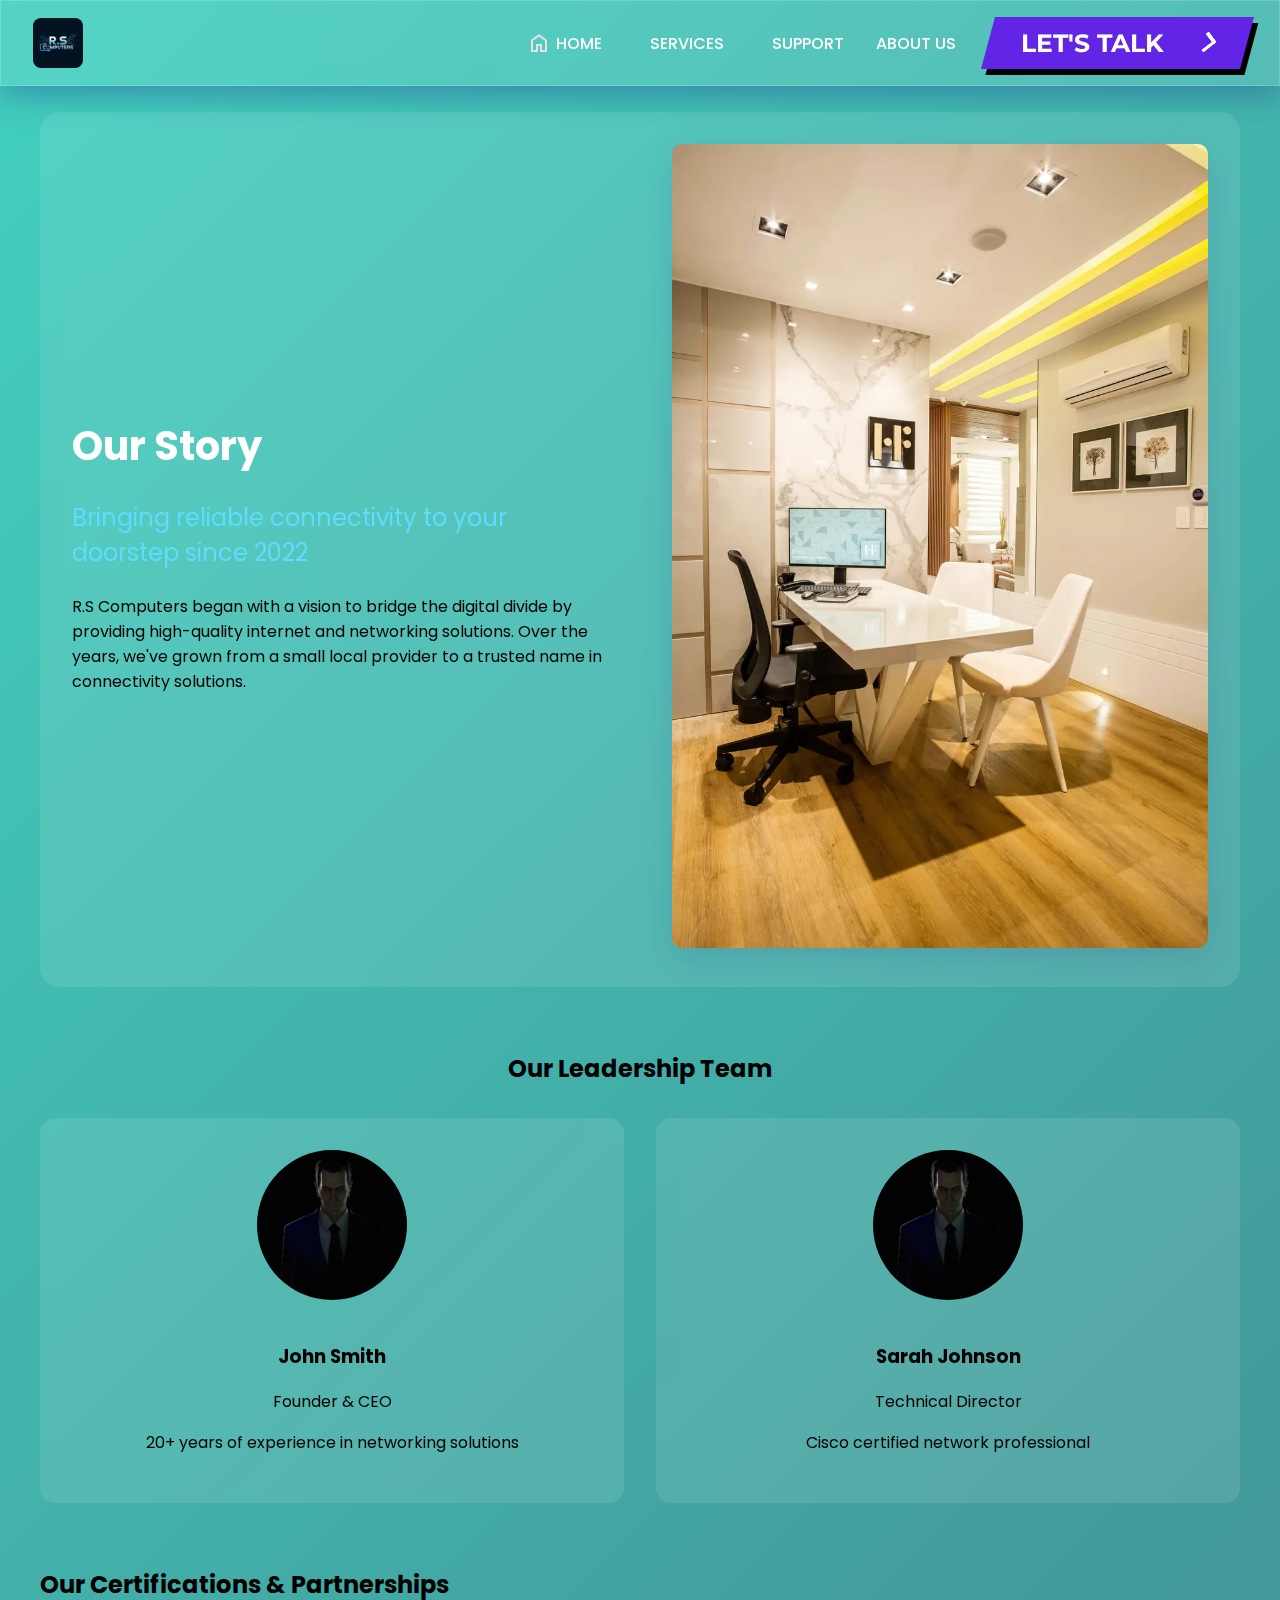
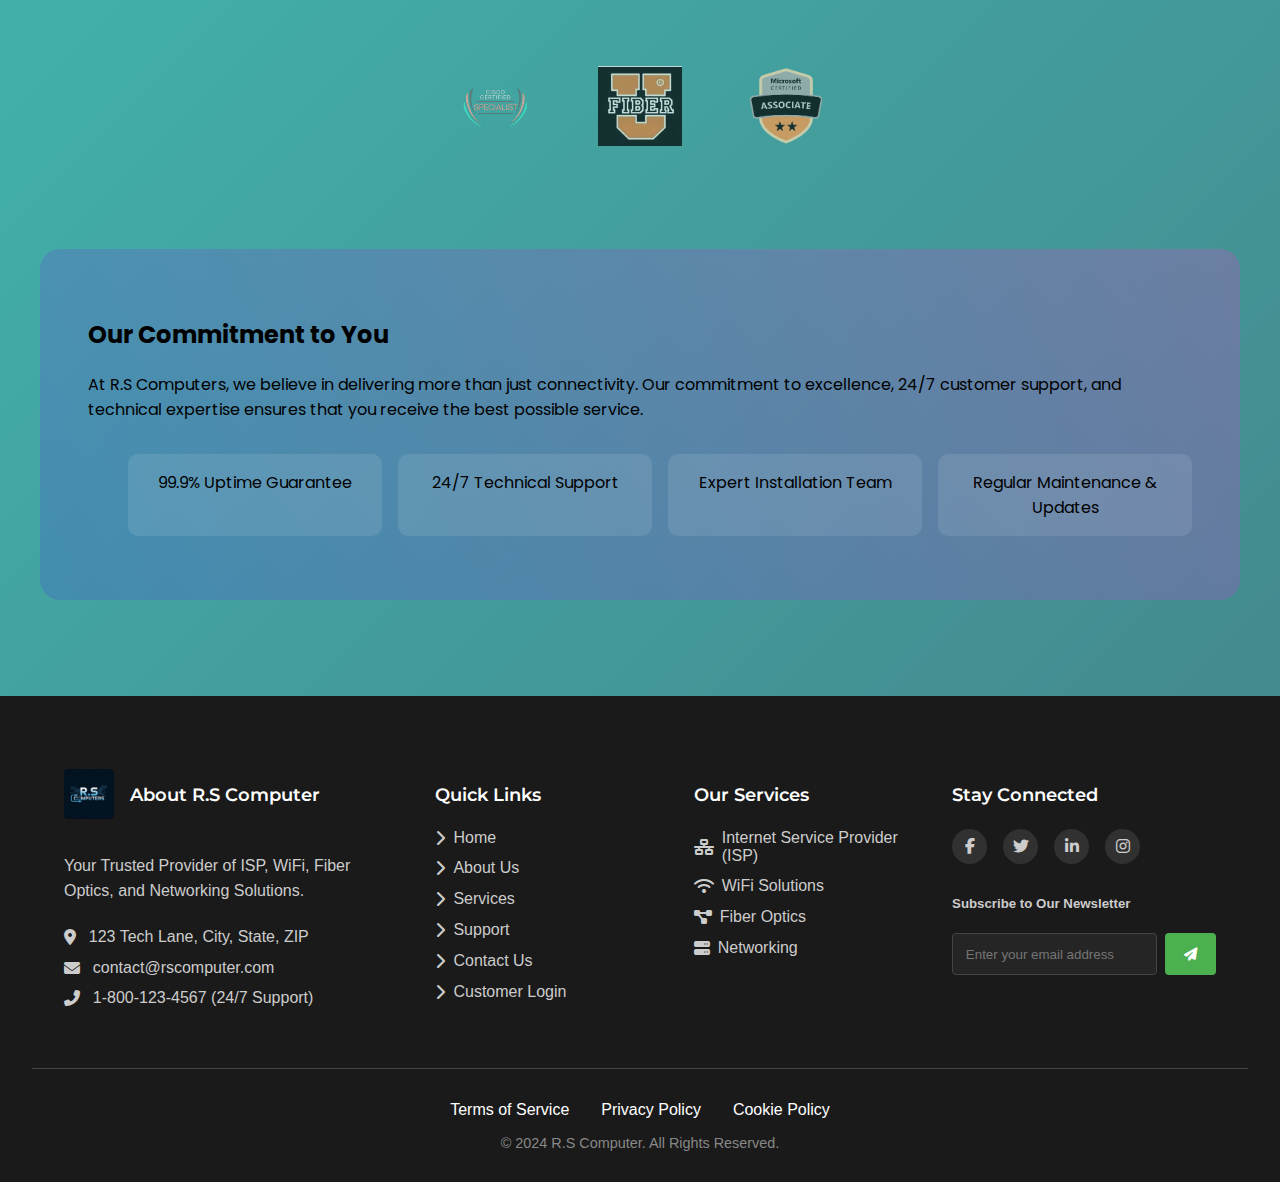
<file: R.S. Computers/about.html>
<!DOCTYPE html>
<html lang="en">
  <head>
    <meta charset="UTF-8" />
    <meta name="viewport" content="width=device-width, initial-scale=1.0" />
    <title>About Us - R.S Computers</title>
    <link
      href="https://fonts.googleapis.com/css2?family=Montserrat:wght@500;700&family=Poppins:wght@300;400;500;600&display=swap"
      rel="stylesheet"
    />
    <link
      rel="stylesheet"
      href="https://cdnjs.cloudflare.com/ajax/libs/font-awesome/6.5.1/css/all.min.css"
    />
    <link rel="stylesheet" href="style.css" />
  </head>
  <body>
    <header>
      <div class="nav">
        <div class="logo">
          <img src="images/logo.jpeg" alt="R.S Computers Logo" />
        </div>
        <div class="nav-items">
          <a href="index.html" id="home">
            <svg
              xmlns="http://www.w3.org/2000/svg"
              height="24px"
              viewBox="0 -960 960 960"
              width="24px"
              fill="#e3e3e3"
            >
              <path
                d="M240-200h120v-240h240v240h120v-360L480-740 240-560v360Zm-80 80v-480l320-240 320 240v480H520v-240h-80v240H160Zm320-350Z"
              />
            </svg>
            Home
          </a>
          <div class="highlight">
            Services
            <div class="dropdown">
              <ul>
                <li>Internet Services (ISP)</li>
                <li>Network management</li>
                <li>Fiber Optic Solutions</li>
                <li>Wi-Fi Instalation</li>
              </ul>
            </div>
          </div>
          <a href="support.html">Support</a>
          <a href="about.html">About Us</a>
          <a href="letstalk.html" class="cta">
            <span class="span">Let's Talk</span>
            <span class="second">
              <svg
                width="50px"
                height="20px"
                viewBox="0 0 66 43"
                version="1.1"
                xmlns="http://www.w3.org/2000/svg"
                xmlns:xlink="http://www.w3.org/1999/xlink"
              >
                <g
                  id="arrow"
                  stroke="none"
                  stroke-width="1"
                  fill="none"
                  fill-rule="evenodd"
                >
                  <path
                    class="one"
                    d="M40.1543933,3.89485454 L43.9763149,0.139296592 C44.1708311,-0.0518420739 44.4826329,-0.0518571125 44.6771675,0.139262789 L65.6916134,20.7848311 C66.0855801,21.1718824 66.0911863,21.8050225 65.704135,22.1989893 C65.7000188,22.2031791 65.6958657,22.2073326 65.6916762,22.2114492 L44.677098,42.8607841 C44.4825957,43.0519059 44.1708242,43.0519358 43.9762853,42.8608513 L40.1545186,39.1069479 C39.9575152,38.9134427 39.9546793,38.5968729 40.1481845,38.3998695 C40.1502893,38.3977268 40.1524132,38.395603 40.1545562,38.3934985 L56.9937789,21.8567812 C57.1908028,21.6632968 57.193672,21.3467273 57.0001876,21.1497035 C56.9980647,21.1475418 56.9959223,21.1453995 56.9937605,21.1432767 L40.1545208,4.60825197 C39.9574869,4.41477773 39.9546013,4.09820839 40.1480756,3.90117456 C40.1501626,3.89904911 40.1522686,3.89694235 40.1543933,3.89485454 Z"
                    fill="#FFFFFF"
                  ></path>
                  <path
                    class="two"
                    d="M20.1543933,3.89485454 L23.9763149,0.139296592 C24.1708311,-0.0518420739 24.4826329,-0.0518571125 24.6771675,0.139262789 L45.6916134,20.7848311 C46.0855801,21.1718824 46.0911863,21.8050225 45.704135,22.1989893 C45.7000188,22.2031791 45.6958657,22.2073326 45.6916762,22.2114492 L24.677098,42.8607841 C24.4825957,43.0519059 24.1708242,43.0519358 23.9762853,42.8608513 L20.1545186,39.1069479 C19.9575152,38.9134427 19.9546793,38.5968729 20.1481845,38.3998695 C20.1502893,38.3977268 20.1524132,38.395603 20.1545562,38.3934985 L36.9937789,21.8567812 C37.1908028,21.6632968 37.193672,21.3467273 37.0001876,21.1497035 C36.9980647,21.1475418 36.9959223,21.1453995 36.9937605,21.1432767 L20.1545208,4.60825197 C19.9574869,4.41477773 19.9546013,4.09820839 20.1480756,3.90117456 C20.1501626,3.89904911 20.1522686,3.89694235 20.1543933,3.89485454 Z"
                    fill="#FFFFFF"
                  ></path>
                  <path
                    class="three"
                    d="M0.154393339,3.89485454 L3.97631488,0.139296592 C4.17083111,-0.0518420739 4.48263286,-0.0518571125 4.67716753,0.139262789 L25.6916134,20.7848311 C26.0855801,21.1718824 26.0911863,21.8050225 25.704135,22.1989893 C25.7000188,22.2031791 25.6958657,22.2073326 25.6916762,22.2114492 L4.67709797,42.8607841 C4.48259567,43.0519059 4.17082418,43.0519358 3.97628526,42.8608513 L0.154518591,39.1069479 C-0.0424848215,38.9134427 -0.0453206733,38.5968729 0.148184538,38.3998695 C0.150289256,38.3977268 0.152413239,38.395603 0.154556228,38.3934985 L16.9937789,21.8567812 C17.1908028,21.6632968 17.193672,21.3467273 17.0001876,21.1497035 C16.9980647,21.1475418 16.9959223,21.1453995 16.9937605,21.1432767 L0.15452076,4.60825197 C-0.0425130651,4.41477773 -0.0453986756,4.09820839 0.148075568,3.90117456 C0.150162624,3.89904911 0.152268631,3.89694235 0.154393339,3.89485454 Z"
                    fill="#FFFFFF"
                  ></path>
                </g>
              </svg>
            </span>
          </a>
        </div>
      </div>
    </header>
    <main class="about-container">
      <section class="company-story">
        <div class="story-content">
          <h1>Our Story</h1>
          <p class="highlight-text">
            Bringing reliable connectivity to your doorstep since 2022
          </p>
          <p>
            R.S Computers began with a vision to bridge the digital divide by
            providing high-quality internet and networking solutions. Over the
            years, we've grown from a small local provider to a trusted name in
            connectivity solutions.
          </p>
        </div>
        <div class="story-image">
          <img src="images/office.webp" alt="R.S Computers Office" />
        </div>
      </section>

      <section class="team-section">
        <h2>Our Leadership Team</h2>
        <div class="team-grid">
          <div class="team-member">
            <img src="images/sampleworker.webp" alt="Team Member" />
            <h3>John Smith</h3>
            <p class="position">Founder & CEO</p>
            <p>20+ years of experience in networking solutions</p>
          </div>
          <div class="team-member">
            <img src="images/sampleworker.webp" alt="Team Member" />
            <h3>Sarah Johnson</h3>
            <p class="position">Technical Director</p>
            <p>Cisco certified network professional</p>
          </div>
        </div>
      </section>

      <section class="certifications">
        <h2>Our Certifications & Partnerships</h2>
        <div class="cert-grid">
          <div class="cert-item">
            <img src="images/cisco.webp" alt="Cisco Partner" />
          </div>
          <div class="cert-item">
            <img src="images/fiber-certificate.png" alt="Fiber Certified" />
          </div>
          <div class="cert-item">
            <img src="images/security.webp" alt="Security Certified" />
          </div>
        </div>
      </section>

      <section class="commitment">
        <div class="commitment-content">
          <h2>Our Commitment to You</h2>
          <p>
            At R.S Computers, we believe in delivering more than just
            connectivity. Our commitment to excellence, 24/7 customer support,
            and technical expertise ensures that you receive the best possible
            service.
          </p>
          <ul class="commitment-points">
            <li>99.9% Uptime Guarantee</li>
            <li>24/7 Technical Support</li>
            <li>Expert Installation Team</li>
            <li>Regular Maintenance & Updates</li>
          </ul>
        </div>
      </section>
    </main>

    <footer class="footer">
      <div class="footer-content">
        <!-- Company Information -->
        <div class="footer-section about">
          <div class="company-header">
            <img
              src="images/logo.jpeg"
              alt="R.S Computer Logo"
              class="footer-logo"
            />
            <h4>About R.S Computer</h4>
          </div>
          <p class="tagline">
            Your Trusted Provider of ISP, WiFi, Fiber Optics, and Networking
            Solutions.
          </p>
          <div class="contact-details">
            <div>
              <i class="fas fa-map-marker-alt"></i>123 Tech Lane, City, State,
              ZIP
            </div>
            <div><i class="fas fa-envelope"></i>contact@rscomputer.com</div>
            <div>
              <i class="fas fa-phone-alt"></i>1-800-123-4567 (24/7 Support)
            </div>
          </div>
        </div>

        <!-- Quick Links -->
        <div class="footer-section links">
          <h4>Quick Links</h4>
          <ul>
            <li>
              <i class="fas fa-chevron-right"></i><a href="index.html">Home</a>
            </li>
            <li>
              <i class="fas fa-chevron-right"></i
              ><a href="about.html">About Us</a>
            </li>
            <li>
              <i class="fas fa-chevron-right"></i
              ><a href="services.html">Services</a>
            </li>
            <li>
              <i class="fas fa-chevron-right"></i
              ><a href="support.html">Support</a>
            </li>
            <li>
              <i class="fas fa-chevron-right"></i
              ><a href="contact.html">Contact Us</a>
            </li>
            <li>
              <i class="fas fa-chevron-right"></i
              ><a href="portal.html">Customer Login</a>
            </li>
          </ul>
        </div>

        <!-- Services -->
        <div class="footer-section services">
          <h4>Our Services</h4>
          <ul>
            <li>
              <i class="fas fa-network-wired"></i
              ><a href="service.html#isp">Internet Service Provider (ISP)</a>
            </li>
            <li>
              <i class="fas fa-wifi"></i
              ><a href="service.html#wifi">WiFi Solutions</a>
            </li>
            <li>
              <i class="fas fa-project-diagram"></i
              ><a href="service.html#fiber">Fiber Optics</a>
            </li>
            <li>
              <i class="fas fa-server"></i
              ><a href="service.html#networking">Networking</a>
            </li>
          </ul>
        </div>

        <!-- Connect -->
        <div class="footer-section connect">
          <h4>Stay Connected</h4>
          <div class="social-links">
            <a href="#" title="Follow us on Facebook" aria-label="Facebook"
              ><i class="fab fa-facebook-f"></i
            ></a>
            <a href="#" title="Follow us on Twitter" aria-label="Twitter"
              ><i class="fab fa-twitter"></i
            ></a>
            <a href="#" title="Connect on LinkedIn" aria-label="LinkedIn"
              ><i class="fab fa-linkedin-in"></i
            ></a>
            <a href="#" title="Follow us on Instagram" aria-label="Instagram"
              ><i class="fab fa-instagram"></i
            ></a>
          </div>
          <div class="newsletter">
            <h5>Subscribe to Our Newsletter</h5>
            <form class="newsletter-form" action="#" method="POST">
              <input
                type="email"
                name="email"
                placeholder="Enter your email address"
                required
              />
              <button type="submit" aria-label="Subscribe">
                <i class="fas fa-paper-plane"></i>
              </button>
            </form>
          </div>
        </div>
      </div>

      <!-- Legal Section -->
      <div class="footer-bottom">
        <div class="legal-links">
          <a href="terms.html">Terms of Service</a>
          <a href="privacy.html">Privacy Policy</a>
          <a href="cookies.html">Cookie Policy</a>
        </div>
        <div class="copyright">
          <p>&copy; 2024 R.S Computer. All Rights Reserved.</p>
        </div>
      </div>
    </footer>

    <script src="script.js"></script>
  </body>
</html>
</file>
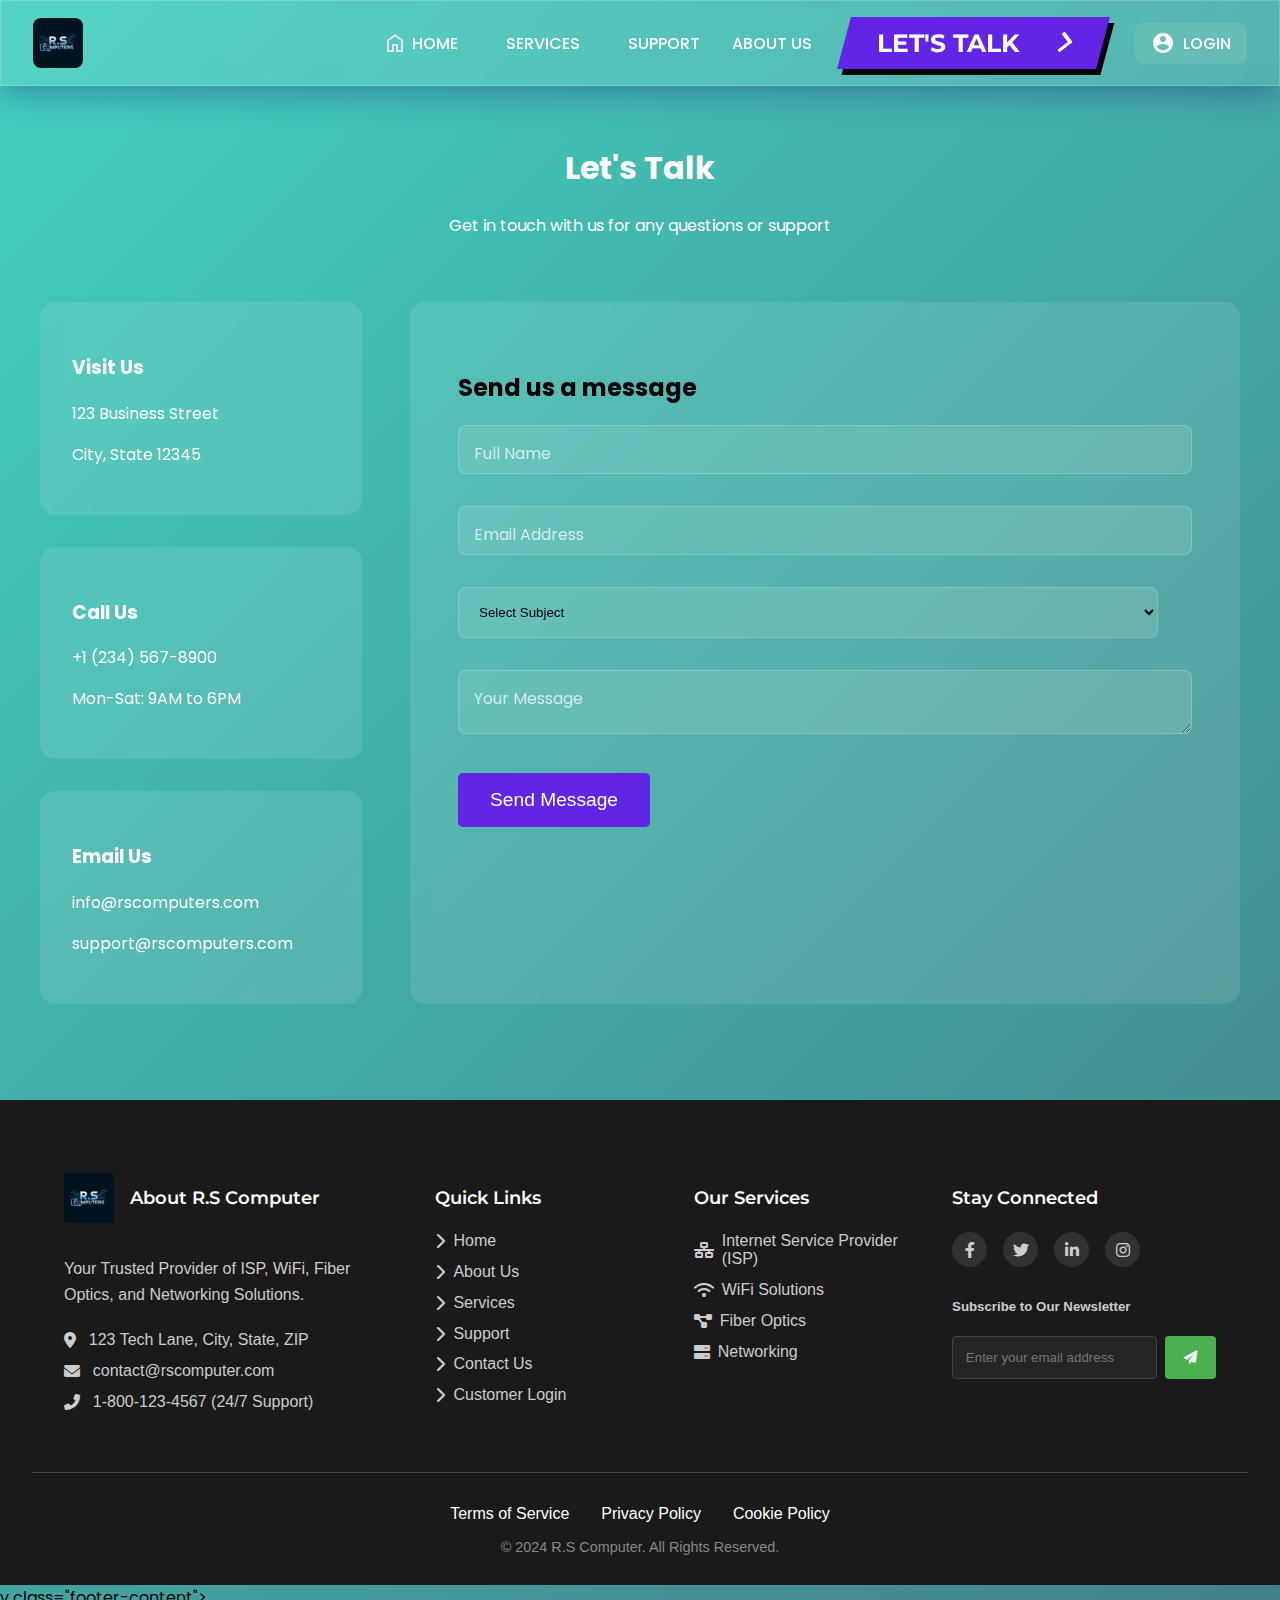
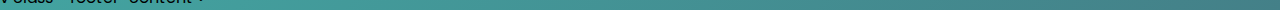
<file: R.S. Computers/letstalk.html>
<!DOCTYPE html>
<html lang="en">
  <head>
    <meta charset="UTF-8" />
    <meta name="viewport" content="width=device-width, initial-scale=1.0" />
    <title>Let's Talk - R.S Computers</title>
    <link
      href="https://fonts.googleapis.com/css2?family=Montserrat:wght@500;700&family=Poppins:wght@300;400;500;600&display=swap"
      rel="stylesheet"
    />
    <link rel="stylesheet" href="https://cdnjs.cloudflare.com/ajax/libs/font-awesome/6.0.0/css/all.min.css">
    <link rel="stylesheet" href="style.css" />
  </head>
  <body>
    <header>
      <div class="nav">
        <div class="logo">
          <img src="images/logo.jpeg" alt="R.S Computers Logo" />
        </div>
        <div class="nav-items">
          <a href="index.html" id="home">
            <svg
              xmlns="http://www.w3.org/2000/svg"
              height="24px"
              viewBox="0 -960 960 960"
              width="24px"
              fill="#e3e3e3"
            >
              <path
                d="M240-200h120v-240h240v240h120v-360L480-740 240-560v360Zm-80 80v-480l320-240 320 240v480H520v-240h-80v240H160Zm320-350Z"
              />
            </svg>
            Home
          </a>
          <div class="highlight">
            Services
            <div class="dropdown">
              <ul>
                <li>Internet Services (ISP)</li>
                <li>Network management</li>
                <li>Fiber Optic Solutions</li>
                <li>Wi-Fi Instalation</li>
              </ul>
            </div>
          </div>
          <a href="support.html">Support</a>
          <a href="about.html">About Us</a>
          <a href="letstalk.html" class="cta">
            <span class="span">Let's Talk</span>
            <span class="second">
              <svg
                width="50px"
                height="20px"
                viewBox="0 0 66 43"
                version="1.1"
                xmlns="http://www.w3.org/2000/svg"
                xmlns:xlink="http://www.w3.org/1999/xlink"
              >
                <g
                  id="arrow"
                  stroke="none"
                  stroke-width="1"
                  fill="none"
                  fill-rule="evenodd"
                >
                  <path
                    class="one"
                    d="M40.1543933,3.89485454 L43.9763149,0.139296592 C44.1708311,-0.0518420739 44.4826329,-0.0518571125 44.6771675,0.139262789 L65.6916134,20.7848311 C66.0855801,21.1718824 66.0911863,21.8050225 65.704135,22.1989893 C65.7000188,22.2031791 65.6958657,22.2073326 65.6916762,22.2114492 L44.677098,42.8607841 C44.4825957,43.0519059 44.1708242,43.0519358 43.9762853,42.8608513 L40.1545186,39.1069479 C39.9575152,38.9134427 39.9546793,38.5968729 40.1481845,38.3998695 C40.1502893,38.3977268 40.1524132,38.395603 40.1545562,38.3934985 L56.9937789,21.8567812 C57.1908028,21.6632968 57.193672,21.3467273 57.0001876,21.1497035 C56.9980647,21.1475418 56.9959223,21.1453995 56.9937605,21.1432767 L40.1545208,4.60825197 C39.9574869,4.41477773 39.9546013,4.09820839 40.1480756,3.90117456 C40.1501626,3.89904911 40.1522686,3.89694235 40.1543933,3.89485454 Z"
                    fill="#FFFFFF"
                  ></path>
                  <path
                    class="two"
                    d="M20.1543933,3.89485454 L23.9763149,0.139296592 C24.1708311,-0.0518420739 24.4826329,-0.0518571125 24.6771675,0.139262789 L45.6916134,20.7848311 C46.0855801,21.1718824 46.0911863,21.8050225 45.704135,22.1989893 C45.7000188,22.2031791 45.6958657,22.2073326 45.6916762,22.2114492 L24.677098,42.8607841 C24.4825957,43.0519059 24.1708242,43.0519358 23.9762853,42.8608513 L20.1545186,39.1069479 C19.9575152,38.9134427 19.9546793,38.5968729 20.1481845,38.3998695 C20.1502893,38.3977268 20.1524132,38.395603 20.1545562,38.3934985 L36.9937789,21.8567812 C37.1908028,21.6632968 37.193672,21.3467273 37.0001876,21.1497035 C36.9980647,21.1475418 36.9959223,21.1453995 36.9937605,21.1432767 L20.1545208,4.60825197 C19.9574869,4.41477773 19.9546013,4.09820839 20.1480756,3.90117456 C20.1501626,3.89904911 20.1522686,3.89694235 20.1543933,3.89485454 Z"
                    fill="#FFFFFF"
                  ></path>
                  <path
                    class="three"
                    d="M0.154393339,3.89485454 L3.97631488,0.139296592 C4.17083111,-0.0518420739 4.48263286,-0.0518571125 4.67716753,0.139262789 L25.6916134,20.7848311 C26.0855801,21.1718824 26.0911863,21.8050225 25.704135,22.1989893 C25.7000188,22.2031791 25.6958657,22.2073326 25.6916762,22.2114492 L4.67709797,42.8607841 C4.48259567,43.0519059 4.17082418,43.0519358 3.97628526,42.8608513 L0.154518591,39.1069479 C-0.0424848215,38.9134427 -0.0453206733,38.5968729 0.148184538,38.3998695 C0.150289256,38.3977268 0.152413239,38.395603 0.154556228,38.3934985 L16.9937789,21.8567812 C17.1908028,21.6632968 17.193672,21.3467273 17.0001876,21.1497035 C16.9980647,21.1475418 16.9959223,21.1453995 16.9937605,21.1432767 L0.15452076,4.60825197 C-0.0425130651,4.41477773 -0.0453986756,4.09820839 0.148075568,3.90117456 C0.150162624,3.89904911 0.152268631,3.89694235 0.154393339,3.89485454 Z"
                    fill="#FFFFFF"
                  ></path>
                </g>
              </svg>
            </span>
          </a>
          <a href="portal.html" class="login-btn">
            <svg
              xmlns="http://www.w3.org/2000/svg"
              height="24"
              width="24"
              fill="currentColor"
              viewBox="0 0 24 24"
            >
              <path
                d="M12 2C6.48 2 2 6.48 2 12s4.48 10 10 10 10-4.48 10-10S17.52 2 12 2zm0 3c1.66 0 3 1.34 3 3s-1.34 3-3 3-3-1.34-3-3 1.34-3 3-3zm0 14.2c-2.5 0-4.71-1.28-6-3.22.03-1.99 4-3.08 6-3.08 1.99 0 5.97 1.09 6 3.08-1.29 1.94-3.5 3.22-6 3.22z"
              />
            </svg>
            Login
          </a>
        </div>
      </div>
    </header>

    <main class="contact-container">
      <section class="contact-hero">
        <h1>Let's Talk</h1>
        <p>Get in touch with us for any questions or support</p>
      </section>

      <div class="contact-wrapper">
        <section class="contact-info">
          <div class="info-card">
            <h3>Visit Us</h3>
            <p>123 Business Street</p>
            <p>City, State 12345</p>
          </div>
          <div class="info-card">
            <h3>Call Us</h3>
            <p>+1 (234) 567-8900</p>
            <p>Mon-Sat: 9AM to 6PM</p>
          </div>
          <div class="info-card">
            <h3>Email Us</h3>
            <p>info@rscomputers.com</p>
            <p>support@rscomputers.com</p>
          </div>
        </section>

        <section class="contact-form">
          <h2>Send us a message</h2>
          <form id="contactForm">
            <div class="form-group">
              <input type="text" id="name" name="name" required />
              <label for="name">Full Name</label>
            </div>
            <div class="form-group">
              <input type="email" id="email" name="email" required />
              <label for="email">Email Address</label>
            </div>
            <div class="form-group">
              <select id="subject" name="subject" required>
                <option value="">Select Subject</option>
                <option value="general">General Inquiry</option>
                <option value="support">Technical Support</option>
                <option value="sales">Sales</option>
              </select>
            </div>
            <div class="form-group">
              <textarea id="message" name="message" required></textarea>
              <label for="message">Your Message</label>
            </div>
            <button type="submit" class="cta-primary">Send Message</button>
          </form>
        </section>
      </div>
    </main>
    <footer class="footer">
      <div class="footer-content">
        <!-- Company Information -->
        <div class="footer-section about">
          <div class="company-header">
            <img
              src="images/logo.jpeg"
              alt="R.S Computer Logo"
              class="footer-logo"
            />
            <h4>About R.S Computer</h4>
          </div>
          <p class="tagline">
            Your Trusted Provider of ISP, WiFi, Fiber Optics, and Networking
            Solutions.
          </p>
          <div class="contact-details">
            <div>
              <i class="fas fa-map-marker-alt"></i>123 Tech Lane, City, State,
              ZIP
            </div>
            <div><i class="fas fa-envelope"></i>contact@rscomputer.com</div>
            <div>
              <i class="fas fa-phone-alt"></i>1-800-123-4567 (24/7 Support)
            </div>
          </div>
        </div>

        <!-- Quick Links -->
        <div class="footer-section links">
          <h4>Quick Links</h4>
          <ul>
            <li>
              <i class="fas fa-chevron-right"></i><a href="index.html">Home</a>
            </li>
            <li>
              <i class="fas fa-chevron-right"></i
              ><a href="about.html">About Us</a>
            </li>
            <li>
              <i class="fas fa-chevron-right"></i
              ><a href="services.html">Services</a>
            </li>
            <li>
              <i class="fas fa-chevron-right"></i
              ><a href="support.html">Support</a>
            </li>
            <li>
              <i class="fas fa-chevron-right"></i
              ><a href="contact.html">Contact Us</a>
            </li>
            <li>
              <i class="fas fa-chevron-right"></i
              ><a href="portal.html">Customer Login</a>
            </li>
          </ul>
        </div>

        <!-- Services -->
        <div class="footer-section services">
          <h4>Our Services</h4>
          <ul>
            <li>
              <i class="fas fa-network-wired"></i
              ><a href="service.html#isp">Internet Service Provider (ISP)</a>
            </li>
            <li>
              <i class="fas fa-wifi"></i
              ><a href="service.html#wifi">WiFi Solutions</a>
            </li>
            <li>
              <i class="fas fa-project-diagram"></i
              ><a href="service.html#fiber">Fiber Optics</a>
            </li>
            <li>
              <i class="fas fa-server"></i
              ><a href="service.html#networking">Networking</a>
            </li>
          </ul>
        </div>

        <!-- Connect -->
        <div class="footer-section connect">
          <h4>Stay Connected</h4>
          <div class="social-links">
            <a href="#" title="Follow us on Facebook" aria-label="Facebook"
              ><i class="fab fa-facebook-f"></i
            ></a>
            <a href="#" title="Follow us on Twitter" aria-label="Twitter"
              ><i class="fab fa-twitter"></i
            ></a>
            <a href="#" title="Connect on LinkedIn" aria-label="LinkedIn"
              ><i class="fab fa-linkedin-in"></i
            ></a>
            <a href="#" title="Follow us on Instagram" aria-label="Instagram"
              ><i class="fab fa-instagram"></i
            ></a>
          </div>
          <div class="newsletter">
            <h5>Subscribe to Our Newsletter</h5>
            <form class="newsletter-form" action="#" method="POST">
              <input
                type="email"
                name="email"
                placeholder="Enter your email address"
                required
              />
              <button type="submit" aria-label="Subscribe">
                <i class="fas fa-paper-plane"></i>
              </button>
            </form>
          </div>
        </div>
      </div>

      <!-- Legal Section -->
      <div class="footer-bottom">
        <div class="legal-links">
          <a href="terms.html">Terms of Service</a>
          <a href="privacy.html">Privacy Policy</a>
          <a href="cookies.html">Cookie Policy</a>
        </div>
        <div class="copyright">
          <p>&copy; 2024 R.S Computer. All Rights Reserved.</p>
        </div>
      </div>
    </footer>

    <script src="script.js"></script>v class="footer-content">
  </body>
</html>
</file>
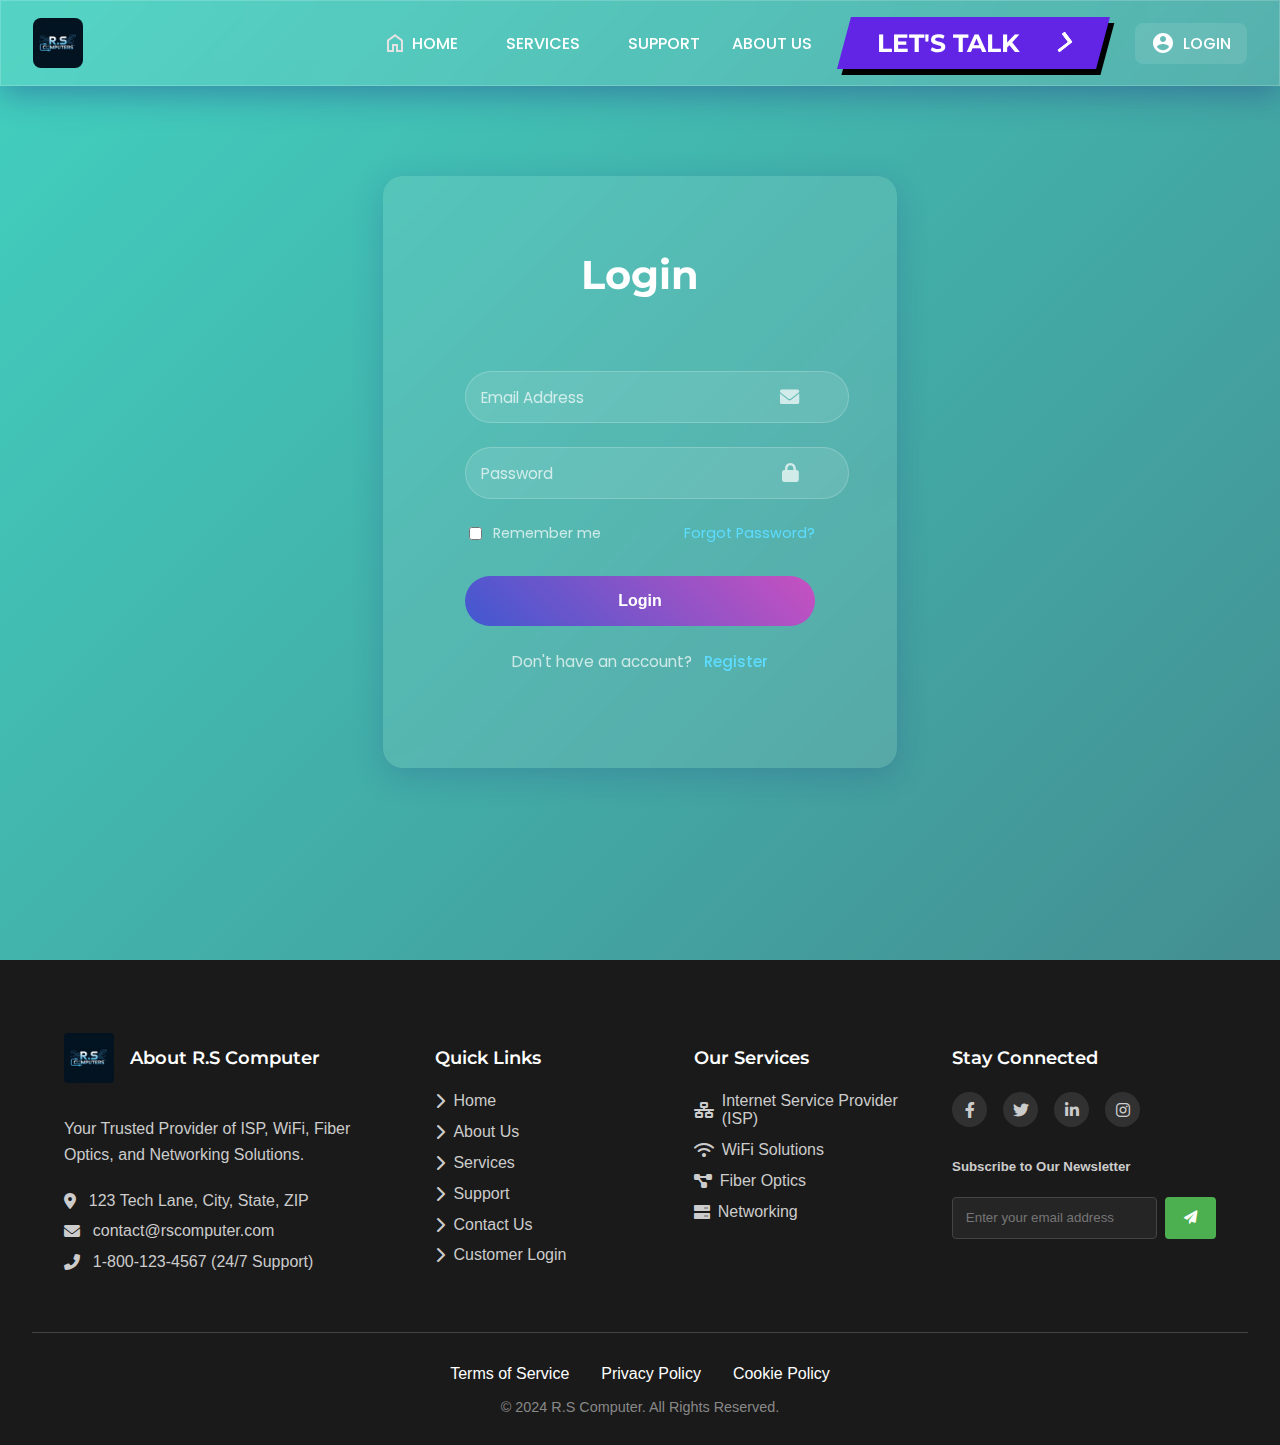
<file: R.S. Computers/portal.html>
<!DOCTYPE html>
<html lang="en">
  <head>
    <meta charset="UTF-8" />
    <meta name="viewport" content="width=device-width, initial-scale=1.0" />
    <title>Customer Portal - R.S Computers</title>
    <link
      href="https://fonts.googleapis.com/css2?family=Montserrat:wght@500;700&family=Poppins:wght@300;400;500;600&display=swap"
      rel="stylesheet"
    />
    <link rel="stylesheet" href="style.css" />
    <link rel="stylesheet" href="https://cdnjs.cloudflare.com/ajax/libs/font-awesome/6.0.0/css/all.min.css" />
  </head>
  <body>
    <header>
      <header>
        <div class="nav">
          <div class="logo">
            <img src="images/logo.jpeg" alt="R.S Computers Logo" />
          </div>
          <button class="hamburger">
            <span></span>
            <span></span>
            <span></span>
          </button>
          <div class="nav-items">
            <a href="index.html" id="home">
              <svg
                xmlns="http://www.w3.org/2000/svg"
                height="24px"
                viewBox="0 -960 960 960"
                width="24px"
                fill="#e3e3e3"
              >
                <path
                  d="M240-200h120v-240h240v240h120v-360L480-740 240-560v360Zm-80 80v-480l320-240 320 240v480H520v-240h-80v240H160Zm320-350Z"
                />
              </svg>
              Home
            </a>
            <div class="highlight">
              <a href="service.html">Services</a>
              <div class="dropdown">
                <ul>
                  <li><a href="service.html#isp">Internet Services (ISP)</a></li>
                  <li><a href="service.html#network">Network Management</a></li>
                  <li><a href="service.html#fiber">Fiber Optic Solutions</a></li>
                  <li><a href="service.html#wifi">Wi-Fi Installation</a></li>
                </ul>
              </div>
            </div>
            <a href="support.html">Support</a>
            <a href="about.html">About Us</a>
            <a href="letstalk.html" class="cta">
              <span class="span">Let's Talk</span>
              <span class="second">
                <svg
                  width="50px"
                  height="20px"
                  viewBox="0 0 66 43"
                  version="1.1"
                  xmlns="http://www.w3.org/2000/svg"
                  xmlns:xlink="http://www.w3.org/1999/xlink"
                >
                  <g
                    id="arrow"
                    stroke="none"
                    stroke-width="1"
                    fill="none"
                    fill-rule="evenodd"
                  >
                    <path
                      class="one"
                      d="M40.1543933,3.89485454 L43.9763149,0.139296592 C44.1708311,-0.0518420739 44.4826329,-0.0518571125 44.6771675,0.139262789 L65.6916134,20.7848311 C66.0855801,21.1718824 66.0911863,21.8050225 65.704135,22.1989893 C65.7000188,22.2031791 65.6958657,22.2073326 65.6916762,22.2114492 L44.677098,42.8607841 C44.4825957,43.0519059 44.1708242,43.0519358 43.9762853,42.8608513 L40.1545186,39.1069479 C39.9575152,38.9134427 39.9546793,38.5968729 40.1481845,38.3998695 C40.1502893,38.3977268 40.1524132,38.395603 40.1545562,38.3934985 L56.9937789,21.8567812 C57.1908028,21.6632968 57.193672,21.3467273 57.0001876,21.1497035 C56.9980647,21.1475418 56.9959223,21.1453995 56.9937605,21.1432767 L40.1545208,4.60825197 C39.9574869,4.41477773 39.9546013,4.09820839 40.1480756,3.90117456 C40.1501626,3.89904911 40.1522686,3.89694235 40.1543933,3.89485454 Z"
                      fill="#FFFFFF"
                    ></path>
                    <path
                      class="two"
                      d="M20.1543933,3.89485454 L23.9763149,0.139296592 C24.1708311,-0.0518420739 24.4826329,-0.0518571125 24.6771675,0.139262789 L45.6916134,20.7848311 C46.0855801,21.1718824 46.0911863,21.8050225 45.704135,22.1989893 C45.7000188,22.2031791 45.6958657,22.2073326 45.6916762,22.2114492 L24.677098,42.8607841 C24.4825957,43.0519059 24.1708242,43.0519358 23.9762853,42.8608513 L20.1545186,39.1069479 C19.9575152,38.9134427 19.9546793,38.5968729 20.1481845,38.3998695 C20.1502893,38.3977268 20.1524132,38.395603 20.1545562,38.3934985 L36.9937789,21.8567812 C37.1908028,21.6632968 37.193672,21.3467273 37.0001876,21.1497035 C36.9980647,21.1475418 36.9959223,21.1453995 36.9937605,21.1432767 L20.1545208,4.60825197 C19.9574869,4.41477773 19.9546013,4.09820839 20.1480756,3.90117456 C20.1501626,3.89904911 20.1522686,3.89694235 20.1543933,3.89485454 Z"
                      fill="#FFFFFF"
                    ></path>
                    <path
                      class="three"
                      d="M0.154393339,3.89485454 L3.97631488,0.139296592 C4.17083111,-0.0518420739 4.48263286,-0.0518571125 4.67716753,0.139262789 L25.6916134,20.7848311 C26.0855801,21.1718824 26.0911863,21.8050225 25.704135,22.1989893 C25.7000188,22.2031791 25.6958657,22.2073326 25.6916762,22.2114492 L4.67709797,42.8607841 C4.48259567,43.0519059 4.17082418,43.0519358 3.97628526,42.8608513 L0.154518591,39.1069479 C-0.0424848215,38.9134427 -0.0453206733,38.5968729 0.148184538,38.3998695 C0.150289256,38.3977268 0.152413239,38.395603 0.154556228,38.3934985 L16.9937789,21.8567812 C17.1908028,21.6632968 17.193672,21.3467273 17.0001876,21.1497035 C16.9980647,21.1475418 16.9959223,21.1453995 16.9937605,21.1432767 L0.15452076,4.60825197 C-0.0425130651,4.41477773 -0.0453986756,4.09820839 0.148075568,3.90117456 C0.150162624,3.89904911 0.152268631,3.89694235 0.154393339,3.89485454 Z"
                      fill="#FFFFFF"
                    ></path>
                  </g>
                </svg>
              </span>
            </a>
            <a href="portal.html" class="login-btn">
              <svg
                xmlns="http://www.w3.org/2000/svg"
                height="24"
                width="24"
                fill="currentColor"
                viewBox="0 0 24 24"
              >
                <path
                  d="M12 2C6.48 2 2 6.48 2 12s4.48 10 10 10 10-4.48 10-10S17.52 2 12 2zm0 3c1.66 0 3 1.34 3 3s-1.34 3-3 3-3-1.34-3-3 1.34-3 3-3zm0 14.2c-2.5 0-4.71-1.28-6-3.22.03-1.99 4-3.08 6-3.08 1.99 0 5.97 1.09 6 3.08-1.29 1.94-3.5 3.22-6 3.22z"
                />
              </svg>
              Login
            </a>
          </div>
        </div>
    </header>

    <main class="portal-container">
      <div class="login-box">
        <h1>Login</h1>
        <form class="auth-form" action="loginback.php" method="POST">
          <div class="input-group">
            <input type="email" id="portal-email" required name="email"/>
            <label for="portal-email">Email Address</label>
            <i class="fas fa-envelope"></i>
          </div>
          <div class="input-group">
            <input type="password" id="portal-password" required name="password"/>
            <label for="portal-password">Password</label>
            <i class="fas fa-lock"></i>
          </div>
          <div class="form-options">
            <label class="remember">
              <input type="checkbox"> Remember me
            </label>
            <a href="#" class="forgot">Forgot Password?</a>
          </div>
          <button type="submit" class="login-button">Login</button>
          <p class="register-link">Don't have an account? <a href="register.html">Register</a></p>
        </form>
      </div>
    </main>
    <footer class="footer">
      <div class="footer-content">
        <!-- Company Information -->
        <div class="footer-section about">
          <div class="company-header">
            <img
              src="images/logo.jpeg"
              alt="R.S Computer Logo"
              class="footer-logo"
            />
            <h4>About R.S Computer</h4>
          </div>
          <p class="tagline">
            Your Trusted Provider of ISP, WiFi, Fiber Optics, and Networking
            Solutions.
          </p>
          <div class="contact-details">
            <div>
              <i class="fas fa-map-marker-alt"></i>123 Tech Lane, City, State,
              ZIP
            </div>
            <div><i class="fas fa-envelope"></i>contact@rscomputer.com</div>
            <div>
              <i class="fas fa-phone-alt"></i>1-800-123-4567 (24/7 Support)
            </div>
          </div>
        </div>

        <!-- Quick Links -->
        <div class="footer-section links">
          <h4>Quick Links</h4>
          <ul>
            <li>
              <i class="fas fa-chevron-right"></i><a href="index.html">Home</a>
            </li>
            <li>
              <i class="fas fa-chevron-right"></i
              ><a href="about.html">About Us</a>
            </li>
            <li>
              <i class="fas fa-chevron-right"></i
              ><a href="services.html">Services</a>
            </li>
            <li>
              <i class="fas fa-chevron-right"></i
              ><a href="support.html">Support</a>
            </li>
            <li>
              <i class="fas fa-chevron-right"></i
              ><a href="contact.html">Contact Us</a>
            </li>
            <li>
              <i class="fas fa-chevron-right"></i
              ><a href="portal.html">Customer Login</a>
            </li>
          </ul>
        </div>

        <!-- Services -->
        <div class="footer-section services">
          <h4>Our Services</h4>
          <ul>
            <li>
              <i class="fas fa-network-wired"></i
              ><a href="service.html#isp">Internet Service Provider (ISP)</a>
            </li>
            <li>
              <i class="fas fa-wifi"></i
              ><a href="service.html#wifi">WiFi Solutions</a>
            </li>
            <li>
              <i class="fas fa-project-diagram"></i
              ><a href="service.html#fiber">Fiber Optics</a>
            </li>
            <li>
              <i class="fas fa-server"></i
              ><a href="service.html#networking">Networking</a>
            </li>
          </ul>
        </div>

        <!-- Connect -->
        <div class="footer-section connect">
          <h4>Stay Connected</h4>
          <div class="social-links">
            <a href="#" title="Follow us on Facebook" aria-label="Facebook"
              ><i class="fab fa-facebook-f"></i
            ></a>
            <a href="#" title="Follow us on Twitter" aria-label="Twitter"
              ><i class="fab fa-twitter"></i
            ></a>
            <a href="#" title="Connect on LinkedIn" aria-label="LinkedIn"
              ><i class="fab fa-linkedin-in"></i
            ></a>
            <a href="#" title="Follow us on Instagram" aria-label="Instagram"
              ><i class="fab fa-instagram"></i
            ></a>
          </div>
          <div class="newsletter">
            <h5>Subscribe to Our Newsletter</h5>
            <form class="newsletter-form" action="#" method="POST">
              <input
                type="email"
                name="email"
                placeholder="Enter your email address"
                required
              />
              <button type="submit" aria-label="Subscribe">
                <i class="fas fa-paper-plane"></i>
              </button>
            </form>
          </div>
        </div>
      </div>

      <!-- Legal Section -->
      <div class="footer-bottom">
        <div class="legal-links">
          <a href="terms.html">Terms of Service</a>
          <a href="privacy.html">Privacy Policy</a>
          <a href="cookies.html">Cookie Policy</a>
        </div>
        <div class="copyright">
          <p>&copy; 2024 R.S Computer. All Rights Reserved.</p>
        </div>
      </div>
    </footer>

    <script src="script.js"></script>
  </body>
</html>
</file>
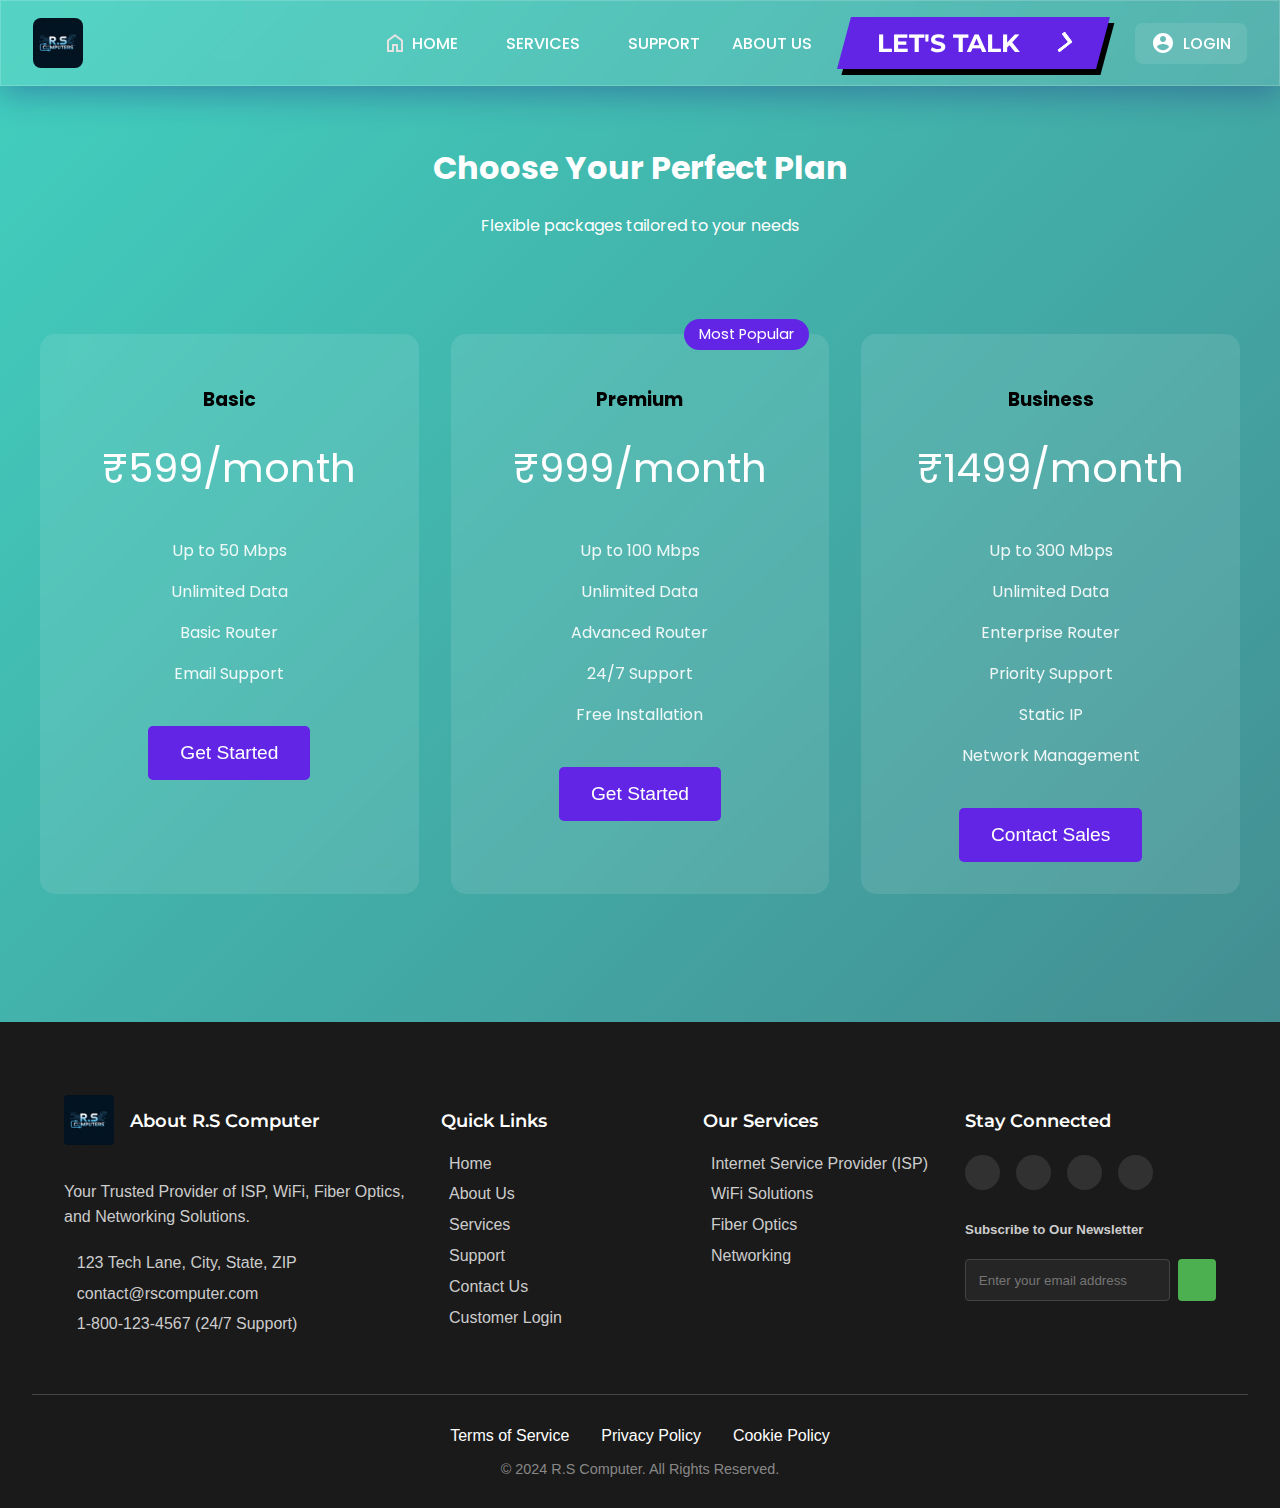
<file: R.S. Computers/pricing.html>
<!DOCTYPE html>
<html lang="en">
  <head>
    <meta charset="UTF-8" />
    <meta name="viewport" content="width=device-width, initial-scale=1.0" />
    <title>Pricing - R.S Computers</title>
    <link
      href="https://fonts.googleapis.com/css2?family=Montserrat:wght@500;700&family=Poppins:wght@300;400;500;600&display=swap"
      rel="stylesheet"
    />
    <link rel="stylesheet" href="style.css" />
  </head>
  <body>
    <header>
        <div class="nav">
            <div class="logo">
              <img src="images/logo.jpeg" alt="R.S Computers Logo" />
            </div>
            <div class="nav-items">
              <a href="index.html" id="home">
                <svg
                  xmlns="http://www.w3.org/2000/svg"
                  height="24px"
                  viewBox="0 -960 960 960"
                  width="24px"
                  fill="#e3e3e3"
                >
                  <path
                    d="M240-200h120v-240h240v240h120v-360L480-740 240-560v360Zm-80 80v-480l320-240 320 240v480H520v-240h-80v240H160Zm320-350Z"
                  />
                </svg>
                Home
              </a>
              <div class="highlight">
                <a href="service.html">Services</a>
                <div class="dropdown">
                  <ul>
                    <li><a href="service.html#isp">Internet Services (ISP)</a></li>
                    <li><a href="service.html#network">Network Management</a></li>
                    <li><a href="service.html#fiber">Fiber Optic Solutions</a></li>
                    <li><a href="service.html#wifi">Wi-Fi Installation</a></li>
                  </ul>
                </div>
              </div>
              <a href="support.html">Support</a>
              <a href="about.html">About Us</a>
              <a href="letstalk.html" class="cta">
                <span class="span">Let's Talk</span>
                <span class="second">
                  <svg
                    width="50px"
                    height="20px"
                    viewBox="0 0 66 43"
                    version="1.1"
                    xmlns="http://www.w3.org/2000/svg"
                    xmlns:xlink="http://www.w3.org/1999/xlink"
                  >
                    <g
                      id="arrow"
                      stroke="none"
                      stroke-width="1"
                      fill="none"
                      fill-rule="evenodd"
                    >
                      <path
                        class="one"
                        d="M40.1543933,3.89485454 L43.9763149,0.139296592 C44.1708311,-0.0518420739 44.4826329,-0.0518571125 44.6771675,0.139262789 L65.6916134,20.7848311 C66.0855801,21.1718824 66.0911863,21.8050225 65.704135,22.1989893 C65.7000188,22.2031791 65.6958657,22.2073326 65.6916762,22.2114492 L44.677098,42.8607841 C44.4825957,43.0519059 44.1708242,43.0519358 43.9762853,42.8608513 L40.1545186,39.1069479 C39.9575152,38.9134427 39.9546793,38.5968729 40.1481845,38.3998695 C40.1502893,38.3977268 40.1524132,38.395603 40.1545562,38.3934985 L56.9937789,21.8567812 C57.1908028,21.6632968 57.193672,21.3467273 57.0001876,21.1497035 C56.9980647,21.1475418 56.9959223,21.1453995 56.9937605,21.1432767 L40.1545208,4.60825197 C39.9574869,4.41477773 39.9546013,4.09820839 40.1480756,3.90117456 C40.1501626,3.89904911 40.1522686,3.89694235 40.1543933,3.89485454 Z"
                        fill="#FFFFFF"
                      ></path>
                      <path
                        class="two"
                        d="M20.1543933,3.89485454 L23.9763149,0.139296592 C24.1708311,-0.0518420739 24.4826329,-0.0518571125 24.6771675,0.139262789 L45.6916134,20.7848311 C46.0855801,21.1718824 46.0911863,21.8050225 45.704135,22.1989893 C45.7000188,22.2031791 45.6958657,22.2073326 45.6916762,22.2114492 L24.677098,42.8607841 C24.4825957,43.0519059 24.1708242,43.0519358 23.9762853,42.8608513 L20.1545186,39.1069479 C19.9575152,38.9134427 19.9546793,38.5968729 20.1481845,38.3998695 C20.1502893,38.3977268 20.1524132,38.395603 20.1545562,38.3934985 L36.9937789,21.8567812 C37.1908028,21.6632968 37.193672,21.3467273 37.0001876,21.1497035 C36.9980647,21.1475418 36.9959223,21.1453995 36.9937605,21.1432767 L20.1545208,4.60825197 C19.9574869,4.41477773 19.9546013,4.09820839 20.1480756,3.90117456 C20.1501626,3.89904911 20.1522686,3.89694235 20.1543933,3.89485454 Z"
                        fill="#FFFFFF"
                      ></path>
                      <path
                        class="three"
                        d="M0.154393339,3.89485454 L3.97631488,0.139296592 C4.17083111,-0.0518420739 4.48263286,-0.0518571125 4.67716753,0.139262789 L25.6916134,20.7848311 C26.0855801,21.1718824 26.0911863,21.8050225 25.704135,22.1989893 C25.7000188,22.2031791 25.6958657,22.2073326 25.6916762,22.2114492 L4.67709797,42.8607841 C4.48259567,43.0519059 4.17082418,43.0519358 3.97628526,42.8608513 L0.154518591,39.1069479 C-0.0424848215,38.9134427 -0.0453206733,38.5968729 0.148184538,38.3998695 C0.150289256,38.3977268 0.152413239,38.395603 0.154556228,38.3934985 L16.9937789,21.8567812 C17.1908028,21.6632968 17.193672,21.3467273 17.0001876,21.1497035 C16.9980647,21.1475418 16.9959223,21.1453995 16.9937605,21.1432767 L0.15452076,4.60825197 C-0.0425130651,4.41477773 -0.0453986756,4.09820839 0.148075568,3.90117456 C0.150162624,3.89904911 0.152268631,3.89694235 0.154393339,3.89485454 Z"
                        fill="#FFFFFF"
                      ></path>
                    </g>
                  </svg>
                </span>
              </a>
              <a href="portal.html" class="login-btn">
                <svg
                  xmlns="http://www.w3.org/2000/svg"
                  height="24"
                  width="24"
                  fill="currentColor"
                  viewBox="0 0 24 24"
                >
                  <path
                    d="M12 2C6.48 2 2 6.48 2 12s4.48 10 10 10 10-4.48 10-10S17.52 2 12 2zm0 3c1.66 0 3 1.34 3 3s-1.34 3-3 3-3-1.34-3-3 1.34-3 3-3zm0 14.2c-2.5 0-4.71-1.28-6-3.22.03-1.99 4-3.08 6-3.08 1.99 0 5.97 1.09 6 3.08-1.29 1.94-3.5 3.22-6 3.22z"
                  />
                </svg>
                Login
              </a>
            </div>
          </div>
    </header>
    <main class="pricing-container">
      <section class="pricing-hero">
        <h1>Choose Your Perfect Plan</h1>
        <p>Flexible packages tailored to your needs</p>
      </section>

      <section class="pricing-grid">
        <div class="price-card basic">
          <h3>Basic</h3>
          <div class="price">₹599<span>/month</span></div>
          <ul class="features">
            <li>Up to 50 Mbps</li>
            <li>Unlimited Data</li>
            <li>Basic Router</li>
            <li>Email Support</li>
          </ul>
          <button class="cta-primary">Get Started</button>
        </div>

        <div class="price-card premium">
          <div class="popular-tag">Most Popular</div>
          <h3>Premium</h3>
          <div class="price">₹999<span>/month</span></div>
          <ul class="features">
            <li>Up to 100 Mbps</li>
            <li>Unlimited Data</li>
            <li>Advanced Router</li>
            <li>24/7 Support</li>
            <li>Free Installation</li>
          </ul>
          <button class="cta-primary">Get Started</button>
        </div>

        <div class="price-card business">
          <h3>Business</h3>
          <div class="price">₹1499<span>/month</span></div>
          <ul class="features">
            <li>Up to 300 Mbps</li>
            <li>Unlimited Data</li>
            <li>Enterprise Router</li>
            <li>Priority Support</li>
            <li>Static IP</li>
            <li>Network Management</li>
          </ul>
          <button class="cta-primary">Contact Sales</button>
        </div>
      </section>
    </main>
    <footer class="footer">
      <div class="footer-content">
        <!-- Company Information -->
        <div class="footer-section about">
          <div class="company-header">
            <img
              src="images/logo.jpeg"
              alt="R.S Computer Logo"
              class="footer-logo"
            />
            <h4>About R.S Computer</h4>
          </div>
          <p class="tagline">
            Your Trusted Provider of ISP, WiFi, Fiber Optics, and Networking
            Solutions.
          </p>
          <div class="contact-details">
            <div>
              <i class="fas fa-map-marker-alt"></i>123 Tech Lane, City, State,
              ZIP
            </div>
            <div><i class="fas fa-envelope"></i>contact@rscomputer.com</div>
            <div>
              <i class="fas fa-phone-alt"></i>1-800-123-4567 (24/7 Support)
            </div>
          </div>
        </div>

        <!-- Quick Links -->
        <div class="footer-section links">
          <h4>Quick Links</h4>
          <ul>
            <li>
              <i class="fas fa-chevron-right"></i><a href="index.html">Home</a>
            </li>
            <li>
              <i class="fas fa-chevron-right"></i
              ><a href="about.html">About Us</a>
            </li>
            <li>
              <i class="fas fa-chevron-right"></i
              ><a href="services.html">Services</a>
            </li>
            <li>
              <i class="fas fa-chevron-right"></i
              ><a href="support.html">Support</a>
            </li>
            <li>
              <i class="fas fa-chevron-right"></i
              ><a href="contact.html">Contact Us</a>
            </li>
            <li>
              <i class="fas fa-chevron-right"></i
              ><a href="portal.html">Customer Login</a>
            </li>
          </ul>
        </div>

        <!-- Services -->
        <div class="footer-section services">
          <h4>Our Services</h4>
          <ul>
            <li>
              <i class="fas fa-network-wired"></i
              ><a href="service.html#isp">Internet Service Provider (ISP)</a>
            </li>
            <li>
              <i class="fas fa-wifi"></i
              ><a href="service.html#wifi">WiFi Solutions</a>
            </li>
            <li>
              <i class="fas fa-project-diagram"></i
              ><a href="service.html#fiber">Fiber Optics</a>
            </li>
            <li>
              <i class="fas fa-server"></i
              ><a href="service.html#networking">Networking</a>
            </li>
          </ul>
        </div>

        <!-- Connect -->
        <div class="footer-section connect">
          <h4>Stay Connected</h4>
          <div class="social-links">
            <a href="#" title="Follow us on Facebook" aria-label="Facebook"
              ><i class="fab fa-facebook-f"></i
            ></a>
            <a href="#" title="Follow us on Twitter" aria-label="Twitter"
              ><i class="fab fa-twitter"></i
            ></a>
            <a href="#" title="Connect on LinkedIn" aria-label="LinkedIn"
              ><i class="fab fa-linkedin-in"></i
            ></a>
            <a href="#" title="Follow us on Instagram" aria-label="Instagram"
              ><i class="fab fa-instagram"></i
            ></a>
          </div>
          <div class="newsletter">
            <h5>Subscribe to Our Newsletter</h5>
            <form class="newsletter-form" action="#" method="POST">
              <input
                type="email"
                name="email"
                placeholder="Enter your email address"
                required
              />
              <button type="submit" aria-label="Subscribe">
                <i class="fas fa-paper-plane"></i>
              </button>
            </form>
          </div>
        </div>
      </div>

      <!-- Legal Section -->
      <div class="footer-bottom">
        <div class="legal-links">
          <a href="terms.html">Terms of Service</a>
          <a href="privacy.html">Privacy Policy</a>
          <a href="cookies.html">Cookie Policy</a>
        </div>
        <div class="copyright">
          <p>&copy; 2024 R.S Computer. All Rights Reserved.</p>
        </div>
      </div>
    </footer>

    <!-- Add footer -->
  </body>
</html>
</file>
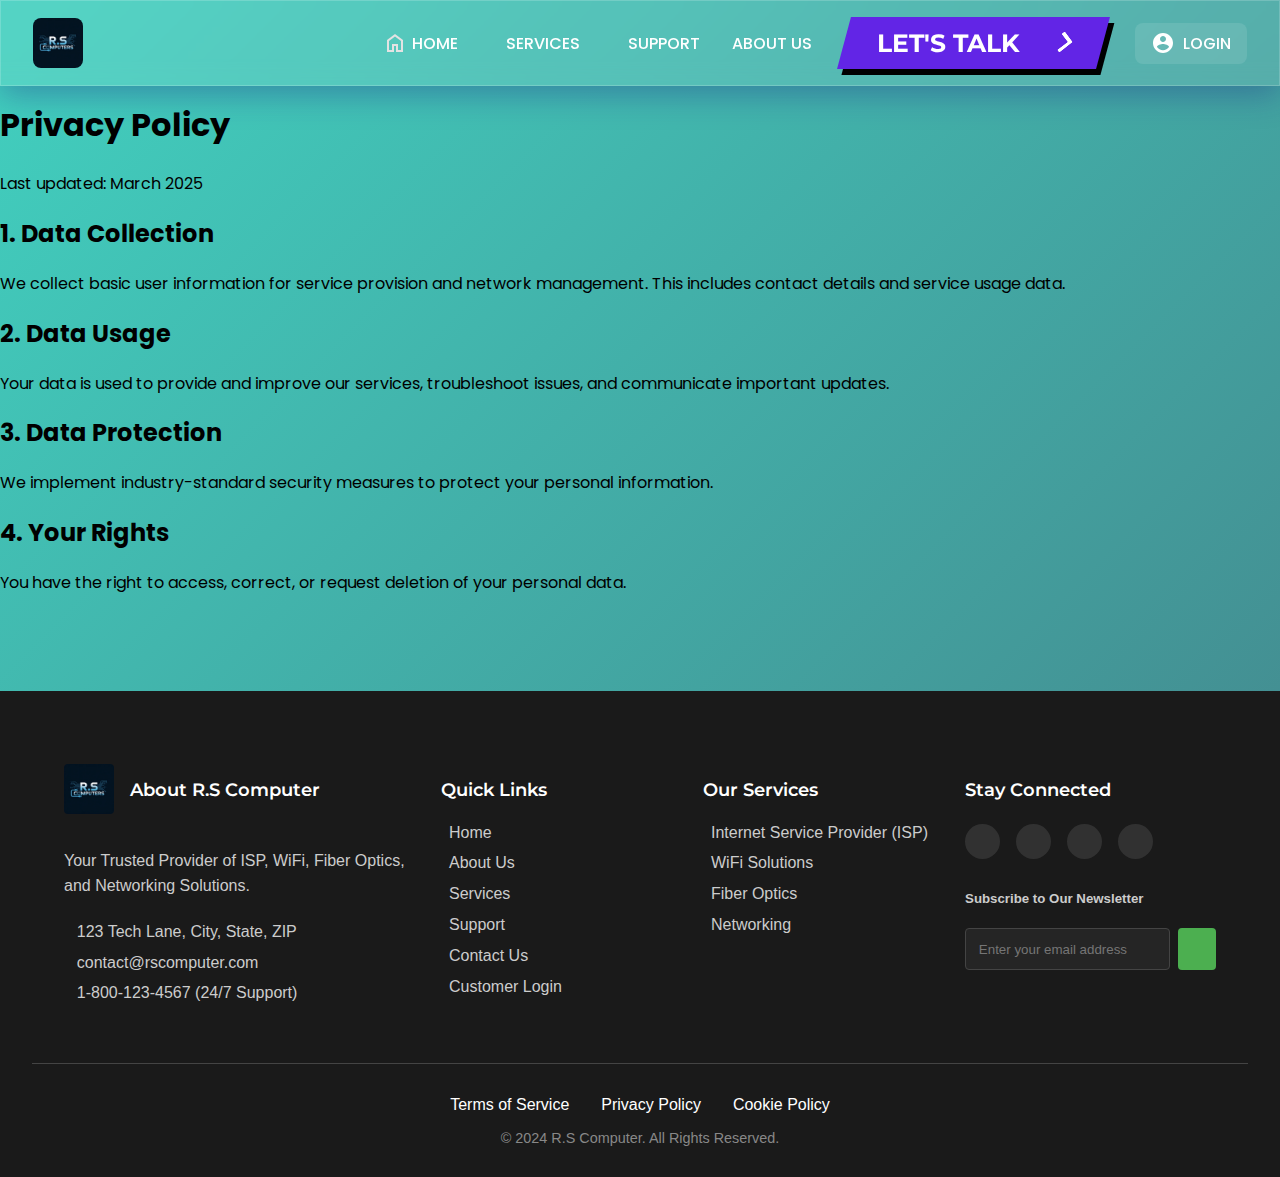
<file: R.S. Computers/privacy.html>
<!DOCTYPE html>
<html lang="en">
  <head>
    <meta charset="UTF-8" />
    <meta name="viewport" content="width=device-width, initial-scale=1.0" />
    <title>Privacy Policy - R.S Computers</title>
    <link
      href="https://fonts.googleapis.com/css2?family=Montserrat:wght@500;700&family=Poppins:wght@300;400;500;600&display=swap"
      rel="stylesheet"
    />
    <link rel="stylesheet" href="style.css" />
  </head>
  <body>
    <header>
        <div class="nav">
            <div class="logo">
              <img src="images/logo.jpeg" alt="R.S Computers Logo" />
            </div>
            <div class="nav-items">
              <a href="index.html" id="home">
                <svg
                  xmlns="http://www.w3.org/2000/svg"
                  height="24px"
                  viewBox="0 -960 960 960"
                  width="24px"
                  fill="#e3e3e3"
                >
                  <path
                    d="M240-200h120v-240h240v240h120v-360L480-740 240-560v360Zm-80 80v-480l320-240 320 240v480H520v-240h-80v240H160Zm320-350Z"
                  />
                </svg>
                Home
              </a>
              <div class="highlight">
                <a href="service.html">Services</a>
                <div class="dropdown">
                  <ul>
                    <li><a href="service.html#isp">Internet Services (ISP)</a></li>
                    <li><a href="service.html#network">Network Management</a></li>
                    <li><a href="service.html#fiber">Fiber Optic Solutions</a></li>
                    <li><a href="service.html#wifi">Wi-Fi Installation</a></li>
                  </ul>
                </div>
              </div>
              <a href="support.html">Support</a>
              <a href="about.html">About Us</a>
              <a href="letstalk.html" class="cta">
                <span class="span">Let's Talk</span>
                <span class="second">
                  <svg
                    width="50px"
                    height="20px"
                    viewBox="0 0 66 43"
                    version="1.1"
                    xmlns="http://www.w3.org/2000/svg"
                    xmlns:xlink="http://www.w3.org/1999/xlink"
                  >
                    <g
                      id="arrow"
                      stroke="none"
                      stroke-width="1"
                      fill="none"
                      fill-rule="evenodd"
                    >
                      <path
                        class="one"
                        d="M40.1543933,3.89485454 L43.9763149,0.139296592 C44.1708311,-0.0518420739 44.4826329,-0.0518571125 44.6771675,0.139262789 L65.6916134,20.7848311 C66.0855801,21.1718824 66.0911863,21.8050225 65.704135,22.1989893 C65.7000188,22.2031791 65.6958657,22.2073326 65.6916762,22.2114492 L44.677098,42.8607841 C44.4825957,43.0519059 44.1708242,43.0519358 43.9762853,42.8608513 L40.1545186,39.1069479 C39.9575152,38.9134427 39.9546793,38.5968729 40.1481845,38.3998695 C40.1502893,38.3977268 40.1524132,38.395603 40.1545562,38.3934985 L56.9937789,21.8567812 C57.1908028,21.6632968 57.193672,21.3467273 57.0001876,21.1497035 C56.9980647,21.1475418 56.9959223,21.1453995 56.9937605,21.1432767 L40.1545208,4.60825197 C39.9574869,4.41477773 39.9546013,4.09820839 40.1480756,3.90117456 C40.1501626,3.89904911 40.1522686,3.89694235 40.1543933,3.89485454 Z"
                        fill="#FFFFFF"
                      ></path>
                      <path
                        class="two"
                        d="M20.1543933,3.89485454 L23.9763149,0.139296592 C24.1708311,-0.0518420739 24.4826329,-0.0518571125 24.6771675,0.139262789 L45.6916134,20.7848311 C46.0855801,21.1718824 46.0911863,21.8050225 45.704135,22.1989893 C45.7000188,22.2031791 45.6958657,22.2073326 45.6916762,22.2114492 L24.677098,42.8607841 C24.4825957,43.0519059 24.1708242,43.0519358 23.9762853,42.8608513 L20.1545186,39.1069479 C19.9575152,38.9134427 19.9546793,38.5968729 20.1481845,38.3998695 C20.1502893,38.3977268 20.1524132,38.395603 20.1545562,38.3934985 L36.9937789,21.8567812 C37.1908028,21.6632968 37.193672,21.3467273 37.0001876,21.1497035 C36.9980647,21.1475418 36.9959223,21.1453995 36.9937605,21.1432767 L20.1545208,4.60825197 C19.9574869,4.41477773 19.9546013,4.09820839 20.1480756,3.90117456 C20.1501626,3.89904911 20.1522686,3.89694235 20.1543933,3.89485454 Z"
                        fill="#FFFFFF"
                      ></path>
                      <path
                        class="three"
                        d="M0.154393339,3.89485454 L3.97631488,0.139296592 C4.17083111,-0.0518420739 4.48263286,-0.0518571125 4.67716753,0.139262789 L25.6916134,20.7848311 C26.0855801,21.1718824 26.0911863,21.8050225 25.704135,22.1989893 C25.7000188,22.2031791 25.6958657,22.2073326 25.6916762,22.2114492 L4.67709797,42.8607841 C4.48259567,43.0519059 4.17082418,43.0519358 3.97628526,42.8608513 L0.154518591,39.1069479 C-0.0424848215,38.9134427 -0.0453206733,38.5968729 0.148184538,38.3998695 C0.150289256,38.3977268 0.152413239,38.395603 0.154556228,38.3934985 L16.9937789,21.8567812 C17.1908028,21.6632968 17.193672,21.3467273 17.0001876,21.1497035 C16.9980647,21.1475418 16.9959223,21.1453995 16.9937605,21.1432767 L0.15452076,4.60825197 C-0.0425130651,4.41477773 -0.0453986756,4.09820839 0.148075568,3.90117456 C0.150162624,3.89904911 0.152268631,3.89694235 0.154393339,3.89485454 Z"
                        fill="#FFFFFF"
                      ></path>
                    </g>
                  </svg>
                </span>
              </a>
              <a href="portal.html" class="login-btn">
                <svg
                  xmlns="http://www.w3.org/2000/svg"
                  height="24"
                  width="24"
                  fill="currentColor"
                  viewBox="0 0 24 24"
                >
                  <path
                    d="M12 2C6.48 2 2 6.48 2 12s4.48 10 10 10 10-4.48 10-10S17.52 2 12 2zm0 3c1.66 0 3 1.34 3 3s-1.34 3-3 3-3-1.34-3-3 1.34-3 3-3zm0 14.2c-2.5 0-4.71-1.28-6-3.22.03-1.99 4-3.08 6-3.08 1.99 0 5.97 1.09 6 3.08-1.29 1.94-3.5 3.22-6 3.22z"
                  />
                </svg>
                Login
              </a>
            </div>
          </div>
    </header>

    <main class="legal-container">
      <section class="legal-hero">
        <h1>Privacy Policy</h1>
        <p>Last updated: March 2025</p>
      </section>

      <section class="legal-content">
        <div class="legal-section">
          <h2>1. Data Collection</h2>
          <p>
            We collect basic user information for service provision and network
            management. This includes contact details and service usage data.
          </p>
        </div>

        <div class="legal-section">
          <h2>2. Data Usage</h2>
          <p>
            Your data is used to provide and improve our services, troubleshoot
            issues, and communicate important updates.
          </p>
        </div>

        <div class="legal-section">
          <h2>3. Data Protection</h2>
          <p>
            We implement industry-standard security measures to protect your
            personal information.
          </p>
        </div>

        <div class="legal-section">
          <h2>4. Your Rights</h2>
          <p>
            You have the right to access, correct, or request deletion of your
            personal data.
          </p>
        </div>
      </section>
    </main>
    <footer class="footer">
      <div class="footer-content">
        <!-- Company Information -->
        <div class="footer-section about">
          <div class="company-header">
            <img
              src="images/logo.jpeg"
              alt="R.S Computer Logo"
              class="footer-logo"
            />
            <h4>About R.S Computer</h4>
          </div>
          <p class="tagline">
            Your Trusted Provider of ISP, WiFi, Fiber Optics, and Networking
            Solutions.
          </p>
          <div class="contact-details">
            <div>
              <i class="fas fa-map-marker-alt"></i>123 Tech Lane, City, State,
              ZIP
            </div>
            <div><i class="fas fa-envelope"></i>contact@rscomputer.com</div>
            <div>
              <i class="fas fa-phone-alt"></i>1-800-123-4567 (24/7 Support)
            </div>
          </div>
        </div>

        <!-- Quick Links -->
        <div class="footer-section links">
          <h4>Quick Links</h4>
          <ul>
            <li>
              <i class="fas fa-chevron-right"></i><a href="index.html">Home</a>
            </li>
            <li>
              <i class="fas fa-chevron-right"></i
              ><a href="about.html">About Us</a>
            </li>
            <li>
              <i class="fas fa-chevron-right"></i
              ><a href="services.html">Services</a>
            </li>
            <li>
              <i class="fas fa-chevron-right"></i
              ><a href="support.html">Support</a>
            </li>
            <li>
              <i class="fas fa-chevron-right"></i
              ><a href="contact.html">Contact Us</a>
            </li>
            <li>
              <i class="fas fa-chevron-right"></i
              ><a href="portal.html">Customer Login</a>
            </li>
          </ul>
        </div>

        <!-- Services -->
        <div class="footer-section services">
          <h4>Our Services</h4>
          <ul>
            <li>
              <i class="fas fa-network-wired"></i
              ><a href="service.html#isp">Internet Service Provider (ISP)</a>
            </li>
            <li>
              <i class="fas fa-wifi"></i
              ><a href="service.html#wifi">WiFi Solutions</a>
            </li>
            <li>
              <i class="fas fa-project-diagram"></i
              ><a href="service.html#fiber">Fiber Optics</a>
            </li>
            <li>
              <i class="fas fa-server"></i
              ><a href="service.html#networking">Networking</a>
            </li>
          </ul>
        </div>

        <!-- Connect -->
        <div class="footer-section connect">
          <h4>Stay Connected</h4>
          <div class="social-links">
            <a href="#" title="Follow us on Facebook" aria-label="Facebook"
              ><i class="fab fa-facebook-f"></i
            ></a>
            <a href="#" title="Follow us on Twitter" aria-label="Twitter"
              ><i class="fab fa-twitter"></i
            ></a>
            <a href="#" title="Connect on LinkedIn" aria-label="LinkedIn"
              ><i class="fab fa-linkedin-in"></i
            ></a>
            <a href="#" title="Follow us on Instagram" aria-label="Instagram"
              ><i class="fab fa-instagram"></i
            ></a>
          </div>
          <div class="newsletter">
            <h5>Subscribe to Our Newsletter</h5>
            <form class="newsletter-form" action="#" method="POST">
              <input
                type="email"
                name="email"
                placeholder="Enter your email address"
                required
              />
              <button type="submit" aria-label="Subscribe">
                <i class="fas fa-paper-plane"></i>
              </button>
            </form>
          </div>
        </div>
      </div>

      <!-- Legal Section -->
      <div class="footer-bottom">
        <div class="legal-links">
          <a href="terms.html">Terms of Service</a>
          <a href="privacy.html">Privacy Policy</a>
          <a href="cookies.html">Cookie Policy</a>
        </div>
        <div class="copyright">
          <p>&copy; 2024 R.S Computer. All Rights Reserved.</p>
        </div>
      </div>
    </footer>

    <!-- Copy footer from index.html -->
  </body>
</html>
</file>
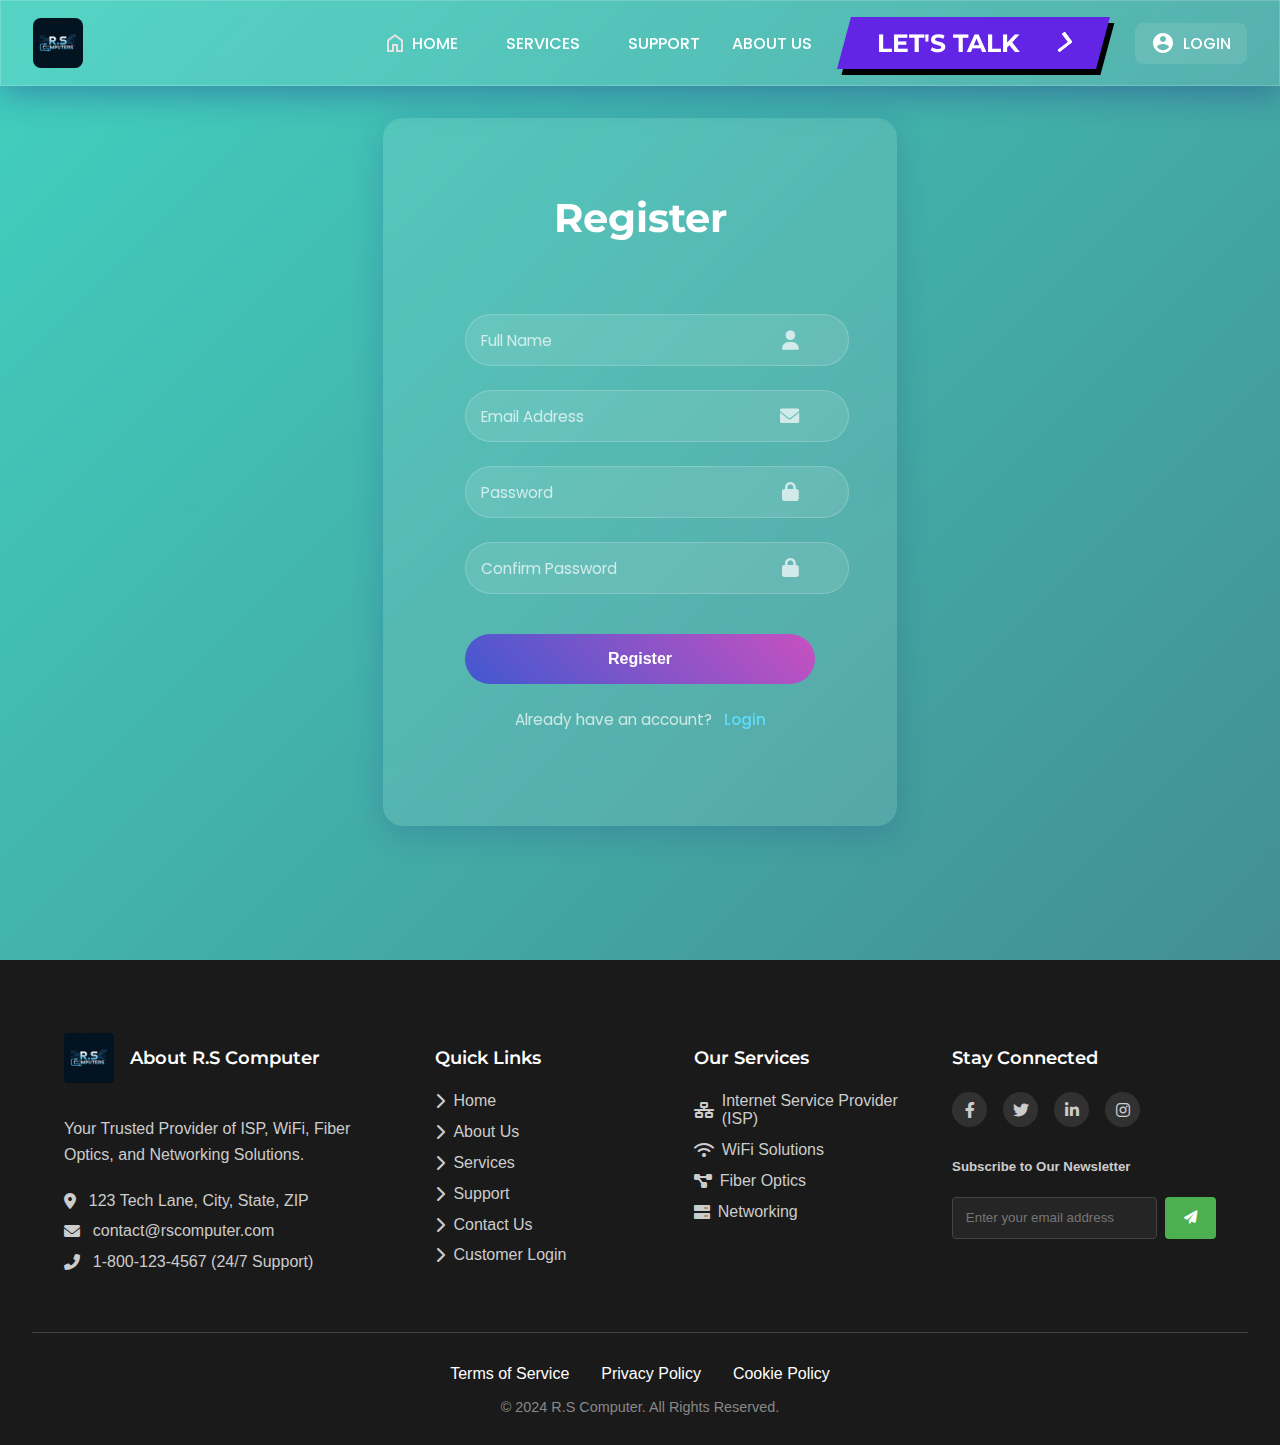
<file: R.S. Computers/register.html>
<!DOCTYPE html>
<html lang="en">
  <head>
    <meta charset="UTF-8" />
    <meta name="viewport" content="width=device-width, initial-scale=1.0" />
    <title>Register - R.S Computers</title>
    <link
      href="https://fonts.googleapis.com/css2?family=Montserrat:wght@500;700&family=Poppins:wght@300;400;500;600&display=swap"
      rel="stylesheet"
    />
    <link rel="stylesheet" href="style.css" />
    <link
      rel="stylesheet"
      href="https://cdnjs.cloudflare.com/ajax/libs/font-awesome/6.0.0/css/all.min.css"
    />
  </head>
  <body>
    <header>
      <div class="nav">
        <div class="logo">
          <img src="images/logo.jpeg" alt="R.S Computers Logo" />
        </div>
        <div class="nav-items">
          <a href="index.html" id="home">
            <svg
              xmlns="http://www.w3.org/2000/svg"
              height="24px"
              viewBox="0 -960 960 960"
              width="24px"
              fill="#e3e3e3"
            >
              <path
                d="M240-200h120v-240h240v240h120v-360L480-740 240-560v360Zm-80 80v-480l320-240 320 240v480H520v-240h-80v240H160Zm320-350Z"
              />
            </svg>
            Home
          </a>
          <div class="highlight">
            Services
            <div class="dropdown">
              <ul>
                <li>Internet Services (ISP)</li>
                <li>Network management</li>
                <li>Fiber Optic Solutions</li>
                <li>Wi-Fi Instalation</li>
              </ul>
            </div>
          </div>
          <a href="support.html">Support</a>
          <a href="about.html">About Us</a>
          <a href="letstalk.html" class="cta">
            <span class="span">Let's Talk</span>
            <span class="second">
              <svg
                width="50px"
                height="20px"
                viewBox="0 0 66 43"
                version="1.1"
                xmlns="http://www.w3.org/2000/svg"
                xmlns:xlink="http://www.w3.org/1999/xlink"
              >
                <g
                  id="arrow"
                  stroke="none"
                  stroke-width="1"
                  fill="none"
                  fill-rule="evenodd"
                >
                  <path
                    class="one"
                    d="M40.1543933,3.89485454 L43.9763149,0.139296592 C44.1708311,-0.0518420739 44.4826329,-0.0518571125 44.6771675,0.139262789 L65.6916134,20.7848311 C66.0855801,21.1718824 66.0911863,21.8050225 65.704135,22.1989893 C65.7000188,22.2031791 65.6958657,22.2073326 65.6916762,22.2114492 L44.677098,42.8607841 C44.4825957,43.0519059 44.1708242,43.0519358 43.9762853,42.8608513 L40.1545186,39.1069479 C39.9575152,38.9134427 39.9546793,38.5968729 40.1481845,38.3998695 C40.1502893,38.3977268 40.1524132,38.395603 40.1545562,38.3934985 L56.9937789,21.8567812 C57.1908028,21.6632968 57.193672,21.3467273 57.0001876,21.1497035 C56.9980647,21.1475418 56.9959223,21.1453995 56.9937605,21.1432767 L40.1545208,4.60825197 C39.9574869,4.41477773 39.9546013,4.09820839 40.1480756,3.90117456 C40.1501626,3.89904911 40.1522686,3.89694235 40.1543933,3.89485454 Z"
                    fill="#FFFFFF"
                  ></path>
                  <path
                    class="two"
                    d="M20.1543933,3.89485454 L23.9763149,0.139296592 C24.1708311,-0.0518420739 24.4826329,-0.0518571125 24.6771675,0.139262789 L45.6916134,20.7848311 C46.0855801,21.1718824 46.0911863,21.8050225 45.704135,22.1989893 C45.7000188,22.2031791 45.6958657,22.2073326 45.6916762,22.2114492 L24.677098,42.8607841 C24.4825957,43.0519059 24.1708242,43.0519358 23.9762853,42.8608513 L20.1545186,39.1069479 C19.9575152,38.9134427 19.9546793,38.5968729 20.1481845,38.3998695 C20.1502893,38.3977268 20.1524132,38.395603 20.1545562,38.3934985 L36.9937789,21.8567812 C37.1908028,21.6632968 37.193672,21.3467273 37.0001876,21.1497035 C36.9980647,21.1475418 36.9959223,21.1453995 36.9937605,21.1432767 L20.1545208,4.60825197 C19.9574869,4.41477773 19.9546013,4.09820839 20.1480756,3.90117456 C20.1501626,3.89904911 20.1522686,3.89694235 20.1543933,3.89485454 Z"
                    fill="#FFFFFF"
                  ></path>
                  <path
                    class="three"
                    d="M0.154393339,3.89485454 L3.97631488,0.139296592 C4.17083111,-0.0518420739 4.48263286,-0.0518571125 4.67716753,0.139262789 L25.6916134,20.7848311 C26.0855801,21.1718824 26.0911863,21.8050225 25.704135,22.1989893 C25.7000188,22.2031791 25.6958657,22.2073326 25.6916762,22.2114492 L4.67709797,42.8607841 C4.48259567,43.0519059 4.17082418,43.0519358 3.97628526,42.8608513 L0.154518591,39.1069479 C-0.0424848215,38.9134427 -0.0453206733,38.5968729 0.148184538,38.3998695 C0.150289256,38.3977268 0.152413239,38.395603 0.154556228,38.3934985 L16.9937789,21.8567812 C17.1908028,21.6632968 17.193672,21.3467273 17.0001876,21.1497035 C16.9980647,21.1475418 16.9959223,21.1453995 16.9937605,21.1432767 L0.15452076,4.60825197 C-0.0425130651,4.41477773 -0.0453986756,4.09820839 0.148075568,3.90117456 C0.150162624,3.89904911 0.152268631,3.89694235 0.154393339,3.89485454 Z"
                    fill="#FFFFFF"
                  ></path>
                </g>
              </svg>
            </span>
          </a>
          <a href="portal.html" class="login-btn">
            <svg
              xmlns="http://www.w3.org/2000/svg"
              height="24"
              width="24"
              fill="currentColor"
              viewBox="0 0 24 24"
            >
              <path
                d="M12 2C6.48 2 2 6.48 2 12s4.48 10 10 10 10-4.48 10-10S17.52 2 12 2zm0 3c1.66 0 3 1.34 3 3s-1.34 3-3 3-3-1.34-3-3 1.34-3 3-3zm0 14.2c-2.5 0-4.71-1.28-6-3.22.03-1.99 4-3.08 6-3.08 1.99 0 5.97 1.09 6 3.08-1.29 1.94-3.5 3.22-6 3.22z"
              />
            </svg>
            Login
          </a>
        </div>
      </div>
    </header>

    <main class="portal-container">
      <div class="login-box">
        <h1>Register</h1>
        <form class="auth-form" method="POST" action="registerback.php">
          <div class="input-group">
            <input type="text" id="fullname" required name="full_name"/>
            <label for="fullname">Full Name</label>
            <i class="fas fa-user"></i>
          </div>
          <div class="input-group">
            <input type="email" id="email" required name="email"/>
            <label for="email">Email Address</label>
            <i class="fas fa-envelope"></i>
          </div>
          <div class="input-group">
            <input type="password" id="password" required name="password"/>
            <label for="password">Password</label>
            <i class="fas fa-lock"></i>
          </div>
          <div class="input-group">
            <input type="password" id="confirm-password" required name="confirm_password"/>
            <label for="confirm-password">Confirm Password</label>
            <i class="fas fa-lock"></i>
          </div>
          <button type="submit" class="login-button">Register</button>
          <p class="register-link">
            Already have an account? <a href="portal.html">Login</a>
          </p>
        </form>
      </div>
    </main>
    <footer class="footer">
      <div class="footer-content">
        <!-- Company Information -->
        <div class="footer-section about">
          <div class="company-header">
            <img
              src="images/logo.jpeg"
              alt="R.S Computer Logo"
              class="footer-logo"
            />
            <h4>About R.S Computer</h4>
          </div>
          <p class="tagline">
            Your Trusted Provider of ISP, WiFi, Fiber Optics, and Networking
            Solutions.
          </p>
          <div class="contact-details">
            <div>
              <i class="fas fa-map-marker-alt"></i>123 Tech Lane, City, State,
              ZIP
            </div>
            <div><i class="fas fa-envelope"></i>contact@rscomputer.com</div>
            <div>
              <i class="fas fa-phone-alt"></i>1-800-123-4567 (24/7 Support)
            </div>
          </div>
        </div>

        <!-- Quick Links -->
        <div class="footer-section links">
          <h4>Quick Links</h4>
          <ul>
            <li>
              <i class="fas fa-chevron-right"></i><a href="index.html">Home</a>
            </li>
            <li>
              <i class="fas fa-chevron-right"></i
              ><a href="about.html">About Us</a>
            </li>
            <li>
              <i class="fas fa-chevron-right"></i
              ><a href="services.html">Services</a>
            </li>
            <li>
              <i class="fas fa-chevron-right"></i
              ><a href="support.html">Support</a>
            </li>
            <li>
              <i class="fas fa-chevron-right"></i
              ><a href="contact.html">Contact Us</a>
            </li>
            <li>
              <i class="fas fa-chevron-right"></i
              ><a href="portal.html">Customer Login</a>
            </li>
          </ul>
        </div>

        <!-- Services -->
        <div class="footer-section services">
          <h4>Our Services</h4>
          <ul>
            <li>
              <i class="fas fa-network-wired"></i
              ><a href="service.html#isp">Internet Service Provider (ISP)</a>
            </li>
            <li>
              <i class="fas fa-wifi"></i
              ><a href="service.html#wifi">WiFi Solutions</a>
            </li>
            <li>
              <i class="fas fa-project-diagram"></i
              ><a href="service.html#fiber">Fiber Optics</a>
            </li>
            <li>
              <i class="fas fa-server"></i
              ><a href="service.html#networking">Networking</a>
            </li>
          </ul>
        </div>

        <!-- Connect -->
        <div class="footer-section connect">
          <h4>Stay Connected</h4>
          <div class="social-links">
            <a href="#" title="Follow us on Facebook" aria-label="Facebook"
              ><i class="fab fa-facebook-f"></i
            ></a>
            <a href="#" title="Follow us on Twitter" aria-label="Twitter"
              ><i class="fab fa-twitter"></i
            ></a>
            <a href="#" title="Connect on LinkedIn" aria-label="LinkedIn"
              ><i class="fab fa-linkedin-in"></i
            ></a>
            <a href="#" title="Follow us on Instagram" aria-label="Instagram"
              ><i class="fab fa-instagram"></i
            ></a>
          </div>
          <div class="newsletter">
            <h5>Subscribe to Our Newsletter</h5>
            <form class="newsletter-form" action="#" method="POST">
              <input
                type="email"
                name="email"
                placeholder="Enter your email address"
                required
              />
              <button type="submit" aria-label="Subscribe">
                <i class="fas fa-paper-plane"></i>
              </button>
            </form>
          </div>
        </div>
      </div>

      <!-- Legal Section -->
      <div class="footer-bottom">
        <div class="legal-links">
          <a href="terms.html">Terms of Service</a>
          <a href="privacy.html">Privacy Policy</a>
          <a href="cookies.html">Cookie Policy</a>
        </div>
        <div class="copyright">
          <p>&copy; 2024 R.S Computer. All Rights Reserved.</p>
        </div>
      </div>
    </footer>

    <script src="script.js"></script>
  </body>
</html>
</file>
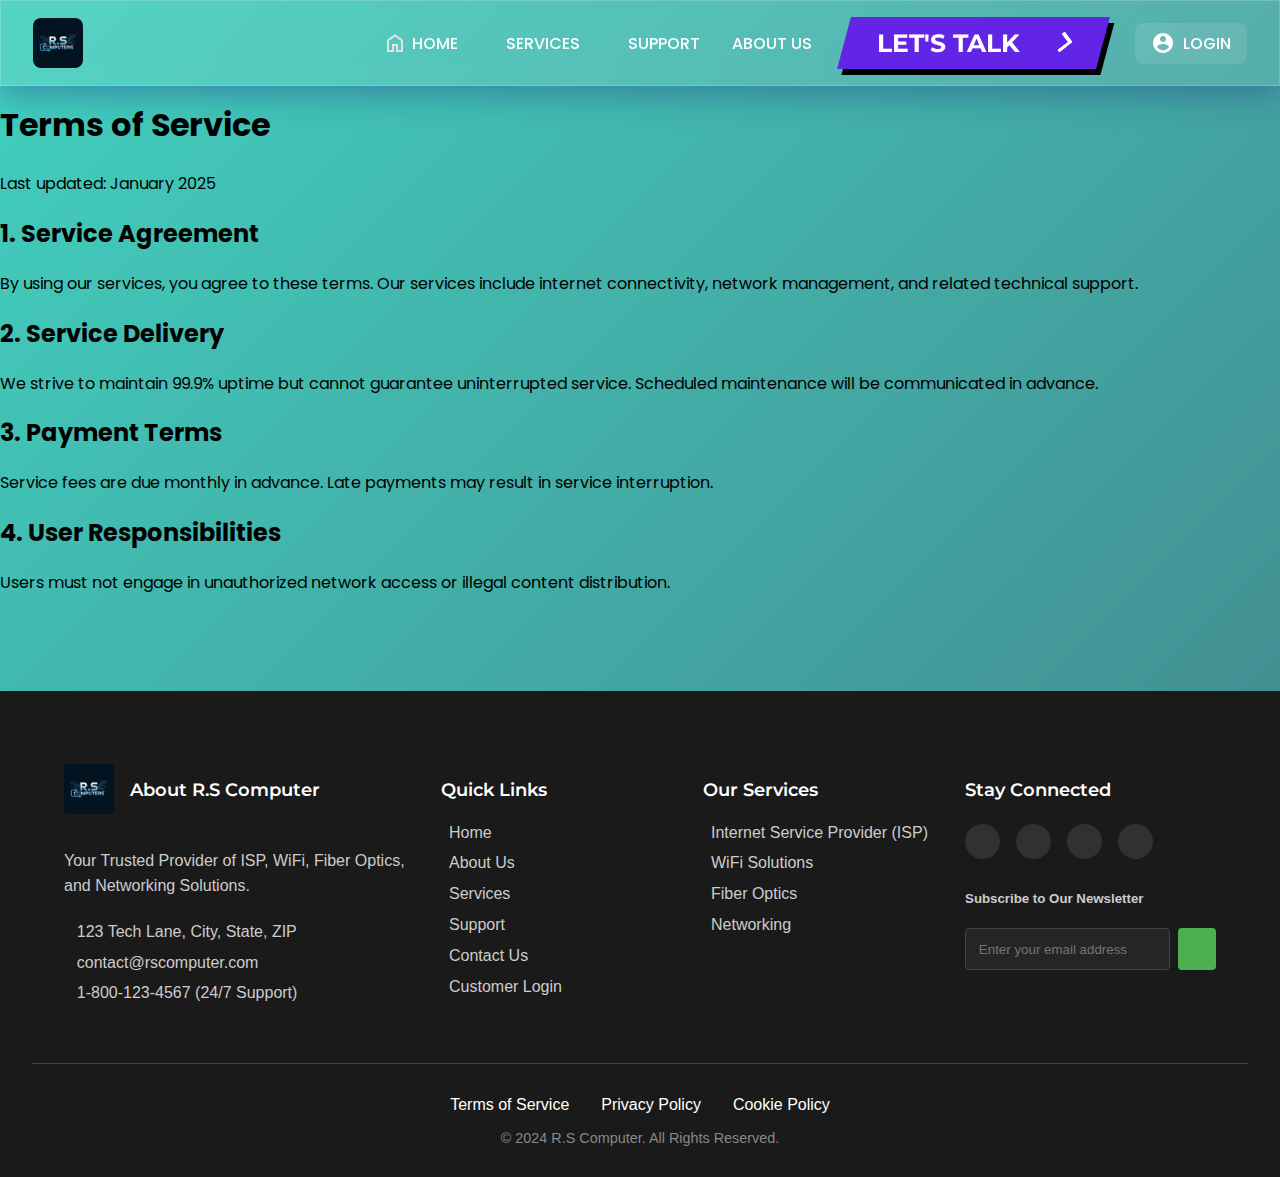
<file: R.S. Computers/terms.html>
<!DOCTYPE html>
<html lang="en">
  <head>
    <meta charset="UTF-8" />
    <meta name="viewport" content="width=device-width, initial-scale=1.0" />
    <title>Terms of Service - R.S Computers</title>
    <link
      href="https://fonts.googleapis.com/css2?family=Montserrat:wght@500;700&family=Poppins:wght@300;400;500;600&display=swap"
      rel="stylesheet"
    />
    <link rel="stylesheet" href="style.css" />
  </head>
  <body>
    <header>
        <div class="nav">
            <div class="logo">
              <img src="images/logo.jpeg" alt="R.S Computers Logo" />
            </div>
            <div class="nav-items">
              <a href="index.html" id="home">
                <svg
                  xmlns="http://www.w3.org/2000/svg"
                  height="24px"
                  viewBox="0 -960 960 960"
                  width="24px"
                  fill="#e3e3e3"
                >
                  <path
                    d="M240-200h120v-240h240v240h120v-360L480-740 240-560v360Zm-80 80v-480l320-240 320 240v480H520v-240h-80v240H160Zm320-350Z"
                  />
                </svg>
                Home
              </a>
              <div class="highlight">
                <a href="service.html">Services</a>
                <div class="dropdown">
                  <ul>
                    <li><a href="service.html#isp">Internet Services (ISP)</a></li>
                    <li><a href="service.html#network">Network Management</a></li>
                    <li><a href="service.html#fiber">Fiber Optic Solutions</a></li>
                    <li><a href="service.html#wifi">Wi-Fi Installation</a></li>
                  </ul>
                </div>
              </div>
              <a href="support.html">Support</a>
              <a href="about.html">About Us</a>
              <a href="letstalk.html" class="cta">
                <span class="span">Let's Talk</span>
                <span class="second">
                  <svg
                    width="50px"
                    height="20px"
                    viewBox="0 0 66 43"
                    version="1.1"
                    xmlns="http://www.w3.org/2000/svg"
                    xmlns:xlink="http://www.w3.org/1999/xlink"
                  >
                    <g
                      id="arrow"
                      stroke="none"
                      stroke-width="1"
                      fill="none"
                      fill-rule="evenodd"
                    >
                      <path
                        class="one"
                        d="M40.1543933,3.89485454 L43.9763149,0.139296592 C44.1708311,-0.0518420739 44.4826329,-0.0518571125 44.6771675,0.139262789 L65.6916134,20.7848311 C66.0855801,21.1718824 66.0911863,21.8050225 65.704135,22.1989893 C65.7000188,22.2031791 65.6958657,22.2073326 65.6916762,22.2114492 L44.677098,42.8607841 C44.4825957,43.0519059 44.1708242,43.0519358 43.9762853,42.8608513 L40.1545186,39.1069479 C39.9575152,38.9134427 39.9546793,38.5968729 40.1481845,38.3998695 C40.1502893,38.3977268 40.1524132,38.395603 40.1545562,38.3934985 L56.9937789,21.8567812 C57.1908028,21.6632968 57.193672,21.3467273 57.0001876,21.1497035 C56.9980647,21.1475418 56.9959223,21.1453995 56.9937605,21.1432767 L40.1545208,4.60825197 C39.9574869,4.41477773 39.9546013,4.09820839 40.1480756,3.90117456 C40.1501626,3.89904911 40.1522686,3.89694235 40.1543933,3.89485454 Z"
                        fill="#FFFFFF"
                      ></path>
                      <path
                        class="two"
                        d="M20.1543933,3.89485454 L23.9763149,0.139296592 C24.1708311,-0.0518420739 24.4826329,-0.0518571125 24.6771675,0.139262789 L45.6916134,20.7848311 C46.0855801,21.1718824 46.0911863,21.8050225 45.704135,22.1989893 C45.7000188,22.2031791 45.6958657,22.2073326 45.6916762,22.2114492 L24.677098,42.8607841 C24.4825957,43.0519059 24.1708242,43.0519358 23.9762853,42.8608513 L20.1545186,39.1069479 C19.9575152,38.9134427 19.9546793,38.5968729 20.1481845,38.3998695 C20.1502893,38.3977268 20.1524132,38.395603 20.1545562,38.3934985 L36.9937789,21.8567812 C37.1908028,21.6632968 37.193672,21.3467273 37.0001876,21.1497035 C36.9980647,21.1475418 36.9959223,21.1453995 36.9937605,21.1432767 L20.1545208,4.60825197 C19.9574869,4.41477773 19.9546013,4.09820839 20.1480756,3.90117456 C20.1501626,3.89904911 20.1522686,3.89694235 20.1543933,3.89485454 Z"
                        fill="#FFFFFF"
                      ></path>
                      <path
                        class="three"
                        d="M0.154393339,3.89485454 L3.97631488,0.139296592 C4.17083111,-0.0518420739 4.48263286,-0.0518571125 4.67716753,0.139262789 L25.6916134,20.7848311 C26.0855801,21.1718824 26.0911863,21.8050225 25.704135,22.1989893 C25.7000188,22.2031791 25.6958657,22.2073326 25.6916762,22.2114492 L4.67709797,42.8607841 C4.48259567,43.0519059 4.17082418,43.0519358 3.97628526,42.8608513 L0.154518591,39.1069479 C-0.0424848215,38.9134427 -0.0453206733,38.5968729 0.148184538,38.3998695 C0.150289256,38.3977268 0.152413239,38.395603 0.154556228,38.3934985 L16.9937789,21.8567812 C17.1908028,21.6632968 17.193672,21.3467273 17.0001876,21.1497035 C16.9980647,21.1475418 16.9959223,21.1453995 16.9937605,21.1432767 L0.15452076,4.60825197 C-0.0425130651,4.41477773 -0.0453986756,4.09820839 0.148075568,3.90117456 C0.150162624,3.89904911 0.152268631,3.89694235 0.154393339,3.89485454 Z"
                        fill="#FFFFFF"
                      ></path>
                    </g>
                  </svg>
                </span>
              </a>
              <a href="portal.html" class="login-btn">
                <svg
                  xmlns="http://www.w3.org/2000/svg"
                  height="24"
                  width="24"
                  fill="currentColor"
                  viewBox="0 0 24 24"
                >
                  <path
                    d="M12 2C6.48 2 2 6.48 2 12s4.48 10 10 10 10-4.48 10-10S17.52 2 12 2zm0 3c1.66 0 3 1.34 3 3s-1.34 3-3 3-3-1.34-3-3 1.34-3 3-3zm0 14.2c-2.5 0-4.71-1.28-6-3.22.03-1.99 4-3.08 6-3.08 1.99 0 5.97 1.09 6 3.08-1.29 1.94-3.5 3.22-6 3.22z"
                  />
                </svg>
                Login
              </a>
            </div>
          </div>
    </header>

    <main class="legal-container">
      <section class="legal-hero">
        <h1>Terms of Service</h1>
        <p>Last updated: January 2025</p>
      </section>

      <section class="legal-content">
        <div class="legal-section">
          <h2>1. Service Agreement</h2>
          <p>
            By using our services, you agree to these terms. Our services
            include internet connectivity, network management, and related
            technical support.
          </p>
        </div>

        <div class="legal-section">
          <h2>2. Service Delivery</h2>
          <p>
            We strive to maintain 99.9% uptime but cannot guarantee
            uninterrupted service. Scheduled maintenance will be communicated in
            advance.
          </p>
        </div>

        <div class="legal-section">
          <h2>3. Payment Terms</h2>
          <p>
            Service fees are due monthly in advance. Late payments may result in
            service interruption.
          </p>
        </div>

        <div class="legal-section">
          <h2>4. User Responsibilities</h2>
          <p>
            Users must not engage in unauthorized network access or illegal
            content distribution.
          </p>
        </div>
      </section>
    </main>
    <footer class="footer">
      <div class="footer-content">
        <!-- Company Information -->
        <div class="footer-section about">
          <div class="company-header">
            <img
              src="images/logo.jpeg"
              alt="R.S Computer Logo"
              class="footer-logo"
            />
            <h4>About R.S Computer</h4>
          </div>
          <p class="tagline">
            Your Trusted Provider of ISP, WiFi, Fiber Optics, and Networking
            Solutions.
          </p>
          <div class="contact-details">
            <div>
              <i class="fas fa-map-marker-alt"></i>123 Tech Lane, City, State,
              ZIP
            </div>
            <div><i class="fas fa-envelope"></i>contact@rscomputer.com</div>
            <div>
              <i class="fas fa-phone-alt"></i>1-800-123-4567 (24/7 Support)
            </div>
          </div>
        </div>

        <!-- Quick Links -->
        <div class="footer-section links">
          <h4>Quick Links</h4>
          <ul>
            <li>
              <i class="fas fa-chevron-right"></i><a href="index.html">Home</a>
            </li>
            <li>
              <i class="fas fa-chevron-right"></i
              ><a href="about.html">About Us</a>
            </li>
            <li>
              <i class="fas fa-chevron-right"></i
              ><a href="services.html">Services</a>
            </li>
            <li>
              <i class="fas fa-chevron-right"></i
              ><a href="support.html">Support</a>
            </li>
            <li>
              <i class="fas fa-chevron-right"></i
              ><a href="contact.html">Contact Us</a>
            </li>
            <li>
              <i class="fas fa-chevron-right"></i
              ><a href="portal.html">Customer Login</a>
            </li>
          </ul>
        </div>

        <!-- Services -->
        <div class="footer-section services">
          <h4>Our Services</h4>
          <ul>
            <li>
              <i class="fas fa-network-wired"></i
              ><a href="service.html#isp">Internet Service Provider (ISP)</a>
            </li>
            <li>
              <i class="fas fa-wifi"></i
              ><a href="service.html#wifi">WiFi Solutions</a>
            </li>
            <li>
              <i class="fas fa-project-diagram"></i
              ><a href="service.html#fiber">Fiber Optics</a>
            </li>
            <li>
              <i class="fas fa-server"></i
              ><a href="service.html#networking">Networking</a>
            </li>
          </ul>
        </div>

        <!-- Connect -->
        <div class="footer-section connect">
          <h4>Stay Connected</h4>
          <div class="social-links">
            <a href="#" title="Follow us on Facebook" aria-label="Facebook"
              ><i class="fab fa-facebook-f"></i
            ></a>
            <a href="#" title="Follow us on Twitter" aria-label="Twitter"
              ><i class="fab fa-twitter"></i
            ></a>
            <a href="#" title="Connect on LinkedIn" aria-label="LinkedIn"
              ><i class="fab fa-linkedin-in"></i
            ></a>
            <a href="#" title="Follow us on Instagram" aria-label="Instagram"
              ><i class="fab fa-instagram"></i
            ></a>
          </div>
          <div class="newsletter">
            <h5>Subscribe to Our Newsletter</h5>
            <form class="newsletter-form" action="#" method="POST">
              <input
                type="email"
                name="email"
                placeholder="Enter your email address"
                required
              />
              <button type="submit" aria-label="Subscribe">
                <i class="fas fa-paper-plane"></i>
              </button>
            </form>
          </div>
        </div>
      </div>

      <!-- Legal Section -->
      <div class="footer-bottom">
        <div class="legal-links">
          <a href="terms.html">Terms of Service</a>
          <a href="privacy.html">Privacy Policy</a>
          <a href="cookies.html">Cookie Policy</a>
        </div>
        <div class="copyright">
          <p>&copy; 2024 R.S Computer. All Rights Reserved.</p>
        </div>
      </div>
    </footer>

    <!-- Copy footer from index.html -->
  </body>
</html>
</file>
<file: R.S. Computers/style.css>
html {
  scroll-behavior: smooth;
  scroll-padding-top: 100px; /* Accounts for fixed header */
}

.nav {
  position: fixed;
  top: 0;
  left: 0;
  right: 0;
  z-index: 1000;
  background: rgba(255, 255, 255, 0.1);
  backdrop-filter: blur(10px);
  -webkit-backdrop-filter: blur(10px);
  border-radius: 0;
  margin: 0;
  border: 1px solid rgba(255, 255, 255, 0.18);
  box-shadow: 0 8px 32px 0 rgba(31, 38, 135, 0.37);
  padding: 1rem 2rem;
  display: flex;
  justify-content: space-between;
  align-items: center;
}

.nav-items {
  display: flex;
  gap: 2rem;
  align-items: center;
  text-transform: uppercase;
  font-weight: 500;
}

.highlight {
  position: relative;
  cursor: pointer;
  padding: 0.5rem 1rem;
  color: white;
}

.highlight > a {
  color: white;
  text-decoration: none;
}

.dropdown {
  position: absolute;
  top: 100%;
  left: 0;
  background: rgba(255, 255, 255, 0.15);
  backdrop-filter: blur(15px);
  border-radius: 8px;
  padding: 1.2rem;
  min-width: 250px; /* Increased from 200px */
  opacity: 0;
  visibility: hidden;
  transform: translateY(10px);
  transition: all 0.3s ease;
  border: 1px solid rgba(255, 255, 255, 0.18);
  box-shadow: 0 4px 16px rgba(0, 0, 0, 0.2);
}

.highlight:hover .dropdown {
  opacity: 1;
  visibility: visible;
  transform: translateY(0);
}

.dropdown ul {
  list-style: none;
  padding: 0;
  margin: 0;
}

.dropdown li {
  padding: 0.8rem 0; /* Increased padding */
  color: white;
  transition: all 0.2s ease;
  white-space: nowrap; /* Prevents text wrapping */
}

.dropdown li a {
  color: white;
  text-decoration: none;
  display: block;
  width: 100%;
  transition: all 0.2s ease;
  padding: 0.5rem 1rem;
}

.dropdown li:hover a {
  transform: translateX(5px);
  color: #5edcff;
}

.dropdown li:hover {
  background: rgba(255, 255, 255, 0.1);
  border-radius: 5px;
}

@keyframes gradient-wave {
  0% {
    background-position: 0% 50%;
  }
  50% {
    background-position: 100% 50%;
  }
  100% {
    background-position: 0% 50%;
  }
}

body {
  min-height: 100vh;
  background: linear-gradient(-45deg, #9441d0, #473051, #41d0bf);
  background-size: 400% 400%;
  animation: gradient-wave 15s ease infinite;
  margin: 0;
  padding: 0;
  font-family: "Poppins", sans-serif;
  padding-top: 80px; /* Add padding to prevent content from going under nav */
}

button {
  background: rgba(255, 255, 255, 0.2);
  border: 1px solid rgba(255, 255, 255, 0.3);
  padding: 0.5rem 1.5rem;
  border-radius: 5px;
  color: white;
  cursor: pointer;
  transition: all 0.3s ease;
}

button:hover {
  background: rgba(255, 255, 255, 0.3);
}

a {
  text-decoration: none;
  color: white;
}

#home {
  display: flex;
  align-items: center;
  gap: 5px;
}

#home svg {
  vertical-align: middle;
}

.cta {
  display: flex;
  padding: 11px 33px;
  text-decoration: none;
  font-size: 25px;
  color: white;
  background: #6225e6;
  transition: 1s;
  box-shadow: 6px 6px 0 black;
  transform: skewX(-15deg);
  border: none;
  cursor: pointer;
  font-family: "Montserrat", sans-serif;
  font-weight: 700;
}

.cta:focus {
  outline: none;
}

.cta:hover {
  transition: 0.5s;
  box-shadow: 10px 10px 0 #fbc638;
}

.cta .second {
  transition: 0.5s;
  margin-right: 0px;
}

.cta:hover .second {
  transition: 0.5s;
  margin-right: 45px;
}

.span {
  transform: skewX(15deg);
}

.second {
  width: 20px;
  margin-left: 30px;
  position: relative;
  top: 12%;
}

.one {
  transition: 0.4s;
  transform: translateX(-60%);
}

.two {
  transition: 0.5s;
  transform: translateX(-30%);
}

.cta:hover .three {
  animation: color_anim 1s infinite 0.2s;
}

.cta:hover .one {
  transform: translateX(0%);
  animation: color_anim 1s infinite 0.6s;
}

.cta:hover .two {
  transform: translateX(0%);
  animation: color_anim 1s infinite 0.4s;
}

@keyframes color_anim {
  0% {
    fill: white;
  }

  50% {
    fill: #fbc638;
  }

  100% {
    fill: white;
  }
}

@keyframes gradient-text {
  0% {
    background-position: 0% 50%;
  }
  50% {
    background-position: 100% 50%;
  }
  100% {
    background-position: 0% 50%;
  }
}

.hero {
  min-height: 80vh;
  display: flex;
  align-items: center;
  justify-content: center;
  text-align: center;
  background: linear-gradient(rgba(0, 0, 0, 0.5), rgba(0, 0, 0, 0.5)),
    url("assets/hero-bg.jpg") center/cover;
  padding: 2rem;
}

.hero-content {
  max-width: 800px;
  color: white;
}

.hero-content h1 {
  font-size: 3.5rem;
  font-weight: 700;
  margin-bottom: 1rem;
  font-family: "Montserrat", sans-serif;
}

.hero-content h2 {
  font-size: 2rem;
  margin-bottom: 1.5rem;
  color: #5edcff;
}

.services-grid {
  display: grid;
  grid-template-columns: repeat(auto-fit, minmax(250px, 1fr));
  gap: 2rem;
  padding: 4rem 2rem;
  background: rgba(255, 255, 255, 0.1);
  backdrop-filter: blur(10px);
  margin: 2rem;
  border-radius: 20px;
}

.service-card {
  background: rgba(255, 255, 255, 0.15);
  padding: 2rem;
  border-radius: 15px;
  text-align: center;
  transition: transform 0.3s ease;
  cursor: pointer;
  text-decoration: none;
  color: white;
}

.service-card:hover {
  transform: translateY(-10px);
}

.service-card:hover .learn-more {
  color: #5edcff;
}

.service-icon {
  width: 100%;
  height: 220px;
  object-fit: cover;
  border-radius: 10px;
  margin-bottom: 1rem;
}

.promotions {
  display: grid;
  grid-template-columns: repeat(auto-fit, minmax(300px, 1fr));
  gap: 2rem;
  padding: 2rem;
}

.promo-card {
  background: linear-gradient(45deg, #4158d0, #c850c0);
  padding: 2rem;
  border-radius: 15px;
  text-align: center;
  color: white;
}

.testimonials {
  padding: 4rem 2rem;
  text-align: center;
}

.testimonial-grid {
  display: grid;
  grid-template-columns: repeat(auto-fit, minmax(300px, 1fr));
  gap: 2rem;
  margin-top: 2rem;
}

.testimonial-card {
  background: rgba(255, 255, 255, 0.1);
  padding: 2rem;
  border-radius: 15px;
  backdrop-filter: blur(10px);
}

.cta-primary {
  background: #6225e6;
  color: white;
  padding: 1rem 2rem;
  border: none;
  border-radius: 5px;
  font-size: 1.2rem;
  cursor: pointer;
  transition: transform 0.3s ease;
}

.cta-primary:hover {
  transform: scale(1.05);
  background: #7a41ff;
}

.learn-more {
  color: #5edcff;
  text-decoration: none;
  font-weight: 500;
  transition: color 0.3s ease;
}

.learn-more:hover {
  color: #00ffff;
}

.logo {
  height: 50px;
  display: flex;
  align-items: center;
}

.logo img {
  height: 50px;
  width: auto;
  border-radius: 8px;
  transition: transform 0.3s ease;
}

.logo img:hover {
  transform: scale(1.05);
}

/* About Page Styles */
.about-container {
  max-width: 1200px;
  margin: 2rem auto;
  padding: 0 2rem;
}

.company-story {
  display: grid;
  grid-template-columns: 1fr 1fr;
  gap: 4rem;
  align-items: center;
  margin-bottom: 4rem;
  background: rgba(255, 255, 255, 0.1);
  backdrop-filter: blur(10px);
  border-radius: 20px;
  padding: 2rem;
}

.story-content h1 {
  font-size: 2.5rem;
  margin-bottom: 1rem;
  color: white;
}

.highlight-text {
  font-size: 1.5rem;
  color: #5edcff;
  margin-bottom: 1.5rem;
}

.story-image img {
  width: 100%;
  border-radius: 10px;
  box-shadow: 0 8px 32px rgba(31, 38, 135, 0.15);
}

.team-section {
  text-align: center;
  margin: 4rem 0;
}

.team-grid {
  display: grid;
  grid-template-columns: repeat(auto-fit, minmax(250px, 1fr));
  gap: 2rem;
  margin-top: 2rem;
}

.team-member {
  background: rgba(255, 255, 255, 0.1);
  backdrop-filter: blur(10px);
  padding: 2rem;
  border-radius: 15px;
  transition: transform 0.3s ease;
}

.team-member:hover {
  transform: translateY(-10px);
}

.team-member img {
  width: 150px;
  height: 150px;
  object-fit: cover;
  border-radius: 50%;
  margin-bottom: 1rem;
}

.cert-grid {
  display: flex;
  justify-content: center;
  gap: 4rem;
  flex-wrap: wrap;
  margin: 2rem 0;
  padding: 2rem;
}

.cert-item {
  transition: transform 0.3s ease;
}

.cert-item img {
  height: 80px;
  filter: brightness(1) invert(1);
  opacity: 0.7;
  transition: all 0.3s ease;
}

.cert-item:hover {
  transform: translateY(-5px);
}

.cert-item:hover img {
  opacity: 1;
  filter: brightness(1) invert(0);
}

.commitment {
  background: linear-gradient(
    45deg,
    rgba(65, 88, 208, 0.3),
    rgba(200, 80, 192, 0.3)
  );
  border-radius: 20px;
  padding: 3rem;
  margin: 4rem 0;
}

.commitment-points {
  display: grid;
  grid-template-columns: repeat(auto-fit, minmax(200px, 1fr));
  gap: 1rem;
  margin-top: 2rem;
  list-style: none;
}

.commitment-points li {
  padding: 1rem;
  background: rgba(255, 255, 255, 0.1);
  border-radius: 10px;
  text-align: center;
}

/* Services Page Styles */
.services-container {
  max-width: 1200px;
  margin: 2rem auto;
  padding: 0 2rem;
}

.services-hero {
  text-align: center;
  margin: 4rem 0;
  color: white;
}

.services-hero h1 {
  font-size: 3rem;
  margin-bottom: 1rem;
}

.services-grid {
  display: grid;
  grid-template-columns: repeat(auto-fit, minmax(280px, 1fr));
  gap: 2rem;
  padding: 2rem 0;
}

.service-card {
  background: rgba(255, 255, 255, 0.1);
  backdrop-filter: blur(10px);
  border-radius: 15px;
  padding: 2rem;
  text-align: center;
  transition: transform 0.3s ease;
  cursor: pointer;
  text-decoration: none;
  color: white;
}

.service-card:hover {
  transform: translateY(-10px);
}

.service-icon {
  width: 100%;
  height: 220px;
  object-fit: cover;
  border-radius: 10px;
  margin-bottom: 1rem;
}

.service-link {
  display: inline-block;
  margin-top: 1rem;
  color: #5edcff;
  text-decoration: none;
  font-weight: 500;
  transition: color 0.3s ease;
}

.service-link:hover {
  color: #00ffff;
}

/* Contact Page Styles */
.contact-container {
  max-width: 1200px;
  margin: 2rem auto;
  padding: 0 2rem;
}

.contact-hero {
  text-align: center;
  margin: 4rem 0;
  color: white;
}

.contact-wrapper {
  display: grid;
  grid-template-columns: 1fr 2fr;
  gap: 3rem;
  margin: 2rem 0;
}

.contact-info {
  display: flex;
  flex-direction: column;
  gap: 2rem;
}

.info-card {
  background: rgba(255, 255, 255, 0.1);
  backdrop-filter: blur(10px);
  padding: 2rem;
  border-radius: 15px;
  color: white;
}

.contact-form {
  background: rgba(255, 255, 255, 0.1);
  backdrop-filter: blur(10px);
  padding: 3rem;
  border-radius: 15px;
}

.form-group {
  position: relative;
  margin-bottom: 2rem;
}

.form-group input,
.form-group select,
.form-group textarea {
  width: 700px;
  padding: 1rem;
  background: rgba(255, 255, 255, 0.1);
  border: 1px solid rgba(255, 255, 255, 0.2);
  border-radius: 8px;
  color: rgb(0, 0, 0);
}

.form-group label {
  position: absolute;
  left: 1rem;
  top: 1rem;
  color: rgba(255, 255, 255, 0.7);
  transition: 0.3s ease;
}

.form-group input:focus ~ label,
.form-group input:valid ~ label,
.form-group textarea:focus ~ label,
.form-group textarea:valid ~ label {
  top: -20px;
  left: 0;
  color: #5edcff;
  font-size: 0.9rem;
}

@media (max-width: 768px) {
  .contact-wrapper {
    grid-template-columns: 1fr;
  }
}

@media (max-width: 768px) {
  .company-story {
    grid-template-columns: 1fr;
  }
}

.login-btn {
  display: flex;
  align-items: center;
  gap: 0.5rem;
  padding: 0.5rem 1rem;
  background: rgba(255, 255, 255, 0.1);
  border-radius: 8px;
  color: white;
  text-decoration: none;
  transition: all 0.3s ease;
}

.login-btn:hover {
  background: rgba(255, 255, 255, 0.2);
  transform: translateY(-2px);
}

.portal-container {
  display: flex;
  justify-content: center;
  align-items: center;
  min-height: 80vh;
  padding: 2rem;
}

.login-box {
  background: rgba(255, 255, 255, 0.1);
  backdrop-filter: blur(10px);
  padding: 3rem;
  border-radius: 15px;
  width: 100%;
  max-width: 400px;
  text-align: center;
  margin: 0 auto;
}

.login-form {
  display: flex;
  flex-direction: column;
  gap: 1.5rem;
  margin-top: 2rem;
}

.portal-links {
  display: flex;
  flex-direction: column;
  gap: 0.5rem;
  margin-top: 1rem;
}

.portal-links a {
  color: #5edcff;
  text-decoration: none;
  font-size: 0.9rem;
}

.portal-links a:hover {
  text-decoration: underline;
}

/* Pricing Styles */
.pricing-container {
  max-width: 1200px;
  margin: 2rem auto;
  padding: 0 2rem;
}

.buy-now-btn {
  background: #5edcff;
  color: #1a1a1a;
  padding: 0.8rem 1.5rem;
  border: none;
  border-radius: 50px;
  font-weight: 600;
  margin-top: 1rem;
  cursor: pointer;
  transition: background 0.3s ease, transform 0.2s ease;
}

.buy-now-btn:hover {
  background: #00c3ff;
  transform: translateY(-2px);
}

.popular .buy-now-btn {
  background: #fff;
  color: #c850c0;
}

.popular .buy-now-btn:hover {
  background: #f0f0f0;
}

.pricing-hero {
  text-align: center;
  margin: 4rem 0;
  color: white;
}

.pricing-grid {
  display: grid;
  grid-template-columns: repeat(auto-fit, minmax(280px, 1fr));
  gap: 2rem;
  padding: 2rem 0;
}

.price-card {
  background: rgba(255, 255, 255, 0.1);
  backdrop-filter: blur(10px);
  padding: 2rem;
  border-radius: 15px;
  text-align: center;
  position: relative;
  transition: transform 0.3s ease;
}

.price-card:hover {
  transform: translateY(-10px);
}

.popular-tag {
  position: absolute;
  top: -15px;
  right: 20px;
  background: #6225e6;
  padding: 5px 15px;
  border-radius: 20px;
  color: white;
  font-size: 0.9rem;
}

.price {
  font-size: 2.5rem;
  margin: 1.5rem 0;
  color: white;
}

.features {
  list-style: none;
  padding: 0;
  margin: 2rem 0;
}

.features li {
  padding: 0.5rem 0;
  color: rgba(255, 255, 255, 0.9);
}

/* Footer Styles */
.footer {
  background: #1a1a1a;
  color: #cccccc;
  padding: 4rem 2rem 1rem;
  margin-top: 6rem;
  font-family: "Open Sans", sans-serif;
}

.footer-content {
  max-width: 1200px;
  margin: 0 auto;
  display: grid;
  grid-template-columns: 2fr 1fr 1fr 1fr;
  gap: 2rem;
  padding: 0 2rem;
}

.footer-section {
  color: #cccccc;
}

.footer-section h4 {
  color: #ffffff;
  font-size: 1.2rem;
  margin-bottom: 1.5rem;
  position: relative;
}

.company-header {
  display: flex;
  align-items: center;
  gap: 1rem;
  margin-bottom: 1.5rem;
}

.footer-logo {
  width: 50px;
  height: auto;
  border-radius: 4px;
}

.tagline {
  color: #cccccc;
  line-height: 1.6;
  margin-bottom: 1.5rem;
}

.contact-details div {
  display: flex;
  align-items: center;
  gap: 0.8rem;
  margin-bottom: 0.8rem;
}

.footer-section ul {
  list-style: none;
  padding: 0;
}

.footer-section ul li {
  margin-bottom: 0.8rem;
  display: flex;
  align-items: center;
  gap: 0.5rem;
}

.footer-section a {
  color: #cccccc;
  text-decoration: none;
  transition: all 0.3s ease;
}

.footer-section a:hover {
  color: #4caf50;
  transform: translateX(5px);
}

.social-links {
  display: flex;
  gap: 1rem;
  margin-bottom: 2rem;
}

.social-links a {
  display: flex;
  align-items: center;
  justify-content: center;
  width: 35px;
  height: 35px;
  border-radius: 50%;
  background: rgba(255, 255, 255, 0.1);
  transition: all 0.3s ease;
}

.newsletter-form {
  display: flex;
  gap: 0.5rem;
}

.newsletter-form input {
  flex: 1;
  padding: 0.8rem;
  border-radius: 4px;
  border: 1px solid #444;
  background: rgba(255, 255, 255, 0.05);
  color: #fff;
}

.newsletter-form button {
  padding: 0.8rem 1.2rem;
  border-radius: 4px;
  border: none;
  background: #4caf50;
  color: white;
  cursor: pointer;
  transition: all 0.3s ease;
}

.footer-bottom {
  margin-top: 3rem;
  padding-top: 2rem;
  border-top: 1px solid rgba(255, 255, 255, 0.1);
  text-align: center;
}

.legal-links {
  display: flex;
  justify-content: center;
  gap: 2rem;
  margin-bottom: 1rem;
}

.copyright {
  font-size: 0.9rem;
  color: #888;
}

@media (max-width: 768px) {
  .footer-content {
    grid-template-columns: 1fr;
  }

  .footer-section {
    padding: 1rem 0;
    border: none;
  }

  .legal-links {
    flex-direction: column;
    gap: 1rem;
  }
}

@media screen and (max-width: 768px) {
  .nav {
    padding: 1rem;
    flex-direction: row-reverse;
  }

  .hamburger {
    display: block;
    background: none;
    border: none;
    padding: 0;
    z-index: 1001;
  }

  .hamburger span {
    display: block;
    width: 25px;
    height: 3px;
    background: white;
    margin: 5px 0;
    transition: 0.3s ease;
  }

  .hamburger.active span:nth-child(1) {
    transform: rotate(45deg) translate(5px, 5px);
  }

  .hamburger.active span:nth-child(2) {
    opacity: 0;
  }

  .hamburger.active span:nth-child(3) {
    transform: rotate(-45deg) translate(7px, -6px);
  }

  .nav-items {
    position: fixed;
    top: 0;
    left: -100%;
    width: 70%;
    height: 100vh;
    background: linear-gradient(
      135deg,
      rgba(65, 88, 208, 0.95),
      rgba(200, 80, 192, 0.95)
    );
    backdrop-filter: blur(10px);
    flex-direction: column;
    justify-content: center;
    padding: 2rem;
    transition: 0.5s ease;
    box-shadow: 5px 0 30px rgba(0, 0, 0, 0.3);
  }

  .nav-items.active {
    left: 0;
  }

  .nav-items > * {
    margin: 1rem 0;
    opacity: 0;
    transform: translateX(-50px);
    transition: all 0.3s ease;
  }

  .nav-items.active > * {
    opacity: 1;
    transform: translateX(0);
  }

  .dropdown {
    position: static;
    width: 100%;
    background: rgba(255, 255, 255, 0.1);
  }

  .hero-content h1 {
    font-size: 2.5rem;
  }

  .hero-content h2 {
    font-size: 1.5rem;
  }

  .services-grid,
  .pricing-grid,
  .testimonial-grid {
    grid-template-columns: 1fr;
  }

  .company-story,
  .contact-wrapper {
    grid-template-columns: 1fr;
  }

  .cta {
    padding: 8px 24px;
    font-size: 20px;
  }
}

@media screen and (max-width: 480px) {
  .nav {
    padding: 0.8rem;
  }

  .logo img {
    height: 40px;
  }

  .hero-content h1 {
    font-size: 2rem;
  }

  .price-card {
    padding: 1.5rem;
  }

  .footer {
    padding: 2rem 1rem;
  }
}

/* Add hamburger menu styles */
.hamburger {
  display: none;
}

.hamburger span {
  display: block;
  width: 25px;
  height: 3px;
  background: white;
  margin: 5px 0;
  transition: 0.3s ease;
}

.hamburger.active span:nth-child(1) {
  transform: rotate(45deg) translate(5px, 5px);
}

.hamburger.active span:nth-child(2) {
  opacity: 0;
}

.hamburger.active span:nth-child(3) {
  transform: rotate(-45deg) translate(7px, -6px);
}

/* Auth Pages Styles */
.auth-form {
  width: 100%;
  max-width: 350px;
  padding: 2rem;
  margin: 0 auto;
}

.login-box {
  width: 100%;
  max-width: 450px;
  padding: 3rem 2rem;
  background: rgba(255, 255, 255, 0.1);
  backdrop-filter: blur(10px);
  border-radius: 20px;
  box-shadow: 0 8px 32px rgba(31, 38, 135, 0.2);
  margin: 0 auto;
}

.login-box h1 {
  font-size: 2.5rem;
  color: white;
  margin-bottom: 2.5rem;
  text-align: center;
  font-family: "Montserrat", sans-serif;
}

.input-group {
  position: relative;
  margin-bottom: 2rem;
}

.input-group input {
  width: 100%;
  padding: 1rem 2.5rem 1rem 1.5rem;
  background: rgba(255, 255, 255, 0.1);
  border: 1px solid rgba(255, 255, 255, 0.2);
  border-radius: 50px;
  color: white;
  font-size: 1rem;
  transition: all 0.3s ease;
}

.input-group input:focus {
  outline: none;
  border-color: #5edcff;
  background: rgba(255, 255, 255, 0.15);
}

.input-group label {
  position: absolute;
  left: 1.5rem;
  top: 50%;
  transform: translateY(-50%);
  color: rgba(255, 255, 255, 0.7);
  display: flex;
  align-items: center;
  gap: 0.5rem;
  transition: all 0.3s ease;
  pointer-events: none;
  font-size: 0.95rem;
}

.input-group input:focus ~ label,
.input-group input:valid ~ label {
  top: -25px;
  left: 1rem;
  font-size: 0.85rem;
  color: #5edcff;
}

.input-group i {
  position: absolute;
  right: 1rem;
  top: 50%;
  transform: translateY(-50%);
  color: rgba(255, 255, 255, 0.7);
  font-size: 1.2rem;
}

.login-button {
  width: 100%;
  padding: 1rem;
  margin-top: 1rem;
  background: linear-gradient(45deg, #4158d0, #c850c0);
  border: none;
  border-radius: 50px;
  color: white;
  font-size: 1.1rem;
  font-weight: 600;
  cursor: pointer;
  transition: transform 0.3s ease;
}

.login-button:hover {
  transform: translateY(-2px);
  box-shadow: 0 5px 15px rgba(0, 0, 0, 0.2);
}

.form-options {
  display: flex;
  justify-content: space-between;
  align-items: center;
  margin: 1.5rem 0;
}

.remember {
  display: flex;
  align-items: center;
  gap: 0.5rem;
  color: rgba(255, 255, 255, 0.8);
  font-size: 0.9rem;
}

.register-link {
  text-align: center;
  margin-top: 2rem;
  color: rgba(255, 255, 255, 0.8);
  font-size: 0.95rem;
}

.register-link a {
  color: #5edcff;
  text-decoration: none;
  font-weight: 500;
  margin-left: 0.5rem;
}

.register-link a:hover {
  text-decoration: underline;
}

.auth-form h1 {
  color: white;
  margin-bottom: 2rem;
  text-align: center;
}

.input-group {
  position: relative;
  margin-bottom: 1.5rem;
}

.input-group input {
  width: 100%;
  padding: 1rem;
  background: rgba(255, 255, 255, 0.1);
  border: 1px solid rgba(255, 255, 255, 0.2);
  border-radius: 50px;
  color: white;
  font-size: 1rem;
  transition: all 0.3s ease;
}

.input-group label {
  position: absolute;
  left: 1rem;
  top: 50%;
  transform: translateY(-50%);
  color: rgba(255, 255, 255, 0.7);
  display: flex;
  align-items: center;
  gap: 0.5rem;
  transition: all 0.3s ease;
  pointer-events: none;
}

.input-group input:focus ~ label,
.input-group input:valid ~ label {
  top: -12px;
  left: 0;
  font-size: 0.8rem;
  color: #5edcff;
}

.form-options {
  display: flex;
  justify-content: space-between;
  align-items: center;
  margin: 1rem 0;
}

.remember {
  display: flex;
  align-items: center;
  gap: 0.5rem;
  color: rgba(255, 255, 255, 0.7);
}

.forgot {
  color: #5edcff;
  text-decoration: none;
  font-size: 0.9rem;
}

.login-button {
  width: 100%;
  padding: 1rem;
  background: linear-gradient(45deg, #4158d0, #c850c0);
  border: none;
  border-radius: 50px;
  color: white;
  font-size: 1rem;
  font-weight: 600;
  cursor: pointer;
  transition: transform 0.3s ease;
}

.login-button:hover {
  transform: translateY(-2px);
}

.register-link {
  text-align: center;
  margin-top: 1.5rem;
  color: rgba(255, 255, 255, 0.7);
}

.register-link a {
  color: #5edcff;
  text-decoration: none;
  font-weight: 500;
}

.register-link a:hover {
  text-decoration: underline;
}

.service-compartment {
  display: grid;
  grid-template-columns: 1fr 1fr;
  gap: 4rem;
  padding: 6rem 2rem;
  background: rgba(255, 255, 255, 0.1);
  backdrop-filter: blur(10px);
  margin: 2rem;
  border-radius: 20px;
  align-items: center;
}

.service-compartment.reverse {
  grid-template-columns: 1fr 1fr;
  direction: rtl;
}

.service-compartment.reverse .compartment-content {
  direction: ltr;
}

.compartment-content {
  padding: 2rem;
}

.compartment-content h2 {
  font-size: 2.5rem;
  margin-bottom: 1rem;
  color: white;
}

.features-grid {
  display: grid;
  grid-template-columns: repeat(3, 1fr);
  gap: 2rem;
  margin: 2rem 0;
}

.feature {
  text-align: center;
  padding: 1.5rem;
  background: rgba(255, 255, 255, 0.1);
  border-radius: 15px;
  transition: transform 0.3s ease;
}

.feature:hover {
  transform: translateY(-5px);
}

.feature i {
  font-size: 2rem;
  color: #5edcff;
  margin-bottom: 1rem;
}

.compartment-image img {
  width: 100%;
  height: 300px;
  object-fit: cover;
  border-radius: 15px;
  box-shadow: 0 8px 32px rgba(31, 38, 135, 0.2);
}

.service-compartment {
  display: grid;
  grid-template-columns: 1fr 1fr;
  gap: 4rem;
  padding: 4rem 2rem;
  background: rgba(255, 255, 255, 0.1);
  backdrop-filter: blur(10px);
  margin: 2rem;
  border-radius: 20px;
}

.compartment-content {
  padding: 2rem;
}

.compartment-content h2 {
  font-size: 2.5rem;
  margin-bottom: 0.5rem;
  color: white;
}

.compartment-content h3 {
  font-size: 1.2rem;
  color: #5edcff;
  margin-bottom: 2rem;
}

.overview {
  font-size: 1.1rem;
  line-height: 1.6;
  color: rgba(255, 255, 255, 0.9);
  margin-bottom: 2rem;
}

.plan-card {
  background: rgba(255, 255, 255, 0.1);
  padding: 2rem;
  border-radius: 15px;
  text-align: center;
  transition: transform 0.3s ease;
}

.plan-card.popular {
  background: linear-gradient(45deg, #4158d0, #c850c0);
  transform: scale(1.05);
}

.plan-card .speed {
  font-size: 2rem;
  color: #5edcff;
  margin: 1rem 0;
}

.service-features {
  display: grid;
  grid-template-columns: repeat(3, 1fr);
  gap: 1rem;
  margin: 2rem 0;
}

.availability-checker {
  display: flex;
  gap: 1rem;
  margin: 2rem 0;
}

.availability-checker input {
  flex: 1;
  padding: 1rem;
  border-radius: 50px;
  background: rgba(255, 255, 255, 0.1);
  border: 1px solid rgba(255, 255, 255, 0.2);
  color: white;
}

.check-btn {
  padding: 1rem 2rem;
  border-radius: 50px;
  background: #5edcff;
  color: #1a1a1a;
  font-weight: 600;
  border: none;
}

@media screen and (max-width: 768px) {
  .service-compartment {
    grid-template-columns: 1fr;
    padding: 2rem 1rem;
  }

  .service-features {
    grid-template-columns: 1fr;
  }

  .availability-checker {
    flex-direction: column;
  }
}

.wifi-theme {
  background: linear-gradient(
    135deg,
    rgba(255, 165, 0, 0.1),
    rgba(255, 140, 0, 0.1)
  );
}

.coverage-comparison {
  display: grid;
  grid-template-columns: 1fr 1fr;
  gap: 1rem;
  margin-top: 1rem;
  text-align: center;
}

.coverage-comparison span {
  display: block;
  margin-bottom: 0.5rem;
  color: white;
  font-weight: 500;
}

.coverage-comparison img {
  width: 100%;
  height: 200px;
  object-fit: cover;
  border-radius: 10px;
}

.wifi-features {
  display: grid;
  grid-template-columns: 1fr 1fr;
  gap: 2rem;
  margin: 2rem 0;
}

.feature-column h4 {
  color: #ffa500;
  margin-bottom: 1rem;
}

.feature-column ul {
  list-style: none;
  padding: 0;
}

.feature-column li {
  display: flex;
  align-items: center;
  gap: 0.5rem;
  margin: 0.8rem 0;
  color: white;
}

.feature-column i {
  color: #ffa500;
}

.equipment-grid {
  display: grid;
  grid-template-columns: repeat(3, 1fr);
  gap: 1rem;
  margin-top: 1rem;
}

.equipment-item {
  background: rgba(255, 255, 255, 0.1);
  padding: 1rem;
  border-radius: 10px;
  text-align: center;
}

.equipment-item i {
  font-size: 2rem;
  color: #ffa500;
  margin-bottom: 0.5rem;
}

.consultation-box {
  background: rgba(255, 165, 0, 0.15);
  padding: 2rem;
  border-radius: 15px;
  text-align: center;
  margin: 2rem 0;
}

.consultation-btn {
  background: #ffa500;
  color: #1a1a1a;
  padding: 1rem 2rem;
  border: none;
  border-radius: 50px;
  font-weight: 600;
  margin-top: 1rem;
  transition: transform 0.3s ease;
}

.consultation-btn:hover {
  transform: translateY(-2px);
  background: #ff8c00;
}

@media screen and (max-width: 768px) {
  .wifi-features,
  .equipment-grid {
    grid-template-columns: 1fr;
  }
}

.fiber-theme {
  background: linear-gradient(
    135deg,
    rgba(255, 255, 255, 0.1),
    rgba(100, 149, 237, 0.1)
  );
}

.speed-comparison {
  background: rgba(255, 255, 255, 0.1);
  padding: 2rem;
  border-radius: 15px;
  margin-top: 2rem;
}

.comparison-chart {
  margin-top: 1rem;
}

.chart-bar {
  margin: 1rem 0;
}

.chart-bar .bar {
  height: 30px;
  border-radius: 15px;
  margin: 0.5rem 0;
}

.chart-bar.traditional .bar {
  width: 30%;
  background: #6495ed;
}

.chart-bar.fiber .bar {
  width: 100%;
  background: linear-gradient(90deg, #6495ed, #00ff99);
  animation: fillBar 2s ease-out;
}

.fiber-benefits {
  display: grid;
  grid-template-columns: repeat(3, 1fr);
  gap: 2rem;
  margin: 2rem 0;
}

.benefit-item {
  text-align: center;
  padding: 1.5rem;
  background: rgba(255, 255, 255, 0.1);
  border-radius: 15px;
  transition: transform 0.3s ease;
}

.benefit-item:hover {
  transform: translateY(-5px);
}

.benefit-item i {
  font-size: 2rem;
  color: #6495ed;
  margin-bottom: 1rem;
}

.fiber-infographic {
  background: rgba(255, 255, 255, 0.05);
  padding: 2rem;
  border-radius: 15px;
  margin: 2rem 0;
}

.infographic-steps {
  display: flex;
  justify-content: space-between;
  align-items: center;
  margin-top: 1rem;
}

.step {
  text-align: center;
}

.step i {
  font-size: 2rem;
  color: #6495ed;
  margin-bottom: 0.5rem;
}

.arrow {
  color: #6495ed;
  font-size: 1.5rem;
}

@keyframes fillBar {
  from {
    width: 0;
  }
  to {
    width: 100%;
  }
}

@media screen and (max-width: 768px) {
  .fiber-benefits {
    grid-template-columns: 1fr;
  }

  .infographic-steps {
    flex-direction: column;
    gap: 1rem;
  }

  .arrow {
    transform: rotate(90deg);
  }
}

.network-theme {
  background: linear-gradient(
    135deg,
    rgba(0, 0, 139, 0.1),
    rgba(47, 79, 79, 0.1)
  );
}

.case-studies {
  background: rgba(255, 255, 255, 0.1);
  padding: 2rem;
  border-radius: 15px;
  margin-top: 2rem;
}

.client-logos {
  display: grid;
  grid-template-columns: repeat(3, 1fr);
  gap: 1rem;
  margin-top: 1rem;
  opacity: 0.7;
}

.client-logos img {
  width: 150px;
  height: 80px;
  object-fit: contain;
}

.network-services {
  display: grid;
  grid-template-columns: 1fr 1fr;
  gap: 2rem;
  margin: 2rem 0;
}

.service-type {
  background: rgba(255, 255, 255, 0.1);
  padding: 2rem;
  border-radius: 15px;
}

.service-type h4 {
  display: flex;
  align-items: center;
  gap: 0.5rem;
  color: #4169e1;
  margin-bottom: 1rem;
}

.service-type ul {
  list-style: none;
  padding: 0;
}

.service-type li {
  padding: 0.5rem 0;
  color: rgba(255, 255, 255, 0.9);
}

.service-process {
  margin: 3rem 0;
}

.process-steps {
  display: grid;
  grid-template-columns: repeat(4, 1fr);
  gap: 1.5rem;
  margin-top: 1.5rem;
}

.process-steps .step {
  text-align: center;
}

.process-steps i {
  font-size: 2rem;
  color: #4169e1;
  margin-bottom: 1rem;
}

.assessment-box {
  background: rgba(65, 105, 225, 0.1);
  padding: 2rem;
  border-radius: 15px;
  text-align: center;
  margin: 2rem 0;
}

.assessment-btn {
  background: #4169e1;
  color: white;
  padding: 1rem 2rem;
  border: none;
  border-radius: 50px;
  font-weight: 600;
  margin-top: 1rem;
  transition: transform 0.3s ease;
}

.assessment-btn:hover {
  transform: translateY(-2px);
  background: #1e90ff;
}

@media screen and (max-width: 768px) {
  .network-services {
    grid-template-columns: 1fr;
  }

  .process-steps {
    grid-template-columns: 1fr;
  }

  .client-logos {
    grid-template-columns: 1fr;
  }
}

.availability-map {
  background: rgba(255, 255, 255, 0.05);
  border-radius: 15px;
  padding: 2rem;
  margin: 2rem 0;
  text-align: center;
}

.map-container {
  height: 200px;
  background: rgba(100, 149, 237, 0.1);
  border-radius: 10px;
  margin: 1.5rem 0;
  position: relative;
  overflow: hidden;
}

.check-availability {
  background: linear-gradient(45deg, #6495ed, #00ff99);
  color: white;
  padding: 1rem 2.5rem;
  border: none;
  border-radius: 50px;
  font-size: 1.1rem;
  font-weight: 600;
  cursor: pointer;
  transition: all 0.3s ease;
  box-shadow: 0 4px 15px rgba(100, 149, 237, 0.3);
  position: relative;
  overflow: hidden;
}

.check-availability:hover {
  transform: translateY(-2px);
  box-shadow: 0 6px 20px rgba(100, 149, 237, 0.4);
}

.check-availability:active {
  transform: translateY(0);
  box-shadow: 0 2px 10px rgba(100, 149, 237, 0.3);
}

.check-availability::before {
  content: "";
  position: absolute;
  top: 0;
  left: -100%;
  width: 100%;
  height: 100%;
  background: linear-gradient(
    90deg,
    transparent,
    rgba(255, 255, 255, 0.2),
    transparent
  );
  transition: 0.5s;
}

.check-availability:hover::before {
  left: 100%;
}

.social-icons {
  display: flex;
  gap: 1.2rem;
  margin-top: 1rem;
}

.social-icons a {
  display: flex;
  align-items: center;
  justify-content: center;
  width: 40px;
  height: 40px;
  border-radius: 50%;
  background: rgba(255, 255, 255, 0.1);
  color: white;
  font-size: 1.2rem;
  transition: all 0.3s ease;
}

.social-icons a:hover {
  transform: translateY(-3px);
  background: rgba(255, 255, 255, 0.2);
}

.social-icons a[href*="facebook"]:hover {
  background: #4267b2;
}
.social-icons a[href*="twitter"]:hover {
  background: #1da1f2;
}
.social-icons a[href*="linkedin"]:hover {
  background: #0077b5;
}
.social-icons a[href*="instagram"]:hover {
  background: #e4405f;
}
.social-icons a[href*="youtube"]:hover {
  background: #ff0000;
}

/* New Footer Styles */
.footer {
  background: #1a1a1a;
  color: #cccccc;
  padding: 4rem 2rem 1rem;
  margin-top: 6rem;
  font-family: "Open Sans", sans-serif;
}

.footer-content {
  max-width: 1200px;
  margin: 0 auto;
  display: grid;
  grid-template-columns: 1.5fr 1fr 1fr 1fr;
  gap: 2rem;
}

.footer-section h4 {
  color: #ffffff;
  font-family: "Montserrat", sans-serif;
  font-size: 1.1rem;
  font-weight: 600;
  margin-bottom: 1.5rem;
  position: relative;
}

.company-header {
  display: flex;
  align-items: center;
  gap: 1rem;
  margin-bottom: 1.5rem;
}

.footer-logo {
  width: 50px;
  height: auto;
  border-radius: 4px;
}

.tagline {
  color: #cccccc;
  line-height: 1.6;
  margin-bottom: 1.5rem;
}

.contact-details div {
  display: flex;
  align-items: center;
  gap: 0.8rem;
  margin-bottom: 0.8rem;
}

.footer-section ul {
  list-style: none;
  padding: 0;
}

.footer-section ul li {
  margin-bottom: 0.8rem;
  display: flex;
  align-items: center;
  gap: 0.5rem;
}

.footer-section a {
  color: #cccccc;
  text-decoration: none;
  transition: all 0.3s ease;
}

.footer-section a:hover {
  color: #4caf50;
  transform: translateX(5px);
}

.social-links {
  display: flex;
  gap: 1rem;
  margin-bottom: 2rem;
}

.social-links a {
  display: flex;
  align-items: center;
  justify-content: center;
  width: 35px;
  height: 35px;
  border-radius: 50%;
  background: rgba(255, 255, 255, 0.1);
  transition: all 0.3s ease;
}

.newsletter-form {
  display: flex;
  gap: 0.5rem;
}

.newsletter-form input {
  flex: 1;
  padding: 0.8rem;
  border-radius: 4px;
  border: 1px solid #444;
  background: rgba(255, 255, 255, 0.05);
  color: #fff;
}

.newsletter-form button {
  padding: 0.8rem 1.2rem;
  border-radius: 4px;
  border: none;
  background: #4caf50;
  color: white;
  cursor: pointer;
  transition: all 0.3s ease;
}

.footer-bottom {
  margin-top: 3rem;
  padding-top: 2rem;
  border-top: 1px solid #444;
  text-align: center;
}

.legal-links {
  display: flex;
  justify-content: center;
  gap: 2rem;
  margin-bottom: 1rem;
}

.copyright {
  font-size: 0.9rem;
  color: #888;
}

@media (max-width: 768px) {
  .footer-content {
    grid-template-columns: 1fr;
  }

  .footer-section {
    padding: 1rem 0;
    border: none;
  }

  .legal-links {
    flex-direction: column;
    gap: 1rem;
  }
}

@media screen and (max-width: 1024px) {
  .services-grid,
  .pricing-grid {
    grid-template-columns: repeat(2, 1fr);
  }
}

@media screen and (max-width: 768px) {
  .nav {
    padding: 1rem;
    flex-direction: row-reverse;
  }

  .hamburger {
    display: block;
    background: none;
    border: none;
    padding: 0;
    z-index: 1001;
  }

  .hamburger span {
    display: block;
    width: 25px;
    height: 3px;
    background: white;
    margin: 5px 0;
    transition: 0.3s ease;
  }

  .hamburger.active span:nth-child(1) {
    transform: rotate(45deg) translate(5px, 5px);
  }

  .hamburger.active span:nth-child(2) {
    opacity: 0;
  }

  .hamburger.active span:nth-child(3) {
    transform: rotate(-45deg) translate(7px, -6px);
  }

  .nav-items {
    position: fixed;
    top: 0;
    left: -100%;
    width: 70%;
    height: 100vh;
    background: linear-gradient(
      135deg,
      rgba(65, 88, 208, 0.95),
      rgba(200, 80, 192, 0.95)
    );
    backdrop-filter: blur(10px);
    flex-direction: column;
    justify-content: center;
    padding: 2rem;
    transition: 0.5s ease;
    box-shadow: 5px 0 30px rgba(0, 0, 0, 0.3);
  }

  .nav-items.active {
    left: 0;
  }

  .nav-items > * {
    margin: 1rem 0;
    opacity: 0;
    transform: translateX(-50px);
    transition: all 0.3s ease;
  }

  .nav-items.active > * {
    opacity: 1;
    transform: translateX(0);
  }

  .dropdown {
    position: static;
    width: 100%;
    background: rgba(255, 255, 255, 0.1);
  }

  .hero-content h1 {
    font-size: 2.5rem;
  }

  .hero-content h2 {
    font-size: 1.5rem;
  }

  .services-grid,
  .pricing-grid,
  .testimonial-grid {
    grid-template-columns: 1fr;
  }

  .company-story,
  .contact-wrapper {
    grid-template-columns: 1fr;
  }

  .cta {
    padding: 8px 24px;
    font-size: 20px;
  }
}

@media screen and (max-width: 480px) {
  .nav {
    padding: 0.8rem;
  }

  .logo img {
    height: 40px;
  }

  .hero-content h1 {
    font-size: 2rem;
  }

  .price-card {
    padding: 1.5rem;
  }

  .footer {
    padding: 2rem 1rem;
  }
}

/* Add hamburger menu styles */
.hamburger {
  display: none;
}

.hamburger span {
  display: block;
  width: 25px;
  height: 3px;
  background: white;
  margin: 5px 0;
  transition: 0.3s ease;
}

.hamburger.active span:nth-child(1) {
  transform: rotate(45deg) translate(5px, 5px);
}

.hamburger.active span:nth-child(2) {
  opacity: 0;
}

.hamburger.active span:nth-child(3) {
  transform: rotate(-45deg) translate(7px, -6px);
}

/* Auth Pages Styles */
.auth-form {
  width: 100%;
  max-width: 350px;
  padding: 2rem;
  margin: 0 auto;
}

.login-box {
  width: 100%;
  max-width: 450px;
  padding: 3rem 2rem;
  background: rgba(255, 255, 255, 0.1);
  backdrop-filter: blur(10px);
  border-radius: 20px;
  box-shadow: 0 8px 32px rgba(31, 38, 135, 0.2);
  margin: 0 auto;
}

.login-box h1 {
  font-size: 2.5rem;
  color: white;
  margin-bottom: 2.5rem;
  text-align: center;
  font-family: "Montserrat", sans-serif;
}

.input-group {
  position: relative;
  margin-bottom: 2rem;
}

.input-group input {
  width: 100%;
  padding: 1rem 2.5rem 1rem 1.5rem;
  background: rgba(255, 255, 255, 0.1);
  border: 1px solid rgba(255, 255, 255, 0.2);
  border-radius: 50px;
  color: white;
  font-size: 1rem;
  transition: all 0.3s ease;
}

.input-group input:focus {
  outline: none;
  border-color: #5edcff;
  background: rgba(255, 255, 255, 0.15);
}

.input-group label {
  position: absolute;
  left: 1.5rem;
  top: 50%;
  transform: translateY(-50%);
  color: rgba(255, 255, 255, 0.7);
  display: flex;
  align-items: center;
  gap: 0.5rem;
  transition: all 0.3s ease;
  pointer-events: none;
  font-size: 0.95rem;
}

.input-group input:focus ~ label,
.input-group input:valid ~ label {
  top: -25px;
  left: 1rem;
  font-size: 0.85rem;
  color: #5edcff;
}

.input-group i {
  position: absolute;
  right: 1rem;
  top: 50%;
  transform: translateY(-50%);
  color: rgba(255, 255, 255, 0.7);
  font-size: 1.2rem;
}

.login-button {
  width: 100%;
  padding: 1rem;
  margin-top: 1rem;
  background: linear-gradient(45deg, #4158d0, #c850c0);
  border: none;
  border-radius: 50px;
  color: white;
  font-size: 1.1rem;
  font-weight: 600;
  cursor: pointer;
  transition: transform 0.3s ease;
}

.login-button:hover {
  transform: translateY(-2px);
  box-shadow: 0 5px 15px rgba(0, 0, 0, 0.2);
}

.form-options {
  display: flex;
  justify-content: space-between;
  align-items: center;
  margin: 1.5rem 0;
}

.remember {
  display: flex;
  align-items: center;
  gap: 0.5rem;
  color: rgba(255, 255, 255, 0.8);
  font-size: 0.9rem;
}

.register-link {
  text-align: center;
  margin-top: 2rem;
  color: rgba(255, 255, 255, 0.8);
  font-size: 0.95rem;
}

.register-link a {
  color: #5edcff;
  text-decoration: none;
  font-weight: 500;
  margin-left: 0.5rem;
}

.register-link a:hover {
  text-decoration: underline;
}

.auth-form h1 {
  color: white;
  margin-bottom: 2rem;
  text-align: center;
}

.input-group {
  position: relative;
  margin-bottom: 1.5rem;
}

.input-group input {
  width: 100%;
  padding: 1rem;
  background: rgba(255, 255, 255, 0.1);
  border: 1px solid rgba(255, 255, 255, 0.2);
  border-radius: 50px;
  color: white;
  font-size: 1rem;
  transition: all 0.3s ease;
}

.input-group label {
  position: absolute;
  left: 1rem;
  top: 50%;
  transform: translateY(-50%);
  color: rgba(255, 255, 255, 0.7);
  display: flex;
  align-items: center;
  gap: 0.5rem;
  transition: all 0.3s ease;
  pointer-events: none;
}

.input-group input:focus ~ label,
.input-group input:valid ~ label {
  top: -12px;
  left: 0;
  font-size: 0.8rem;
  color: #5edcff;
}

.form-options {
  display: flex;
  justify-content: space-between;
  align-items: center;
  margin: 1rem 0;
}

.remember {
  display: flex;
  align-items: center;
  gap: 0.5rem;
  color: rgba(255, 255, 255, 0.7);
}

.forgot {
  color: #5edcff;
  text-decoration: none;
  font-size: 0.9rem;
}

.login-button {
  width: 100%;
  padding: 1rem;
  background: linear-gradient(45deg, #4158d0, #c850c0);
  border: none;
  border-radius: 50px;
  color: white;
  font-size: 1rem;
  font-weight: 600;
  cursor: pointer;
  transition: transform 0.3s ease;
}

.login-button:hover {
  transform: translateY(-2px);
}

.register-link {
  text-align: center;
  margin-top: 1.5rem;
  color: rgba(255, 255, 255, 0.7);
}

.register-link a {
  color: #5edcff;
  text-decoration: none;
  font-weight: 500;
}

.register-link a:hover {
  text-decoration: underline;
}

.service-compartment {
  display: grid;
  grid-template-columns: 1fr 1fr;
  gap: 4rem;
  padding: 6rem 2rem;
  background: rgba(255, 255, 255, 0.1);
  backdrop-filter: blur(10px);
  margin: 2rem;
  border-radius: 20px;
  align-items: center;
}

.service-compartment.reverse {
  grid-template-columns: 1fr 1fr;
  direction: rtl;
}

.service-compartment.reverse .compartment-content {
  direction: ltr;
}

.compartment-content {
  padding: 2rem;
}

.compartment-content h2 {
  font-size: 2.5rem;
  margin-bottom: 1rem;
  color: white;
}

.features-grid {
  display: grid;
  grid-template-columns: repeat(3, 1fr);
  gap: 2rem;
  margin: 2rem 0;
}

.feature {
  text-align: center;
  padding: 1.5rem;
  background: rgba(255, 255, 255, 0.1);
  border-radius: 15px;
  transition: transform 0.3s ease;
}

.feature:hover {
  transform: translateY(-5px);
}

.feature i {
  font-size: 2rem;
  color: #5edcff;
  margin-bottom: 1rem;
}

.compartment-image img {
  width: 100%;
  height: 300px;
  object-fit: cover;
  border-radius: 15px;
  box-shadow: 0 8px 32px rgba(31, 38, 135, 0.2);
}

.service-compartment {
  display: grid;
  grid-template-columns: 1fr 1fr;
  gap: 4rem;
  padding: 4rem 2rem;
  background: rgba(255, 255, 255, 0.1);
  backdrop-filter: blur(10px);
  margin: 2rem;
  border-radius: 20px;
}

.compartment-content {
  padding: 2rem;
}

.compartment-content h2 {
  font-size: 2.5rem;
  margin-bottom: 0.5rem;
  color: white;
}

.compartment-content h3 {
  font-size: 1.2rem;
  color: #5edcff;
  margin-bottom: 2rem;
}

.overview {
  font-size: 1.1rem;
  line-height: 1.6;
  color: rgba(255, 255, 255, 0.9);
  margin-bottom: 2rem;
}

.plan-card {
  background: rgba(255, 255, 255, 0.1);
  padding: 2rem;
  border-radius: 15px;
  text-align: center;
  transition: transform 0.3s ease;
}

.plan-card.popular {
  background: linear-gradient(45deg, #4158d0, #c850c0);
  transform: scale(1.05);
}

.plan-card .speed {
  font-size: 2rem;
  color: #5edcff;
  margin: 1rem 0;
}

.service-features {
  display: grid;
  grid-template-columns: repeat(3, 1fr);
  gap: 1rem;
  margin: 2rem 0;
}

.availability-checker {
  display: flex;
  gap: 1rem;
  margin: 2rem 0;
}

.availability-checker input {
  flex: 1;
  padding: 1rem;
  border-radius: 50px;
  background: rgba(255, 255, 255, 0.1);
  border: 1px solid rgba(255, 255, 255, 0.2);
  color: white;
}

.check-btn {
  padding: 1rem 2rem;
  border-radius: 50px;
  background: #5edcff;
  color: #1a1a1a;
  font-weight: 600;
  border: none;
}

@media screen and (max-width: 768px) {
  .service-compartment {
    grid-template-columns: 1fr;
    padding: 2rem 1rem;
  }

  .service-features {
    grid-template-columns: 1fr;
  }

  .availability-checker {
    flex-direction: column;
  }
}

.wifi-theme {
  background: linear-gradient(
    135deg,
    rgba(255, 165, 0, 0.1),
    rgba(255, 140, 0, 0.1)
  );
}

.coverage-comparison {
  display: grid;
  grid-template-columns: 1fr 1fr;
  gap: 1rem;
  margin-top: 1rem;
  text-align: center;
}

.coverage-comparison span {
  display: block;
  margin-bottom: 0.5rem;
  color: white;
  font-weight: 500;
}

.coverage-comparison img {
  width: 100%;
  height: 200px;
  object-fit: cover;
  border-radius: 10px;
}

.wifi-features {
  display: grid;
  grid-template-columns: 1fr 1fr;
  gap: 2rem;
  margin: 2rem 0;
}

.feature-column h4 {
  color: #ffa500;
  margin-bottom: 1rem;
}

.feature-column ul {
  list-style: none;
  padding: 0;
}

.feature-column li {
  display: flex;
  align-items: center;
  gap: 0.5rem;
  margin: 0.8rem 0;
  color: white;
}

.feature-column i {
  color: #ffa500;
}

.equipment-grid {
  display: grid;
  grid-template-columns: repeat(3, 1fr);
  gap: 1rem;
  margin-top: 1rem;
}

.equipment-item {
  background: rgba(255, 255, 255, 0.1);
  padding: 1rem;
  border-radius: 10px;
  text-align: center;
}

.equipment-item i {
  font-size: 2rem;
  color: #ffa500;
  margin-bottom: 0.5rem;
}

.consultation-box {
  background: rgba(255, 165, 0, 0.15);
  padding: 2rem;
  border-radius: 15px;
  text-align: center;
  margin: 2rem 0;
}

.consultation-btn {
  background: #ffa500;
  color: #1a1a1a;
  padding: 1rem 2rem;
  border: none;
  border-radius: 50px;
  font-weight: 600;
  margin-top: 1rem;
  transition: transform 0.3s ease;
}

.consultation-btn:hover {
  transform: translateY(-2px);
  background: #ff8c00;
}

@media screen and (max-width: 768px) {
  .wifi-features,
  .equipment-grid {
    grid-template-columns: 1fr;
  }
}

.fiber-theme {
  background: linear-gradient(
    135deg,
    rgba(255, 255, 255, 0.1),
    rgba(100, 149, 237, 0.1)
  );
}

.speed-comparison {
  background: rgba(255, 255, 255, 0.1);
  padding: 2rem;
  border-radius: 15px;
  margin-top: 2rem;
}

.comparison-chart {
  margin-top: 1rem;
}

.chart-bar {
  margin: 1rem 0;
}

.chart-bar .bar {
  height: 30px;
  border-radius: 15px;
  margin: 0.5rem 0;
}

.chart-bar.traditional .bar {
  width: 30%;
  background: #6495ed;
}

.chart-bar.fiber .bar {
  width: 100%;
  background: linear-gradient(90deg, #6495ed, #00ff99);
  animation: fillBar 2s ease-out;
}

.fiber-benefits {
  display: grid;
  grid-template-columns: repeat(3, 1fr);
  gap: 2rem;
  margin: 2rem 0;
}

.benefit-item {
  text-align: center;
  padding: 1.5rem;
  background: rgba(255, 255, 255, 0.1);
  border-radius: 15px;
  transition: transform 0.3s ease;
}

.benefit-item:hover {
  transform: translateY(-5px);
}

.benefit-item i {
  font-size: 2rem;
  color: #6495ed;
  margin-bottom: 1rem;
}

.fiber-infographic {
  background: rgba(255, 255, 255, 0.05);
  padding: 2rem;
  border-radius: 15px;
  margin: 2rem 0;
}

.infographic-steps {
  display: flex;
  justify-content: space-between;
  align-items: center;
  margin-top: 1rem;
}

.step {
  text-align: center;
}

.step i {
  font-size: 2rem;
  color: #6495ed;
  margin-bottom: 0.5rem;
}

.arrow {
  color: #6495ed;
  font-size: 1.5rem;
}

@keyframes fillBar {
  from {
    width: 0;
  }
  to {
    width: 100%;
  }
}

@media screen and (max-width: 768px) {
  .fiber-benefits {
    grid-template-columns: 1fr;
  }

  .infographic-steps {
    flex-direction: column;
    gap: 1rem;
  }

  .arrow {
    transform: rotate(90deg);
  }
}

.network-theme {
  background: linear-gradient(
    135deg,
    rgba(0, 0, 139, 0.1),
    rgba(47, 79, 79, 0.1)
  );
}

.case-studies {
  background: rgba(255, 255, 255, 0.1);
  padding: 2rem;
  border-radius: 15px;
  margin-top: 2rem;
}

.client-logos {
  display: grid;
  grid-template-columns: repeat(3, 1fr);
  gap: 1rem;
  margin-top: 1rem;
  opacity: 0.7;
}

.client-logos img {
  width: 150px;
  height: 80px;
  object-fit: contain;
}

.network-services {
  display: grid;
  grid-template-columns: 1fr 1fr;
  gap: 2rem;
  margin: 2rem 0;
}

.service-type {
  background: rgba(255, 255, 255, 0.1);
  padding: 2rem;
  border-radius: 15px;
}

.service-type h4 {
  display: flex;
  align-items: center;
  gap: 0.5rem;
  color: #4169e1;
  margin-bottom: 1rem;
}

.service-type ul {
  list-style: none;
  padding: 0;
}

.service-type li {
  padding: 0.5rem 0;
  color: rgba(255, 255, 255, 0.9);
}

.service-process {
  margin: 3rem 0;
}

.process-steps {
  display: grid;
  grid-template-columns: repeat(4, 1fr);
  gap: 1.5rem;
  margin-top: 1.5rem;
}

.process-steps .step {
  text-align: center;
}

.process-steps i {
  font-size: 2rem;
  color: #4169e1;
  margin-bottom: 1rem;
}

.assessment-box {
  background: rgba(65, 105, 225, 0.1);
  padding: 2rem;
  border-radius: 15px;
  text-align: center;
  margin: 2rem 0;
}

.assessment-btn {
  background: #4169e1;
  color: white;
  padding: 1rem 2rem;
  border: none;
  border-radius: 50px;
  font-weight: 600;
  margin-top: 1rem;
  transition: transform 0.3s ease;
}

.assessment-btn:hover {
  transform: translateY(-2px);
  background: #1e90ff;
}

@media screen and (max-width: 768px) {
  .network-services {
    grid-template-columns: 1fr;
  }

  .process-steps {
    grid-template-columns: 1fr;
  }

  .client-logos {
    grid-template-columns: 1fr;
  }
}

.availability-map {
  background: rgba(255, 255, 255, 0.05);
  border-radius: 15px;
  padding: 2rem;
  margin: 2rem 0;
  text-align: center;
}

.map-container {
  height: 200px;
  background: rgba(100, 149, 237, 0.1);
  border-radius: 10px;
  margin: 1.5rem 0;
  position: relative;
  overflow: hidden;
}

.check-availability {
  background: linear-gradient(45deg, #6495ed, #00ff99);
  color: white;
  padding: 1rem 2.5rem;
  border: none;
  border-radius: 50px;
  font-size: 1.1rem;
  font-weight: 600;
  cursor: pointer;
  transition: all 0.3s ease;
  box-shadow: 0 4px 15px rgba(100, 149, 237, 0.3);
  position: relative;
  overflow: hidden;
}

.check-availability:hover {
  transform: translateY(-2px);
  box-shadow: 0 6px 20px rgba(100, 149, 237, 0.4);
}

.check-availability:active {
  transform: translateY(0);
  box-shadow: 0 2px 10px rgba(100, 149, 237, 0.3);
}

.check-availability::before {
  content: "";
  position: absolute;
  top: 0;
  left: -100%;
  width: 100%;
  height: 100%;
  background: linear-gradient(
    90deg,
    transparent,
    rgba(255, 255, 255, 0.2),
    transparent
  );
  transition: 0.5s;
}

.check-availability:hover::before {
  left: 100%;
}

.social-icons {
  display: flex;
  gap: 1.2rem;
  margin-top: 1rem;
}

.social-icons a {
  display: flex;
  align-items: center;
  justify-content: center;
  width: 40px;
  height: 40px;
  border-radius: 50%;
  background: rgba(255, 255, 255, 0.1);
  color: white;
  font-size: 1.2rem;
  transition: all 0.3s ease;
}

.social-icons a:hover {
  transform: translateY(-3px);
  background: rgba(255, 255, 255, 0.2);
}

.social-icons a[href*="facebook"]:hover {
  background: #4267b2;
}
.social-icons a[href*="twitter"]:hover {
  background: #1da1f2;
}
.social-icons a[href*="linkedin"]:hover {
  background: #0077b5;
}
.social-icons a[href*="instagram"]:hover {
  background: #e4405f;
}
.social-icons a[href*="youtube"]:hover {
  background: #ff0000;
}

/* New Footer Styles */
.footer {
  background: #1a1a1a;
  color: #cccccc;
  padding: 4rem 2rem 1rem;
  margin-top: 6rem;
  font-family: "Open Sans", sans-serif;
}

.footer-content {
  max-width: 1200px;
  margin: 0 auto;
  display: grid;
  grid-template-columns: 1.5fr 1fr 1fr 1fr;
  gap: 2rem;
}

.footer-section h4 {
  color: #ffffff;
  font-family: "Montserrat", sans-serif;
  font-size: 1.1rem;
  font-weight: 600;
  margin-bottom: 1.5rem;
  position: relative;
}

.company-header {
  display: flex;
  align-items: center;
  gap: 1rem;
  margin-bottom: 1.5rem;
}

.footer-logo {
  width: 50px;
  height: auto;
  border-radius: 4px;
}

.tagline {
  color: #cccccc;
  line-height: 1.6;
  margin-bottom: 1.5rem;
}

.contact-details div {
  display: flex;
  align-items: center;
  gap: 0.8rem;
  margin-bottom: 0.8rem;
}

.footer-section ul {
  list-style: none;
  padding: 0;
}

.footer-section ul li {
  margin-bottom: 0.8rem;
  display: flex;
  align-items: center;
  gap: 0.5rem;
}

.footer-section a {
  color: #cccccc;
  text-decoration: none;
  transition: all 0.3s ease;
}

.footer-section a:hover {
  color: #4caf50;
  transform: translateX(5px);
}

.social-links {
  display: flex;
  gap: 1rem;
  margin-bottom: 2rem;
}

.social-links a {
  display: flex;
  align-items: center;
  justify-content: center;
  width: 35px;
  height: 35px;
  border-radius: 50%;
  background: rgba(255, 255, 255, 0.1);
  transition: all 0.3s ease;
}

.newsletter-form {
  display: flex;
  gap: 0.5rem;
}

.newsletter-form input {
  flex: 1;
  padding: 0.8rem;
  border-radius: 4px;
  border: 1px solid #444;
  background: rgba(255, 255, 255, 0.05);
  color: #fff;
}

.newsletter-form button {
  padding: 0.8rem 1.2rem;
  border-radius: 4px;
  border: none;
  background: #4caf50;
  color: white;
  cursor: pointer;
  transition: all 0.3s ease;
}

.footer-bottom {
  margin-top: 3rem;
  padding-top: 2rem;
  border-top: 1px solid #444;
  text-align: center;
}

.legal-links {
  display: flex;
  justify-content: center;
  gap: 2rem;
  margin-bottom: 1rem;
}

.copyright {
  font-size: 0.9rem;
  color: #888;
}

@media (max-width: 768px) {
  .footer-content {
    grid-template-columns: 1fr;
  }

  .footer-section {
    padding: 1rem 0;
    border: none;
  }

  .legal-links {
    flex-direction: column;
    gap: 1rem;
  }
}

@media screen and (max-width: 1024px) {
  .services-grid,
  .pricing-grid {
    grid-template-columns: repeat(2, 1fr);
  }
}

@media screen and (max-width: 768px) {
  .nav {
    padding: 1rem;
    flex-direction: row-reverse;
  }

  .hamburger {
    display: block;
    background: none;
    border: none;
    padding: 0;
    z-index: 1001;
  }

  .hamburger span {
    display: block;
    width: 25px;
    height: 3px;
    background: white;
    margin: 5px 0;
    transition: 0.3s ease;
  }

  .hamburger.active span:nth-child(1) {
    transform: rotate(45deg) translate(5px, 5px);
  }

  .hamburger.active span:nth-child(2) {
    opacity: 0;
  }

  .hamburger.active span:nth-child(3) {
    transform: rotate(-45deg) translate(7px, -6px);
  }

  .nav-items {
    position: fixed;
    top: 0;
    left: -100%;
    width: 70%;
    height: 100vh;
    background: linear-gradient(
      135deg,
      rgba(65, 88, 208, 0.95),
      rgba(200, 80, 192, 0.95)
    );
    backdrop-filter: blur(10px);
    flex-direction: column;
    justify-content: center;
    padding: 2rem;
    transition: 0.5s ease;
    box-shadow: 5px 0 30px rgba(0, 0, 0, 0.3);
  }

  .nav-items.active {
    left: 0;
  }

  .nav-items > * {
    margin: 1rem 0;
    opacity: 0;
    transform: translateX(-50px);
    transition: all 0.3s ease;
  }

  .nav-items.active > * {
    opacity: 1;
    transform: translateX(0);
  }

  .dropdown {
    position: static;
    width: 100%;
    background: rgba(255, 255, 255, 0.1);
  }

  .hero-content h1 {
    font-size: 2.5rem;
  }

  .hero-content h2 {
    font-size: 1.5rem;
  }

  .services-grid,
  .pricing-grid,
  .testimonial-grid {
    grid-template-columns: 1fr;
  }

  .company-story,
  .contact-wrapper {
    grid-template-columns: 1fr;
  }

  .cta {
    padding: 8px 24px;
    font-size: 20px;
  }
}

@media screen and (max-width: 480px) {
  .nav {
    padding: 0.8rem;
  }

  .logo img {
    height: 40px;
  }

  .hero-content h1 {
    font-size: 2rem;
  }

  .price-card {
    padding: 1.5rem;
  }

  .footer {
    padding: 2rem 1rem;
  }
}

/* Add hamburger menu styles */
.hamburger {
  display: none;
}

.hamburger span {
  display: block;
  width: 25px;
  height: 3px;
  background: white;
  margin: 5px 0;
  transition: 0.3s ease;
}

.hamburger.active span:nth-child(1) {
  transform: rotate(45deg) translate(5px, 5px);
}

.hamburger.active span:nth-child(2) {
  opacity: 0;
}

.hamburger.active span:nth-child(3) {
  transform: rotate(-45deg) translate(7px, -6px);
}

/* Auth Pages Styles */
.auth-form {
  width: 100%;
  max-width: 350px;
  padding: 2rem;
  margin: 0 auto;
}

.login-box {
  width: 100%;
  max-width: 450px;
  padding: 3rem 2rem;
  background: rgba(255, 255, 255, 0.1);
  backdrop-filter: blur(10px);
  border-radius: 20px;
  box-shadow: 0 8px 32px rgba(31, 38, 135, 0.2);
  margin: 0 auto;
}

.login-box h1 {
  font-size: 2.5rem;
  color: white;
  margin-bottom: 2.5rem;
  text-align: center;
  font-family: "Montserrat", sans-serif;
}

.input-group {
  position: relative;
  margin-bottom: 2rem;
}

.input-group input {
  width: 100%;
  padding: 1rem 2.5rem 1rem 1.5rem;
  background: rgba(255, 255, 255, 0.1);
  border: 1px solid rgba(255, 255, 255, 0.2);
  border-radius: 50px;
  color: white;
  font-size: 1rem;
  transition: all 0.3s ease;
}

.input-group input:focus {
  outline: none;
  border-color: #5edcff;
  background: rgba(255, 255, 255, 0.15);
}

.input-group label {
  position: absolute;
  left: 1.5rem;
  top: 50%;
  transform: translateY(-50%);
  color: rgba(255, 255, 255, 0.7);
  display: flex;
  align-items: center;
  gap: 0.5rem;
  transition: all 0.3s ease;
  pointer-events: none;
  font-size: 0.95rem;
}

.input-group input:focus ~ label,
.input-group input:valid ~ label {
  top: -25px;
  left: 1rem;
  font-size: 0.85rem;
  color: #5edcff;
}

.input-group i {
  position: absolute;
  right: 1rem;
  top: 50%;
  transform: translateY(-50%);
  color: rgba(255, 255, 255, 0.7);
  font-size: 1.2rem;
}

.login-button {
  width: 100%;
  padding: 1rem;
  margin-top: 1rem;
  background: linear-gradient(45deg, #4158d0, #c850c0);
  border: none;
  border-radius: 50px;
  color: white;
  font-size: 1.1rem;
  font-weight: 600;
  cursor: pointer;
  transition: transform 0.3s ease;
}

.login-button:hover {
  transform: translateY(-2px);
  box-shadow: 0 5px 15px rgba(0, 0, 0, 0.2);
}

.form-options {
  display: flex;
  justify-content: space-between;
  align-items: center;
  margin: 1.5rem 0;
}

.remember {
  display: flex;
  align-items: center;
  gap: 0.5rem;
  color: rgba(255, 255, 255, 0.8);
  font-size: 0.9rem;
}

.register-link {
  text-align: center;
  margin-top: 2rem;
  color: rgba(255, 255, 255, 0.8);
  font-size: 0.95rem;
}

.register-link a {
  color: #5edcff;
  text-decoration: none;
  font-weight: 500;
  margin-left: 0.5rem;
}

.register-link a:hover {
  text-decoration: underline;
}

.auth-form h1 {
  color: white;
  margin-bottom: 2rem;
  text-align: center;
}

.input-group {
  position: relative;
  margin-bottom: 1.5rem;
}

.input-group input {
  width: 100%;
  padding: 1rem;
  background: rgba(255, 255, 255, 0.1);
  border: 1px solid rgba(255, 255, 255, 0.2);
  border-radius: 50px;
  color: white;
  font-size: 1rem;
  transition: all 0.3s ease;
}

.input-group label {
  position: absolute;
  left: 1rem;
  top: 50%;
  transform: translateY(-50%);
  color: rgba(255, 255, 255, 0.7);
  display: flex;
  align-items: center;
  gap: 0.5rem;
  transition: all 0.3s ease;
  pointer-events: none;
}

.input-group input:focus ~ label,
.input-group input:valid ~ label {
  top: -12px;
  left: 0;
  font-size: 0.8rem;
  color: #5edcff;
}

.form-options {
  display: flex;
  justify-content: space-between;
  align-items: center;
  margin: 1rem 0;
}

.remember {
  display: flex;
  align-items: center;
  gap: 0.5rem;
  color: rgba(255, 255, 255, 0.7);
}

.forgot {
  color: #5edcff;
  text-decoration: none;
  font-size: 0.9rem;
}

.login-button {
  width: 100%;
  padding: 1rem;
  background: linear-gradient(45deg, #4158d0, #c850c0);
  border: none;
  border-radius: 50px;
  color: white;
  font-size: 1rem;
  font-weight: 600;
  cursor: pointer;
  transition: transform 0.3s ease;
}

.login-button:hover {
  transform: translateY(-2px);
}

.register-link {
  text-align: center;
  margin-top: 1.5rem;
  color: rgba(255, 255, 255, 0.7);
}

.register-link a {
  color: #5edcff;
  text-decoration: none;
  font-weight: 500;
}

.register-link a:hover {
  text-decoration: underline;
}

.service-compartment {
  display: grid;
  grid-template-columns: 1fr 1fr;
  gap: 4rem;
  padding: 6rem 2rem;
  background: rgba(255, 255, 255, 0.1);
  backdrop-filter: blur(10px);
  margin: 2rem;
  border-radius: 20px;
  align-items: center;
}

.service-compartment.reverse {
  grid-template-columns: 1fr 1fr;
  direction: rtl;
}

.service-compartment.reverse .compartment-content {
  direction: ltr;
}

.compartment-content {
  padding: 2rem;
}

.compartment-content h2 {
  font-size: 2.5rem;
  margin-bottom: 1rem;
  color: white;
}

.features-grid {
  display: grid;
  grid-template-columns: repeat(3, 1fr);
  gap: 2rem;
  margin: 2rem 0;
}

.feature {
  text-align: center;
  padding: 1.5rem;
  background: rgba(255, 255, 255, 0.1);
  border-radius: 15px;
  transition: transform 0.3s ease;
}

.feature:hover {
  transform: translateY(-5px);
}

.feature i {
  font-size: 2rem;
  color: #5edcff;
  margin-bottom: 1rem;
}

.compartment-image img {
  width: 100%;
  height: 300px;
  object-fit: cover;
  border-radius: 15px;
  box-shadow: 0 8px 32px rgba(31, 38, 135, 0.2);
}

.service-compartment {
  display: grid;
  grid-template-columns: 1fr 1fr;
  gap: 4rem;
  padding: 4rem 2rem;
  background: rgba(255, 255, 255, 0.1);
  backdrop-filter: blur(10px);
  margin: 2rem;
  border-radius: 20px;
}

.compartment-content {
  padding: 2rem;
}

.compartment-content h2 {
  font-size: 2.5rem;
  margin-bottom: 0.5rem;
  color: white;
}

.compartment-content h3 {
  font-size: 1.2rem;
  color: #5edcff;
  margin-bottom: 2rem;
}

.overview {
  font-size: 1.1rem;
  line-height: 1.6;
  color: rgba(255, 255, 255, 0.9);
  margin-bottom: 2rem;
}

.plan-card {
  background: rgba(255, 255, 255, 0.1);
  padding: 2rem;
  border-radius: 15px;
  text-align: center;
  transition: transform 0.3s ease;
}

.plan-card.popular {
  background: linear-gradient(45deg, #4158d0, #c850c0);
  transform: scale(1.05);
}

.plan-card .speed {
  font-size: 2rem;
  color: #5edcff;
  margin: 1rem 0;
}

.service-features {
  display: grid;
  grid-template-columns: repeat(3, 1fr);
  gap: 1rem;
  margin: 2rem 0;
}

.availability-checker {
  display: flex;
  gap: 1rem;
  margin: 2rem 0;
}

.availability-checker input {
  flex: 1;
  padding: 1rem;
  border-radius: 50px;
  background: rgba(255, 255, 255, 0.1);
  border: 1px solid rgba(255, 255, 255, 0.2);
  color: white;
}

.check-btn {
  padding: 1rem 2rem;
  border-radius: 50px;
  background: #5edcff;
  color: #1a1a1a;
  font-weight: 600;
  border: none;
}

@media screen and (max-width: 768px) {
  .service-compartment {
    grid-template-columns: 1fr;
    padding: 2rem 1rem;
  }

  .service-features {
    grid-template-columns: 1fr;
  }

  .availability-checker {
    flex-direction: column;
  }
}

.wifi-theme {
  background: linear-gradient(
    135deg,
    rgba(255, 165, 0, 0.1),
    rgba(255, 140, 0, 0.1)
  );
}

.coverage-comparison {
  display: grid;
  grid-template-columns: 1fr 1fr;
  gap: 1rem;
  margin-top: 1rem;
  text-align: center;
}

.coverage-comparison span {
  display: block;
  margin-bottom: 0.5rem;
  color: white;
  font-weight: 500;
}

.coverage-comparison img {
  width: 100%;
  height: 200px;
  object-fit: cover;
  border-radius: 10px;
}

.wifi-features {
  display: grid;
  grid-template-columns: 1fr 1fr;
  gap: 2rem;
  margin: 2rem 0;
}

.feature-column h4 {
  color: #ffa500;
  margin-bottom: 1rem;
}

.feature-column ul {
  list-style: none;
  padding: 0;
}

.feature-column li {
  display: flex;
  align-items: center;
  gap: 0.5rem;
  margin: 0.8rem 0;
  color: white;
}

.feature-column i {
  color: #ffa500;
}

.equipment-grid {
  display: grid;
  grid-template-columns: repeat(3, 1fr);
  gap: 1rem;
  margin-top: 1rem;
}

.equipment-item {
  background: rgba(255, 255, 255, 0.1);
  padding: 1rem;
  border-radius: 10px;
  text-align: center;
}

.equipment-item i {
  font-size: 2rem;
  color: #ffa500;
  margin-bottom: 0.5rem;
}

.consultation-box {
  background: rgba(255, 165, 0, 0.15);
  padding: 2rem;
  border-radius: 15px;
  text-align: center;
  margin: 2rem 0;
}

.consultation-btn {
  background: #ffa500;
  color: #1a1a1a;
  padding: 1rem 2rem;
  border: none;
  border-radius: 50px;
  font-weight: 600;
  margin-top: 1rem;
  transition: transform 0.3s ease;
}

.consultation-btn:hover {
  transform: translateY(-2px);
  background: #ff8c00;
}

@media screen and (max-width: 768px) {
  .wifi-features,
  .equipment-grid {
    grid-template-columns: 1fr;
  }
}

.fiber-theme {
  background: linear-gradient(
    135deg,
    rgba(255, 255, 255, 0.1),
    rgba(100, 149, 237, 0.1)
  );
}

.speed-comparison {
  background: rgba(255, 255, 255, 0.1);
  padding: 2rem;
  border-radius: 15px;
  margin-top: 2rem;
}

.comparison-chart {
  margin-top: 1rem;
}

.chart-bar {
  margin: 1rem 0;
}

.chart-bar .bar {
  height: 30px;
  border-radius: 15px;
  margin: 0.5rem 0;
}

.chart-bar.traditional .bar {
  width: 30%;
  background: #6495ed;
}

.chart-bar.fiber .bar {
  width: 100%;
  background: linear-gradient(90deg, #6495ed, #00ff99);
  animation: fillBar 2s ease-out;
}

.fiber-benefits {
  display: grid;
  grid-template-columns: repeat(3, 1fr);
  gap: 2rem;
  margin: 2rem 0;
}

.benefit-item {
  text-align: center;
  padding: 1.5rem;
  background: rgba(255, 255, 255, 0.1);
  border-radius: 15px;
  transition: transform 0.3s ease;
}

.benefit-item:hover {
  transform: translateY(-5px);
}

.benefit-item i {
  font-size: 2rem;
  color: #6495ed;
  margin-bottom: 1rem;
}

.fiber-infographic {
  background: rgba(255, 255, 255, 0.05);
  padding: 2rem;
  border-radius: 15px;
  margin: 2rem 0;
}

.infographic-steps {
  display: flex;
  justify-content: space-between;
  align-items: center;
  margin-top: 1rem;
}

.step {
  text-align: center;
}

.step i {
  font-size: 2rem;
  color: #6495ed;
  margin-bottom: 0.5rem;
}

.arrow {
  color: #6495ed;
  font-size: 1.5rem;
}

@keyframes fillBar {
  from {
    width: 0;
  }
  to {
    width: 100%;
  }
}

@media screen and (max-width: 768px) {
  .fiber-benefits {
    grid-template-columns: 1fr;
  }

  .infographic-steps {
    flex-direction: column;
    gap: 1rem;
  }

  .arrow {
    transform: rotate(90deg);
  }
}

.network-theme {
  background: linear-gradient(
    135deg,
    rgba(0, 0, 139, 0.1),
    rgba(47, 79, 79, 0.1)
  );
}

.case-studies {
  background: rgba(255, 255, 255, 0.1);
  padding: 2rem;
  border-radius: 15px;
  margin-top: 2rem;
}

.client-logos {
  display: grid;
  grid-template-columns: repeat(3, 1fr);
  gap: 1rem;
  margin-top: 1rem;
  opacity: 0.7;
}

.client-logos img {
  width: 150px;
  height: 80px;
  object-fit: contain;
}

.network-services {
  display: grid;
  grid-template-columns: 1fr 1fr;
  gap: 2rem;
  margin: 2rem 0;
}

.service-type {
  background: rgba(255, 255, 255, 0.1);
  padding: 2rem;
  border-radius: 15px;
}

.service-type h4 {
  display: flex;
  align-items: center;
  gap: 0.5rem;
  color: #4169e1;
  margin-bottom: 1rem;
}

.service-type ul {
  list-style: none;
  padding: 0;
}

.service-type li {
  padding: 0.5rem 0;
  color: rgba(255, 255, 255, 0.9);
}

.service-process {
  margin: 3rem 0;
}

.process-steps {
  display: grid;
  grid-template-columns: repeat(4, 1fr);
  gap: 1.5rem;
  margin-top: 1.5rem;
}

.process-steps .step {
  text-align: center;
}

.process-steps i {
  font-size: 2rem;
  color: #4169e1;
  margin-bottom: 1rem;
}

.assessment-box {
  background: rgba(65, 105, 225, 0.1);
  padding: 2rem;
  border-radius: 15px;
  text-align: center;
  margin: 2rem 0;
}

.assessment-btn {
  background: #4169e1;
  color: white;
  padding: 1rem 2rem;
  border: none;
  border-radius: 50px;
  font-weight: 600;
  margin-top: 1rem;
  transition: transform 0.3s ease;
}

.assessment-btn:hover {
  transform: translateY(-2px);
  background: #1e90ff;
}

@media screen and (max-width: 768px) {
  .network-services {
    grid-template-columns: 1fr;
  }

  .process-steps {
    grid-template-columns: 1fr;
  }

  .client-logos {
    grid-template-columns: 1fr;
  }
}

.availability-map {
  background: rgba(255, 255, 255, 0.05);
  border-radius: 15px;
  padding: 2rem;
  margin: 2rem 0;
  text-align: center;
}

.map-container {
  height: 200px;
  background: rgba(100, 149, 237, 0.1);
  border-radius: 10px;
  margin: 1.5rem 0;
  position: relative;
  overflow: hidden;
}

.check-availability {
  background: linear-gradient(45deg, #6495ed, #00ff99);
  color: white;
  padding: 1rem 2.5rem;
  border: none;
  border-radius: 50px;
  font-size: 1.1rem;
  font-weight: 600;
  cursor: pointer;
  transition: all 0.3s ease;
  box-shadow: 0 4px 15px rgba(100, 149, 237, 0.3);
  position: relative;
  overflow: hidden;
}

.check-availability:hover {
  transform: translateY(-2px);
  box-shadow: 0 6px 20px rgba(100, 149, 237, 0.4);
}

.check-availability:active {
  transform: translateY(0);
  box-shadow: 0 2px 10px rgba(100, 149, 237, 0.3);
}

.check-availability::before {
  content: "";
  position: absolute;
  top: 0;
  left: -100%;
  width: 100%;
  height: 100%;
  background: linear-gradient(
    90deg,
    transparent,
    rgba(255, 255, 255, 0.2),
    transparent
  );
  transition: 0.5s;
}

.check-availability:hover::before {
  left: 100%;
}

.social-icons {
  display: flex;
  gap: 1.2rem;
  margin-top: 1rem;
}

.social-icons a {
  display: flex;
  align-items: center;
  justify-content: center;
  width: 40px;
  height: 40px;
  border-radius: 50%;
  background: rgba(255, 255, 255, 0.1);
  color: white;
  font-size: 1.2rem;
  transition: all 0.3s ease;
}

.social-icons a:hover {
  transform: translateY(-3px);
  background: rgba(255, 255, 255, 0.2);
}

.social-icons a[href*="facebook"]:hover {
  background: #4267b2;
}
.social-icons a[href*="twitter"]:hover {
  background: #1da1f2;
}
.social-icons a[href*="linkedin"]:hover {
  background: #0077b5;
}
.social-icons a[href*="instagram"]:hover {
  background: #e4405f;
}
.social-icons a[href*="youtube"]:hover {
  background: #ff0000;
}

/* New Footer Styles */
.footer {
  background: #1a1a1a;
  color: #cccccc;
  padding: 4rem 2rem 1rem;
  margin-top: 6rem;
  font-family: "Open Sans", sans-serif;
}

.footer-content {
  max-width: 1200px;
  margin: 0 auto;
  display: grid;
  grid-template-columns: 1.5fr 1fr 1fr 1fr;
  gap: 2rem;
}

.footer-section h4 {
  color: #ffffff;
  font-family: "Montserrat", sans-serif;
  font-size: 1.1rem;
  font-weight: 600;
  margin-bottom: 1.5rem;
  position: relative;
}

.company-header {
  display: flex;
  align-items: center;
  gap: 1rem;
  margin-bottom: 1.5rem;
}

.footer-logo {
  width: 50px;
  height: auto;
  border-radius: 4px;
}

.tagline {
  color: #cccccc;
  line-height: 1.6;
  margin-bottom: 1.5rem;
}

.contact-details div {
  display: flex;
  align-items: center;
  gap: 0.8rem;
  margin-bottom: 0.8rem;
}

.footer-section ul {
  list-style: none;
  padding: 0;
}

.footer-section ul li {
  margin-bottom: 0.8rem;
  display: flex;
  align-items: center;
  gap: 0.5rem;
}

.footer-section a {
  color: #cccccc;
  text-decoration: none;
  transition: all 0.3s ease;
}

.footer-section a:hover {
  color: #4caf50;
  transform: translateX(5px);
}

.social-links {
  display: flex;
  gap: 1rem;
  margin-bottom: 2rem;
}

.social-links a {
  display: flex;
  align-items: center;
  justify-content: center;
  width: 35px;
  height: 35px;
  border-radius: 50%;
  background: rgba(255, 255, 255, 0.1);
  transition: all 0.3s ease;
}

.newsletter-form {
  display: flex;
  gap: 0.5rem;
}

.newsletter-form input {
  flex: 1;
  padding: 0.8rem;
  border-radius: 4px;
  border: 1px solid #444;
  background: rgba(255, 255, 255, 0.05);
  color: #fff;
}

.newsletter-form button {
  padding: 0.8rem 1.2rem;
  border-radius: 4px;
  border: none;
  background: #4caf50;
  color: white;
  cursor: pointer;
  transition: all 0.3s ease;
}

.footer-bottom {
  margin-top: 3rem;
  padding-top: 2rem;
  border-top: 1px solid #444;
  text-align: center;
}

.legal-links {
  display: flex;
  justify-content: center;
  gap: 2rem;
  margin-bottom: 1rem;
}

.copyright {
  font-size: 0.9rem;
  color: #888;
}

@media (max-width: 768px) {
  .footer-content {
    grid-template-columns: 1fr;
  }

  .footer-section {
    padding: 1rem 0;
    border: none;
  }

  .legal-links {
    flex-direction: column;
    gap: 1rem;
  }
}

@media screen and (max-width: 1024px) {
  .services-grid,
  .pricing-grid {
    grid-template-columns: repeat(2, 1fr);
  }
}

@media screen and (max-width: 768px) {
  .nav {
    padding: 1rem;
    flex-direction: row-reverse;
  }

  .hamburger {
    display: block;
    background: none;
    border: none;
    padding: 0;
    z-index: 1001;
  }

  .hamburger span {
    display: block;
    width: 25px;
    height: 3px;
    background: white;
    margin: 5px 0;
    transition: 0.3s ease;
  }

  .hamburger.active span:nth-child(1) {
    transform: rotate(45deg) translate(5px, 5px);
  }

  .hamburger.active span:nth-child(2) {
    opacity: 0;
  }

  .hamburger.active span:nth-child(3) {
    transform: rotate(-45deg) translate(7px, -6px);
  }

  .nav-items {
    position: fixed;
    top: 0;
    left: -100%;
    width: 70%;
    height: 100vh;
    background: linear-gradient(
      135deg,
      rgba(65, 88, 208, 0.95),
      rgba(200, 80, 192, 0.95)
    );
    backdrop-filter: blur(10px);
    flex-direction: column;
    justify-content: center;
    padding: 2rem;
    transition: 0.5s ease;
    box-shadow: 5px 0 30px rgba(0, 0, 0, 0.3);
  }

  .nav-items.active {
    left: 0;
  }

  .nav-items > * {
    margin: 1rem 0;
    opacity: 0;
    transform: translateX(-50px);
    transition: all 0.3s ease;
  }

  .nav-items.active > * {
    opacity: 1;
    transform: translateX(0);
  }

  .dropdown {
    position: static;
    width: 100%;
    background: rgba(255, 255, 255, 0.1);
  }

  .hero-content h1 {
    font-size: 2.5rem;
  }

  .hero-content h2 {
    font-size: 1.5rem;
  }

  .services-grid,
  .pricing-grid,
  .testimonial-grid {
    grid-template-columns: 1fr;
  }

  .company-story,
  .contact-wrapper {
    grid-template-columns: 1fr;
  }

  .cta {
    padding: 8px 24px;
    font-size: 20px;
  }
}

@media screen and (max-width: 480px) {
  .nav {
    padding: 0.8rem;
  }

  .logo img {
    height: 40px;
  }

  .hero-content h1 {
    font-size: 2rem;
  }

  .price-card {
    padding: 1.5rem;
  }

  .footer {
    padding: 2rem 1rem;
  }
}

/* Add hamburger menu styles */
.hamburger {
  display: none;
}

.hamburger span {
  display: block;
  width: 25px;
  height: 3px;
  background: white;
  margin: 5px 0;
  transition: 0.3s ease;
}

.hamburger.active span:nth-child(1) {
  transform: rotate(45deg) translate(5px, 5px);
}

.hamburger.active span:nth-child(2) {
  opacity: 0;
}

.hamburger.active span:nth-child(3) {
  transform: rotate(-45deg) translate(7px, -6px);
}

/* Auth Pages Styles */
.auth-form {
  width: 100%;
  max-width: 350px;
  padding: 2rem;
  margin: 0 auto;
}

.login-box {
  width: 100%;
  max-width: 450px;
  padding: 3rem 2rem;
  background: rgba(255, 255, 255, 0.1);
  backdrop-filter: blur(10px);
  border-radius: 20px;
  box-shadow: 0 8px 32px rgba(31, 38, 135, 0.2);
  margin: 0 auto;
}

.login-box h1 {
  font-size: 2.5rem;
  color: white;
  margin-bottom: 2.5rem;
  text-align: center;
  font-family: "Montserrat", sans-serif;
}

.input-group {
  position: relative;
  margin-bottom: 2rem;
}

.input-group input {
  width: 100%;
  padding: 1rem 2.5rem 1rem 1.5rem;
  background: rgba(255, 255, 255, 0.1);
  border: 1px solid rgba(255, 255, 255, 0.2);
  border-radius: 50px;
  color: white;
  font-size: 1rem;
  transition: all 0.3s ease;
}

.input-group input:focus {
  outline: none;
  border-color: #5edcff;
  background: rgba(255, 255, 255, 0.15);
}

.input-group label {
  position: absolute;
  left: 1.5rem;
  top: 50%;
  transform: translateY(-50%);
  color: rgba(255, 255, 255, 0.7);
  display: flex;
  align-items: center;
  gap: 0.5rem;
  transition: all 0.3s ease;
  pointer-events: none;
  font-size: 0.95rem;
}

.input-group input:focus ~ label,
.input-group input:valid ~ label {
  top: -25px;
  left: 1rem;
  font-size: 0.85rem;
  color: #5edcff;
}

.input-group i {
  position: absolute;
  right: 1rem;
  top: 50%;
  transform: translateY(-50%);
  color: rgba(255, 255, 255, 0.7);
  font-size: 1.2rem;
}

.login-button {
  width: 100%;
  padding: 1rem;
  margin-top: 1rem;
  background: linear-gradient(45deg, #4158d0, #c850c0);
  border: none;
  border-radius: 50px;
  color: white;
  font-size: 1.1rem;
  font-weight: 600;
  cursor: pointer;
  transition: transform 0.3s ease;
}

.login-button:hover {
  transform: translateY(-2px);
  box-shadow: 0 5px 15px rgba(0, 0, 0, 0.2);
}

.form-options {
  display: flex;
  justify-content: space-between;
  align-items: center;
  margin: 1.5rem 0;
}

.remember {
  display: flex;
  align-items: center;
  gap: 0.5rem;
  color: rgba(255, 255, 255, 0.8);
  font-size: 0.9rem;
}

.register-link {
  text-align: center;
  margin-top: 2rem;
  color: rgba(255, 255, 255, 0.8);
  font-size: 0.95rem;
}

.register-link a {
  color: #5edcff;
  text-decoration: none;
  font-weight: 500;
  margin-left: 0.5rem;
}

.register-link a:hover {
  text-decoration: underline;
}

.auth-form h1 {
  color: white;
  margin-bottom: 2rem;
  text-align: center;
}

.input-group {
  position: relative;
  margin-bottom: 1.5rem;
}

.input-group input {
  width: 100%;
  padding: 1rem;
  background: rgba(255, 255, 255, 0.1);
  border: 1px solid rgba(255, 255, 255, 0.2);
  border-radius: 50px;
  color: white;
  font-size: 1rem;
  transition: all 0.3s ease;
}

.input-group label {
  position: absolute;
  left: 1rem;
  top: 50%;
  transform: translateY(-50%);
  color: rgba(255, 255, 255, 0.7);
  display: flex;
  align-items: center;
  gap: 0.5rem;
  transition: all 0.3s ease;
  pointer-events: none;
}

.input-group input:focus ~ label,
.input-group input:valid ~ label {
  top: -12px;
  left: 0;
  font-size: 0.8rem;
  color: #5edcff;
}

.form-options {
  display: flex;
  justify-content: space-between;
  align-items: center;
  margin: 1rem 0;
}

.remember {
  display: flex;
  align-items: center;
  gap: 0.5rem;
  color: rgba(255, 255, 255, 0.7);
}

.forgot {
  color: #5edcff;
  text-decoration: none;
  font-size: 0.9rem;
}

.login-button {
  width: 100%;
  padding: 1rem;
  background: linear-gradient(45deg, #4158d0, #c850c0);
  border: none;
  border-radius: 50px;
  color: white;
  font-size: 1rem;
  font-weight: 600;
  cursor: pointer;
  transition: transform 0.3s ease;
}

.login-button:hover {
  transform: translateY(-2px);
}

.register-link {
  text-align: center;
  margin-top: 1.5rem;
  color: rgba(255, 255, 255, 0.7);
}

.register-link a {
  color: #5edcff;
  text-decoration: none;
  font-weight: 500;
}

.register-link a:hover {
  text-decoration: underline;
}

.service-compartment {
  display: grid;
  grid-template-columns: 1fr 1fr;
  gap: 4rem;
  padding: 6rem 2rem;
  background: rgba(255, 255, 255, 0.1);
  backdrop-filter: blur(10px);
  margin: 2rem;
  border-radius: 20px;
  align-items: center;
}

.service-compartment.reverse {
  grid-template-columns: 1fr 1fr;
  direction: rtl;
}

.service-compartment.reverse .compartment-content {
  direction: ltr;
}

.compartment-content {
  padding: 2rem;
}

.compartment-content h2 {
  font-size: 2.5rem;
  margin-bottom: 1rem;
  color: white;
}

.features-grid {
  display: grid;
  grid-template-columns: repeat(3, 1fr);
  gap: 2rem;
  margin: 2rem 0;
}

.feature {
  text-align: center;
  padding: 1.5rem;
  background: rgba(255, 255, 255, 0.1);
  border-radius: 15px;
  transition: transform 0.3s ease;
}

.feature:hover {
  transform: translateY(-5px);
}

.feature i {
  font-size: 2rem;
  color: #5edcff;
  margin-bottom: 1rem;
}

.compartment-image img {
  width: 100%;
  height: 300px;
  object-fit: cover;
  border-radius: 15px;
  box-shadow: 0 8px 32px rgba(31, 38, 135, 0.2);
}

.service-compartment {
  display: grid;
  grid-template-columns: 1fr 1fr;
  gap: 4rem;
  padding: 4rem 2rem;
  background: rgba(255, 255, 255, 0.1);
  backdrop-filter: blur(10px);
  margin: 2rem;
  border-radius: 20px;
}

.compartment-content {
  padding: 2rem;
}

.compartment-content h2 {
  font-size: 2.5rem;
  margin-bottom: 0.5rem;
  color: white;
}

.compartment-content h3 {
  font-size: 1.2rem;
  color: #5edcff;
  margin-bottom: 2rem;
}

.overview {
  font-size: 1.1rem;
  line-height: 1.6;
  color: rgba(255, 255, 255, 0.9);
  margin-bottom: 2rem;
}

.plan-card {
  background: rgba(255, 255, 255, 0.1);
  padding: 2rem;
  border-radius: 15px;
  text-align: center;
  transition: transform 0.3s ease;
}

.plan-card.popular {
  background: linear-gradient(45deg, #4158d0, #c850c0);
  transform: scale(1.05);
}

.plan-card .speed {
  font-size: 2rem;
  color: #5edcff;
  margin: 1rem 0;
}

.service-features {
  display: grid;
  grid-template-columns: repeat(3, 1fr);
  gap: 1rem;
  margin: 2rem 0;
}

.availability-checker {
  display: flex;
  gap: 1rem;
  margin: 2rem 0;
}

.availability-checker input {
  flex: 1;
  padding: 1rem;
  border-radius: 50px;
  background: rgba(255, 255, 255, 0.1);
  border: 1px solid rgba(255, 255, 255, 0.2);
  color: white;
}

.check-btn {
  padding: 1rem 2rem;
  border-radius: 50px;
  background: #5edcff;
  color: #1a1a1a;
  font-weight: 600;
  border: none;
}

@media screen and (max-width: 768px) {
  .service-compartment {
    grid-template-columns: 1fr;
    padding: 2rem 1rem;
  }

  .service-features {
    grid-template-columns: 1fr;
  }

  .availability-checker {
    flex-direction: column;
  }
}

.wifi-theme {
  background: linear-gradient(
    135deg,
    rgba(255, 165, 0, 0.1),
    rgba(255, 140, 0, 0.1)
  );
}

.coverage-comparison {
  display: grid;
  grid-template-columns: 1fr 1fr;
  gap: 1rem;
  margin-top: 1rem;
  text-align: center;
}

.coverage-comparison span {
  display: block;
  margin-bottom: 0.5rem;
  color: white;
  font-weight: 500;
}

.coverage-comparison img {
  width: 100%;
  height: 200px;
  object-fit: cover;
  border-radius: 10px;
}

.wifi-features {
  display: grid;
  grid-template-columns: 1fr 1fr;
  gap: 2rem;
  margin: 2rem 0;
}

.feature-column h4 {
  color: #ffa500;
  margin-bottom: 1rem;
}

.feature-column ul {
  list-style: none;
  padding: 0;
}

.feature-column li {
  display: flex;
  align-items: center;
  gap: 0.5rem;
  margin: 0.8rem 0;
  color: white;
}

.feature-column i {
  color: #ffa500;
}

.equipment-grid {
  display: grid;
  grid-template-columns: repeat(3, 1fr);
  gap: 1rem;
  margin-top: 1rem;
}

.equipment-item {
  background: rgba(255, 255, 255, 0.1);
  padding: 1rem;
  border-radius: 10px;
  text-align: center;
}

.equipment-item i {
  font-size: 2rem;
  color: #ffa500;
  margin-bottom: 0.5rem;
}

.consultation-box {
  background: rgba(255, 165, 0, 0.15);
  padding: 2rem;
  border-radius: 15px;
  text-align: center;
  margin: 2rem 0;
}

.consultation-btn {
  background: #ffa500;
  color: #1a1a1a;
  padding: 1rem 2rem;
  border: none;
  border-radius: 50px;
  font-weight: 600;
  margin-top: 1rem;
  transition: transform 0.3s ease;
}

.consultation-btn:hover {
  transform: translateY(-2px);
  background: #ff8c00;
}

@media screen and (max-width: 768px) {
  .wifi-features,
  .equipment-grid {
    grid-template-columns: 1fr;
  }
}

.fiber-theme {
  background: linear-gradient(
    135deg,
    rgba(255, 255, 255, 0.1),
    rgba(100, 149, 237, 0.1)
  );
}

.speed-comparison {
  background: rgba(255, 255, 255, 0.1);
  padding: 2rem;
  border-radius: 15px;
  margin-top: 2rem;
}

.comparison-chart {
  margin-top: 1rem;
}

.chart-bar {
  margin: 1rem 0;
}

.chart-bar .bar {
  height: 30px;
  border-radius: 15px;
  margin: 0.5rem 0;
}

.chart-bar.traditional .bar {
  width: 30%;
  background: #6495ed;
}

.chart-bar.fiber .bar {
  width: 100%;
  background: linear-gradient(90deg, #6495ed, #00ff99);
  animation: fillBar 2s ease-out;
}

.fiber-benefits {
  display: grid;
  grid-template-columns: repeat(3, 1fr);
  gap: 2rem;
  margin: 2rem 0;
}

.benefit-item {
  text-align: center;
  padding: 1.5rem;
  background: rgba(255, 255, 255, 0.1);
  border-radius: 15px;
  transition: transform 0.3s ease;
}

.benefit-item:hover {
  transform: translateY(-5px);
}

.benefit-item i {
  font-size: 2rem;
  color: #6495ed;
  margin-bottom: 1rem;
}

.fiber-infographic {
  background: rgba(255, 255, 255, 0.05);
  padding: 2rem;
  border-radius: 15px;
  margin: 2rem 0;
}

.infographic-steps {
  display: flex;
  justify-content: space-between;
  align-items: center;
  margin-top: 1rem;
}

.step {
  text-align: center;
}

.step i {
  font-size: 2rem;
  color: #6495ed;
  margin-bottom: 0.5rem;
}

.arrow {
  color: #6495ed;
  font-size: 1.5rem;
}

@keyframes fillBar {
  from {
    width: 0;
  }
  to {
    width: 100%;
  }
}

@media screen and (max-width: 768px) {
  .fiber-benefits {
    grid-template-columns: 1fr;
  }

  .infographic-steps {
    flex-direction: column;
    gap: 1rem;
  }

  .arrow {
    transform: rotate(90deg);
  }
}

.network-theme {
  background: linear-gradient(
    135deg,
    rgba(0, 0, 139, 0.1),
    rgba(47, 79, 79, 0.1)
  );
}

.case-studies {
  background: rgba(255, 255, 255, 0.1);
  padding: 2rem;
  border-radius: 15px;
  margin-top: 2rem;
}

.client-logos {
  display: grid;
  grid-template-columns: repeat(3, 1fr);
  gap: 1rem;
  margin-top: 1rem;
  opacity: 0.7;
}

.client-logos img {
  width: 150px;
  height: 80px;
  object-fit: contain;
}

.network-services {
  display: grid;
  grid-template-columns: 1fr 1fr;
  gap: 2rem;
  margin: 2rem 0;
}

.service-type {
  background: rgba(255, 255, 255, 0.1);
  padding: 2rem;
  border-radius: 15px;
}

.service-type h4 {
  display: flex;
  align-items: center;
  gap: 0.5rem;
  color: #4169e1;
  margin-bottom: 1rem;
}

.service-type ul {
  list-style: none;
  padding: 0;
}

.service-type li {
  padding: 0.5rem 0;
  color: rgba(255, 255, 255, 0.9);
}

.service-process {
  margin: 3rem 0;
}

.process-steps {
  display: grid;
  grid-template-columns: repeat(4, 1fr);
  gap: 1.5rem;
  margin-top: 1.5rem;
}

.process-steps .step {
  text-align: center;
}

.process-steps i {
  font-size: 2rem;
  color: #4169e1;
  margin-bottom: 1rem;
}

.assessment-box {
  background: rgba(65, 105, 225, 0.1);
  padding: 2rem;
  border-radius: 15px;
  text-align: center;
  margin: 2rem 0;
}

.assessment-btn {
  background: #4169e1;
  color: white;
  padding: 1rem 2rem;
  border: none;
  border-radius: 50px;
  font-weight: 600;
  margin-top: 1rem;
  transition: transform 0.3s ease;
}

.assessment-btn:hover {
  transform: translateY(-2px);
  background: #1e90ff;
}

@media screen and (max-width: 768px) {
  .network-services {
    grid-template-columns: 1fr;
  }

  .process-steps {
    grid-template-columns: 1fr;
  }

  .client-logos {
    grid-template-columns: 1fr;
  }
}

.availability-map {
  background: rgba(255, 255, 255, 0.05);
  border-radius: 15px;
  padding: 2rem;
  margin: 2rem 0;
  text-align: center;
}

.map-container {
  height: 200px;
  background: rgba(100, 149, 237, 0.1);
  border-radius: 10px;
  margin: 1.5rem 0;
  position: relative;
  overflow: hidden;
}

.check-availability {
  background: linear-gradient(45deg, #6495ed, #00ff99);
  color: white;
  padding: 1rem 2.5rem;
  border: none;
  border-radius: 50px;
  font-size: 1.1rem;
  font-weight: 600;
  cursor: pointer;
  transition: all 0.3s ease;
  box-shadow: 0 4px 15px rgba(100, 149, 237, 0.3);
  position: relative;
  overflow: hidden;
}

.check-availability:hover {
  transform: translateY(-2px);
  box-shadow: 0 6px 20px rgba(100, 149, 237, 0.4);
}

.check-availability:active {
  transform: translateY(0);
  box-shadow: 0 2px 10px rgba(100, 149, 237, 0.3);
}

.check-availability::before {
  content: "";
  position: absolute;
  top: 0;
  left: -100%;
  width: 100%;
  height: 100%;
  background: linear-gradient(
    90deg,
    transparent,
    rgba(255, 255, 255, 0.2),
    transparent
  );
  transition: 0.5s;
}

.check-availability:hover::before {
  left: 100%;
}

.social-icons {
  display: flex;
  gap: 1.2rem;
  margin-top: 1rem;
}

.social-icons a {
  display: flex;
  align-items: center;
  justify-content: center;
  width: 40px;
  height: 40px;
  border-radius: 50%;
  background: rgba(255, 255, 255, 0.1);
  color: white;
  font-size: 1.2rem;
  transition: all 0.3s ease;
}

.social-icons a:hover {
  transform: translateY(-3px);
  background: rgba(255, 255, 255, 0.2);
}

.social-icons a[href*="facebook"]:hover {
  background: #4267b2;
}
.social-icons a[href*="twitter"]:hover {
  background: #1da1f2;
}
.social-icons a[href*="linkedin"]:hover {
  background: #0077b5;
}
.social-icons a[href*="instagram"]:hover {
  background: #e4405f;
}
.social-icons a[href*="youtube"]:hover {
  background: #ff0000;
}

/* New Footer Styles */
.footer {
  background: #1a1a1a;
  color: #cccccc;
  padding: 4rem 2rem 1rem;
  margin-top: 6rem;
  font-family: "Open Sans", sans-serif;
}

.footer-content {
  max-width: 1200px;
  margin: 0 auto;
  display: grid;
  grid-template-columns: 1.5fr 1fr 1fr 1fr;
  gap: 2rem;
}

.footer-section h4 {
  color: #ffffff;
  font-family: "Montserrat", sans-serif;
  font-size: 1.1rem;
  font-weight: 600;
  margin-bottom: 1.5rem;
  position: relative;
}

.company-header {
  display: flex;
  align-items: center;
  gap: 1rem;
  margin-bottom: 1.5rem;
}

.footer-logo {
  width: 50px;
  height: auto;
  border-radius: 4px;
}

.tagline {
  color: #cccccc;
  line-height: 1.6;
  margin-bottom: 1.5rem;
}

.contact-details div {
  display: flex;
  align-items: center;
  gap: 0.8rem;
  margin-bottom: 0.8rem;
}

.footer-section ul {
  list-style: none;
  padding: 0;
}

.footer-section ul li {
  margin-bottom: 0.8rem;
  display: flex;
  align-items: center;
  gap: 0.5rem;
}

.footer-section a {
  color: #cccccc;
  text-decoration: none;
  transition: all 0.3s ease;
}

.footer-section a:hover {
  color: #4caf50;
  transform: translateX(5px);
}

.social-links {
  display: flex;
  gap: 1rem;
  margin-bottom: 2rem;
}

.social-links a {
  display: flex;
  align-items: center;
  justify-content: center;
  width: 35px;
  height: 35px;
  border-radius: 50%;
  background: rgba(255, 255, 255, 0.1);
  transition: all 0.3s ease;
}

.newsletter-form {
  display: flex;
  gap: 0.5rem;
}

.newsletter-form input {
  flex: 1;
  padding: 0.8rem;
  border-radius: 4px;
  border: 1px solid #444;
  background: rgba(255, 255, 255, 0.05);
  color: #fff;
}

.newsletter-form button {
  padding: 0.8rem 1.2rem;
  border-radius: 4px;
  border: none;
  background: #4caf50;
  color: white;
  cursor: pointer;
  transition: all 0.3s ease;
}

.footer-bottom {
  margin-top: 3rem;
  padding-top: 2rem;
  border-top: 1px solid #444;
  text-align: center;
}

.legal-links {
  display: flex;
  justify-content: center;
  gap: 2rem;
  margin-bottom: 1rem;
}

.copyright {
  font-size: 0.9rem;
  color: #888;
}

@media (max-width: 768px) {
  .footer-content {
    grid-template-columns: 1fr;
  }

  .footer-section {
    padding: 1rem 0;
    border: none;
  }

  .legal-links {
    flex-direction: column;
    gap: 1rem;
  }
}

@media screen and (max-width: 1024px) {
  .services-grid,
  .pricing-grid {
    grid-template-columns: repeat(2, 1fr);
  }
}

@media screen and (max-width: 768px) {
  .nav {
    padding: 1rem;
    flex-direction: row-reverse;
  }

  .hamburger {
    display: block;
    background: none;
    border: none;
    padding: 0;
    z-index: 1001;
  }

  .hamburger span {
    display: block;
    width: 25px;
    height: 3px;
    background: white;
    margin: 5px 0;
    transition: 0.3s ease;
  }

  .hamburger.active span:nth-child(1) {
    transform: rotate(45deg) translate(5px, 5px);
  }

  .hamburger.active span:nth-child(2) {
    opacity: 0;
  }

  .hamburger.active span:nth-child(3) {
    transform: rotate(-45deg) translate(7px, -6px);
  }

  .nav-items {
    position: fixed;
    top: 0;
    left: -100%;
    width: 70%;
    height: 100vh;
    background: linear-gradient(
      135deg,
      rgba(65, 88, 208, 0.95),
      rgba(200, 80, 192, 0.95)
    );
    backdrop-filter: blur(10px);
    flex-direction: column;
    justify-content: center;
    padding: 2rem;
    transition: 0.5s ease;
    box-shadow: 5px 0 30px rgba(0, 0, 0, 0.3);
  }

  .nav-items.active {
    left: 0;
  }

  .nav-items > * {
    margin: 1rem 0;
    opacity: 0;
    transform: translateX(-50px);
    transition: all 0.3s ease;
  }

  .nav-items.active > * {
    opacity: 1;
    transform: translateX(0);
  }

  .dropdown {
    position: static;
    width: 100%;
    background: rgba(255, 255, 255, 0.1);
  }

  .hero-content h1 {
    font-size: 2.5rem;
  }

  .hero-content h2 {
    font-size: 1.5rem;
  }

  .services-grid,
  .pricing-grid,
  .testimonial-grid {
    grid-template-columns: 1fr;
  }

  .company-story,
  .contact-wrapper {
    grid-template-columns: 1fr;
  }

  .cta {
    padding: 8px 24px;
    font-size: 20px;
  }
}

@media screen and (max-width: 480px) {
  .nav {
    padding: 0.8rem;
  }

  .logo img {
    height: 40px;
  }

  .hero-content h1 {
    font-size: 2rem;
  }

  .price-card {
    padding: 1.5rem;
  }

  .footer {
    padding: 2rem 1rem;
  }
}

/* Add hamburger menu styles */
.hamburger {
  display: none;
}

.hamburger span {
  display: block;
  width: 25px;
  height: 3px;
  background: white;
  margin: 5px 0;
  transition: 0.3s ease;
}

.hamburger.active span:nth-child(1) {
  transform: rotate(45deg) translate(5px, 5px);
}

.hamburger.active span:nth-child(2) {
  opacity: 0;
}

.hamburger.active span:nth-child(3) {
  transform: rotate(-45deg) translate(7px, -6px);
}

/* Auth Pages Styles */
.auth-form {
  width: 100%;
  max-width: 350px;
  padding: 2rem;
  margin: 0 auto;
}

.login-box {
  width: 100%;
  max-width: 450px;
  padding: 3rem 2rem;
  background: rgba(255, 255, 255, 0.1);
  backdrop-filter: blur(10px);
  border-radius: 20px;
  box-shadow: 0 8px 32px rgba(31, 38, 135, 0.2);
  margin: 0 auto;
}

.login-box h1 {
  font-size: 2.5rem;
  color: white;
  margin-bottom: 2.5rem;
  text-align: center;
  font-family: "Montserrat", sans-serif;
}

.input-group {
  position: relative;
  margin-bottom: 2rem;
}

.input-group input {
  width: 100%;
  padding: 1rem 2.5rem 1rem 1.5rem;
  background: rgba(255, 255, 255, 0.1);
  border: 1px solid rgba(255, 255, 255, 0.2);
  border-radius: 50px;
  color: white;
  font-size: 1rem;
  transition: all 0.3s ease;
}

.input-group input:focus {
  outline: none;
  border-color: #5edcff;
  background: rgba(255, 255, 255, 0.15);
}

.input-group label {
  position: absolute;
  left: 1.5rem;
  top: 50%;
  transform: translateY(-50%);
  color: rgba(255, 255, 255, 0.7);
  display: flex;
  align-items: center;
  gap: 0.5rem;
  transition: all 0.3s ease;
  pointer-events: none;
  font-size: 0.95rem;
}

.input-group input:focus ~ label,
.input-group input:valid ~ label {
  top: -25px;
  left: 1rem;
  font-size: 0.85rem;
  color: #5edcff;
}

.input-group i {
  position: absolute;
  right: 1rem;
  top: 50%;
  transform: translateY(-50%);
  color: rgba(255, 255, 255, 0.7);
  font-size: 1.2rem;
}

.login-button {
  width: 100%;
  padding: 1rem;
  margin-top: 1rem;
  background: linear-gradient(45deg, #4158d0, #c850c0);
  border: none;
  border-radius: 50px;
  color: white;
  font-size: 1.1rem;
  font-weight: 600;
  cursor: pointer;
  transition: transform 0.3s ease;
}

.login-button:hover {
  transform: translateY(-2px);
  box-shadow: 0 5px 15px rgba(0, 0, 0, 0.2);
}

.form-options {
  display: flex;
  justify-content: space-between;
  align-items: center;
  margin: 1.5rem 0;
}

.remember {
  display: flex;
  align-items: center;
  gap: 0.5rem;
  color: rgba(255, 255, 255, 0.8);
  font-size: 0.9rem;
}

.register-link {
  text-align: center;
  margin-top: 2rem;
  color: rgba(255, 255, 255, 0.8);
  font-size: 0.95rem;
}

.register-link a {
  color: #5edcff;
  text-decoration: none;
  font-weight: 500;
  margin-left: 0.5rem;
}

.register-link a:hover {
  text-decoration: underline;
}

.auth-form h1 {
  color: white;
  margin-bottom: 2rem;
  text-align: center;
}

.input-group {
  position: relative;
  margin-bottom: 1.5rem;
}

.input-group input {
  width: 100%;
  padding: 1rem;
  background: rgba(255, 255, 255, 0.1);
  border: 1px solid rgba(255, 255, 255, 0.2);
  border-radius: 50px;
  color: white;
  font-size: 1rem;
  transition: all 0.3s ease;
}

.input-group label {
  position: absolute;
  left: 1rem;
  top: 50%;
  transform: translateY(-50%);
  color: rgba(255, 255, 255, 0.7);
  display: flex;
  align-items: center;
  gap: 0.5rem;
  transition: all 0.3s ease;
  pointer-events: none;
}

.input-group input:focus ~ label,
.input-group input:valid ~ label {
  top: -12px;
  left: 0;
  font-size: 0.8rem;
  color: #5edcff;
}

.form-options {
  display: flex;
  justify-content: space-between;
  align-items: center;
  margin: 1rem 0;
}

.remember {
  display: flex;
  align-items: center;
  gap: 0.5rem;
  color: rgba(255, 255, 255, 0.7);
}

.forgot {
  color: #5edcff;
  text-decoration: none;
  font-size: 0.9rem;
}

.login-button {
  width: 100%;
  padding: 1rem;
  background: linear-gradient(45deg, #4158d0, #c850c0);
  border: none;
  border-radius: 50px;
  color: white;
  font-size: 1rem;
  font-weight: 600;
  cursor: pointer;
  transition: transform 0.3s ease;
}

.login-button:hover {
  transform: translateY(-2px);
}

.register-link {
  text-align: center;
  margin-top: 1.5rem;
  color: rgba(255, 255, 255, 0.7);
}

.register-link a {
  color: #5edcff;
  text-decoration: none;
  font-weight: 500;
}

.register-link a:hover {
  text-decoration: underline;
}

.service-compartment {
  display: grid;
  grid-template-columns: 1fr 1fr;
  gap: 4rem;
  padding: 6rem 2rem;
  background: rgba(255, 255, 255, 0.1);
  backdrop-filter: blur(10px);
  margin: 2rem;
  border-radius: 20px;
  align-items: center;
}

.service-compartment.reverse {
  grid-template-columns: 1fr 1fr;
  direction: rtl;
}

.service-compartment.reverse .compartment-content {
  direction: ltr;
}

.compartment-content {
  padding: 2rem;
}

.compartment-content h2 {
  font-size: 2.5rem;
  margin-bottom: 1rem;
  color: white;
}

.features-grid {
  display: grid;
  grid-template-columns: repeat(3, 1fr);
  gap: 2rem;
  margin: 2rem 0;
}

.feature {
  text-align: center;
  padding: 1.5rem;
  background: rgba(255, 255, 255, 0.1);
  border-radius: 15px;
  transition: transform 0.3s ease;
}

.feature:hover {
  transform: translateY(-5px);
}

.feature i {
  font-size: 2rem;
  color: #5edcff;
  margin-bottom: 1rem;
}

.compartment-image img {
  width: 100%;
  height: 300px;
  object-fit: cover;
  border-radius: 15px;
  box-shadow: 0 8px 32px rgba(31, 38, 135, 0.2);
}

.service-compartment {
  display: grid;
  grid-template-columns: 1fr 1fr;
  gap: 4rem;
  padding: 4rem 2rem;
  background: rgba(255, 255, 255, 0.1);
  backdrop-filter: blur(10px);
  margin: 2rem;
  border-radius: 20px;
}

.compartment-content {
  padding: 2rem;
}

.compartment-content h2 {
  font-size: 2.5rem;
  margin-bottom: 0.5rem;
  color: white;
}

.compartment-content h3 {
  font-size: 1.2rem;
  color: #5edcff;
  margin-bottom: 2rem;
}

.overview {
  font-size: 1.1rem;
  line-height: 1.6;
  color: rgba(255, 255, 255, 0.9);
  margin-bottom: 2rem;
}

.plan-card {
  background: rgba(255, 255, 255, 0.1);
  padding: 2rem;
  border-radius: 15px;
  text-align: center;
  transition: transform 0.3s ease;
}

.plan-card.popular {
  background: linear-gradient(45deg, #4158d0, #c850c0);
  transform: scale(1.05);
}

.plan-card .speed {
  font-size: 2rem;
  color: #5edcff;
  margin: 1rem 0;
}

.service-features {
  display: grid;
  grid-template-columns: repeat(3, 1fr);
  gap: 1rem;
  margin: 2rem 0;
}

.availability-checker {
  display: flex;
  gap: 1rem;
  margin: 2rem 0;
}

.availability-checker input {
  flex: 1;
  padding: 1rem;
  border-radius: 50px;
  background: rgba(255, 255, 255, 0.1);
  border: 1px solid rgba(255, 255, 255, 0.2);
  color: white;
}

.check-btn {
  padding: 1rem 2rem;
  border-radius: 50px;
  background: #5edcff;
  color: #1a1a1a;
  font-weight: 600;
  border: none;
}

@media screen and (max-width: 768px) {
  .service-compartment {
    grid-template-columns: 1fr;
    padding: 2rem 1rem;
  }

  .service-features {
    grid-template-columns: 1fr;
  }

  .availability-checker {
    flex-direction: column;
  }
}

.wifi-theme {
  background: linear-gradient(
    135deg,
    rgba(255, 165, 0, 0.1),
    rgba(255, 140, 0, 0.1)
  );
}

.coverage-comparison {
  display: grid;
  grid-template-columns: 1fr 1fr;
  gap: 1rem;
  margin-top: 1rem;
  text-align: center;
}

.coverage-comparison span {
  display: block;
  margin-bottom: 0.5rem;
  color: white;
  font-weight: 500;
}

.coverage-comparison img {
  width: 100%;
  height: 200px;
  object-fit: cover;
  border-radius: 10px;
}

.wifi-features {
  display: grid;
  grid-template-columns: 1fr 1fr;
  gap: 2rem;
  margin: 2rem 0;
}

.feature-column h4 {
  color: #ffa500;
  margin-bottom: 1rem;
}

.feature-column ul {
  list-style: none;
  padding: 0;
}

.feature-column li {
  display: flex;
  align-items: center;
  gap: 0.5rem;
  margin: 0.8rem 0;
  color: white;
}

.feature-column i {
  color: #ffa500;
}

.equipment-grid {
  display: grid;
  grid-template-columns: repeat(3, 1fr);
  gap: 1rem;
  margin-top: 1rem;
}

.equipment-item {
  background: rgba(255, 255, 255, 0.1);
  padding: 1rem;
  border-radius: 10px;
  text-align: center;
}

.equipment-item i {
  font-size: 2rem;
  color: #ffa500;
  margin-bottom: 0.5rem;
}

.consultation-box {
  background: rgba(255, 165, 0, 0.15);
  padding: 2rem;
  border-radius: 15px;
  text-align: center;
  margin: 2rem 0;
}

.consultation-btn {
  background: #ffa500;
  color: #1a1a1a;
  padding: 1rem 2rem;
  border: none;
  border-radius: 50px;
  font-weight: 600;
  margin-top: 1rem;
  transition: transform 0.3s ease;
}

.consultation-btn:hover {
  transform: translateY(-2px);
  background: #ff8c00;
}

@media screen and (max-width: 768px) {
  .wifi-features,
  .equipment-grid {
    grid-template-columns: 1fr;
  }
}

.fiber-theme {
  background: linear-gradient(
    135deg,
    rgba(255, 255, 255, 0.1),
    rgba(100, 149, 237, 0.1)
  );
}

.speed-comparison {
  background: rgba(255, 255, 255, 0.1);
  padding: 2rem;
  border-radius: 15px;
  margin-top: 2rem;
}

.comparison-chart {
  margin-top: 1rem;
}

.chart-bar {
  margin: 1rem 0;
}

.chart-bar .bar {
  height: 30px;
  border-radius: 15px;
  margin: 0.5rem 0;
}

.chart-bar.traditional .bar {
  width: 30%;
  background: #6495ed;
}

.chart-bar.fiber .bar {
  width: 100%;
  background: linear-gradient(90deg, #6495ed, #00ff99);
  animation: fillBar 2s ease-out;
}

.fiber-benefits {
  display: grid;
  grid-template-columns: repeat(3, 1fr);
  gap: 2rem;
  margin: 2rem 0;
}

.benefit-item {
  text-align: center;
  padding: 1.5rem;
  background: rgba(255, 255, 255, 0.1);
  border-radius: 15px;
  transition: transform 0.3s ease;
}

.benefit-item:hover {
  transform: translateY(-5px);
}

.benefit-item i {
  font-size: 2rem;
  color: #6495ed;
  margin-bottom: 1rem;
}

.fiber-infographic {
  background: rgba(255, 255, 255, 0.05);
  padding: 2rem;
  border-radius: 15px;
  margin: 2rem 0;
}

.infographic-steps {
  display: flex;
  justify-content: space-between;
  align-items: center;
  margin-top: 1rem;
}

.step {
  text-align: center;
}

.step i {
  font-size: 2rem;
  color: #6495ed;
  margin-bottom: 0.5rem;
}

.arrow {
  color: #6495ed;
  font-size: 1.5rem;
}

@keyframes fillBar {
  from {
    width: 0;
  }
  to {
    width: 100%;
  }
}

@media screen and (max-width: 768px) {
  .fiber-benefits {
    grid-template-columns: 1fr;
  }

  .infographic-steps {
    flex-direction: column;
    gap: 1rem;
  }

  .arrow {
    transform: rotate(90deg);
  }
}

.network-theme {
  background: linear-gradient(
    135deg,
    rgba(0, 0, 139, 0.1),
    rgba(47, 79, 79, 0.1)
  );
}

.case-studies {
  background: rgba(255, 255, 255, 0.1);
  padding: 2rem;
  border-radius: 15px;
  margin-top: 2rem;
}

.client-logos {
  display: grid;
  grid-template-columns: repeat(3, 1fr);
  gap: 1rem;
  margin-top: 1rem;
  opacity: 0.7;
}

.client-logos img {
  width: 150px;
  height: 80px;
  object-fit: contain;
}

.network-services {
  display: grid;
  grid-template-columns: 1fr 1fr;
  gap: 2rem;
  margin: 2rem 0;
}

.service-type {
  background: rgba(255, 255, 255, 0.1);
  padding: 2rem;
  border-radius: 15px;
}

.service-type h4 {
  display: flex;
  align-items: center;
  gap: 0.5rem;
  color: #4169e1;
  margin-bottom: 1rem;
}

.service-type ul {
  list-style: none;
  padding: 0;
}

.service-type li {
  padding: 0.5rem 0;
  color: rgba(255, 255, 255, 0.9);
}

.service-process {
  margin: 3rem 0;
}

.process-steps {
  display: grid;
  grid-template-columns: repeat(4, 1fr);
  gap: 1.5rem;
  margin-top: 1.5rem;
}

.process-steps .step {
  text-align: center;
}

.process-steps i {
  font-size: 2rem;
  color: #4169e1;
  margin-bottom: 1rem;
}

.assessment-box {
  background: rgba(65, 105, 225, 0.1);
  padding: 2rem;
  border-radius: 15px;
  text-align: center;
  margin: 2rem 0;
}

.assessment-btn {
  background: #4169e1;
  color: white;
  padding: 1rem 2rem;
  border: none;
  border-radius: 50px;
  font-weight: 600;
  margin-top: 1rem;
  transition: transform 0.3s ease;
}

.assessment-btn:hover {
  transform: translateY(-2px);
  background: #1e90ff;
}

@media screen and (max-width: 768px) {
  .network-services {
    grid-template-columns: 1fr;
  }

  .process-steps {
    grid-template-columns: 1fr;
  }

  .client-logos {
    grid-template-columns: 1fr;
  }
}

.availability-map {
  background: rgba(255, 255, 255, 0.05);
  border-radius: 15px;
  padding: 2rem;
  margin: 2rem 0;
  text-align: center;
}

.map-container {
  height: 200px;
  background: rgba(100, 149, 237, 0.1);
  border-radius: 10px;
  margin: 1.5rem 0;
  position: relative;
  overflow: hidden;
}

.check-availability {
  background: linear-gradient(45deg, #6495ed, #00ff99);
  color: white;
  padding: 1rem 2.5rem;
  border: none;
  border-radius: 50px;
  font-size: 1.1rem;
  font-weight: 600;
  cursor: pointer;
  transition: all 0.3s ease;
  box-shadow: 0 4px 15px rgba(100, 149, 237, 0.3);
  position: relative;
  overflow: hidden;
}

.check-availability:hover {
  transform: translateY(-2px);
  box-shadow: 0 6px 20px rgba(100, 149, 237, 0.4);
}

.check-availability:active {
  transform: translateY(0);
  box-shadow: 0 2px 10px rgba(100, 149, 237, 0.3);
}

.check-availability::before {
  content: "";
  position: absolute;
  top: 0;
  left: -100%;
  width: 100%;
  height: 100%;
  background: linear-gradient(
    90deg,
    transparent,
    rgba(255, 255, 255, 0.2),
    transparent
  );
  transition: 0.5s;
}

.check-availability:hover::before {
  left: 100%;
}

.social-icons {
  display: flex;
  gap: 1.2rem;
  margin-top: 1rem;
}

.social-icons a {
  display: flex;
  align-items: center;
  justify-content: center;
  width: 40px;
  height: 40px;
  border-radius: 50%;
  background: rgba(255, 255, 255, 0.1);
  color: white;
  font-size: 1.2rem;
  transition: all 0.3s ease;
}

.social-icons a:hover {
  transform: translateY(-3px);
  background: rgba(255, 255, 255, 0.2);
}

.social-icons a[href*="facebook"]:hover {
  background: #4267b2;
}
.social-icons a[href*="twitter"]:hover {
  background: #1da1f2;
}
.social-icons a[href*="linkedin"]:hover {
  background: #0077b5;
}
.social-icons a[href*="instagram"]:hover {
  background: #e4405f;
}
.social-icons a[href*="youtube"]:hover {
  background: #ff0000;
}

/* New Footer Styles */
.footer {
  background: #1a1a1a;
  color: #cccccc;
  padding: 4rem 2rem 1rem;
  margin-top: 6rem;
  font-family: "Open Sans", sans-serif;
}

.footer-content {
  max-width: 1200px;
  margin: 0 auto;
  display: grid;
  grid-template-columns: 1.5fr 1fr 1fr 1fr;
  gap: 2rem;
}

.footer-section h4 {
  color: #ffffff;
  font-family: "Montserrat", sans-serif;
  font-size: 1.1rem;
  font-weight: 600;
  margin-bottom: 1.5rem;
  position: relative;
}

.company-header {
  display: flex;
  align-items: center;
  gap: 1rem;
  margin-bottom: 1.5rem;
}

.footer-logo {
  width: 50px;
  height: auto;
  border-radius: 4px;
}

.tagline {
  color: #cccccc;
  line-height: 1.6;
  margin-bottom: 1.5rem;
}

.contact-details div {
  display: flex;
  align-items: center;
  gap: 0.8rem;
  margin-bottom: 0.8rem;
}

.footer-section ul {
  list-style: none;
  padding: 0;
}

.footer-section ul li {
  margin-bottom: 0.8rem;
  display: flex;
  align-items: center;
  gap: 0.5rem;
}

.footer-section a {
  color: #cccccc;
  text-decoration: none;
  transition: all 0.3s ease;
}

.footer-section a:hover {
  color: #4caf50;
  transform: translateX(5px);
}

.social-links {
  display: flex;
  gap: 1rem;
  margin-bottom: 2rem;
}

.social-links a {
  display: flex;
  align-items: center;
  justify-content: center;
  width: 35px;
  height: 35px;
  border-radius: 50%;
  background: rgba(255, 255, 255, 0.1);
  transition: all 0.3s ease;
}

.newsletter-form {
  display: flex;
  gap: 0.5rem;
}

.newsletter-form input {
  flex: 1;
  padding: 0.8rem;
  border-radius: 4px;
  border: 1px solid #444;
  background: rgba(255, 255, 255, 0.05);
  color: #fff;
}

.newsletter-form button {
  padding: 0.8rem 1.2rem;
  border-radius: 4px;
  border: none;
  background: #4caf50;
  color: white;
  cursor: pointer;
  transition: all 0.3s ease;
}

.footer-bottom {
  margin-top: 3rem;
  padding-top: 2rem;
  border-top: 1px solid #444;
  text-align: center;
}

.legal-links {
  display: flex;
  justify-content: center;
  gap: 2rem;
  margin-bottom: 1rem;
}

.copyright {
  font-size: 0.9rem;
  color: #888;
}

@media (max-width: 768px) {
  .footer-content {
    grid-template-columns: 1fr;
  }

  .footer-section {
    padding: 1rem 0;
    border: none;
  }

  .legal-links {
    flex-direction: column;
    gap: 1rem;
  }
}

@media screen and (max-width: 1024px) {
  .services-grid,
  .pricing-grid {
    grid-template-columns: repeat(2, 1fr);
  }
}

@media screen and (max-width: 768px) {
  .nav {
    padding: 1rem;
    flex-direction: row-reverse;
  }

  .hamburger {
    display: block;
    background: none;
    border: none;
    padding: 0;
    z-index: 1001;
  }

  .hamburger span {
    display: block;
    width: 25px;
    height: 3px;
    background: white;
    margin: 5px 0;
    transition: 0.3s ease;
  }

  .hamburger.active span:nth-child(1) {
    transform: rotate(45deg) translate(5px, 5px);
  }

  .hamburger.active span:nth-child(2) {
    opacity: 0;
  }

  .hamburger.active span:nth-child(3) {
    transform: rotate(-45deg) translate(7px, -6px);
  }

  .nav-items {
    position: fixed;
    top: 0;
    left: -100%;
    width: 70%;
    height: 100vh;
    background: linear-gradient(
      135deg,
      rgba(65, 88, 208, 0.95),
      rgba(200, 80, 192, 0.95)
    );
    backdrop-filter: blur(10px);
    flex-direction: column;
    justify-content: center;
    padding: 2rem;
    transition: 0.5s ease;
    box-shadow: 5px 0 30px rgba(0, 0, 0, 0.3);
  }

  .nav-items.active {
    left: 0;
  }

  .nav-items > * {
    margin: 1rem 0;
    opacity: 0;
    transform: translateX(-50px);
    transition: all 0.3s ease;
  }

  .nav-items.active > * {
    opacity: 1;
    transform: translateX(0);
  }

  .dropdown {
    position: static;
    width: 100%;
    background: rgba(255, 255, 255, 0.1);
  }

  .hero-content h1 {
    font-size: 2.5rem;
  }

  .hero-content h2 {
    font-size: 1.5rem;
  }

  .services-grid,
  .pricing-grid,
  .testimonial-grid {
    grid-template-columns: 1fr;
  }

  .company-story,
  .contact-wrapper {
    grid-template-columns: 1fr;
  }

  .cta {
    padding: 8px 24px;
    font-size: 20px;
  }
}

@media screen and (max-width: 480px) {
  .nav {
    padding: 0.8rem;
  }

  .logo img {
    height: 40px;
  }

  .hero-content h1 {
    font-size: 2rem;
  }

  .price-card {
    padding: 1.5rem;
  }

  .footer {
    padding: 2rem 1rem;
  }
}

/* Add hamburger menu styles */
.hamburger {
  display: none;
}

.hamburger span {
  display: block;
  width: 25px;
  height: 3px;
  background: white;
  margin: 5px 0;
  transition: 0.3s ease;
}

.hamburger.active span:nth-child(1) {
  transform: rotate(45deg) translate(5px, 5px);
}

.hamburger.active span:nth-child(2) {
  opacity: 0;
}

.hamburger.active span:nth-child(3) {
  transform: rotate(-45deg) translate(7px, -6px);
}

/* Auth Pages Styles */
.auth-form {
  width: 100%;
  max-width: 350px;
  padding: 2rem;
  margin: 0 auto;
}

.login-box {
  width: 100%;
  max-width: 450px;
  padding: 3rem 2rem;
  background: rgba(255, 255, 255, 0.1);
  backdrop-filter: blur(10px);
  border-radius: 20px;
  box-shadow: 0 8px 32px rgba(31, 38, 135, 0.2);
  margin: 0 auto;
}

.login-box h1 {
  font-size: 2.5rem;
  color: white;
  margin-bottom: 2.5rem;
  text-align: center;
  font-family: "Montserrat", sans-serif;
}

.input-group {
  position: relative;
  margin-bottom: 2rem;
}

.input-group input {
  width: 100%;
  padding: 1rem 2.5rem 1rem 1.5rem;
  background: rgba(255, 255, 255, 0.1);
  border: 1px solid rgba(255, 255, 255, 0.2);
  border-radius: 50px;
  color: white;
  font-size: 1rem;
  transition: all 0.3s ease;
}

.input-group input:focus {
  outline: none;
  border-color: #5edcff;
  background: rgba(255, 255, 255, 0.15);
}

.input-group label {
  position: absolute;
  left: 1.5rem;
  top: 50%;
  transform: translateY(-50%);
  color: rgba(255, 255, 255, 0.7);
  display: flex;
  align-items: center;
  gap: 0.5rem;
  transition: all 0.3s ease;
  pointer-events: none;
  font-size: 0.95rem;
}

.input-group input:focus ~ label,
.input-group input:valid ~ label {
  top: -25px;
  left: 1rem;
  font-size: 0.85rem;
  color: #5edcff;
}

.input-group i {
  position: absolute;
  right: 1rem;
  top: 50%;
  transform: translateY(-50%);
  color: rgba(255, 255, 255, 0.7);
  font-size: 1.2rem;
}

.login-button {
  width: 100%;
  padding: 1rem;
  margin-top: 1rem;
  background: linear-gradient(45deg, #4158d0, #c850c0);
  border: none;
  border-radius: 50px;
  color: white;
  font-size: 1.1rem;
  font-weight: 600;
  cursor: pointer;
  transition: transform 0.3s ease;
}

.login-button:hover {
  transform: translateY(-2px);
  box-shadow: 0 5px 15px rgba(0, 0, 0, 0.2);
}

.form-options {
  display: flex;
  justify-content: space-between;
  align-items: center;
  margin: 1.5rem 0;
}

.remember {
  display: flex;
  align-items: center;
  gap: 0.5rem;
  color: rgba(255, 255, 255, 0.8);
  font-size: 0.9rem;
}

.register-link {
  text-align: center;
  margin-top: 2rem;
  color: rgba(255, 255, 255, 0.8);
  font-size: 0.95rem;
}

.register-link a {
  color: #5edcff;
  text-decoration: none;
  font-weight: 500;
  margin-left: 0.5rem;
}

.register-link a:hover {
  text-decoration: underline;
}

.auth-form h1 {
  color: white;
  margin-bottom: 2rem;
  text-align: center;
}

.input-group {
  position: relative;
  margin-bottom: 1.5rem;
}

.input-group input {
  width: 100%;
  padding: 1rem;
  background: rgba(255, 255, 255, 0.1);
  border: 1px solid rgba(255, 255, 255, 0.2);
  border-radius: 50px;
  color: white;
  font-size: 1rem;
  transition: all 0.3s ease;
}

.input-group label {
  position: absolute;
  left: 1rem;
  top: 50%;
  transform: translateY(-50%);
  color: rgba(255, 255, 255, 0.7);
  display: flex;
  align-items: center;
  gap: 0.5rem;
  transition: all 0.3s ease;
  pointer-events: none;
}

.input-group input:focus ~ label,
.input-group input:valid ~ label {
  top: -12px;
  left: 0;
  font-size: 0.8rem;
  color: #5edcff;
}

.form-options {
  display: flex;
  justify-content: space-between;
  align-items: center;
  margin: 1rem 0;
}

.remember {
  display: flex;
  align-items: center;
  gap: 0.5rem;
  color: rgba(255, 255, 255, 0.7);
}

.forgot {
  color: #5edcff;
  text-decoration: none;
  font-size: 0.9rem;
}

.login-button {
  width: 100%;
  padding: 1rem;
  background: linear-gradient(45deg, #4158d0, #c850c0);
  border: none;
  border-radius: 50px;
  color: white;
  font-size: 1rem;
  font-weight: 600;
  cursor: pointer;
  transition: transform 0.3s ease;
}

.login-button:hover {
  transform: translateY(-2px);
}

.register-link {
  text-align: center;
  margin-top: 1.5rem;
  color: rgba(255, 255, 255, 0.7);
}

.register-link a {
  color: #5edcff;
  text-decoration: none;
  font-weight: 500;
}

.register-link a:hover {
  text-decoration: underline;
}

.service-compartment {
  display: grid;
  grid-template-columns: 1fr 1fr;
  gap: 4rem;
  padding: 6rem 2rem;
  background: rgba(255, 255, 255, 0.1);
  backdrop-filter: blur(10px);
  margin: 2rem;
  border-radius: 20px;
  align-items: center;
}

.service-compartment.reverse {
  grid-template-columns: 1fr 1fr;
  direction: rtl;
}

.service-compartment.reverse .compartment-content {
  direction: ltr;
}

.compartment-content {
  padding: 2rem;
}

.compartment-content h2 {
  font-size: 2.5rem;
  margin-bottom: 1rem;
  color: white;
}

.features-grid {
  display: grid;
  grid-template-columns: repeat(3, 1fr);
  gap: 2rem;
  margin: 2rem 0;
}

.feature {
  text-align: center;
  padding: 1.5rem;
  background: rgba(255, 255, 255, 0.1);
  border-radius: 15px;
  transition: transform 0.3s ease;
}

.feature:hover {
  transform: translateY(-5px);
}

.feature i {
  font-size: 2rem;
  color: #5edcff;
  margin-bottom: 1rem;
}

.compartment-image img {
  width: 100%;
  height: 300px;
  object-fit: cover;
  border-radius: 15px;
  box-shadow: 0 8px 32px rgba(31, 38, 135, 0.2);
}

.service-compartment {
  display: grid;
  grid-template-columns: 1fr 1fr;
  gap: 4rem;
  padding: 4rem 2rem;
  background: rgba(255, 255, 255, 0.1);
  backdrop-filter: blur(10px);
  margin: 2rem;
  border-radius: 20px;
}

.compartment-content {
  padding: 2rem;
}

.compartment-content h2 {
  font-size: 2.5rem;
  margin-bottom: 0.5rem;
  color: white;
}

.compartment-content h3 {
  font-size: 1.2rem;
  color: #5edcff;
  margin-bottom: 2rem;
}

.overview {
  font-size: 1.1rem;
  line-height: 1.6;
  color: rgba(255, 255, 255, 0.9);
  margin-bottom: 2rem;
}

.plan-card {
  background: rgba(255, 255, 255, 0.1);
  padding: 2rem;
  border-radius: 15px;
  text-align: center;
  transition: transform 0.3s ease;
}

.plan-card.popular {
  background: linear-gradient(45deg, #4158d0, #c850c0);
  transform: scale(1.05);
}

.plan-card .speed {
  font-size: 2rem;
  color: #5edcff;
  margin: 1rem 0;
}

.service-features {
  display: grid;
  grid-template-columns: repeat(3, 1fr);
  gap: 1rem;
  margin: 2rem 0;
}

.availability-checker {
  display: flex;
  gap: 1rem;
  margin: 2rem 0;
}

.availability-checker input {
  flex: 1;
  padding: 1rem;
  border-radius: 50px;
  background: rgba(255, 255, 255, 0.1);
  border: 1px solid rgba(255, 255, 255, 0.2);
  color: white;
}

.check-btn {
  padding: 1rem 2rem;
  border-radius: 50px;
  background: #5edcff;
  color: #1a1a1a;
  font-weight: 600;
  border: none;
}

@media screen and (max-width: 768px) {
  .service-compartment {
    grid-template-columns: 1fr;
    padding: 2rem 1rem;
  }

  .service-features {
    grid-template-columns: 1fr;
  }

  .availability-checker {
    flex-direction: column;
  }
}

.wifi-theme {
  background: linear-gradient(
    135deg,
    rgba(255, 165, 0, 0.1),
    rgba(255, 140, 0, 0.1)
  );
}

.coverage-comparison {
  display: grid;
  grid-template-columns: 1fr 1fr;
  gap: 1rem;
  margin-top: 1rem;
  text-align: center;
}

.coverage-comparison span {
  display: block;
  margin-bottom: 0.5rem;
  color: white;
  font-weight: 500;
}

.coverage-comparison img {
  width: 100%;
  height: 200px;
  object-fit: cover;
  border-radius: 10px;
}

.wifi-features {
  display: grid;
  grid-template-columns: 1fr 1fr;
  gap: 2rem;
  margin: 2rem 0;
}

.feature-column h4 {
  color: #ffa500;
  margin-bottom: 1rem;
}

.feature-column ul {
  list-style: none;
  padding: 0;
}

.feature-column li {
  display: flex;
  align-items: center;
  gap: 0.5rem;
  margin: 0.8rem 0;
  color: white;
}

.feature-column i {
  color: #ffa500;
}

.equipment-grid {
  display: grid;
  grid-template-columns: repeat(3, 1fr);
  gap: 1rem;
  margin-top: 1rem;
}

.equipment-item {
  background: rgba(255, 255, 255, 0.1);
  padding: 1rem;
  border-radius: 10px;
  text-align: center;
}

.equipment-item i {
  font-size: 2rem;
  color: #ffa500;
  margin-bottom: 0.5rem;
}

.consultation-box {
  background: rgba(255, 165, 0, 0.15);
  padding: 2rem;
  border-radius: 15px;
  text-align: center;
  margin: 2rem 0;
}

.consultation-btn {
  background: #ffa500;
  color: #1a1a1a;
  padding: 1rem 2rem;
  border: none;
  border-radius: 50px;
  font-weight: 600;
  margin-top: 1rem;
  transition: transform 0.3s ease;
}

.consultation-btn:hover {
  transform: translateY(-2px);
  background: #ff8c00;
}

@media screen and (max-width: 768px) {
  .wifi-features,
  .equipment-grid {
    grid-template-columns: 1fr;
  }
}

.fiber-theme {
  background: linear-gradient(
    135deg,
    rgba(255, 255, 255, 0.1),
    rgba(100, 149, 237, 0.1)
  );
}

.speed-comparison {
  background: rgba(255, 255, 255, 0.1);
  padding: 2rem;
  border-radius: 15px;
  margin-top: 2rem;
}

.comparison-chart {
  margin-top: 1rem;
}

.chart-bar {
  margin: 1rem 0;
}

.chart-bar .bar {
  height: 30px;
  border-radius: 15px;
  margin: 0.5rem 0;
}

.chart-bar.traditional .bar {
  width: 30%;
  background: #6495ed;
}

.chart-bar.fiber .bar {
  width: 100%;
  background: linear-gradient(90deg, #6495ed, #00ff99);
  animation: fillBar 2s ease-out;
}

.fiber-benefits {
  display: grid;
  grid-template-columns: repeat(3, 1fr);
  gap: 2rem;
  margin: 2rem 0;
}

.benefit-item {
  text-align: center;
  padding: 1.5rem;
  background: rgba(255, 255, 255, 0.1);
  border-radius: 15px;
  transition: transform 0.3s ease;
}

.benefit-item:hover {
  transform: translateY(-5px);
}

.benefit-item i {
  font-size: 2rem;
  color: #6495ed;
  margin-bottom: 1rem;
}

.fiber-infographic {
  background: rgba(255, 255, 255, 0.05);
  padding: 2rem;
  border-radius: 15px;
  margin: 2rem 0;
}

.infographic-steps {
  display: flex;
  justify-content: space-between;
  align-items: center;
  margin-top: 1rem;
}

.step {
  text-align: center;
}

.step i {
  font-size: 2rem;
  color: #6495ed;
  margin-bottom: 0.5rem;
}

.arrow {
  color: #6495ed;
  font-size: 1.5rem;
}

@keyframes fillBar {
  from {
    width: 0;
  }
  to {
    width: 100%;
  }
}

@media screen and (max-width: 768px) {
  .fiber-benefits {
    grid-template-columns: 1fr;
  }

  .infographic-steps {
    flex-direction: column;
    gap: 1rem;
  }

  .arrow {
    transform: rotate(90deg);
  }
}

.network-theme {
  background: linear-gradient(
    135deg,
    rgba(0, 0, 139, 0.1),
    rgba(47, 79, 79, 0.1)
  );
}

.case-studies {
  background: rgba(255, 255, 255, 0.1);
  padding: 2rem;
  border-radius: 15px;
  margin-top: 2rem;
}

.client-logos {
  display: grid;
  grid-template-columns: repeat(3, 1fr);
  gap: 1rem;
  margin-top: 1rem;
  opacity: 0.7;
}

.client-logos img {
  width: 150px;
  height: 80px;
  object-fit: contain;
}

.network-services {
  display: grid;
  grid-template-columns: 1fr 1fr;
  gap: 2rem;
  margin: 2rem 0;
}

.service-type {
  background: rgba(255, 255, 255, 0.1);
  padding: 2rem;
  border-radius: 15px;
}

.service-type h4 {
  display: flex;
  align-items: center;
  gap: 0.5rem;
  color: #4169e1;
  margin-bottom: 1rem;
}

.service-type ul {
  list-style: none;
  padding: 0;
}

.service-type li {
  padding: 0.5rem 0;
  color: rgba(255, 255, 255, 0.9);
}

.service-process {
  margin: 3rem 0;
}

.process-steps {
  display: grid;
  grid-template-columns: repeat(4, 1fr);
  gap: 1.5rem;
  margin-top: 1.5rem;
}

.process-steps .step {
  text-align: center;
}

.process-steps i {
  font-size: 2rem;
  color: #4169e1;
  margin-bottom: 1rem;
}

.assessment-box {
  background: rgba(65, 105, 225, 0.1);
  padding: 2rem;
  border-radius: 15px;
  text-align: center;
  margin: 2rem 0;
}

.assessment-btn {
  background: #4169e1;
  color: white;
  padding: 1rem 2rem;
  border: none;
  border-radius: 50px;
  font-weight: 600;
  margin-top: 1rem;
  transition: transform 0.3s ease;
}

.assessment-btn:hover {
  transform: translateY(-2px);
  background: #1e90ff;
}

@media screen and (max-width: 768px) {
  .network-services {
    grid-template-columns: 1fr;
  }

  .process-steps {
    grid-template-columns: 1fr;
  }

  .client-logos {
    grid-template-columns: 1fr;
  }
}

.availability-map {
  background: rgba(255, 255, 255, 0.05);
  border-radius: 15px;
  padding: 2rem;
  margin: 2rem 0;
  text-align: center;
}

.map-container {
  height: 200px;
  background: rgba(100, 149, 237, 0.1);
  border-radius: 10px;
  margin: 1.5rem 0;
  position: relative;
  overflow: hidden;
}

.check-availability {
  background: linear-gradient(45deg, #6495ed, #00ff99);
  color: white;
  padding: 1rem 2.5rem;
  border: none;
  border-radius: 50px;
  font-size: 1.1rem;
  font-weight: 600;
  cursor: pointer;
  transition: all 0.3s ease;
  box-shadow: 0 4px 15px rgba(100, 149, 237, 0.3);
  position: relative;
  overflow: hidden;
}

.check-availability:hover {
  transform: translateY(-2px);
  box-shadow: 0 6px 20px rgba(100, 149, 237, 0.4);
}

.check-availability:active {
  transform: translateY(0);
  box-shadow: 0 2px 10px rgba(100, 149, 237, 0.3);
}

.check-availability::before {
  content: "";
  position: absolute;
  top: 0;
  left: -100%;
  width: 100%;
  height: 100%;
  background: linear-gradient(
    90deg,
    transparent,
    rgba(255, 255, 255, 0.2),
    transparent
  );
  transition: 0.5s;
}

.check-availability:hover::before {
  left: 100%;
}

.social-icons {
  display: flex;
  gap: 1.2rem;
  margin-top: 1rem;
}

.social-icons a {
  display: flex;
  align-items: center;
  justify-content: center;
  width: 40px;
  height: 40px;
  border-radius: 50%;
  background: rgba(255, 255, 255, 0.1);
  color: white;
  font-size: 1.2rem;
  transition: all 0.3s ease;
}

.social-icons a:hover {
  transform: translateY(-3px);
  background: rgba(255, 255, 255, 0.2);
}

.social-icons a[href*="facebook"]:hover {
  background: #4267b2;
}
.social-icons a[href*="twitter"]:hover {
  background: #1da1f2;
}
.social-icons a[href*="linkedin"]:hover {
  background: #0077b5;
}
.social-icons a[href*="instagram"]:hover {
  background: #e4405f;
}
.social-icons a[href*="youtube"]:hover {
  background: #ff0000;
}

/* New Footer Styles */
.footer {
  background: #1a1a1a;
  color: #cccccc;
  padding: 4rem 2rem 1rem;
  margin-top: 6rem;
  font-family: "Open Sans", sans-serif;
}

.footer-content {
  max-width: 1200px;
  margin: 0 auto;
  display: grid;
  grid-template-columns: 1.5fr 1fr 1fr 1fr;
  gap: 2rem;
}

.footer-section h4 {
  color: #ffffff;
  font-family: "Montserrat", sans-serif;
  font-size: 1.1rem;
  font-weight: 600;
  margin-bottom: 1.5rem;
  position: relative;
}

.company-header {
  display: flex;
  align-items: center;
  gap: 1rem;
  margin-bottom: 1.5rem;
}

.footer-logo {
  width: 50px;
  height: auto;
  border-radius: 4px;
}

.tagline {
  color: #cccccc;
  line-height: 1.6;
  margin-bottom: 1.5rem;
}

.contact-details div {
  display: flex;
  align-items: center;
  gap: 0.8rem;
  margin-bottom: 0.8rem;
}

.footer-section ul {
  list-style: none;
  padding: 0;
}

.footer-section ul li {
  margin-bottom: 0.8rem;
  display: flex;
  align-items: center;
  gap: 0.5rem;
}

.footer-section a {
  color: #cccccc;
  text-decoration: none;
  transition: all 0.3s ease;
}

.footer-section a:hover {
  color: #4caf50;
  transform: translateX(5px);
}

.social-links {
  display: flex;
  gap: 1rem;
  margin-bottom: 2rem;
}

.social-links a {
  display: flex;
  align-items: center;
  justify-content: center;
  width: 35px;
  height: 35px;
  border-radius: 50%;
  background: rgba(255, 255, 255, 0.1);
  transition: all 0.3s ease;
}

.newsletter-form {
  display: flex;
  gap: 0.5rem;
}

.newsletter-form input {
  flex: 1;
  padding: 0.8rem;
  border-radius: 4px;
  border: 1px solid #444;
  background: rgba(255, 255, 255, 0.05);
  color: #fff;
}

.newsletter-form button {
  padding: 0.8rem 1.2rem;
  border-radius: 4px;
  border: none;
  background: #4caf50;
  color: white;
  cursor: pointer;
  transition: all 0.3s ease;
}

.footer-bottom {
  margin-top: 3rem;
  padding-top: 2rem;
  border-top: 1px solid #444;
  text-align: center;
}

.legal-links {
  display: flex;
  justify-content: center;
  gap: 2rem;
  margin-bottom: 1rem;
}

.copyright {
  font-size: 0.9rem;
  color: #888;
}

@media (max-width: 768px) {
  .footer-content {
    grid-template-columns: 1fr;
  }

  .footer-section {
    padding: 1rem 0;
    border: none;
  }

  .legal-links {
    flex-direction: column;
    gap: 1rem;
  }
}

@media screen and (max-width: 1024px) {
  .services-grid,
  .pricing-grid {
    grid-template-columns: repeat(2, 1fr);
  }
}

@media screen and (max-width: 768px) {
  .nav {
    padding: 1rem;
    flex-direction: row-reverse;
  }

  .hamburger {
    display: block;
    background: none;
    border: none;
    padding: 0;
    z-index: 1001;
  }

  .hamburger span {
    display: block;
    width: 25px;
    height: 3px;
    background: white;
    margin: 5px 0;
    transition: 0.3s ease;
  }

  .hamburger.active span:nth-child(1) {
    transform: rotate(45deg) translate(5px, 5px);
  }

  .hamburger.active span:nth-child(2) {
    opacity: 0;
  }

  .hamburger.active span:nth-child(3) {
    transform: rotate(-45deg) translate(7px, -6px);
  }

  .nav-items {
    position: fixed;
    top: 0;
    left: -100%;
    width: 70%;
    height: 100vh;
    background: linear-gradient(
      135deg,
      rgba(65, 88, 208, 0.95),
      rgba(200, 80, 192, 0.95)
    );
    backdrop-filter: blur(10px);
    flex-direction: column;
    justify-content: center;
    padding: 2rem;
    transition: 0.5s ease;
    box-shadow: 5px 0 30px rgba(0, 0, 0, 0.3);
  }

  .nav-items.active {
    left: 0;
  }

  .nav-items > * {
    margin: 1rem 0;
    opacity: 0;
    transform: translateX(-50px);
    transition: all 0.3s ease;
  }

  .nav-items.active > * {
    opacity: 1;
    transform: translateX(0);
  }

  .dropdown {
    position: static;
    width: 100%;
    background: rgba(255, 255, 255, 0.1);
  }

  .hero-content h1 {
    font-size: 2.5rem;
  }

  .hero-content h2 {
    font-size: 1.5rem;
  }

  .services-grid,
  .pricing-grid,
  .testimonial-grid {
    grid-template-columns: 1fr;
  }

  .company-story,
  .contact-wrapper {
    grid-template-columns: 1fr;
  }

  .cta {
    padding: 8px 24px;
    font-size: 20px;
  }
}

@media screen and (max-width: 480px) {
  .nav {
    padding: 0.8rem;
  }

  .logo img {
    height: 40px;
  }

  .hero-content h1 {
    font-size: 2rem;
  }

  .price-card {
    padding: 1.5rem;
  }

  .footer {
    padding: 2rem 1rem;
  }
}

/* Add hamburger menu styles */
.hamburger {
  display: none;
}

.hamburger span {
  display: block;
  width: 25px;
  height: 3px;
  background: white;
  margin: 5px 0;
  transition: 0.3s ease;
}

.hamburger.active span:nth-child(1) {
  transform: rotate(45deg) translate(5px, 5px);
}

.hamburger.active span:nth-child(2) {
  opacity: 0;
}

.hamburger.active span:nth-child(3) {
  transform: rotate(-45deg) translate(7px, -6px);
}

/* Auth Pages Styles */
.auth-form {
  width: 100%;
  max-width: 350px;
  padding: 2rem;
  margin: 0 auto;
}

.login-box {
  width: 100%;
  max-width: 450px;
  padding: 3rem 2rem;
  background: rgba(255, 255, 255, 0.1);
  backdrop-filter: blur(10px);
  border-radius: 20px;
  box-shadow: 0 8px 32px rgba(31, 38, 135, 0.2);
  margin: 0 auto;
}

.login-box h1 {
  font-size: 2.5rem;
  color: white;
  margin-bottom: 2.5rem;
  text-align: center;
  font-family: "Montserrat", sans-serif;
}

.input-group {
  position: relative;
  margin-bottom: 2rem;
}

.input-group input {
  width: 100%;
  padding: 1rem 2.5rem 1rem 1.5rem;
  background: rgba(255, 255, 255, 0.1);
  border: 1px solid rgba(255, 255, 255, 0.2);
  border-radius: 50px;
  color: white;
  font-size: 1rem;
  transition: all 0.3s ease;
}

.input-group input:focus {
  outline: none;
  border-color: #5edcff;
  background: rgba(255, 255, 255, 0.15);
}

.input-group label {
  position: absolute;
  left: 1.5rem;
  top: 50%;
  transform: translateY(-50%);
  color: rgba(255, 255, 255, 0.7);
  display: flex;
  align-items: center;
  gap: 0.5rem;
  transition: all 0.3s ease;
  pointer-events: none;
  font-size: 0.95rem;
}

.input-group input:focus ~ label,
.input-group input:valid ~ label {
  top: -25px;
  left: 1rem;
  font-size: 0.85rem;
  color: #5edcff;
}

.input-group i {
  position: absolute;
  right: 1rem;
  top: 50%;
  transform: translateY(-50%);
  color: rgba(255, 255, 255, 0.7);
  font-size: 1.2rem;
}

.login-button {
  width: 100%;
  padding: 1rem;
  margin-top: 1rem;
  background: linear-gradient(45deg, #4158d0, #c850c0);
  border: none;
  border-radius: 50px;
  color: white;
  font-size: 1.1rem;
  font-weight: 600;
  cursor: pointer;
  transition: transform 0.3s ease;
}

.login-button:hover {
  transform: translateY(-2px);
  box-shadow: 0 5px 15px rgba(0, 0, 0, 0.2);
}

.form-options {
  display: flex;
  justify-content: space-between;
  align-items: center;
  margin: 1.5rem 0;
}

.remember {
  display: flex;
  align-items: center;
  gap: 0.5rem;
  color: rgba(255, 255, 255, 0.8);
  font-size: 0.9rem;
}

.register-link {
  text-align: center;
  margin-top: 2rem;
  color: rgba(255, 255, 255, 0.8);
  font-size: 0.95rem;
}

.register-link a {
  color: #5edcff;
  text-decoration: none;
  font-weight: 500;
  margin-left: 0.5rem;
}

.register-link a:hover {
  text-decoration: underline;
}

.auth-form h1 {
  color: white;
  margin-bottom: 2rem;
  text-align: center;
}

.input-group {
  position: relative;
  margin-bottom: 1.5rem;
}

.input-group input {
  width: 100%;
  padding: 1rem;
  background: rgba(255, 255, 255, 0.1);
  border: 1px solid rgba(255, 255, 255, 0.2);
  border-radius: 50px;
  color: white;
  font-size: 1rem;
  transition: all 0.3s ease;
}

.input-group label {
  position: absolute;
  left: 1rem;
  top: 50%;
  transform: translateY(-50%);
  color: rgba(255, 255, 255, 0.7);
  display: flex;
  align-items: center;
  gap: 0.5rem;
  transition: all 0.3s ease;
  pointer-events: none;
}

.input-group input:focus ~ label,
.input-group input:valid ~ label {
  top: -12px;
  left: 0;
  font-size: 0.8rem;
  color: #5edcff;
}

.form-options {
  display: flex;
  justify-content: space-between;
  align-items: center;
  margin: 1rem 0;
}

.remember {
  display: flex;
  align-items: center;
  gap: 0.5rem;
  color: rgba(255, 255, 255, 0.7);
}

.forgot {
  color: #5edcff;
  text-decoration: none;
  font-size: 0.9rem;
}

.login-button {
  width: 100%;
  padding: 1rem;
  background: linear-gradient(45deg, #4158d0, #c850c0);
  border: none;
  border-radius: 50px;
  color: white;
  font-size: 1rem;
  font-weight: 600;
  cursor: pointer;
  transition: transform 0.3s ease;
}

.login-button:hover {
  transform: translateY(-2px);
}

.register-link {
  text-align: center;
  margin-top: 1.5rem;
  color: rgba(255, 255, 255, 0.7);
}

.register-link a {
  color: #5edcff;
  text-decoration: none;
  font-weight: 500;
}

.register-link a:hover {
  text-decoration: underline;
}

.service-compartment {
  display: grid;
  grid-template-columns: 1fr 1fr;
  gap: 4rem;
  padding: 6rem 2rem;
  background: rgba(255, 255, 255, 0.1);
  backdrop-filter: blur(10px);
  margin: 2rem;
  border-radius: 20px;
  align-items: center;
}

.service-compartment.reverse {
  grid-template-columns: 1fr 1fr;
  direction: rtl;
}

.service-compartment.reverse .compartment-content {
  direction: ltr;
}

.compartment-content {
  padding: 2rem;
}

.compartment-content h2 {
  font-size: 2.5rem;
  margin-bottom: 1rem;
  color: white;
}

.features-grid {
  display: grid;
  grid-template-columns: repeat(3, 1fr);
  gap: 2rem;
  margin: 2rem 0;
}

.feature {
  text-align: center;
  padding: 1.5rem;
  background: rgba(255, 255, 255, 0.1);
  border-radius: 15px;
  transition: transform 0.3s ease;
}

.feature:hover {
  transform: translateY(-5px);
}

.feature i {
  font-size: 2rem;
  color: #5edcff;
  margin-bottom: 1rem;
}

.compartment-image img {
  width: 100%;
  height: 300px;
  object-fit: cover;
  border-radius: 15px;
  box-shadow: 0 8px 32px rgba(31, 38, 135, 0.2);
}

.service-compartment {
  display: grid;
  grid-template-columns: 1fr 1fr;
  gap: 4rem;
  padding: 4rem 2rem;
  background: rgba(255, 255, 255, 0.1);
  backdrop-filter: blur(10px);
  margin: 2rem;
  border-radius: 20px;
}

.compartment-content {
  padding: 2rem;
}

.compartment-content h2 {
  font-size: 2.5rem;
  margin-bottom: 0.5rem;
  color: white;
}

.compartment-content h3 {
  font-size: 1.2rem;
  color: #5edcff;
  margin-bottom: 2rem;
}

.overview {
  font-size: 1.1rem;
  line-height: 1.6;
  color: rgba(255, 255, 255, 0.9);
  margin-bottom: 2rem;
}

.plan-card {
  background: rgba(255, 255, 255, 0.1);
  padding: 2rem;
  border-radius: 15px;
  text-align: center;
  transition: transform 0.3s ease;
}

.plan-card.popular {
  background: linear-gradient(45deg, #4158d0, #c850c0);
  transform: scale(1.05);
}

.plan-card .speed {
  font-size: 2rem;
  color: #5edcff;
  margin: 1rem 0;
}

.service-features {
  display: grid;
  grid-template-columns: repeat(3, 1fr);
  gap: 1rem;
  margin: 2rem 0;
}

.availability-checker {
  display: flex;
  gap: 1rem;
  margin: 2rem 0;
}

.availability-checker input {
  flex: 1;
  padding: 1rem;
  border-radius: 50px;
  background: rgba(255, 255, 255, 0.1);
  border: 1px solid rgba(255, 255, 255, 0.2);
  color: white;
}

.check-btn {
  padding: 1rem 2rem;
  border-radius: 50px;
  background: #5edcff;
  color: #1a1a1a;
  font-weight: 600;
  border: none;
}

@media screen and (max-width: 768px) {
  .service-compartment {
    grid-template-columns: 1fr;
    padding: 2rem 1rem;
  }

  .service-features {
    grid-template-columns: 1fr;
  }

  .availability-checker {
    flex-direction: column;
  }
}

.wifi-theme {
  background: linear-gradient(
    135deg,
    rgba(255, 165, 0, 0.1),
    rgba(255, 140, 0, 0.1)
  );
}

.coverage-comparison {
  display: grid;
  grid-template-columns: 1fr 1fr;
  gap: 1rem;
  margin-top: 1rem;
  text-align: center;
}

.coverage-comparison span {
  display: block;
  margin-bottom: 0.5rem;
  color: white;
  font-weight: 500;
}

.coverage-comparison img {
  width: 100%;
  height: 200px;
  object-fit: cover;
  border-radius: 10px;
}

.wifi-features {
  display: grid;
  grid-template-columns: 1fr 1fr;
  gap: 2rem;
  margin: 2rem 0;
}

.feature-column h4 {
  color: #ffa500;
  margin-bottom: 1rem;
}

.feature-column ul {
  list-style: none;
  padding: 0;
}

.feature-column li {
  display: flex;
  align-items: center;
  gap: 0.5rem;
  margin: 0.8rem 0;
  color: white;
}

.feature-column i {
  color: #ffa500;
}

.equipment-grid {
  display: grid;
  grid-template-columns: repeat(3, 1fr);
  gap: 1rem;
  margin-top: 1rem;
}

.equipment-item {
  background: rgba(255, 255, 255, 0.1);
  padding: 1rem;
  border-radius: 10px;
  text-align: center;
}

.equipment-item i {
  font-size: 2rem;
  color: #ffa500;
  margin-bottom: 0.5rem;
}

.consultation-box {
  background: rgba(255, 165, 0, 0.15);
  padding: 2rem;
  border-radius: 15px;
  text-align: center;
  margin: 2rem 0;
}

.consultation-btn {
  background: #ffa500;
  color: #1a1a1a;
  padding: 1rem 2rem;
  border: none;
  border-radius: 50px;
  font-weight: 600;
  margin-top: 1rem;
  transition: transform 0.3s ease;
}

.consultation-btn:hover {
  transform: translateY(-2px);
  background: #ff8c00;
}

@media screen and (max-width: 768px) {
  .wifi-features,
  .equipment-grid {
    grid-template-columns: 1fr;
  }
}

.fiber-theme {
  background: linear-gradient(
    135deg,
    rgba(255, 255, 255, 0.1),
    rgba(100, 149, 237, 0.1)
  );
}

.speed-comparison {
  background: rgba(255, 255, 255, 0.1);
  padding: 2rem;
  border-radius: 15px;
  margin-top: 2rem;
}

.comparison-chart {
  margin-top: 1rem;
}

.chart-bar {
  margin: 1rem 0;
}

.chart-bar .bar {
  height: 30px;
  border-radius: 15px;
  margin: 0.5rem 0;
}

.chart-bar.traditional .bar {
  width: 30%;
  background: #6495ed;
}

.chart-bar.fiber .bar {
  width: 100%;
  background: linear-gradient(90deg, #6495ed, #00ff99);
  animation: fillBar 2s ease-out;
}

.fiber-benefits {
  display: grid;
  grid-template-columns: repeat(3, 1fr);
  gap: 2rem;
  margin: 2rem 0;
}

.benefit-item {
  text-align: center;
  padding: 1.5rem;
  background: rgba(255, 255, 255, 0.1);
  border-radius: 15px;
  transition: transform 0.3s ease;
}

.benefit-item:hover {
  transform: translateY(-5px);
}

.benefit-item i {
  font-size: 2rem;
  color: #6495ed;
  margin-bottom: 1rem;
}

.fiber-infographic {
  background: rgba(255, 255, 255, 0.05);
  padding: 2rem;
  border-radius: 15px;
  margin: 2rem 0;
}

.infographic-steps {
  display: flex;
  justify-content: space-between;
  align-items: center;
  margin-top: 1rem;
}

.step {
  text-align: center;
}

.step i {
  font-size: 2rem;
  color: #6495ed;
  margin-bottom: 0.5rem;
}

.arrow {
  color: #6495ed;
  font-size: 1.5rem;
}

@keyframes fillBar {
  from {
    width: 0;
  }
  to {
    width: 100%;
  }
}

@media screen and (max-width: 768px) {
  .fiber-benefits {
    grid-template-columns: 1fr;
  }

  .infographic-steps {
    flex-direction: column;
    gap: 1rem;
  }

  .arrow {
    transform: rotate(90deg);
  }
}

.network-theme {
  background: linear-gradient(
    135deg,
    rgba(0, 0, 139, 0.1),
    rgba(47, 79, 79, 0.1)
  );
}

.case-studies {
  background: rgba(255, 255, 255, 0.1);
  padding: 2rem;
  border-radius: 15px;
  margin-top: 2rem;
}

.client-logos {
  display: grid;
  grid-template-columns: repeat(3, 1fr);
  gap: 1rem;
  margin-top: 1rem;
  opacity: 0.7;
}

.client-logos img {
  width: 150px;
  height: 80px;
  object-fit: contain;
}

.network-services {
  display: grid;
  grid-template-columns: 1fr 1fr;
  gap: 2rem;
  margin: 2rem 0;
}

.service-type {
  background: rgba(255, 255, 255, 0.1);
  padding: 2rem;
  border-radius: 15px;
}

.service-type h4 {
  display: flex;
  align-items: center;
  gap: 0.5rem;
  color: #4169e1;
  margin-bottom: 1rem;
}

.service-type ul {
  list-style: none;
  padding: 0;
}

.service-type li {
  padding: 0.5rem 0;
  color: rgba(255, 255, 255, 0.9);
}

.service-process {
  margin: 3rem 0;
}

.process-steps {
  display: grid;
  grid-template-columns: repeat(4, 1fr);
  gap: 1.5rem;
  margin-top: 1.5rem;
}

.process-steps .step {
  text-align: center;
}

.process-steps i {
  font-size: 2rem;
  color: #4169e1;
  margin-bottom: 1rem;
}

.assessment-box {
  background: rgba(65, 105, 225, 0.1);
  padding: 2rem;
  border-radius: 15px;
  text-align: center;
  margin: 2rem 0;
}

.assessment-btn {
  background: #4169e1;
  color: white;
  padding: 1rem 2rem;
  border: none;
  border-radius: 50px;
  font-weight: 600;
  margin-top: 1rem;
  transition: transform 0.3s ease;
}

.assessment-btn:hover {
  transform: translateY(-2px);
  background: #1e90ff;
}

@media screen and (max-width: 768px) {
  .network-services {
    grid-template-columns: 1fr;
  }

  .process-steps {
    grid-template-columns: 1fr;
  }

  .client-logos {
    grid-template-columns: 1fr;
  }
}

.availability-map {
  background: rgba(255, 255, 255, 0.05);
  border-radius: 15px;
  padding: 2rem;
  margin: 2rem 0;
  text-align: center;
}

.map-container {
  height: 200px;
  background: rgba(100, 149, 237, 0.1);
  border-radius: 10px;
  margin: 1.5rem 0;
  position: relative;
  overflow: hidden;
}

.check-availability {
  background: linear-gradient(45deg, #6495ed, #00ff99);
  color: white;
  padding: 1rem 2.5rem;
  border: none;
  border-radius: 50px;
  font-size: 1.1rem;
  font-weight: 600;
  cursor: pointer;
  transition: all 0.3s ease;
  box-shadow: 0 4px 15px rgba(100, 149, 237, 0.3);
  position: relative;
  overflow: hidden;
}

.check-availability:hover {
  transform: translateY(-2px);
  box-shadow: 0 6px 20px rgba(100, 149, 237, 0.4);
}

.check-availability:active {
  transform: translateY(0);
  box-shadow: 0 2px 10px rgba(100, 149, 237, 0.3);
}

.check-availability::before {
  content: "";
  position: absolute;
  top: 0;
  left: -100%;
  width: 100%;
  height: 100%;
  background: linear-gradient(
    90deg,
    transparent,
    rgba(255, 255, 255, 0.2),
    transparent
  );
  transition: 0.5s;
}

.check-availability:hover::before {
  left: 100%;
}

.social-icons {
  display: flex;
  gap: 1.2rem;
  margin-top: 1rem;
}

.social-icons a {
  display: flex;
  align-items: center;
  justify-content: center;
  width: 40px;
  height: 40px;
  border-radius: 50%;
  background: rgba(255, 255, 255, 0.1);
  color: white;
  font-size: 1.2rem;
  transition: all 0.3s ease;
}

.social-icons a:hover {
  transform: translateY(-3px);
  background: rgba(255, 255, 255, 0.2);
}

.social-icons a[href*="facebook"]:hover {
  background: #4267b2;
}
.social-icons a[href*="twitter"]:hover {
  background: #1da1f2;
}
.social-icons a[href*="linkedin"]:hover {
  background: #0077b5;
}
.social-icons a[href*="instagram"]:hover {
  background: #e4405f;
}
.social-icons a[href*="youtube"]:hover {
  background: #ff0000;
}

/* New Footer Styles */
.footer {
  background: #1a1a1a;
  color: #cccccc;
  padding: 4rem 2rem 1rem;
  margin-top: 6rem;
  font-family: "Open Sans", sans-serif;
}

.footer-content {
  max-width: 1200px;
  margin: 0 auto;
  display: grid;
  grid-template-columns: 1.5fr 1fr 1fr 1fr;
  gap: 2rem;
}

.footer-section h4 {
  color: #ffffff;
  font-family: "Montserrat", sans-serif;
  font-size: 1.1rem;
  font-weight: 600;
  margin-bottom: 1.5rem;
  position: relative;
}

.company-header {
  display: flex;
  align-items: center;
  gap: 1rem;
  margin-bottom: 1.5rem;
}

.footer-logo {
  width: 50px;
  height: auto;
  border-radius: 4px;
}

.tagline {
  color: #cccccc;
  line-height: 1.6;
  margin-bottom: 1.5rem;
}

.contact-details div {
  display: flex;
  align-items: center;
  gap: 0.8rem;
  margin-bottom: 0.8rem;
}

.footer-section ul {
  list-style: none;
  padding: 0;
}

.footer-section ul li {
  margin-bottom: 0.8rem;
  display: flex;
  align-items: center;
  gap: 0.5rem;
}

.footer-section a {
  color: #cccccc;
  text-decoration: none;
  transition: all 0.3s ease;
}

.footer-section a:hover {
  color: #4caf50;
  transform: translateX(5px);
}

.social-links {
  display: flex;
  gap: 1rem;
  margin-bottom: 2rem;
}

.social-links a {
  display: flex;
  align-items: center;
  justify-content: center;
  width: 35px;
  height: 35px;
  border-radius: 50%;
  background: rgba(255, 255, 255, 0.1);
  transition: all 0.3s ease;
}

.newsletter-form {
  display: flex;
  gap: 0.5rem;
}

.newsletter-form input {
  flex: 1;
  padding: 0.8rem;
  border-radius: 4px;
  border: 1px solid #444;
  background: rgba(255, 255, 255, 0.05);
  color: #fff;
}

.newsletter-form button {
  padding: 0.8rem 1.2rem;
  border-radius: 4px;
  border: none;
  background: #4caf50;
  color: white;
  cursor: pointer;
  transition: all 0.3s ease;
}

.footer-bottom {
  margin-top: 3rem;
  padding-top: 2rem;
  border-top: 1px solid #444;
  text-align: center;
}

.legal-links {
  display: flex;
  justify-content: center;
  gap: 2rem;
  margin-bottom: 1rem;
}

.copyright {
  font-size: 0.9rem;
  color: #888;
}

@media (max-width: 768px) {
  .footer-content {
    grid-template-columns: 1fr;
  }

  .footer-section {
    padding: 1rem 0;
    border: none;
  }

  .legal-links {
    flex-direction: column;
    gap: 1rem;
  }
}

@media screen and (max-width: 1024px) {
  .services-grid,
  .pricing-grid {
    grid-template-columns: repeat(2, 1fr);
  }
}

@media screen and (max-width: 768px) {
  .nav {
    padding: 1rem;
    flex-direction: row-reverse;
  }

  .hamburger {
    display: block;
    background: none;
    border: none;
    padding: 0;
    z-index: 1001;
  }

  .hamburger span {
    display: block;
    width: 25px;
    height: 3px;
    background: white;
    margin: 5px 0;
    transition: 0.3s ease;
  }

  .hamburger.active span:nth-child(1) {
    transform: rotate(45deg) translate(5px, 5px);
  }

  .hamburger.active span:nth-child(2) {
    opacity: 0;
  }

  .hamburger.active span:nth-child(3) {
    transform: rotate(-45deg) translate(7px, -6px);
  }

  .nav-items {
    position: fixed;
    top: 0;
    left: -100%;
    width: 70%;
    height: 100vh;
    background: linear-gradient(
      135deg,
      rgba(65, 88, 208, 0.95),
      rgba(200, 80, 192, 0.95)
    );
    backdrop-filter: blur(10px);
    flex-direction: column;
    justify-content: center;
    padding: 2rem;
    transition: 0.5s ease;
    box-shadow: 5px 0 30px rgba(0, 0, 0, 0.3);
  }

  .nav-items.active {
    left: 0;
  }

  .nav-items > * {
    margin: 1rem 0;
    opacity: 0;
    transform: translateX(-50px);
    transition: all 0.3s ease;
  }

  .nav-items.active > * {
    opacity: 1;
    transform: translateX(0);
  }

  .dropdown {
    position: static;
    width: 100%;
    background: rgba(255, 255, 255, 0.1);
  }

  .hero-content h1 {
    font-size: 2.5rem;
  }

  .hero-content h2 {
    font-size: 1.5rem;
  }

  .services-grid,
  .pricing-grid,
  .testimonial-grid {
    grid-template-columns: 1fr;
  }

  .company-story,
  .contact-wrapper {
    grid-template-columns: 1fr;
  }

  .cta {
    padding: 8px 24px;
    font-size: 20px;
  }
}

@media screen and (max-width: 480px) {
  .nav {
    padding: 0.8rem;
  }

  .logo img {
    height: 40px;
  }

  .hero-content h1 {
    font-size: 2rem;
  }

  .price-card {
    padding: 1.5rem;
  }

  .footer {
    padding: 2rem 1rem;
  }
}

/* Add hamburger menu styles */
.hamburger {
  display: none;
}

.hamburger span {
  display: block;
  width: 25px;
  height: 3px;
  background: white;
  margin: 5px 0;
  transition: 0.3s ease;
}

.hamburger.active span:nth-child(1) {
  transform: rotate(45deg) translate(5px, 5px);
}

.hamburger.active span:nth-child(2) {
  opacity: 0;
}

.hamburger.active span:nth-child(3) {
  transform: rotate(-45deg) translate(7px, -6px);
}

/* Auth Pages Styles */
.auth-form {
  width: 100%;
  max-width: 350px;
  padding: 2rem;
  margin: 0 auto;
}

.login-box {
  width: 100%;
  max-width: 450px;
  padding: 3rem 2rem;
  background: rgba(255, 255, 255, 0.1);
  backdrop-filter: blur(10px);
  border-radius: 20px;
  box-shadow: 0 8px 32px rgba(31, 38, 135, 0.2);
  margin: 0 auto;
}

.login-box h1 {
  font-size: 2.5rem;
  color: white;
  margin-bottom: 2.5rem;
  text-align: center;
  font-family: "Montserrat", sans-serif;
}

.input-group {
  position: relative;
  margin-bottom: 2rem;
}

.input-group input {
  width: 100%;
  padding: 1rem 2.5rem 1rem 1.5rem;
  background: rgba(255, 255, 255, 0.1);
  border: 1px solid rgba(255, 255, 255, 0.2);
  border-radius: 50px;
  color: white;
  font-size: 1rem;
  transition: all 0.3s ease;
}

.input-group input:focus {
  outline: none;
  border-color: #5edcff;
  background: rgba(255, 255, 255, 0.15);
}

.input-group label {
  position: absolute;
  left: 1.5rem;
  top: 50%;
  transform: translateY(-50%);
  color: rgba(255, 255, 255, 0.7);
  display: flex;
  align-items: center;
  gap: 0.5rem;
  transition: all 0.3s ease;
  pointer-events: none;
  font-size: 0.95rem;
}

.input-group input:focus ~ label,
.input-group input:valid ~ label {
  top: -25px;
  left: 1rem;
  font-size: 0.85rem;
  color: #5edcff;
}

.input-group i {
  position: absolute;
  right: 1rem;
  top: 50%;
  transform: translateY(-50%);
  color: rgba(255, 255, 255, 0.7);
  font-size: 1.2rem;
}

.login-button {
  width: 100%;
  padding: 1rem;
  margin-top: 1rem;
  background: linear-gradient(45deg, #4158d0, #c850c0);
  border: none;
  border-radius: 50px;
  color: white;
  font-size: 1.1rem;
  font-weight: 600;
  cursor: pointer;
  transition: transform 0.3s ease;
}

.login-button:hover {
  transform: translateY(-2px);
  box-shadow: 0 5px 15px rgba(0, 0, 0, 0.2);
}

.form-options {
  display: flex;
  justify-content: space-between;
  align-items: center;
  margin: 1.5rem 0;
}

.remember {
  display: flex;
  align-items: center;
  gap: 0.5rem;
  color: rgba(255, 255, 255, 0.8);
  font-size: 0.9rem;
}

.register-link {
  text-align: center;
  margin-top: 2rem;
  color: rgba(255, 255, 255, 0.8);
  font-size: 0.95rem;
}

.register-link a {
  color: #5edcff;
  text-decoration: none;
  font-weight: 500;
  margin-left: 0.5rem;
}

.register-link a:hover {
  text-decoration: underline;
}

.auth-form h1 {
  color: white;
  margin-bottom: 2rem;
  text-align: center;
}

.input-group {
  position: relative;
  margin-bottom: 1.5rem;
}

.input-group input {
  width: 100%;
  padding: 1rem;
  background: rgba(255, 255, 255, 0.1);
  border: 1px solid rgba(255, 255, 255, 0.2);
  border-radius: 50px;
  color: white;
  font-size: 1rem;
  transition: all 0.3s ease;
}

.input-group label {
  position: absolute;
  left: 1rem;
  top: 50%;
  transform: translateY(-50%);
  color: rgba(255, 255, 255, 0.7);
  display: flex;
  align-items: center;
  gap: 0.5rem;
  transition: all 0.3s ease;
  pointer-events: none;
}

.input-group input:focus ~ label,
.input-group input:valid ~ label {
  top: -12px;
  left: 0;
  font-size: 0.8rem;
  color: #5edcff;
}

.form-options {
  display: flex;
  justify-content: space-between;
  align-items: center;
  margin: 1rem 0;
}

.remember {
  display: flex;
  align-items: center;
  gap: 0.5rem;
  color: rgba(255, 255, 255, 0.7);
}

.forgot {
  color: #5edcff;
  text-decoration: none;
  font-size: 0.9rem;
}

.login-button {
  width: 100%;
  padding: 1rem;
  background: linear-gradient(45deg, #4158d0, #c850c0);
  border: none;
  border-radius: 50px;
  color: white;
  font-size: 1rem;
  font-weight: 600;
  cursor: pointer;
  transition: transform 0.3s ease;
}

.login-button:hover {
  transform: translateY(-2px);
}

.register-link {
  text-align: center;
  margin-top: 1.5rem;
  color: rgba(255, 255, 255, 0.7);
}

.register-link a {
  color: #5edcff;
  text-decoration: none;
  font-weight: 500;
}

.register-link a:hover {
  text-decoration: underline;
}

.service-compartment {
  display: grid;
  grid-template-columns: 1fr 1fr;
  gap: 4rem;
  padding: 6rem 2rem;
  background: rgba(255, 255, 255, 0.1);
  backdrop-filter: blur(10px);
  margin: 2rem;
  border-radius: 20px;
  align-items: center;
}

.service-compartment.reverse {
  grid-template-columns: 1fr 1fr;
  direction: rtl;
}

.service-compartment.reverse .compartment-content {
  direction: ltr;
}

.compartment-content {
  padding: 2rem;
}

.compartment-content h2 {
  font-size: 2.5rem;
  margin-bottom: 1rem;
  color: white;
}

.features-grid {
  display: grid;
  grid-template-columns: repeat(3, 1fr);
  gap: 2rem;
  margin: 2rem 0;
}

.feature {
  text-align: center;
  padding: 1.5rem;
  background: rgba(255, 255, 255, 0.1);
  border-radius: 15px;
  transition: transform 0.3s ease;
}

.feature:hover {
  transform: translateY(-5px);
}

.feature i {
  font-size: 2rem;
  color: #5edcff;
  margin-bottom: 1rem;
}

.compartment-image img {
  width: 100%;
  height: 300px;
  object-fit: cover;
  border-radius: 15px;
  box-shadow: 0 8px 32px rgba(31, 38, 135, 0.2);
}

.service-compartment {
  display: grid;
  grid-template-columns: 1fr 1fr;
  gap: 4rem;
  padding: 4rem 2rem;
  background: rgba(255, 255, 255, 0.1);
  backdrop-filter: blur(10px);
  margin: 2rem;
  border-radius: 20px;
}

.compartment-content {
  padding: 2rem;
}

.compartment-content h2 {
  font-size: 2.5rem;
  margin-bottom: 0.5rem;
  color: white;
}

.compartment-content h3 {
  font-size: 1.2rem;
  color: #5edcff;
  margin-bottom: 2rem;
}

.overview {
  font-size: 1.1rem;
  line-height: 1.6;
  color: rgba(255, 255, 255, 0.9);
  margin-bottom: 2rem;
}

.plan-card {
  background: rgba(255, 255, 255, 0.1);
  padding: 2rem;
  border-radius: 15px;
  text-align: center;
  transition: transform 0.3s ease;
}

.plan-card.popular {
  background: linear-gradient(45deg, #4158d0, #c850c0);
  transform: scale(1.05);
}

.plan-card .speed {
  font-size: 2rem;
  color: #5edcff;
  margin: 1rem 0;
}

.service-features {
  display: grid;
  grid-template-columns: repeat(3, 1fr);
  gap: 1rem;
  margin: 2rem 0;
}

.availability-checker {
  display: flex;
  gap: 1rem;
  margin: 2rem 0;
}

.availability-checker input {
  flex: 1;
  padding: 1rem;
  border-radius: 50px;
  background: rgba(255, 255, 255, 0.1);
  border: 1px solid rgba(255, 255, 255, 0.2);
  color: white;
}

.check-btn {
  padding: 1rem 2rem;
  border-radius: 50px;
  background: #5edcff;
  color: #1a1a1a;
  font-weight: 600;
  border: none;
}

@media screen and (max-width: 768px) {
  .service-compartment {
    grid-template-columns: 1fr;
    padding: 2rem 1rem;
  }

  .service-features {
    grid-template-columns: 1fr;
  }

  .availability-checker {
    flex-direction: column;
  }
}

.wifi-theme {
  background: linear-gradient(
    135deg,
    rgba(255, 165, 0, 0.1),
    rgba(255, 140, 0, 0.1)
  );
}

.coverage-comparison {
  display: grid;
  grid-template-columns: 1fr 1fr;
  gap: 1rem;
  margin-top: 1rem;
  text-align: center;
}

.coverage-comparison span {
  display: block;
  margin-bottom: 0.5rem;
  color: white;
  font-weight: 500;
}

.coverage-comparison img {
  width: 100%;
  height: 200px;
  object-fit: cover;
  border-radius: 10px;
}

.wifi-features {
  display: grid;
  grid-template-columns: 1fr 1fr;
  gap: 2rem;
  margin: 2rem 0;
}

.feature-column h4 {
  color: #ffa500;
  margin-bottom: 1rem;
}

.feature-column ul {
  list-style: none;
  padding: 0;
}

.feature-column li {
  display: flex;
  align-items: center;
  gap: 0.5rem;
  margin: 0.8rem 0;
  color: white;
}

.feature-column i {
  color: #ffa500;
}

.equipment-grid {
  display: grid;
  grid-template-columns: repeat(3, 1fr);
  gap: 1rem;
  margin-top: 1rem;
}

.equipment-item {
  background: rgba(255, 255, 255, 0.1);
  padding: 1rem;
  border-radius: 10px;
  text-align: center;
}

.equipment-item i {
  font-size: 2rem;
  color: #ffa500;
  margin-bottom: 0.5rem;
}

.consultation-box {
  background: rgba(255, 165, 0, 0.15);
  padding: 2rem;
  border-radius: 15px;
  text-align: center;
  margin: 2rem 0;
}

.consultation-btn {
  background: #ffa500;
  color: #1a1a1a;
  padding: 1rem 2rem;
  border: none;
  border-radius: 50px;
  font-weight: 600;
  margin-top: 1rem;
  transition: transform 0.3s ease;
}

.consultation-btn:hover {
  transform: translateY(-2px);
  background: #ff8c00;
}

@media screen and (max-width: 768px) {
  .wifi-features,
  .equipment-grid {
    grid-template-columns: 1fr;
  }
}

.fiber-theme {
  background: linear-gradient(
    135deg,
    rgba(255, 255, 255, 0.1),
    rgba(100, 149, 237, 0.1)
  );
}

.speed-comparison {
  background: rgba(255, 255, 255, 0.1);
  padding: 2rem;
  border-radius: 15px;
  margin-top: 2rem;
}

.comparison-chart {
  margin-top: 1rem;
}

.chart-bar {
  margin: 1rem 0;
}

.chart-bar .bar {
  height: 30px;
  border-radius: 15px;
  margin: 0.5rem 0;
}

.chart-bar.traditional .bar {
  width: 30%;
  background: #6495ed;
}

.chart-bar.fiber .bar {
  width: 100%;
  background: linear-gradient(90deg, #6495ed, #00ff99);
  animation: fillBar 2s ease-out;
}

.fiber-benefits {
  display: grid;
  grid-template-columns: repeat(3, 1fr);
  gap: 2rem;
  margin: 2rem 0;
}

.benefit-item {
  text-align: center;
  padding: 1.5rem;
  background: rgba(255, 255, 255, 0.1);
  border-radius: 15px;
  transition: transform 0.3s ease;
}

.benefit-item:hover {
  transform: translateY(-5px);
}

.benefit-item i {
  font-size: 2rem;
  color: #6495ed;
  margin-bottom: 1rem;
}

.fiber-infographic {
  background: rgba(255, 255, 255, 0.05);
  padding: 2rem;
  border-radius: 15px;
  margin: 2rem 0;
}

.infographic-steps {
  display: flex;
  justify-content: space-between;
  align-items: center;
  margin-top: 1rem;
}

.step {
  text-align: center;
}

.step i {
  font-size: 2rem;
  color: #6495ed;
  margin-bottom: 0.5rem;
}

.arrow {
  color: #6495ed;
  font-size: 1.5rem;
}

@keyframes fillBar {
  from {
    width: 0;
  }
  to {
    width: 100%;
  }
}

@media screen and (max-width: 768px) {
  .fiber-benefits {
    grid-template-columns: 1fr;
  }

  .infographic-steps {
    flex-direction: column;
    gap: 1rem;
  }

  .arrow {
    transform: rotate(90deg);
  }
}

.network-theme {
  background: linear-gradient(
    135deg,
    rgba(0, 0, 139, 0.1),
    rgba(47, 79, 79, 0.1)
  );
}

.case-studies {
  background: rgba(255, 255, 255, 0.1);
  padding: 2rem;
  border-radius: 15px;
  margin-top: 2rem;
}

.client-logos {
  display: grid;
  grid-template-columns: repeat(3, 1fr);
  gap: 1rem;
  margin-top: 1rem;
  opacity: 0.7;
}

.client-logos img {
  width: 150px;
  height: 80px;
  object-fit: contain;
}

.network-services {
  display: grid;
  grid-template-columns: 1fr 1fr;
  gap: 2rem;
  margin: 2rem 0;
}

.service-type {
  background: rgba(255, 255, 255, 0.1);
  padding: 2rem;
  border-radius: 15px;
}

.service-type h4 {
  display: flex;
  align-items: center;
  gap: 0.5rem;
  color: #4169e1;
  margin-bottom: 1rem;
}

.service-type ul {
  list-style: none;
  padding: 0;
}

.service-type li {
  padding: 0.5rem 0;
  color: rgba(255, 255, 255, 0.9);
}

.service-process {
  margin: 3rem 0;
}

.process-steps {
  display: grid;
  grid-template-columns: repeat(4, 1fr);
  gap: 1.5rem;
  margin-top: 1.5rem;
}

.process-steps .step {
  text-align: center;
}

.process-steps i {
  font-size: 2rem;
  color: #4169e1;
  margin-bottom: 1rem;
}

.assessment-box {
  background: rgba(65, 105, 225, 0.1);
  padding: 2rem;
  border-radius: 15px;
  text-align: center;
  margin: 2rem 0;
}

.assessment-btn {
  background: #4169e1;
  color: white;
  padding: 1rem 2rem;
  border: none;
  border-radius: 50px;
  font-weight: 600;
  margin-top: 1rem;
  transition: transform 0.3s ease;
}

.assessment-btn:hover {
  transform: translateY(-2px);
  background: #1e90ff;
}

@media screen and (max-width: 768px) {
  .network-services {
    grid-template-columns: 1fr;
  }

  .process-steps {
    grid-template-columns: 1fr;
  }

  .client-logos {
    grid-template-columns: 1fr;
  }
}

.availability-map {
  background: rgba(255, 255, 255, 0.05);
  border-radius: 15px;
  padding: 2rem;
  margin: 2rem 0;
  text-align: center;
}

.map-container {
  height: 200px;
  background: rgba(100, 149, 237, 0.1);
  border-radius: 10px;
  margin: 1.5rem 0;
  position: relative;
  overflow: hidden;
}

.check-availability {
  background: linear-gradient(45deg, #6495ed, #00ff99);
  color: white;
  padding: 1rem 2.5rem;
  border: none;
  border-radius: 50px;
  font-size: 1.1rem;
  font-weight: 600;
  cursor: pointer;
  transition: all 0.3s ease;
  box-shadow: 0 4px 15px rgba(100, 149, 237, 0.3);
  position: relative;
  overflow: hidden;
}

.check-availability:hover {
  transform: translateY(-2px);
  box-shadow: 0 6px 20px rgba(100, 149, 237, 0.4);
}

.check-availability:active {
  transform: translateY(0);
  box-shadow: 0 2px 10px rgba(100, 149, 237, 0.3);
}

.check-availability::before {
  content: "";
  position: absolute;
  top: 0;
  left: -100%;
  width: 100%;
  height: 100%;
  background: linear-gradient(
    90deg,
    transparent,
    rgba(255, 255, 255, 0.2),
    transparent
  );
  transition: 0.5s;
}

.check-availability:hover::before {
  left: 100%;
}

.social-icons {
  display: flex;
  gap: 1.2rem;
  margin-top: 1rem;
}

.social-icons a {
  display: flex;
  align-items: center;
  justify-content: center;
  width: 40px;
  height: 40px;
  border-radius: 50%;
  background: rgba(255, 255, 255, 0.1);
  color: white;
  font-size: 1.2rem;
  transition: all 0.3s ease;
}

.social-icons a:hover {
  transform: translateY(-3px);
  background: rgba(255, 255, 255, 0.2);
}

.social-icons a[href*="facebook"]:hover {
  background: #4267b2;
}
.social-icons a[href*="twitter"]:hover {
  background: #1da1f2;
}
.social-icons a[href*="linkedin"]:hover {
  background: #0077b5;
}
.social-icons a[href*="instagram"]:hover {
  background: #e4405f;
}
.social-icons a[href*="youtube"]:hover {
  background: #ff0000;
}

/* New Footer Styles */
.footer {
  background: #1a1a1a;
  color: #cccccc;
  padding: 4rem 2rem 1rem;
  margin-top: 6rem;
  font-family: "Open Sans", sans-serif;
}

.footer-content {
  max-width: 1200px;
  margin: 0 auto;
  display: grid;
  grid-template-columns: 1.5fr 1fr 1fr 1fr;
  gap: 2rem;
}

.footer-section h4 {
  color: #ffffff;
  font-family: "Montserrat", sans-serif;
  font-size: 1.1rem;
  font-weight: 600;
  margin-bottom: 1.5rem;
  position: relative;
}

.company-header {
  display: flex;
  align-items: center;
  gap: 1rem;
  margin-bottom: 1.5rem;
}

.footer-logo {
  width: 50px;
  height: auto;
  border-radius: 4px;
}

.tagline {
  color: #cccccc;
  line-height: 1.6;
  margin-bottom: 1.5rem;
}

.contact-details div {
  display: flex;
  align-items: center;
  gap: 0.8rem;
  margin-bottom: 0.8rem;
}

.footer-section ul {
  list-style: none;
  padding: 0;
}

.footer-section ul li {
  margin-bottom: 0.8rem;
  display: flex;
  align-items: center;
  gap: 0.5rem;
}

.footer-section a {
  color: #cccccc;
  text-decoration: none;
  transition: all 0.3s ease;
}

.footer-section a:hover {
  color: #4caf50;
  transform: translateX(5px);
}

.social-links {
  display: flex;
  gap: 1rem;
  margin-bottom: 2rem;
}

.social-links a {
  display: flex;
  align-items: center;
  justify-content: center;
  width: 35px;
  height: 35px;
  border-radius: 50%;
  background: rgba(255, 255, 255, 0.1);
  transition: all 0.3s ease;
}

.newsletter-form {
  display: flex;
  gap: 0.5rem;
}

.newsletter-form input {
  flex: 1;
  padding: 0.8rem;
  border-radius: 4px;
  border: 1px solid #444;
  background: rgba(255, 255, 255, 0.05);
  color: #fff;
}

.newsletter-form button {
  padding: 0.8rem 1.2rem;
  border-radius: 4px;
  border: none;
  background: #4caf50;
  color: white;
  cursor: pointer;
  transition: all 0.3s ease;
}

.footer-bottom {
  margin-top: 3rem;
  padding-top: 2rem;
  border-top: 1px solid #444;
  text-align: center;
}

.legal-links {
  display: flex;
  justify-content: center;
  gap: 2rem;
  margin-bottom: 1rem;
}

.copyright {
  font-size: 0.9rem;
  color: #888;
}

@media (max-width: 768px) {
  .footer-content {
    grid-template-columns: 1fr;
  }

  .footer-section {
    padding: 1rem 0;
    border: none;
  }

  .legal-links {
    flex-direction: column;
    gap: 1rem;
  }
}

@media screen and (max-width: 1024px) {
  .services-grid,
  .pricing-grid {
    grid-template-columns: repeat(2, 1fr);
  }
}

@media screen and (max-width: 768px) {
  .nav {
    padding: 1rem;
    flex-direction: row-reverse;
  }

  .hamburger {
    display: block;
    background: none;
    border: none;
    padding: 0;
    z-index: 1001;
  }

  .hamburger span {
    display: block;
    width: 25px;
    height: 3px;
    background: white;
    margin: 5px 0;
    transition: 0.3s ease;
  }

  .hamburger.active span:nth-child(1) {
    transform: rotate(45deg) translate(5px, 5px);
  }

  .hamburger.active span:nth-child(2) {
    opacity: 0;
  }

  .hamburger.active span:nth-child(3) {
    transform: rotate(-45deg) translate(7px, -6px);
  }

  .nav-items {
    position: fixed;
    top: 0;
    left: -100%;
    width: 70%;
    height: 100vh;
    background: linear-gradient(
      135deg,
      rgba(65, 88, 208, 0.95),
      rgba(200, 80, 192, 0.95)
    );
    backdrop-filter: blur(10px);
    flex-direction: column;
    justify-content: center;
    padding: 2rem;
    transition: 0.5s ease;
    box-shadow: 5px 0 30px rgba(0, 0, 0, 0.3);
  }

  .nav-items.active {
    left: 0;
  }

  .nav-items > * {
    margin: 1rem 0;
    opacity: 0;
    transform: translateX(-50px);
    transition: all 0.3s ease;
  }

  .nav-items.active > * {
    opacity: 1;
    transform: translateX(0);
  }

  .dropdown {
    position: static;
    width: 100%;
    background: rgba(255, 255, 255, 0.1);
  }

  .hero-content h1 {
    font-size: 2.5rem;
  }

  .hero-content h2 {
    font-size: 1.5rem;
  }

  .services-grid,
  .pricing-grid,
  .testimonial-grid {
    grid-template-columns: 1fr;
  }

  .company-story,
  .contact-wrapper {
    grid-template-columns: 1fr;
  }

  .cta {
    padding: 8px 24px;
    font-size: 20px;
  }
}

@media screen and (max-width: 480px) {
  .nav {
    padding: 0.8rem;
  }

  .logo img {
    height: 40px;
  }

  .hero-content h1 {
    font-size: 2rem;
  }

  .price-card {
    padding: 1.5rem;
  }

  .footer {
    padding: 2rem 1rem;
  }
}

/* Add hamburger menu styles */
.hamburger {
  display: none;
}

.hamburger span {
  display: block;
  width: 25px;
  height: 3px;
  background: white;
  margin: 5px 0;
  transition: 0.3s ease;
}

.hamburger.active span:nth-child(1) {
  transform: rotate(45deg) translate(5px, 5px);
}

.hamburger.active span:nth-child(2) {
  opacity: 0;
}

.hamburger.active span:nth-child(3) {
  transform: rotate(-45deg) translate(7px, -6px);
}

/* Auth Pages Styles */
.auth-form {
  width: 100%;
  max-width: 350px;
  padding: 2rem;
  margin: 0 auto;
}

.login-box {
  width: 100%;
  max-width: 450px;
  padding: 3rem 2rem;
  background: rgba(255, 255, 255, 0.1);
  backdrop-filter: blur(10px);
  border-radius: 20px;
  box-shadow: 0 8px 32px rgba(31, 38, 135, 0.2);
  margin: 0 auto;
}

.login-box h1 {
  font-size: 2.5rem;
  color: white;
  margin-bottom: 2.5rem;
  text-align: center;
  font-family: "Montserrat", sans-serif;
}

.input-group {
  position: relative;
  margin-bottom: 2rem;
}

.input-group input {
  width: 100%;
  padding: 1rem 2.5rem 1rem 1.5rem;
  background: rgba(255, 255, 255, 0.1);
  border: 1px solid rgba(255, 255, 255, 0.2);
  border-radius: 50px;
  color: white;
  font-size: 1rem;
  transition: all 0.3s ease;
}

.input-group input:focus {
  outline: none;
  border-color: #5edcff;
  background: rgba(255, 255, 255, 0.15);
}

.input-group label {
  position: absolute;
  left: 1.5rem;
  top: 50%;
  transform: translateY(-50%);
  color: rgba(255, 255, 255, 0.7);
  display: flex;
  align-items: center;
  gap: 0.5rem;
  transition: all 0.3s ease;
  pointer-events: none;
  font-size: 0.95rem;
}

.input-group input:focus ~ label,
.input-group input:valid ~ label {
  top: -25px;
  left: 1rem;
  font-size: 0.85rem;
  color: #5edcff;
}

.input-group i {
  position: absolute;
  right: 1rem;
  top: 50%;
  transform: translateY(-50%);
  color: rgba(255, 255, 255, 0.7);
  font-size: 1.2rem;
}

.login-button {
  width: 100%;
  padding: 1rem;
  margin-top: 1rem;
  background: linear-gradient(45deg, #4158d0, #c850c0);
  border: none;
  border-radius: 50px;
  color: white;
  font-size: 1.1rem;
  font-weight: 600;
  cursor: pointer;
  transition: transform 0.3s ease;
}

.login-button:hover {
  transform: translateY(-2px);
  box-shadow: 0 5px 15px rgba(0, 0, 0, 0.2);
}

.form-options {
  display: flex;
  justify-content: space-between;
  align-items: center;
  margin: 1.5rem 0;
}

.remember {
  display: flex;
  align-items: center;
  gap: 0.5rem;
  color: rgba(255, 255, 255, 0.8);
  font-size: 0.9rem;
}

.register-link {
  text-align: center;
  margin-top: 2rem;
  color: rgba(255, 255, 255, 0.8);
  font-size: 0.95rem;
}

.register-link a {
  color: #5edcff;
  text-decoration: none;
  font-weight: 500;
  margin-left: 0.5rem;
}

.register-link a:hover {
  text-decoration: underline;
}

.auth-form h1 {
  color: white;
  margin-bottom: 2rem;
  text-align: center;
}

.input-group {
  position: relative;
  margin-bottom: 1.5rem;
}

.input-group input {
  width: 100%;
  padding: 1rem;
  background: rgba(255, 255, 255, 0.1);
  border: 1px solid rgba(255, 255, 255, 0.2);
  border-radius: 50px;
  color: white;
  font-size: 1rem;
  transition: all 0.3s ease;
}

.input-group label {
  position: absolute;
  left: 1rem;
  top: 50%;
  transform: translateY(-50%);
  color: rgba(255, 255, 255, 0.7);
  display: flex;
  align-items: center;
  gap: 0.5rem;
  transition: all 0.3s ease;
  pointer-events: none;
}

.input-group input:focus ~ label,
.input-group input:valid ~ label {
  top: -12px;
  left: 0;
  font-size: 0.8rem;
  color: #5edcff;
}

.form-options {
  display: flex;
  justify-content: space-between;
  align-items: center;
  margin: 1rem 0;
}

.remember {
  display: flex;
  align-items: center;
  gap: 0.5rem;
  color: rgba(255, 255, 255, 0.7);
}

.forgot {
  color: #5edcff;
  text-decoration: none;
  font-size: 0.9rem;
}

.login-button {
  width: 100%;
  padding: 1rem;
  background: linear-gradient(45deg, #4158d0, #c850c0);
  border: none;
  border-radius: 50px;
  color: white;
  font-size: 1rem;
  font-weight: 600;
  cursor: pointer;
  transition: transform 0.3s ease;
}

.login-button:hover {
  transform: translateY(-2px);
}

.register-link {
  text-align: center;
  margin-top: 1.5rem;
  color: rgba(255, 255, 255, 0.7);
}

.register-link a {
  color: #5edcff;
  text-decoration: none;
  font-weight: 500;
}

.register-link a:hover {
  text-decoration: underline;
}

.service-compartment {
  display: grid;
  grid-template-columns: 1fr 1fr;
  gap: 4rem;
  padding: 6rem 2rem;
  background: rgba(255, 255, 255, 0.1);
  backdrop-filter: blur(10px);
  margin: 2rem;
  border-radius: 20px;
  align-items: center;
}

.service-compartment.reverse {
  grid-template-columns: 1fr 1fr;
  direction: rtl;
}

.service-compartment.reverse .compartment-content {
  direction: ltr;
}

.compartment-content {
  padding: 2rem;
}

.compartment-content h2 {
  font-size: 2.5rem;
  margin-bottom: 1rem;
  color: white;
}

.features-grid {
  display: grid;
  grid-template-columns: repeat(3, 1fr);
  gap: 2rem;
  margin: 2rem 0;
}

.feature {
  text-align: center;
  padding: 1.5rem;
  background: rgba(255, 255, 255, 0.1);
  border-radius: 15px;
  transition: transform 0.3s ease;
}

.feature:hover {
  transform: translateY(-5px);
}

.feature i {
  font-size: 2rem;
  color: #5edcff;
  margin-bottom: 1rem;
}

.compartment-image img {
  width: 100%;
  height: 300px;
  object-fit: cover;
  border-radius: 15px;
  box-shadow: 0 8px 32px rgba(31, 38, 135, 0.2);
}

.service-compartment {
  display: grid;
  grid-template-columns: 1fr 1fr;
  gap: 4rem;
  padding: 4rem 2rem;
  background: rgba(255, 255, 255, 0.1);
  backdrop-filter: blur(10px);
  margin: 2rem;
  border-radius: 20px;
}

.compartment-content {
  padding: 2rem;
}

.compartment-content h2 {
  font-size: 2.5rem;
  margin-bottom: 0.5rem;
  color: white;
}

.compartment-content h3 {
  font-size: 1.2rem;
  color: #5edcff;
  margin-bottom: 2rem;
}

.overview {
  font-size: 1.1rem;
  line-height: 1.6;
  color: rgba(255, 255, 255, 0.9);
  margin-bottom: 2rem;
}

.plan-card {
  background: rgba(255, 255, 255, 0.1);
  padding: 2rem;
  border-radius: 15px;
  text-align: center;
  transition: transform 0.3s ease;
}

.plan-card.popular {
  background: linear-gradient(45deg, #4158d0, #c850c0);
  transform: scale(1.05);
}

.plan-card .speed {
  font-size: 2rem;
  color: #5edcff;
  margin: 1rem 0;
}

.service-features {
  display: grid;
  grid-template-columns: repeat(3, 1fr);
  gap: 1rem;
  margin: 2rem 0;
}

.availability-checker {
  display: flex;
  gap: 1rem;
  margin: 2rem 0;
}

.availability-checker input {
  flex: 1;
  padding: 1rem;
  border-radius: 50px;
  background: rgba(255, 255, 255, 0.1);
  border: 1px solid rgba(255, 255, 255, 0.2);
  color: white;
}

.check-btn {
  padding: 1rem 2rem;
  border-radius: 50px;
  background: #5edcff;
  color: #1a1a1a;
  font-weight: 600;
  border: none;
}

@media screen and (max-width: 768px) {
  .service-compartment {
    grid-template-columns: 1fr;
    padding: 2rem 1rem;
  }

  .service-features {
    grid-template-columns: 1fr;
  }

  .availability-checker {
    flex-direction: column;
  }
}

.wifi-theme {
  background: linear-gradient(
    135deg,
    rgba(255, 165, 0, 0.1),
    rgba(255, 140, 0, 0.1)
  );
}

.coverage-comparison {
  display: grid;
  grid-template-columns: 1fr 1fr;
  gap: 1rem;
  margin-top: 1rem;
  text-align: center;
}

.coverage-comparison span {
  display: block;
  margin-bottom: 0.5rem;
  color: white;
  font-weight: 500;
}

.coverage-comparison img {
  width: 100%;
  height: 200px;
  object-fit: cover;
  border-radius: 10px;
}

.wifi-features {
  display: grid;
  grid-template-columns: 1fr 1fr;
  gap: 2rem;
  margin: 2rem 0;
}

.feature-column h4 {
  color: #ffa500;
  margin-bottom: 1rem;
}

.feature-column ul {
  list-style: none;
  padding: 0;
}

.feature-column li {
  display: flex;
  align-items: center;
  gap: 0.5rem;
  margin: 0.8rem 0;
  color: white;
}

.feature-column i {
  color: #ffa500;
}

.equipment-grid {
  display: grid;
  grid-template-columns: repeat(3, 1fr);
  gap: 1rem;
  margin-top: 1rem;
}

.equipment-item {
  background: rgba(255, 255, 255, 0.1);
  padding: 1rem;
  border-radius: 10px;
  text-align: center;
}

.equipment-item i {
  font-size: 2rem;
  color: #ffa500;
  margin-bottom: 0.5rem;
}

.consultation-box {
  background: rgba(255, 165, 0, 0.15);
  padding: 2rem;
  border-radius: 15px;
  text-align: center;
  margin: 2rem 0;
}

.consultation-btn {
  background: #ffa500;
  color: #1a1a1a;
  padding: 1rem 2rem;
  border: none;
  border-radius: 50px;
  font-weight: 600;
  margin-top: 1rem;
  transition: transform 0.3s ease;
}

.consultation-btn:hover {
  transform: translateY(-2px);
  background: #ff8c00;
}

@media screen and (max-width: 768px) {
  .wifi-features,
  .equipment-grid {
    grid-template-columns: 1fr;
  }
}

.fiber-theme {
  background: linear-gradient(
    135deg,
    rgba(255, 255, 255, 0.1),
    rgba(100, 149, 237, 0.1)
  );
}

.speed-comparison {
  background: rgba(255, 255, 255, 0.1);
  padding: 2rem;
  border-radius: 15px;
  margin-top: 2rem;
}

.comparison-chart {
  margin-top: 1rem;
}

.chart-bar {
  margin: 1rem 0;
}

.chart-bar .bar {
  height: 30px;
  border-radius: 15px;
  margin: 0.5rem 0;
}

.chart-bar.traditional .bar {
  width: 30%;
  background: #6495ed;
}

.chart-bar.fiber .bar {
  width: 100%;
  background: linear-gradient(90deg, #6495ed, #00ff99);
  animation: fillBar 2s ease-out;
}

.fiber-benefits {
  display: grid;
  grid-template-columns: repeat(3, 1fr);
  gap: 2rem;
  margin: 2rem 0;
}

.benefit-item {
  text-align: center;
  padding: 1.5rem;
  background: rgba(255, 255, 255, 0.1);
  border-radius: 15px;
  transition: transform 0.3s ease;
}

.benefit-item:hover {
  transform: translateY(-5px);
}

.benefit-item i {
  font-size: 2rem;
  color: #6495ed;
  margin-bottom: 1rem;
}

.fiber-infographic {
  background: rgba(255, 255, 255, 0.05);
  padding: 2rem;
  border-radius: 15px;
  margin: 2rem 0;
}

.infographic-steps {
  display: flex;
  justify-content: space-between;
  align-items: center;
  margin-top: 1rem;
}

.step {
  text-align: center;
}

.step i {
  font-size: 2rem;
  color: #6495ed;
  margin-bottom: 0.5rem;
}

.arrow {
  color: #6495ed;
  font-size: 1.5rem;
}

@keyframes fillBar {
  from {
    width: 0;
  }
  to {
    width: 100%;
  }
}

@media screen and (max-width: 768px) {
  .fiber-benefits {
    grid-template-columns: 1fr;
  }

  .infographic-steps {
    flex-direction: column;
    gap: 1rem;
  }

  .arrow {
    transform: rotate(90deg);
  }
}

.network-theme {
  background: linear-gradient(
    135deg,
    rgba(0, 0, 139, 0.1),
    rgba(47, 79, 79, 0.1)
  );
}

.case-studies {
  background: rgba(255, 255, 255, 0.1);
  padding: 2rem;
  border-radius: 15px;
  margin-top: 2rem;
}

.client-logos {
  display: grid;
  grid-template-columns: repeat(3, 1fr);
  gap: 1rem;
  margin-top: 1rem;
  opacity: 0.7;
}

.client-logos img {
  width: 150px;
  height: 80px;
  object-fit: contain;
}

.network-services {
  display: grid;
  grid-template-columns: 1fr 1fr;
  gap: 2rem;
  margin: 2rem 0;
}

.service-type {
  background: rgba(255, 255, 255, 0.1);
  padding: 2rem;
  border-radius: 15px;
}

.service-type h4 {
  display: flex;
  align-items: center;
  gap: 0.5rem;
  color: #4169e1;
  margin-bottom: 1rem;
}

.service-type ul {
  list-style: none;
  padding: 0;
}

.service-type li {
  padding: 0.5rem 0;
  color: rgba(255, 255, 255, 0.9);
}

.service-process {
  margin: 3rem 0;
}

.process-steps {
  display: grid;
  grid-template-columns: repeat(4, 1fr);
  gap: 1.5rem;
  margin-top: 1.5rem;
}

.process-steps .step {
  text-align: center;
}

.process-steps i {
  font-size: 2rem;
  color: #4169e1;
  margin-bottom: 1rem;
}

.assessment-box {
  background: rgba(65, 105, 225, 0.1);
  padding: 2rem;
  border-radius: 15px;
  text-align: center;
  margin: 2rem 0;
}

.assessment-btn {
  background: #4169e1;
  color: white;
  padding: 1rem 2rem;
  border: none;
  border-radius: 50px;
  font-weight: 600;
  margin-top: 1rem;
  transition: transform 0.3s ease;
}

.assessment-btn:hover {
  transform: translateY(-2px);
  background: #1e90ff;
}

@media screen and (max-width: 768px) {
  .network-services {
    grid-template-columns: 1fr;
  }

  .process-steps {
    grid-template-columns: 1fr;
  }

  .client-logos {
    grid-template-columns: 1fr;
  }
}

.availability-map {
  background: rgba(255, 255, 255, 0.05);
  border-radius: 15px;
  padding: 2rem;
  margin: 2rem 0;
  text-align: center;
}

.map-container {
  height: 200px;
  background: rgba(100, 149, 237, 0.1);
  border-radius: 10px;
  margin: 1.5rem 0;
  position: relative;
  overflow: hidden;
}

.check-availability {
  background: linear-gradient(45deg, #6495ed, #00ff99);
  color: white;
  padding: 1rem 2.5rem;
  border: none;
  border-radius: 50px;
  font-size: 1.1rem;
  font-weight: 600;
  cursor: pointer;
  transition: all 0.3s ease;
  box-shadow: 0 4px 15px rgba(100, 149, 237, 0.3);
  position: relative;
  overflow: hidden;
}

.check-availability:hover {
  transform: translateY(-2px);
  box-shadow: 0 6px 20px rgba(100, 149, 237, 0.4);
}

.check-availability:active {
  transform: translateY(0);
  box-shadow: 0 2px 10px rgba(100, 149, 237, 0.3);
}

.check-availability::before {
  content: "";
  position: absolute;
  top: 0;
  left: -100%;
  width: 100%;
  height: 100%;
  background: linear-gradient(
    90deg,
    transparent,
    rgba(255, 255, 255, 0.2),
    transparent
  );
  transition: 0.5s;
}

.check-availability:hover::before {
  left: 100%;
}

.social-icons {
  display: flex;
  gap: 1.2rem;
  margin-top: 1rem;
}

.social-icons a {
  display: flex;
  align-items: center;
  justify-content: center;
  width: 40px;
  height: 40px;
  border-radius: 50%;
  background: rgba(255, 255, 255, 0.1);
  color: white;
  font-size: 1.2rem;
  transition: all 0.3s ease;
}

.social-icons a:hover {
  transform: translateY(-3px);
  background: rgba(255, 255, 255, 0.2);
}

.social-icons a[href*="facebook"]:hover {
  background: #4267b2;
}
.social-icons a[href*="twitter"]:hover {
  background: #1da1f2;
}
.social-icons a[href*="linkedin"]:hover {
  background: #0077b5;
}
.social-icons a[href*="instagram"]:hover {
  background: #e4405f;
}
.social-icons a[href*="youtube"]:hover {
  background: #ff0000;
}

/* New Footer Styles */
.footer {
  background: #1a1a1a;
  color: #cccccc;
  padding: 4rem 2rem 1rem;
  margin-top: 6rem;
  font-family: "Open Sans", sans-serif;
}

.footer-content {
  max-width: 1200px;
  margin: 0 auto;
  display: grid;
  grid-template-columns: 1.5fr 1fr 1fr 1fr;
  gap: 2rem;
}

.footer-section h4 {
  color: #ffffff;
  font-family: "Montserrat", sans-serif;
  font-size: 1.1rem;
  font-weight: 600;
  margin-bottom: 1.5rem;
  position: relative;
}

.company-header {
  display: flex;
  align-items: center;
  gap: 1rem;
  margin-bottom: 1.5rem;
}

.footer-logo {
  width: 50px;
  height: auto;
  border-radius: 4px;
}

.tagline {
  color: #cccccc;
  line-height: 1.6;
  margin-bottom: 1.5rem;
}

.contact-details div {
  display: flex;
  align-items: center;
  gap: 0.8rem;
  margin-bottom: 0.8rem;
}

.footer-section ul {
  list-style: none;
  padding: 0;
}

.footer-section ul li {
  margin-bottom: 0.8rem;
  display: flex;
  align-items: center;
  gap: 0.5rem;
}

.footer-section a {
  color: #cccccc;
  text-decoration: none;
  transition: all 0.3s ease;
}

.footer-section a:hover {
  color: #4caf50;
  transform: translateX(5px);
}

.social-links {
  display: flex;
  gap: 1rem;
  margin-bottom: 2rem;
}

.social-links a {
  display: flex;
  align-items: center;
  justify-content: center;
  width: 35px;
  height: 35px;
  border-radius: 50%;
  background: rgba(255, 255, 255, 0.1);
  transition: all 0.3s ease;
}

.newsletter-form {
  display: flex;
  gap: 0.5rem;
}

.newsletter-form input {
  flex: 1;
  padding: 0.8rem;
  border-radius: 4px;
  border: 1px solid #444;
  background: rgba(255, 255, 255, 0.05);
  color: #fff;
}

.newsletter-form button {
  padding: 0.8rem 1.2rem;
  border-radius: 4px;
  border: none;
  background: #4caf50;
  color: white;
  cursor: pointer;
  transition: all 0.3s ease;
}

.footer-bottom {
  margin-top: 3rem;
  padding-top: 2rem;
  border-top: 1px solid #444;
  text-align: center;
}

.legal-links {
  display: flex;
  justify-content: center;
  gap: 2rem;
  margin-bottom: 1rem;
}

.copyright {
  font-size: 0.9rem;
  color: #888;
}

@media (max-width: 768px) {
  .footer-content {
    grid-template-columns: 1fr;
  }

  .footer-section {
    padding: 1rem 0;
    border: none;
  }

  .legal-links {
    flex-direction: column;
    gap: 1rem;
  }
}

@media screen and (max-width: 1024px) {
  .services-grid,
  .pricing-grid {
    grid-template-columns: repeat(2, 1fr);
  }
}

@media screen and (max-width: 768px) {
  .nav {
    padding: 1rem;
    flex-direction: row-reverse;
  }

  .hamburger {
    display: block;
    background: none;
    border: none;
    padding: 0;
    z-index: 1001;
  }

  .hamburger span {
    display: block;
    width: 25px;
    height: 3px;
    background: white;
    margin: 5px 0;
    transition: 0.3s ease;
  }

  .hamburger.active span:nth-child(1) {
    transform: rotate(45deg) translate(5px, 5px);
  }

  .hamburger.active span:nth-child(2) {
    opacity: 0;
  }

  .hamburger.active span:nth-child(3) {
    transform: rotate(-45deg) translate(7px, -6px);
  }

  .nav-items {
    position: fixed;
    top: 0;
    left: -100%;
    width: 70%;
    height: 100vh;
    background: linear-gradient(
      135deg,
      rgba(65, 88, 208, 0.95),
      rgba(200, 80, 192, 0.95)
    );
    backdrop-filter: blur(10px);
    flex-direction: column;
    justify-content: center;
    padding: 2rem;
    transition: 0.5s ease;
    box-shadow: 5px 0 30px rgba(0, 0, 0, 0.3);
  }

  .nav-items.active {
    left: 0;
  }

  .nav-items > * {
    margin: 1rem 0;
    opacity: 0;
    transform: translateX(-50px);
    transition: all 0.3s ease;
  }

  .nav-items.active > * {
    opacity: 1;
    transform: translateX(0);
  }

  .dropdown {
    position: static;
    width: 100%;
    background: rgba(255, 255, 255, 0.1);
  }

  .hero-content h1 {
    font-size: 2.5rem;
  }

  .hero-content h2 {
    font-size: 1.5rem;
  }

  .services-grid,
  .pricing-grid,
  .testimonial-grid {
    grid-template-columns: 1fr;
  }

  .company-story,
  .contact-wrapper {
    grid-template-columns: 1fr;
  }

  .cta {
    padding: 8px 24px;
    font-size: 20px;
  }
}

@media screen and (max-width: 480px) {
  .nav {
    padding: 0.8rem;
  }

  .logo img {
    height: 40px;
  }

  .hero-content h1 {
    font-size: 2rem;
  }

  .price-card {
    padding: 1.5rem;
  }

  .footer {
    padding: 2rem 1rem;
  }
}

/* Add hamburger menu styles */
.hamburger {
  display: none;
}

.hamburger span {
  display: block;
  width: 25px;
  height: 3px;
  background: white;
  margin: 5px 0;
  transition: 0.3s ease;
}

.hamburger.active span:nth-child(1) {
  transform: rotate(45deg) translate(5px, 5px);
}

.hamburger.active span:nth-child(2) {
  opacity: 0;
}

.hamburger.active span:nth-child(3) {
  transform: rotate(-45deg) translate(7px, -6px);
}

/* Auth Pages Styles */
.auth-form {
  width: 100%;
  max-width: 350px;
  padding: 2rem;
  margin: 0 auto;
}

.login-box {
  width: 100%;
  max-width: 450px;
  padding: 3rem 2rem;
  background: rgba(255, 255, 255, 0.1);
  backdrop-filter: blur(10px);
  border-radius: 20px;
  box-shadow: 0 8px 32px rgba(31, 38, 135, 0.2);
  margin: 0 auto;
}

.login-box h1 {
  font-size: 2.5rem;
  color: white;
  margin-bottom: 2.5rem;
  text-align: center;
  font-family: "Montserrat", sans-serif;
}

.input-group {
  position: relative;
  margin-bottom: 2rem;
}

.input-group input {
  width: 100%;
  padding: 1rem 2.5rem 1rem 1.5rem;
  background: rgba(255, 255, 255, 0.1);
  border: 1px solid rgba(255, 255, 255, 0.2);
  border-radius: 50px;
  color: white;
  font-size: 1rem;
  transition: all 0.3s ease;
}

.input-group input:focus {
  outline: none;
  border-color: #5edcff;
  background: rgba(255, 255, 255, 0.15);
}

.input-group label {
  position: absolute;
  left: 1.5rem;
  top: 50%;
  transform: translateY(-50%);
  color: rgba(255, 255, 255, 0.7);
  display: flex;
  align-items: center;
  gap: 0.5rem;
  transition: all 0.3s ease;
  pointer-events: none;
  font-size: 0.95rem;
}

.input-group input:focus ~ label,
.input-group input:valid ~ label {
  top: -25px;
  left: 1rem;
  font-size: 0.85rem;
  color: #5edcff;
}

.input-group i {
  position: absolute;
  right: 1rem;
  top: 50%;
  transform: translateY(-50%);
  color: rgba(255, 255, 255, 0.7);
  font-size: 1.2rem;
}

.login-button {
  width: 100%;
  padding: 1rem;
  margin-top: 1rem;
  background: linear-gradient(45deg, #4158d0, #c850c0);
  border: none;
  border-radius: 50px;
  color: white;
  font-size: 1.1rem;
  font-weight: 600;
  cursor: pointer;
  transition: transform 0.3s ease;
}

.login-button:hover {
  transform: translateY(-2px);
  box-shadow: 0 5px 15px rgba(0, 0, 0, 0.2);
}

.form-options {
  display: flex;
  justify-content: space-between;
  align-items: center;
  margin: 1.5rem 0;
}

.remember {
  display: flex;
  align-items: center;
  gap: 0.5rem;
  color: rgba(255, 255, 255, 0.8);
  font-size: 0.9rem;
}

.register-link {
  text-align: center;
  margin-top: 2rem;
  color: rgba(255, 255, 255, 0.8);
  font-size: 0.95rem;
}

.register-link a {
  color: #5edcff;
  text-decoration: none;
  font-weight: 500;
  margin-left: 0.5rem;
}

.register-link a:hover {
  text-decoration: underline;
}

.auth-form h1 {
  color: white;
  margin-bottom: 2rem;
  text-align: center;
}

.input-group {
  position: relative;
  margin-bottom: 1.5rem;
}

.input-group input {
  width: 100%;
  padding: 1rem;
  background: rgba(255, 255, 255, 0.1);
  border: 1px solid rgba(255, 255, 255, 0.2);
  border-radius: 50px;
  color: white;
  font-size: 1rem;
  transition: all 0.3s ease;
}

.input-group label {
  position: absolute;
  left: 1rem;
  top: 50%;
  transform: translateY(-50%);
  color: rgba(255, 255, 255, 0.7);
  display: flex;
  align-items: center;
  gap: 0.5rem;
  transition: all 0.3s ease;
  pointer-events: none;
}

.input-group input:focus ~ label,
.input-group input:valid ~ label {
  top: -12px;
  left: 0;
  font-size: 0.8rem;
  color: #5edcff;
}

.form-options {
  display: flex;
  justify-content: space-between;
  align-items: center;
  margin: 1rem 0;
}

.remember {
  display: flex;
  align-items: center;
  gap: 0.5rem;
  color: rgba(255, 255, 255, 0.7);
}

.forgot {
  color: #5edcff;
  text-decoration: none;
  font-size: 0.9rem;
}

.login-button {
  width: 100%;
  padding: 1rem;
  background: linear-gradient(45deg, #4158d0, #c850c0);
  border: none;
  border-radius: 50px;
  color: white;
  font-size: 1rem;
  font-weight: 600;
  cursor: pointer;
  transition: transform 0.3s ease;
}

.login-button:hover {
  transform: translateY(-2px);
}

.register-link {
  text-align: center;
  margin-top: 1.5rem;
  color: rgba(255, 255, 255, 0.7);
}

.register-link a {
  color: #5edcff;
  text-decoration: none;
  font-weight: 500;
}

.register-link a:hover {
  text-decoration: underline;
}

.service-compartment {
  display: grid;
  grid-template-columns: 1fr 1fr;
  gap: 4rem;
  padding: 6rem 2rem;
  background: rgba(255, 255, 255, 0.1);
  backdrop-filter: blur(10px);
  margin: 2rem;
  border-radius: 20px;
  align-items: center;
}

.service-compartment.reverse {
  grid-template-columns: 1fr 1fr;
  direction: rtl;
}

.service-compartment.reverse .compartment-content {
  direction: ltr;
}

.compartment-content {
  padding: 2rem;
}

.compartment-content h2 {
  font-size: 2.5rem;
  margin-bottom: 1rem;
  color: white;
}

.features-grid {
  display: grid;
  grid-template-columns: repeat(3, 1fr);
  gap: 2rem;
  margin: 2rem 0;
}

.feature {
  text-align: center;
  padding: 1.5rem;
  background: rgba(255, 255, 255, 0.1);
  border-radius: 15px;
  transition: transform 0.3s ease;
}

.feature:hover {
  transform: translateY(-5px);
}

.feature i {
  font-size: 2rem;
  color: #5edcff;
  margin-bottom: 1rem;
}

.compartment-image img {
  width: 100%;
  height: 300px;
  object-fit: cover;
  border-radius: 15px;
  box-shadow: 0 8px 32px rgba(31, 38, 135, 0.2);
}

.service-compartment {
  display: grid;
  grid-template-columns: 1fr 1fr;
  gap: 4rem;
  padding: 4rem 2rem;
  background: rgba(255, 255, 255, 0.1);
  backdrop-filter: blur(10px);
  margin: 2rem;
  border-radius: 20px;
}

.compartment-content {
  padding: 2rem;
}

.compartment-content h2 {
  font-size: 2.5rem;
  margin-bottom: 0.5rem;
  color: white;
}

.compartment-content h3 {
  font-size: 1.2rem;
  color: #5edcff;
  margin-bottom: 2rem;
}

.overview {
  font-size: 1.1rem;
  line-height: 1.6;
  color: rgba(255, 255, 255, 0.9);
  margin-bottom: 2rem;
}

.plan-card {
  background: rgba(255, 255, 255, 0.1);
  padding: 2rem;
  border-radius: 15px;
  text-align: center;
  transition: transform 0.3s ease;
}

.plan-card.popular {
  background: linear-gradient(45deg, #4158d0, #c850c0);
  transform: scale(1.05);
}

.plan-card .speed {
  font-size: 2rem;
  color: #5edcff;
  margin: 1rem 0;
}

.service-features {
  display: grid;
  grid-template-columns: repeat(3, 1fr);
  gap: 1rem;
  margin: 2rem 0;
}

.availability-checker {
  display: flex;
  gap: 1rem;
  margin: 2rem 0;
}

.availability-checker input {
  flex: 1;
  padding: 1rem;
  border-radius: 50px;
  background: rgba(255, 255, 255, 0.1);
  border: 1px solid rgba(255, 255, 255, 0.2);
  color: white;
}

.check-btn {
  padding: 1rem 2rem;
  border-radius: 50px;
  background: #5edcff;
  color: #1a1a1a;
  font-weight: 600;
  border: none;
}

@media screen and (max-width: 768px) {
  .service-compartment {
    grid-template-columns: 1fr;
    padding: 2rem 1rem;
  }

  .service-features {
    grid-template-columns: 1fr;
  }

  .availability-checker {
    flex-direction: column;
  }
}

.wifi-theme {
  background: linear-gradient(
    135deg,
    rgba(255, 165, 0, 0.1),
    rgba(255, 140, 0, 0.1)
  );
}

.coverage-comparison {
  display: grid;
  grid-template-columns: 1fr 1fr;
  gap: 1rem;
  margin-top: 1rem;
  text-align: center;
}

.coverage-comparison span {
  display: block;
  margin-bottom: 0.5rem;
  color: white;
  font-weight: 500;
}

.coverage-comparison img {
  width: 100%;
  height: 200px;
  object-fit: cover;
  border-radius: 10px;
}

.wifi-features {
  display: grid;
  grid-template-columns: 1fr 1fr;
  gap: 2rem;
  margin: 2rem 0;
}

.feature-column h4 {
  color: #ffa500;
  margin-bottom: 1rem;
}

.feature-column ul {
  list-style: none;
  padding: 0;
}

.feature-column li {
  display: flex;
  align-items: center;
  gap: 0.5rem;
  margin: 0.8rem 0;
  color: white;
}

.feature-column i {
  color: #ffa500;
}

.equipment-grid {
  display: grid;
  grid-template-columns: repeat(3, 1fr);
  gap: 1rem;
  margin-top: 1rem;
}

.equipment-item {
  background: rgba(255, 255, 255, 0.1);
  padding: 1rem;
  border-radius: 10px;
  text-align: center;
}

.equipment-item i {
  font-size: 2rem;
  color: #ffa500;
  margin-bottom: 0.5rem;
}

.consultation-box {
  background: rgba(255, 165, 0, 0.15);
  padding: 2rem;
  border-radius: 15px;
  text-align: center;
  margin: 2rem 0;
}

.consultation-btn {
  background: #ffa500;
  color: #1a1a1a;
  padding: 1rem 2rem;
  border: none;
  border-radius: 50px;
  font-weight: 600;
  margin-top: 1rem;
  transition: transform 0.3s ease;
}

.consultation-btn:hover {
  transform: translateY(-2px);
  background: #ff8c00;
}

@media screen and (max-width: 768px) {
  .wifi-features,
  .equipment-grid {
    grid-template-columns: 1fr;
  }
}

.fiber-theme {
  background: linear-gradient(
    135deg,
    rgba(255, 255, 255, 0.1),
    rgba(100, 149, 237, 0.1)
  );
}

.speed-comparison {
  background: rgba(255, 255, 255, 0.1);
  padding: 2rem;
  border-radius: 15px;
  margin-top: 2rem;
}

.comparison-chart {
  margin-top: 1rem;
}

.chart-bar {
  margin: 1rem 0;
}

.chart-bar .bar {
  height: 30px;
  border-radius: 15px;
  margin: 0.5rem 0;
}

.chart-bar.traditional .bar {
  width: 30%;
  background: #6495ed;
}

.chart-bar.fiber .bar {
  width: 100%;
  background: linear-gradient(90deg, #6495ed, #00ff99);
  animation: fillBar 2s ease-out;
}

.fiber-benefits {
  display: grid;
  grid-template-columns: repeat(3, 1fr);
  gap: 2rem;
  margin: 2rem 0;
}

.benefit-item {
  text-align: center;
  padding: 1.5rem;
  background: rgba(255, 255, 255, 0.1);
  border-radius: 15px;
  transition: transform 0.3s ease;
}

.benefit-item:hover {
  transform: translateY(-5px);
}

.benefit-item i {
  font-size: 2rem;
  color: #6495ed;
  margin-bottom: 1rem;
}

.fiber-infographic {
  background: rgba(255, 255, 255, 0.05);
  padding: 2rem;
  border-radius: 15px;
  margin: 2rem 0;
}

.infographic-steps {
  display: flex;
  justify-content: space-between;
  align-items: center;
  margin-top: 1rem;
}

.step {
  text-align: center;
}

.step i {
  font-size: 2rem;
  color: #6495ed;
  margin-bottom: 0.5rem;
}

.arrow {
  color: #6495ed;
  font-size: 1.5rem;
}

@keyframes fillBar {
  from {
    width: 0;
  }
  to {
    width: 100%;
  }
}

@media screen and (max-width: 768px) {
  .fiber-benefits {
    grid-template-columns: 1fr;
  }

  .infographic-steps {
    flex-direction: column;
    gap: 1rem;
  }

  .arrow {
    transform: rotate(90deg);
  }
}

.network-theme {
  background: linear-gradient(
    135deg,
    rgba(0, 0, 139, 0.1),
    rgba(47, 79, 79, 0.1)
  );
}

.case-studies {
  background: rgba(255, 255, 255, 0.1);
  padding: 2rem;
  border-radius: 15px;
  margin-top: 2rem;
}

.client-logos {
  display: grid;
  grid-template-columns: repeat(3, 1fr);
  gap: 1rem;
  margin-top: 1rem;
  opacity: 0.7;
}

.client-logos img {
  width: 150px;
  height: 80px;
  object-fit: contain;
}

.network-services {
  display: grid;
  grid-template-columns: 1fr 1fr;
  gap: 2rem;
  margin: 2rem 0;
}

.service-type {
  background: rgba(255, 255, 255, 0.1);
  padding: 2rem;
  border-radius: 15px;
}

.service-type h4 {
  display: flex;
  align-items: center;
  gap: 0.5rem;
  color: #4169e1;
  margin-bottom: 1rem;
}

.service-type ul {
  list-style: none;
  padding: 0;
}

.service-type li {
  padding: 0.5rem 0;
  color: rgba(255, 255, 255, 0.9);
}

.service-process {
  margin: 3rem 0;
}

.process-steps {
  display: grid;
  grid-template-columns: repeat(4, 1fr);
  gap: 1.5rem;
  margin-top: 1.5rem;
}

.process-steps .step {
  text-align: center;
}

.process-steps i {
  font-size: 2rem;
  color: #4169e1;
  margin-bottom: 1rem;
}

.assessment-box {
  background: rgba(65, 105, 225, 0.1);
  padding: 2rem;
  border-radius: 15px;
  text-align: center;
  margin: 2rem 0;
}

.assessment-btn {
  background: #4169e1;
  color: white;
  padding: 1rem 2rem;
  border: none;
  border-radius: 50px;
  font-weight: 600;
  margin-top: 1rem;
  transition: transform 0.3s ease;
}

.assessment-btn:hover {
  transform: translateY(-2px);
  background: #1e90ff;
}

@media screen and (max-width: 768px) {
  .network-services {
    grid-template-columns: 1fr;
  }

  .process-steps {
    grid-template-columns: 1fr;
  }

  .client-logos {
    grid-template-columns: 1fr;
  }
}

.availability-map {
  background: rgba(255, 255, 255, 0.05);
  border-radius: 15px;
  padding: 2rem;
  margin: 2rem 0;
  text-align: center;
}

.map-container {
  height: 200px;
  background: rgba(100, 149, 237, 0.1);
  border-radius: 10px;
  margin: 1.5rem 0;
  position: relative;
  overflow: hidden;
}

.check-availability {
  background: linear-gradient(45deg, #6495ed, #00ff99);
  color: white;
  padding: 1rem 2.5rem;
  border: none;
  border-radius: 50px;
  font-size: 1.1rem;
  font-weight: 600;
  cursor: pointer;
  transition: all 0.3s ease;
  box-shadow: 0 4px 15px rgba(100, 149, 237, 0.3);
  position: relative;
  overflow: hidden;
}

.check-availability:hover {
  transform: translateY(-2px);
  box-shadow: 0 6px 20px rgba(100, 149, 237, 0.4);
}

.check-availability:active {
  transform: translateY(0);
  box-shadow: 0 2px 10px rgba(100, 149, 237, 0.3);
}

.check-availability::before {
  content: "";
  position: absolute;
  top: 0;
  left: -100%;
  width: 100%;
  height: 100%;
  background: linear-gradient(
    90deg,
    transparent,
    rgba(255, 255, 255, 0.2),
    transparent
  );
  transition: 0.5s;
}

.check-availability:hover::before {
  left: 100%;
}

.social-icons {
  display: flex;
  gap: 1.2rem;
  margin-top: 1rem;
}

.social-icons a {
  display: flex;
  align-items: center;
  justify-content: center;
  width: 40px;
  height: 40px;
  border-radius: 50%;
  background: rgba(255, 255, 255, 0.1);
  color: white;
  font-size: 1.2rem;
  transition: all 0.3s ease;
}

.social-icons a:hover {
  transform: translateY(-3px);
  background: rgba(255, 255, 255, 0.2);
}

.social-icons a[href*="facebook"]:hover {
  background: #4267b2;
}
.social-icons a[href*="twitter"]:hover {
  background: #1da1f2;
}
.social-icons a[href*="linkedin"]:hover {
  background: #0077b5;
}
.social-icons a[href*="instagram"]:hover {
  background: #e4405f;
}
.social-icons a[href*="youtube"]:hover {
  background: #ff0000;
}

/* New Footer Styles */
.footer {
  background: #1a1a1a;
  color: #cccccc;
  padding: 4rem 2rem 1rem;
  margin-top: 6rem;
  font-family: "Open Sans", sans-serif;
}

.footer-content {
  max-width: 1200px;
  margin: 0 auto;
  display: grid;
  grid-template-columns: 1.5fr 1fr 1fr 1fr;
  gap: 2rem;
}

.footer-section h4 {
  color: #ffffff;
  font-family: "Montserrat", sans-serif;
  font-size: 1.1rem;
  font-weight: 600;
  margin-bottom: 1.5rem;
  position: relative;
}

.company-header {
  display: flex;
  align-items: center;
  gap: 1rem;
  margin-bottom: 1.5rem;
}

.footer-logo {
  width: 50px;
  height: auto;
  border-radius: 4px;
}

.tagline {
  color: #cccccc;
  line-height: 1.6;
  margin-bottom: 1.5rem;
}

.contact-details div {
  display: flex;
  align-items: center;
  gap: 0.8rem;
  margin-bottom: 0.8rem;
}

.footer-section ul {
  list-style: none;
  padding: 0;
}

.footer-section ul li {
  margin-bottom: 0.8rem;
  display: flex;
  align-items: center;
  gap: 0.5rem;
}

.footer-section a {
  color: #cccccc;
  text-decoration: none;
  transition: all 0.3s ease;
}

.footer-section a:hover {
  color: #4caf50;
  transform: translateX(5px);
}

.social-links {
  display: flex;
  gap: 1rem;
  margin-bottom: 2rem;
}

.social-links a {
  display: flex;
  align-items: center;
  justify-content: center;
  width: 35px;
  height: 35px;
  border-radius: 50%;
  background: rgba(255, 255, 255, 0.1);
  transition: all 0.3s ease;
}

.newsletter-form {
  display: flex;
  gap: 0.5rem;
}

.newsletter-form input {
  flex: 1;
  padding: 0.8rem;
  border-radius: 4px;
  border: 1px solid #444;
  background: rgba(255, 255, 255, 0.05);
  color: #fff;
}

.newsletter-form button {
  padding: 0.8rem 1.2rem;
  border-radius: 4px;
  border: none;
  background: #4caf50;
  color: white;
  cursor: pointer;
  transition: all 0.3s ease;
}

.footer-bottom {
  margin-top: 3rem;
  padding-top: 2rem;
  border-top: 1px solid #444;
  text-align: center;
}

.legal-links {
  display: flex;
  justify-content: center;
  gap: 2rem;
  margin-bottom: 1rem;
}

.copyright {
  font-size: 0.9rem;
  color: #888;
}

@media (max-width: 768px) {
  .footer-content {
    grid-template-columns: 1fr;
  }

  .footer-section {
    padding: 1rem 0;
    border: none;
  }

  .legal-links {
    flex-direction: column;
    gap: 1rem;
  }
}

@media screen and (max-width: 1024px) {
  .services-grid,
  .pricing-grid {
    grid-template-columns: repeat(2, 1fr);
  }
}

@media screen and (max-width: 768px) {
  .nav {
    padding: 1rem;
    flex-direction: row-reverse;
  }

  .hamburger {
    display: block;
    background: none;
    border: none;
    padding: 0;
    z-index: 1001;
  }

  .hamburger span {
    display: block;
    width: 25px;
    height: 3px;
    background: white;
    margin: 5px 0;
    transition: 0.3s ease;
  }

  .hamburger.active span:nth-child(1) {
    transform: rotate(45deg) translate(5px, 5px);
  }

  .hamburger.active span:nth-child(2) {
    opacity: 0;
  }

  .hamburger.active span:nth-child(3) {
    transform: rotate(-45deg) translate(7px, -6px);
  }

  .nav-items {
    position: fixed;
    top: 0;
    left: -100%;
    width: 70%;
    height: 100vh;
    background: linear-gradient(
      135deg,
      rgba(65, 88, 208, 0.95),
      rgba(200, 80, 192, 0.95)
    );
    backdrop-filter: blur(10px);
    flex-direction: column;
    justify-content: center;
    padding: 2rem;
    transition: 0.5s ease;
    box-shadow: 5px 0 30px rgba(0, 0, 0, 0.3);
  }

  .nav-items.active {
    left: 0;
  }

  .nav-items > * {
    margin: 1rem 0;
    opacity: 0;
    transform: translateX(-50px);
    transition: all 0.3s ease;
  }

  .nav-items.active > * {
    opacity: 1;
    transform: translateX(0);
  }

  .dropdown {
    position: static;
    width: 100%;
    background: rgba(255, 255, 255, 0.1);
  }

  .hero-content h1 {
    font-size: 2.5rem;
  }

  .hero-content h2 {
    font-size: 1.5rem;
  }

  .services-grid,
  .pricing-grid,
  .testimonial-grid {
    grid-template-columns: 1fr;
  }

  .company-story,
  .contact-wrapper {
    grid-template-columns: 1fr;
  }

  .cta {
    padding: 8px 24px;
    font-size: 20px;
  }
}

@media screen and (max-width: 480px) {
  .nav {
    padding: 0.8rem;
  }

  .logo img {
    height: 40px;
  }

  .hero-content h1 {
    font-size: 2rem;
  }

  .price-card {
    padding: 1.5rem;
  }

  .footer {
    padding: 2rem 1rem;
  }
}

/* Add hamburger menu styles */
.hamburger {
  display: none;
}

.hamburger span {
  display: block;
  width: 25px;
  height: 3px;
  background: white;
  margin: 5px 0;
  transition: 0.3s ease;
}

.hamburger.active span:nth-child(1) {
  transform: rotate(45deg) translate(5px, 5px);
}

.hamburger.active span:nth-child(2) {
  opacity: 0;
}

.hamburger.active span:nth-child(3) {
  transform: rotate(-45deg) translate(7px, -6px);
}

/* Auth Pages Styles */
.auth-form {
  width: 100%;
  max-width: 350px;
  padding: 2rem;
  margin: 0 auto;
}

.login-box {
  width: 100%;
  max-width: 450px;
  padding: 3rem 2rem;
  background: rgba(255, 255, 255, 0.1);
  backdrop-filter: blur(10px);
  border-radius: 20px;
  box-shadow: 0 8px 32px rgba(31, 38, 135, 0.2);
  margin: 0 auto;
}

.login-box h1 {
  font-size: 2.5rem;
  color: white;
  margin-bottom: 2.5rem;
  text-align: center;
  font-family: "Montserrat", sans-serif;
}

.input-group {
  position: relative;
  margin-bottom: 2rem;
}

.input-group input {
  width: 100%;
  padding: 1rem 2.5rem 1rem 1.5rem;
  background: rgba(255, 255, 255, 0.1);
  border: 1px solid rgba(255, 255, 255, 0.2);
  border-radius: 50px;
  color: white;
  font-size: 1rem;
  transition: all 0.3s ease;
}

.input-group input:focus {
  outline: none;
  border-color: #5edcff;
  background: rgba(255, 255, 255, 0.15);
}

.input-group label {
  position: absolute;
  left: 1.5rem;
  top: 50%;
  transform: translateY(-50%);
  color: rgba(255, 255, 255, 0.7);
  display: flex;
  align-items: center;
  gap: 0.5rem;
  transition: all 0.3s ease;
  pointer-events: none;
  font-size: 0.95rem;
}

.input-group input:focus ~ label,
.input-group input:valid ~ label {
  top: -25px;
  left: 1rem;
  font-size: 0.85rem;
  color: #5edcff;
}

.input-group i {
  position: absolute;
  right: 1rem;
  top: 50%;
  transform: translateY(-50%);
  color: rgba(255, 255, 255, 0.7);
  font-size: 1.2rem;
}

.login-button {
  width: 100%;
  padding: 1rem;
  margin-top: 1rem;
  background: linear-gradient(45deg, #4158d0, #c850c0);
  border: none;
  border-radius: 50px;
  color: white;
  font-size: 1.1rem;
  font-weight: 600;
  cursor: pointer;
  transition: transform 0.3s ease;
}

.login-button:hover {
  transform: translateY(-2px);
  box-shadow: 0 5px 15px rgba(0, 0, 0, 0.2);
}

.form-options {
  display: flex;
  justify-content: space-between;
  align-items: center;
  margin: 1.5rem 0;
}

.remember {
  display: flex;
  align-items: center;
  gap: 0.5rem;
  color: rgba(255, 255, 255, 0.8);
  font-size: 0.9rem;
}

.register-link {
  text-align: center;
  margin-top: 2rem;
  color: rgba(255, 255, 255, 0.8);
  font-size: 0.95rem;
}

.register-link a {
  color: #5edcff;
  text-decoration: none;
  font-weight: 500;
  margin-left: 0.5rem;
}

.register-link a:hover {
  text-decoration: underline;
}

.auth-form h1 {
  color: white;
  margin-bottom: 2rem;
  text-align: center;
}

.input-group {
  position: relative;
  margin-bottom: 1.5rem;
}

.input-group input {
  width: 100%;
  padding: 1rem;
  background: rgba(255, 255, 255, 0.1);
  border: 1px solid rgba(255, 255, 255, 0.2);
  border-radius: 50px;
  color: white;
  font-size: 1rem;
  transition: all 0.3s ease;
}

.input-group label {
  position: absolute;
  left: 1rem;
  top: 50%;
  transform: translateY(-50%);
  color: rgba(255, 255, 255, 0.7);
  display: flex;
  align-items: center;
  gap: 0.5rem;
  transition: all 0.3s ease;
  pointer-events: none;
}

.input-group input:focus ~ label,
.input-group input:valid ~ label {
  top: -12px;
  left: 0;
  font-size: 0.8rem;
  color: #5edcff;
}

.form-options {
  display: flex;
  justify-content: space-between;
  align-items: center;
  margin: 1rem 0;
}

.remember {
  display: flex;
  align-items: center;
  gap: 0.5rem;
  color: rgba(255, 255, 255, 0.7);
}

.forgot {
  color: #5edcff;
  text-decoration: none;
  font-size: 0.9rem;
}

.login-button {
  width: 100%;
  padding: 1rem;
  background: linear-gradient(45deg, #4158d0, #c850c0);
  border: none;
  border-radius: 50px;
  color: white;
  font-size: 1rem;
  font-weight: 600;
  cursor: pointer;
  transition: transform 0.3s ease;
}

.login-button:hover {
  transform: translateY(-2px);
}

.register-link {
  text-align: center;
  margin-top: 1.5rem;
  color: rgba(255, 255, 255, 0.7);
}

.register-link a {
  color: #5edcff;
  text-decoration: none;
  font-weight: 500;
}

.register-link a:hover {
  text-decoration: underline;
}

.service-compartment {
  display: grid;
  grid-template-columns: 1fr 1fr;
  gap: 4rem;
  padding: 6rem 2rem;
  background: rgba(255, 255, 255, 0.1);
  backdrop-filter: blur(10px);
  margin: 2rem;
  border-radius: 20px;
  align-items: center;
}

.service-compartment.reverse {
  grid-template-columns: 1fr 1fr;
  direction: rtl;
}

.service-compartment.reverse .compartment-content {
  direction: ltr;
}

.compartment-content {
  padding: 2rem;
}

.compartment-content h2 {
  font-size: 2.5rem;
  margin-bottom: 1rem;
  color: white;
}

.features-grid {
  display: grid;
  grid-template-columns: repeat(3, 1fr);
  gap: 2rem;
  margin: 2rem 0;
}

.feature {
  text-align: center;
  padding: 1.5rem;
  background: rgba(255, 255, 255, 0.1);
  border-radius: 15px;
  transition: transform 0.3s ease;
}

.feature:hover {
  transform: translateY(-5px);
}

.feature i {
  font-size: 2rem;
  color: #5edcff;
  margin-bottom: 1rem;
}

.compartment-image img {
  width: 100%;
  height: 300px;
  object-fit: cover;
  border-radius: 15px;
  box-shadow: 0 8px 32px rgba(31, 38, 135, 0.2);
}

.service-compartment {
  display: grid;
  grid-template-columns: 1fr 1fr;
  gap: 4rem;
  padding: 4rem 2rem;
  background: rgba(255, 255, 255, 0.1);
  backdrop-filter: blur(10px);
  margin: 2rem;
  border-radius: 20px;
}

.compartment-content {
  padding: 2rem;
}

.compartment-content h2 {
  font-size: 2.5rem;
  margin-bottom: 0.5rem;
  color: white;
}

.compartment-content h3 {
  font-size: 1.2rem;
  color: #5edcff;
  margin-bottom: 2rem;
}

.overview {
  font-size: 1.1rem;
  line-height: 1.6;
  color: rgba(255, 255, 255, 0.9);
  margin-bottom: 2rem;
}

.plan-card {
  background: rgba(255, 255, 255, 0.1);
  padding: 2rem;
  border-radius: 15px;
  text-align: center;
  transition: transform 0.3s ease;
}

.plan-card.popular {
  background: linear-gradient(45deg, #4158d0, #c850c0);
  transform: scale(1.05);
}

.plan-card .speed {
  font-size: 2rem;
  color: #5edcff;
  margin: 1rem 0;
}

.service-features {
  display: grid;
  grid-template-columns: repeat(3, 1fr);
  gap: 1rem;
  margin: 2rem 0;
}

.availability-checker {
  display: flex;
  gap: 1rem;
  margin: 2rem 0;
}

.availability-checker input {
  flex: 1;
  padding: 1rem;
  border-radius: 50px;
  background: rgba(255, 255, 255, 0.1);
  border: 1px solid rgba(255, 255, 255, 0.2);
  color: white;
}

.check-btn {
  padding: 1rem 2rem;
  border-radius: 50px;
  background: #5edcff;
  color: #1a1a1a;
  font-weight: 600;
  border: none;
}

@media screen and (max-width: 768px) {
  .service-compartment {
    grid-template-columns: 1fr;
    padding: 2rem 1rem;
  }

  .service-features {
    grid-template-columns: 1fr;
  }

  .availability-checker {
    flex-direction: column;
  }
}

.wifi-theme {
  background: linear-gradient(
    135deg,
    rgba(255, 165, 0, 0.1),
    rgba(255, 140, 0, 0.1)
  );
}

.coverage-comparison {
  display: grid;
  grid-template-columns: 1fr 1fr;
  gap: 1rem;
  margin-top: 1rem;
  text-align: center;
}

.coverage-comparison span {
  display: block;
  margin-bottom: 0.5rem;
  color: white;
  font-weight: 500;
}

.coverage-comparison img {
  width: 100%;
  height: 200px;
  object-fit: cover;
  border-radius: 10px;
}

.wifi-features {
  display: grid;
  grid-template-columns: 1fr 1fr;
  gap: 2rem;
  margin: 2rem 0;
}

.feature-column h4 {
  color: #ffa500;
  margin-bottom: 1rem;
}

.feature-column ul {
  list-style: none;
  padding: 0;
}

.feature-column li {
  display: flex;
  align-items: center;
  gap: 0.5rem;
  margin: 0.8rem 0;
  color: white;
}

.feature-column i {
  color: #ffa500;
}

.equipment-grid {
  display: grid;
  grid-template-columns: repeat(3, 1fr);
  gap: 1rem;
  margin-top: 1rem;
}

.equipment-item {
  background: rgba(255, 255, 255, 0.1);
  padding: 1rem;
  border-radius: 10px;
  text-align: center;
}

.equipment-item i {
  font-size: 2rem;
  color: #ffa500;
  margin-bottom: 0.5rem;
}

.consultation-box {
  background: rgba(255, 165, 0, 0.15);
  padding: 2rem;
  border-radius: 15px;
  text-align: center;
  margin: 2rem 0;
}

.consultation-btn {
  background: #ffa500;
  color: #1a1a1a;
  padding: 1rem 2rem;
  border: none;
  border-radius: 50px;
  font-weight: 600;
  margin-top: 1rem;
  transition: transform 0.3s ease;
}

.consultation-btn:hover {
  transform: translateY(-2px);
  background: #ff8c00;
}

@media screen and (max-width: 768px) {
  .wifi-features,
  .equipment-grid {
    grid-template-columns: 1fr;
  }
}

.fiber-theme {
  background: linear-gradient(
    135deg,
    rgba(255, 255, 255, 0.1),
    rgba(100, 149, 237, 0.1)
  );
}

.speed-comparison {
  background: rgba(255, 255, 255, 0.1);
  padding: 2rem;
  border-radius: 15px;
  margin-top: 2rem;
}

.comparison-chart {
  margin-top: 1rem;
}

.chart-bar {
  margin: 1rem 0;
}

.chart-bar .bar {
  height: 30px;
  border-radius: 15px;
  margin: 0.5rem 0;
}

.chart-bar.traditional .bar {
  width: 30%;
  background: #6495ed;
}

.chart-bar.fiber .bar {
  width: 100%;
  background: linear-gradient(90deg, #6495ed, #00ff99);
  animation: fillBar 2s ease-out;
}

.fiber-benefits {
  display: grid;
  grid-template-columns: repeat(3, 1fr);
  gap: 2rem;
  margin: 2rem 0;
}

.benefit-item {
  text-align: center;
  padding: 1.5rem;
  background: rgba(255, 255, 255, 0.1);
  border-radius: 15px;
  transition: transform 0.3s ease;
}

.benefit-item:hover {
  transform: translateY(-5px);
}

.benefit-item i {
  font-size: 2rem;
  color: #6495ed;
  margin-bottom: 1rem;
}

.fiber-infographic {
  background: rgba(255, 255, 255, 0.05);
  padding: 2rem;
  border-radius: 15px;
  margin: 2rem 0;
}

.infographic-steps {
  display: flex;
  justify-content: space-between;
  align-items: center;
  margin-top: 1rem;
}

.step {
  text-align: center;
}

.step i {
  font-size: 2rem;
  color: #6495ed;
  margin-bottom: 0.5rem;
}

.arrow {
  color: #6495ed;
  font-size: 1.5rem;
}

@keyframes fillBar {
  from {
    width: 0;
  }
  to {
    width: 100%;
  }
}

@media screen and (max-width: 768px) {
  .fiber-benefits {
    grid-template-columns: 1fr;
  }

  .infographic-steps {
    flex-direction: column;
    gap: 1rem;
  }

  .arrow {
    transform: rotate(90deg);
  }
}

.network-theme {
  background: linear-gradient(
    135deg,
    rgba(0, 0, 139, 0.1),
    rgba(47, 79, 79, 0.1)
  );
}

.case-studies {
  background: rgba(255, 255, 255, 0.1);
  padding: 2rem;
  border-radius: 15px;
  margin-top: 2rem;
}

.client-logos {
  display: grid;
  grid-template-columns: repeat(3, 1fr);
  gap: 1rem;
  margin-top: 1rem;
  opacity: 0.7;
}

.client-logos img {
  width: 150px;
  height: 80px;
  object-fit: contain;
}

.network-services {
  display: grid;
  grid-template-columns: 1fr 1fr;
  gap: 2rem;
  margin: 2rem 0;
}

.service-type {
  background: rgba(255, 255, 255, 0.1);
  padding: 2rem;
  border-radius: 15px;
}

.service-type h4 {
  display: flex;
  align-items: center;
  gap: 0.5rem;
  color: #4169e1;
  margin-bottom: 1rem;
}

.service-type ul {
  list-style: none;
  padding: 0;
}

.service-type li {
  padding: 0.5rem 0;
  color: rgba(255, 255, 255, 0.9);
}

.service-process {
  margin: 3rem 0;
}

.process-steps {
  display: grid;
  grid-template-columns: repeat(4, 1fr);
  gap: 1.5rem;
  margin-top: 1.5rem;
}

.process-steps .step {
  text-align: center;
}

.process-steps i {
  font-size: 2rem;
  color: #4169e1;
  margin-bottom: 1rem;
}

.assessment-box {
  background: rgba(65, 105, 225, 0.1);
  padding: 2rem;
  border-radius: 15px;
  text-align: center;
  margin: 2rem 0;
}

.assessment-btn {
  background: #4169e1;
  color: white;
  padding: 1rem 2rem;
  border: none;
  border-radius: 50px;
  font-weight: 600;
  margin-top: 1rem;
  transition: transform 0.3s ease;
}

.assessment-btn:hover {
  transform: translateY(-2px);
  background: #1e90ff;
}

@media screen and (max-width: 768px) {
  .network-services {
    grid-template-columns: 1fr;
  }

  .process-steps {
    grid-template-columns: 1fr;
  }

  .client-logos {
    grid-template-columns: 1fr;
  }
}

.availability-map {
  background: rgba(255, 255, 255, 0.05);
  border-radius: 15px;
  padding: 2rem;
  margin: 2rem 0;
  text-align: center;
}

.map-container {
  height: 200px;
  background: rgba(100, 149, 237, 0.1);
  border-radius: 10px;
  margin: 1.5rem 0;
  position: relative;
  overflow: hidden;
}

.check-availability {
  background: linear-gradient(45deg, #6495ed, #00ff99);
  color: white;
  padding: 1rem 2.5rem;
  border: none;
  border-radius: 50px;
  font-size: 1.1rem;
  font-weight: 600;
  cursor: pointer;
  transition: all 0.3s ease;
  box-shadow: 0 4px 15px rgba(100, 149, 237, 0.3);
  position: relative;
  overflow: hidden;
}

.check-availability:hover {
  transform: translateY(-2px);
  box-shadow: 0 6px 20px rgba(100, 149, 237, 0.4);
}

.check-availability:active {
  transform: translateY(0);
  box-shadow: 0 2px 10px rgba(100, 149, 237, 0.3);
}

.check-availability::before {
  content: "";
  position: absolute;
  top: 0;
  left: -100%;
  width: 100%;
  height: 100%;
  background: linear-gradient(
    90deg,
    transparent,
    rgba(255, 255, 255, 0.2),
    transparent
  );
  transition: 0.5s;
}

.check-availability:hover::before {
  left: 100%;
}

.social-icons {
  display: flex;
  gap: 1.2rem;
  margin-top: 1rem;
}

.social-icons a {
  display: flex;
  align-items: center;
  justify-content: center;
  width: 40px;
  height: 40px;
  border-radius: 50%;
  background: rgba(255, 255, 255, 0.1);
  color: white;
  font-size: 1.2rem;
  transition: all 0.3s ease;
}

.social-icons a:hover {
  transform: translateY(-3px);
  background: rgba(255, 255, 255, 0.2);
}

.social-icons a[href*="facebook"]:hover {
  background: #4267b2;
}
.social-icons a[href*="twitter"]:hover {
  background: #1da1f2;
}
.social-icons a[href*="linkedin"]:hover {
  background: #0077b5;
}
.social-icons a[href*="instagram"]:hover {
  background: #e4405f;
}
.social-icons a[href*="youtube"]:hover {
  background: #ff0000;
}

/* New Footer Styles */
.footer {
  background: #1a1a1a;
  color: #cccccc;
  padding: 4rem 2rem 1rem;
  margin-top: 6rem;
  font-family: "Open Sans", sans-serif;
}

.footer-content {
  max-width: 1200px;
  margin: 0 auto;
  display: grid;
  grid-template-columns: 1.5fr 1fr 1fr 1fr;
  gap: 2rem;
}

.footer-section h4 {
  color: #ffffff;
  font-family: "Montserrat", sans-serif;
  font-size: 1.1rem;
  font-weight: 600;
  margin-bottom: 1.5rem;
  position: relative;
}

.company-header {
  display: flex;
  align-items: center;
  gap: 1rem;
  margin-bottom: 1.5rem;
}

.footer-logo {
  width: 50px;
  height: auto;
  border-radius: 4px;
}

.tagline {
  color: #cccccc;
  line-height: 1.6;
  margin-bottom: 1.5rem;
}

.contact-details div {
  display: flex;
  align-items: center;
  gap: 0.8rem;
  margin-bottom: 0.8rem;
}

.footer-section ul {
  list-style: none;
  padding: 0;
}

.footer-section ul li {
  margin-bottom: 0.8rem;
  display: flex;
  align-items: center;
  gap: 0.5rem;
}

.footer-section a {
  color: #cccccc;
  text-decoration: none;
  transition: all 0.3s ease;
}

.footer-section a:hover {
  color: #4caf50;
  transform: translateX(5px);
}

.social-links {
  display: flex;
  gap: 1rem;
  margin-bottom: 2rem;
}

.social-links a {
  display: flex;
  align-items: center;
  justify-content: center;
  width: 35px;
  height: 35px;
  border-radius: 50%;
  background: rgba(255, 255, 255, 0.1);
  transition: all 0.3s ease;
}

.newsletter-form {
  display: flex;
  gap: 0.5rem;
}

.newsletter-form input {
  flex: 1;
  padding: 0.8rem;
  border-radius: 4px;
  border: 1px solid #444;
  background: rgba(255, 255, 255, 0.05);
  color: #fff;
}

.newsletter-form button {
  padding: 0.8rem 1.2rem;
  border-radius: 4px;
  border: none;
  background: #4caf50;
  color: white;
  cursor: pointer;
  transition: all 0.3s ease;
}

.footer-bottom {
  margin-top: 3rem;
  padding-top: 2rem;
  border-top: 1px solid #444;
  text-align: center;
}

.legal-links {
  display: flex;
  justify-content: center;
  gap: 2rem;
  margin-bottom: 1rem;
}

.copyright {
  font-size: 0.9rem;
  color: #888;
}

@media (max-width: 768px) {
  .footer-content {
    grid-template-columns: 1fr;
  }

  .footer-section {
    padding: 1rem 0;
    border: none;
  }

  .legal-links {
    flex-direction: column;
    gap: 1rem;
  }
}

@media screen and (max-width: 1024px) {
  .services-grid,
  .pricing-grid {
    grid-template-columns: repeat(2, 1fr);
  }
}

@media screen and (max-width: 768px) {
  .nav {
    padding: 1rem;
    flex-direction: row-reverse;
  }

  .hamburger {
    display: block;
    background: none;
    border: none;
    padding: 0;
    z-index: 1001;
  }

  .hamburger span {
    display: block;
    width: 25px;
    height: 3px;
    background: white;
    margin: 5px 0;
    transition: 0.3s ease;
  }

  .hamburger.active span:nth-child(1) {
    transform: rotate(45deg) translate(5px, 5px);
  }

  .hamburger.active span:nth-child(2) {
    opacity: 0;
  }

  .hamburger.active span:nth-child(3) {
    transform: rotate(-45deg) translate(7px, -6px);
  }

  .nav-items {
    position: fixed;
    top: 0;
    left: -100%;
    width: 70%;
    height: 100vh;
    background: linear-gradient(
      135deg,
      rgba(65, 88, 208, 0.95),
      rgba(200, 80, 192, 0.95)
    );
    backdrop-filter: blur(10px);
    flex-direction: column;
    justify-content: center;
    padding: 2rem;
    transition: 0.5s ease;
    box-shadow: 5px 0 30px rgba(0, 0, 0, 0.3);
  }

  .nav-items.active {
    left: 0;
  }

  .nav-items > * {
    margin: 1rem 0;
    opacity: 0;
    transform: translateX(-50px);
    transition: all 0.3s ease;
  }

  .nav-items.active > * {
    opacity: 1;
    transform: translateX(0);
  }

  .dropdown {
    position: static;
    width: 100%;
    background: rgba(255, 255, 255, 0.1);
  }

  .hero-content h1 {
    font-size: 2.5rem;
  }

  .hero-content h2 {
    font-size: 1.5rem;
  }

  .services-grid,
  .pricing-grid,
  .testimonial-grid {
    grid-template-columns: 1fr;
  }

  .company-story,
  .contact-wrapper {
    grid-template-columns: 1fr;
  }

  .cta {
    padding: 8px 24px;
    font-size: 20px;
  }
}

@media screen and (max-width: 480px) {
  .nav {
    padding: 0.8rem;
  }

  .logo img {
    height: 40px;
  }

  .hero-content h1 {
    font-size: 2rem;
  }

  .price-card {
    padding: 1.5rem;
  }

  .footer {
    padding: 2rem 1rem;
  }
}

/* Add hamburger menu styles */
.hamburger {
  display: none;
}

.hamburger span {
  display: block;
  width: 25px;
  height: 3px;
  background: white;
  margin: 5px 0;
  transition: 0.3s ease;
}

.hamburger.active span:nth-child(1) {
  transform: rotate(45deg) translate(5px, 5px);
}

.hamburger.active span:nth-child(2) {
  opacity: 0;
}

.hamburger.active span:nth-child(3) {
  transform: rotate(-45deg) translate(7px, -6px);
}

/* Auth Pages Styles */
.auth-form {
  width: 100%;
  max-width: 350px;
  padding: 2rem;
  margin: 0 auto;
}

.login-box {
  width: 100%;
  max-width: 450px;
  padding: 3rem 2rem;
  background: rgba(255, 255, 255, 0.1);
  backdrop-filter: blur(10px);
  border-radius: 20px;
  box-shadow: 0 8px 32px rgba(31, 38, 135, 0.2);
  margin: 0 auto;
}

.login-box h1 {
  font-size: 2.5rem;
  color: white;
  margin-bottom: 2.5rem;
  text-align: center;
  font-family: "Montserrat", sans-serif;
}

.input-group {
  position: relative;
  margin-bottom: 2rem;
}

.input-group input {
  width: 100%;
  padding: 1rem 2.5rem 1rem 1.5rem;
  background: rgba(255, 255, 255, 0.1);
  border: 1px solid rgba(255, 255, 255, 0.2);
  border-radius: 50px;
  color: white;
  font-size: 1rem;
  transition: all 0.3s ease;
}

.input-group input:focus {
  outline: none;
  border-color: #5edcff;
  background: rgba(255, 255, 255, 0.15);
}

.input-group label {
  position: absolute;
  left: 1.5rem;
  top: 50%;
  transform: translateY(-50%);
  color: rgba(255, 255, 255, 0.7);
  display: flex;
  align-items: center;
  gap: 0.5rem;
  transition: all 0.3s ease;
  pointer-events: none;
  font-size: 0.95rem;
}

.input-group input:focus ~ label,
.input-group input:valid ~ label {
  top: -25px;
  left: 1rem;
  font-size: 0.85rem;
  color: #5edcff;
}

.input-group i {
  position: absolute;
  right: 1rem;
  top: 50%;
  transform: translateY(-50%);
  color: rgba(255, 255, 255, 0.7);
  font-size: 1.2rem;
}

.login-button {
  width: 100%;
  padding: 1rem;
  margin-top: 1rem;
  background: linear-gradient(45deg, #4158d0, #c850c0);
  border: none;
  border-radius: 50px;
  color: white;
  font-size: 1.1rem;
  font-weight: 600;
  cursor: pointer;
  transition: transform 0.3s ease;
}

.login-button:hover {
  transform: translateY(-2px);
  box-shadow: 0 5px 15px rgba(0, 0, 0, 0.2);
}

.form-options {
  display: flex;
  justify-content: space-between;
  align-items: center;
  margin: 1.5rem 0;
}

.remember {
  display: flex;
  align-items: center;
  gap: 0.5rem;
  color: rgba(255, 255, 255, 0.8);
  font-size: 0.9rem;
}

.register-link {
  text-align: center;
  margin-top: 2rem;
  color: rgba(255, 255, 255, 0.8);
  font-size: 0.95rem;
}

.register-link a {
  color: #5edcff;
  text-decoration: none;
  font-weight: 500;
  margin-left: 0.5rem;
}

.register-link a:hover {
  text-decoration: underline;
}

.auth-form h1 {
  color: white;
  margin-bottom: 2rem;
  text-align: center;
}

.input-group {
  position: relative;
  margin-bottom: 1.5rem;
}

.input-group input {
  width: 100%;
  padding: 1rem;
  background: rgba(255, 255, 255, 0.1);
  border: 1px solid rgba(255, 255, 255, 0.2);
  border-radius: 50px;
  color: white;
  font-size: 1rem;
  transition: all 0.3s ease;
}

.input-group label {
  position: absolute;
  left: 1rem;
  top: 50%;
  transform: translateY(-50%);
  color: rgba(255, 255, 255, 0.7);
  display: flex;
  align-items: center;
  gap: 0.5rem;
  transition: all 0.3s ease;
  pointer-events: none;
}

.input-group input:focus ~ label,
.input-group input:valid ~ label {
  top: -12px;
  left: 0;
  font-size: 0.8rem;
  color: #5edcff;
}

.form-options {
  display: flex;
  justify-content: space-between;
  align-items: center;
  margin: 1rem 0;
}

.remember {
  display: flex;
  align-items: center;
  gap: 0.5rem;
  color: rgba(255, 255, 255, 0.7);
}

.forgot {
  color: #5edcff;
  text-decoration: none;
  font-size: 0.9rem;
}

.login-button {
  width: 100%;
  padding: 1rem;
  background: linear-gradient(45deg, #4158d0, #c850c0);
  border: none;
  border-radius: 50px;
  color: white;
  font-size: 1rem;
  font-weight: 600;
  cursor: pointer;
  transition: transform 0.3s ease;
}

.login-button:hover {
  transform: translateY(-2px);
}

.register-link {
  text-align: center;
  margin-top: 1.5rem;
  color: rgba(255, 255, 255, 0.7);
}

.register-link a {
  color: #5edcff;
  text-decoration: none;
  font-weight: 500;
}

.register-link a:hover {
  text-decoration: underline;
}

.service-compartment {
  display: grid;
  grid-template-columns: 1fr 1fr;
  gap: 4rem;
  padding: 6rem 2rem;
  background: rgba(255, 255, 255, 0.1);
  backdrop-filter: blur(10px);
  margin: 2rem;
  border-radius: 20px;
  align-items: center;
}

.service-compartment.reverse {
  grid-template-columns: 1fr 1fr;
  direction: rtl;
}

.service-compartment.reverse .compartment-content {
  direction: ltr;
}

.compartment-content {
  padding: 2rem;
}

.compartment-content h2 {
  font-size: 2.5rem;
  margin-bottom: 1rem;
  color: white;
}

.features-grid {
  display: grid;
  grid-template-columns: repeat(3, 1fr);
  gap: 2rem;
  margin: 2rem 0;
}

.feature {
  text-align: center;
  padding: 1.5rem;
  background: rgba(255, 255, 255, 0.1);
  border-radius: 15px;
  transition: transform 0.3s ease;
}

.feature:hover {
  transform: translateY(-5px);
}

.feature i {
  font-size: 2rem;
  color: #5edcff;
  margin-bottom: 1rem;
}

.compartment-image img {
  width: 100%;
  height: 300px;
  object-fit: cover;
  border-radius: 15px;
  box-shadow: 0 8px 32px rgba(31, 38, 135, 0.2);
}

.service-compartment {
  display: grid;
  grid-template-columns: 1fr 1fr;
  gap: 4rem;
  padding: 4rem 2rem;
  background: rgba(255, 255, 255, 0.1);
  backdrop-filter: blur(10px);
  margin: 2rem;
  border-radius: 20px;
}

.compartment-content {
  padding: 2rem;
}

.compartment-content h2 {
  font-size: 2.5rem;
  margin-bottom: 0.5rem;
  color: white;
}

.compartment-content h3 {
  font-size: 1.2rem;
  color: #5edcff;
  margin-bottom: 2rem;
}

.overview {
  font-size: 1.1rem;
  line-height: 1.6;
  color: rgba(255, 255, 255, 0.9);
  margin-bottom: 2rem;
}

.plan-card {
  background: rgba(255, 255, 255, 0.1);
  padding: 2rem;
  border-radius: 15px;
  text-align: center;
  transition: transform 0.3s ease;
}

.plan-card.popular {
  background: linear-gradient(45deg, #4158d0, #c850c0);
  transform: scale(1.05);
}

.plan-card .speed {
  font-size: 2rem;
  color: #5edcff;
  margin: 1rem 0;
}

.service-features {
  display: grid;
  grid-template-columns: repeat(3, 1fr);
  gap: 1rem;
  margin: 2rem 0;
}

.availability-checker {
  display: flex;
  gap: 1rem;
  margin: 2rem 0;
}

.availability-checker input {
  flex: 1;
  padding: 1rem;
  border-radius: 50px;
  background: rgba(255, 255, 255, 0.1);
  border: 1px solid rgba(255, 255, 255, 0.2);
  color: white;
}

.check-btn {
  padding: 1rem 2rem;
  border-radius: 50px;
  background: #5edcff;
  color: #1a1a1a;
  font-weight: 600;
  border: none;
}

@media screen and (max-width: 768px) {
  .service-compartment {
    grid-template-columns: 1fr;
    padding: 2rem 1rem;
  }

  .service-features {
    grid-template-columns: 1fr;
  }

  .availability-checker {
    flex-direction: column;
  }
}

.wifi-theme {
  background: linear-gradient(
    135deg,
    rgba(255, 165, 0, 0.1),
    rgba(255, 140, 0, 0.1)
  );
}

.coverage-comparison {
  display: grid;
  grid-template-columns: 1fr 1fr;
  gap: 1rem;
  margin-top: 1rem;
  text-align: center;
}

.coverage-comparison span {
  display: block;
  margin-bottom: 0.5rem;
  color: white;
  font-weight: 500;
}

.coverage-comparison img {
  width: 100%;
  height: 200px;
  object-fit: cover;
  border-radius: 10px;
}

.wifi-features {
  display: grid;
  grid-template-columns: 1fr 1fr;
  gap: 2rem;
  margin: 2rem 0;
}

.feature-column h4 {
  color: #ffa500;
  margin-bottom: 1rem;
}

.feature-column ul {
  list-style: none;
  padding: 0;
}

.feature-column li {
  display: flex;
  align-items: center;
  gap: 0.5rem;
  margin: 0.8rem 0;
  color: white;
}

.feature-column i {
  color: #ffa500;
}

.equipment-grid {
  display: grid;
  grid-template-columns: repeat(3, 1fr);
  gap: 1rem;
  margin-top: 1rem;
}

.equipment-item {
  background: rgba(255, 255, 255, 0.1);
  padding: 1rem;
  border-radius: 10px;
  text-align: center;
}

.equipment-item i {
  font-size: 2rem;
  color: #ffa500;
  margin-bottom: 0.5rem;
}

.consultation-box {
  background: rgba(255, 165, 0, 0.15);
  padding: 2rem;
  border-radius: 15px;
  text-align: center;
  margin: 2rem 0;
}

.consultation-btn {
  background: #ffa500;
  color: #1a1a1a;
  padding: 1rem 2rem;
  border: none;
  border-radius: 50px;
  font-weight: 600;
  margin-top: 1rem;
  transition: transform 0.3s ease;
}

.consultation-btn:hover {
  transform: translateY(-2px);
  background: #ff8c00;
}

@media screen and (max-width: 768px) {
  .wifi-features,
  .equipment-grid {
    grid-template-columns: 1fr;
  }
}

.fiber-theme {
  background: linear-gradient(
    135deg,
    rgba(255, 255, 255, 0.1),
    rgba(100, 149, 237, 0.1)
  );
}

.speed-comparison {
  background: rgba(255, 255, 255, 0.1);
  padding: 2rem;
  border-radius: 15px;
  margin-top: 2rem;
}

.comparison-chart {
  margin-top: 1rem;
}

.chart-bar {
  margin: 1rem 0;
}

.chart-bar .bar {
  height: 30px;
  border-radius: 15px;
  margin: 0.5rem 0;
}

.chart-bar.traditional .bar {
  width: 30%;
  background: #6495ed;
}

.chart-bar.fiber .bar {
  width: 100%;
  background: linear-gradient(90deg, #6495ed, #00ff99);
  animation: fillBar 2s ease-out;
}

.fiber-benefits {
  display: grid;
  grid-template-columns: repeat(3, 1fr);
  gap: 2rem;
  margin: 2rem 0;
}

.benefit-item {
  text-align: center;
  padding: 1.5rem;
  background: rgba(255, 255, 255, 0.1);
  border-radius: 15px;
  transition: transform 0.3s ease;
}

.benefit-item:hover {
  transform: translateY(-5px);
}

.benefit-item i {
  font-size: 2rem;
  color: #6495ed;
  margin-bottom: 1rem;
}

.fiber-infographic {
  background: rgba(255, 255, 255, 0.05);
  padding: 2rem;
  border-radius: 15px;
  margin: 2rem 0;
}

.infographic-steps {
  display: flex;
  justify-content: space-between;
  align-items: center;
  margin-top: 1rem;
}

.step {
  text-align: center;
}

.step i {
  font-size: 2rem;
  color: #6495ed;
  margin-bottom: 0.5rem;
}

.arrow {
  color: #6495ed;
  font-size: 1.5rem;
}

@keyframes fillBar {
  from {
    width: 0;
  }
  to {
    width: 100%;
  }
}

@media screen and (max-width: 768px) {
  .fiber-benefits {
    grid-template-columns: 1fr;
  }

  .infographic-steps {
    flex-direction: column;
    gap: 1rem;
  }

  .arrow {
    transform: rotate(90deg);
  }
}

.network-theme {
  background: linear-gradient(
    135deg,
    rgba(0, 0, 139, 0.1),
    rgba(47, 79, 79, 0.1)
  );
}

.case-studies {
  background: rgba(255, 255, 255, 0.1);
  padding: 2rem;
  border-radius: 15px;
  margin-top: 2rem;
}

.client-logos {
  display: grid;
  grid-template-columns: repeat(3, 1fr);
  gap: 1rem;
  margin-top: 1rem;
  opacity: 0.7;
}

.client-logos img {
  width: 150px;
  height: 80px;
  object-fit: contain;
}

.network-services {
  display: grid;
  grid-template-columns: 1fr 1fr;
  gap: 2rem;
  margin: 2rem 0;
}

.service-type {
  background: rgba(255, 255, 255, 0.1);
  padding: 2rem;
  border-radius: 15px;
}

.service-type h4 {
  display: flex;
  align-items: center;
  gap: 0.5rem;
  color: #4169e1;
  margin-bottom: 1rem;
}

.service-type ul {
  list-style: none;
  padding: 0;
}

.service-type li {
  padding: 0.5rem 0;
  color: rgba(255, 255, 255, 0.9);
}

.service-process {
  margin: 3rem 0;
}

.process-steps {
  display: grid;
  grid-template-columns: repeat(4, 1fr);
  gap: 1.5rem;
  margin-top: 1.5rem;
}

.process-steps .step {
  text-align: center;
}

.process-steps i {
  font-size: 2rem;
  color: #4169e1;
  margin-bottom: 1rem;
}

.assessment-box {
  background: rgba(65, 105, 225, 0.1);
  padding: 2rem;
  border-radius: 15px;
  text-align: center;
  margin: 2rem 0;
}

.assessment-btn {
  background: #4169e1;
  color: white;
  padding: 1rem 2rem;
  border: none;
  border-radius: 50px;
  font-weight: 600;
  margin-top: 1rem;
  transition: transform 0.3s ease;
}

.assessment-btn:hover {
  transform: translateY(-2px);
  background: #1e90ff;
}

@media screen and (max-width: 768px) {
  .network-services {
    grid-template-columns: 1fr;
  }

  .process-steps {
    grid-template-columns: 1fr;
  }

  .client-logos {
    grid-template-columns: 1fr;
  }
}

.availability-map {
  background: rgba(255, 255, 255, 0.05);
  border-radius: 15px;
  padding: 2rem;
  margin: 2rem 0;
  text-align: center;
}

.map-container {
  height: 200px;
  background: rgba(100, 149, 237, 0.1);
  border-radius: 10px;
  margin: 1.5rem 0;
  position: relative;
  overflow: hidden;
}

.check-availability {
  background: linear-gradient(45deg, #6495ed, #00ff99);
  color: white;
  padding: 1rem 2.5rem;
  border: none;
  border-radius: 50px;
  font-size: 1.1rem;
  font-weight: 600;
  cursor: pointer;
  transition: all 0.3s ease;
  box-shadow: 0 4px 15px rgba(100, 149, 237, 0.3);
  position: relative;
  overflow: hidden;
}

.check-availability:hover {
  transform: translateY(-2px);
  box-shadow: 0 6px 20px rgba(100, 149, 237, 0.4);
}

.check-availability:active {
  transform: translateY(0);
  box-shadow: 0 2px 10px rgba(100, 149, 237, 0.3);
}

.check-availability::before {
  content: "";
  position: absolute;
  top: 0;
  left: -100%;
  width: 100%;
  height: 100%;
  background: linear-gradient(
    90deg,
    transparent,
    rgba(255, 255, 255, 0.2),
    transparent
  );
  transition: 0.5s;
}

.check-availability:hover::before {
  left: 100%;
}

.social-icons {
  display: flex;
  gap: 1.2rem;
  margin-top: 1rem;
}

.social-icons a {
  display: flex;
  align-items: center;
  justify-content: center;
  width: 40px;
  height: 40px;
  border-radius: 50%;
  background: rgba(255, 255, 255, 0.1);
  color: white;
  font-size: 1.2rem;
  transition: all 0.3s ease;
}

.social-icons a:hover {
  transform: translateY(-3px);
  background: rgba(255, 255, 255, 0.2);
}

.social-icons a[href*="facebook"]:hover {
  background: #4267b2;
}
.social-icons a[href*="twitter"]:hover {
  background: #1da1f2;
}
.social-icons a[href*="linkedin"]:hover {
  background: #0077b5;
}
.social-icons a[href*="instagram"]:hover {
  background: #e4405f;
}
.social-icons a[href*="youtube"]:hover {
  background: #ff0000;
}

/* New Footer Styles */
.footer {
  background: #1a1a1a;
  color: #cccccc;
  padding: 4rem 2rem 1rem;
  margin-top: 6rem;
  font-family: "Open Sans", sans-serif;
}

.footer-content {
  max-width: 1200px;
  margin: 0 auto;
  display: grid;
  grid-template-columns: 1.5fr 1fr 1fr 1fr;
  gap: 2rem;
}

.footer-section h4 {
  color: #ffffff;
  font-family: "Montserrat", sans-serif;
  font-size: 1.1rem;
  font-weight: 600;
  margin-bottom: 1.5rem;
  position: relative;
}

.company-header {
  display: flex;
  align-items: center;
  gap: 1rem;
  margin-bottom: 1.5rem;
}

.footer-logo {
  width: 50px;
  height: auto;
  border-radius: 4px;
}

.tagline {
  color: #cccccc;
  line-height: 1.6;
  margin-bottom: 1.5rem;
}

.contact-details div {
  display: flex;
  align-items: center;
  gap: 0.8rem;
  margin-bottom: 0.8rem;
}

.footer-section ul {
  list-style: none;
  padding: 0;
}

.footer-section ul li {
  margin-bottom: 0.8rem;
  display: flex;
  align-items: center;
  gap: 0.5rem;
}

.footer-section a {
  color: #cccccc;
  text-decoration: none;
  transition: all 0.3s ease;
}

.footer-section a:hover {
  color: #4caf50;
  transform: translateX(5px);
}

.social-links {
  display: flex;
  gap: 1rem;
  margin-bottom: 2rem;
}

.social-links a {
  display: flex;
  align-items: center;
  justify-content: center;
  width: 35px;
  height: 35px;
  border-radius: 50%;
  background: rgba(255, 255, 255, 0.1);
  transition: all 0.3s ease;
}

.newsletter-form {
  display: flex;
  gap: 0.5rem;
}

.newsletter-form input {
  flex: 1;
  padding: 0.8rem;
  border-radius: 4px;
  border: 1px solid #444;
  background: rgba(255, 255, 255, 0.05);
  color: #fff;
}

.newsletter-form button {
  padding: 0.8rem 1.2rem;
  border-radius: 4px;
  border: none;
  background: #4caf50;
  color: white;
  cursor: pointer;
  transition: all 0.3s ease;
}

.footer-bottom {
  margin-top: 3rem;
  padding-top: 2rem;
  border-top: 1px solid #444;
  text-align: center;
}

.legal-links {
  display: flex;
  justify-content: center;
  gap: 2rem;
  margin-bottom: 1rem;
}

.copyright {
  font-size: 0.9rem;
  color: #888;
}

@media (max-width: 768px) {
  .footer-content {
    grid-template-columns: 1fr;
  }

  .footer-section {
    padding: 1rem 0;
    border: none;
  }

  .legal-links {
    flex-direction: column;
    gap: 1rem;
  }
}

@media screen and (max-width: 1024px) {
  .services-grid,
  .pricing-grid {
    grid-template-columns: repeat(2, 1fr);
  }
}

@media screen and (max-width: 768px) {
  .nav {
    padding: 1rem;
    flex-direction: row-reverse;
  }

  .hamburger {
    display: block;
    background: none;
    border: none;
    padding: 0;
    z-index: 1001;
  }

  .hamburger span {
    display: block;
    width: 25px;
    height: 3px;
    background: white;
    margin: 5px 0;
    transition: 0.3s ease;
  }

  .hamburger.active span:nth-child(1) {
    transform: rotate(45deg) translate(5px, 5px);
  }

  .hamburger.active span:nth-child(2) {
    opacity: 0;
  }

  .hamburger.active span:nth-child(3) {
    transform: rotate(-45deg) translate(7px, -6px);
  }

  .nav-items {
    position: fixed;
    top: 0;
    left: -100%;
    width: 70%;
    height: 100vh;
    background: linear-gradient(
      135deg,
      rgba(65, 88, 208, 0.95),
      rgba(200, 80, 192, 0.95)
    );
    backdrop-filter: blur(10px);
    flex-direction: column;
    justify-content: center;
    padding: 2rem;
    transition: 0.5s ease;
    box-shadow: 5px 0 30px rgba(0, 0, 0, 0.3);
  }

  .nav-items.active {
    left: 0;
  }

  .nav-items > * {
    margin: 1rem 0;
    opacity: 0;
    transform: translateX(-50px);
    transition: all 0.3s ease;
  }

  .nav-items.active > * {
    opacity: 1;
    transform: translateX(0);
  }

  .dropdown {
    position: static;
    width: 100%;
    background: rgba(255, 255, 255, 0.1);
  }

  .hero-content h1 {
    font-size: 2.5rem;
  }

  .hero-content h2 {
    font-size: 1.5rem;
  }

  .services-grid,
  .pricing-grid,
  .testimonial-grid {
    grid-template-columns: 1fr;
  }

  .company-story,
  .contact-wrapper {
    grid-template-columns: 1fr;
  }

  .cta {
    padding: 8px 24px;
    font-size: 20px;
  }
}

@media screen and (max-width: 480px) {
  .nav {
    padding: 0.8rem;
  }

  .logo img {
    height: 40px;
  }

  .hero-content h1 {
    font-size: 2rem;
  }

  .price-card {
    padding: 1.5rem;
  }

  .footer {
    padding: 2rem 1rem;
  }
}

/* Add hamburger menu styles */
.hamburger {
  display: none;
}

.hamburger span {
  display: block;
  width: 25px;
  height: 3px;
  background: white;
  margin: 5px 0;
  transition: 0.3s ease;
}

.hamburger.active span:nth-child(1) {
  transform: rotate(45deg) translate(5px, 5px);
}

.hamburger.active span:nth-child(2) {
  opacity: 0;
}

.hamburger.active span:nth-child(3) {
  transform: rotate(-45deg) translate(7px, -6px);
}

/* Auth Pages Styles */
.auth-form {
  width: 100%;
  max-width: 350px;
  padding: 2rem;
  margin: 0 auto;
}

.login-box {
  width: 100%;
  max-width: 450px;
  padding: 3rem 2rem;
  background: rgba(255, 255, 255, 0.1);
  backdrop-filter: blur(10px);
  border-radius: 20px;
  box-shadow: 0 8px 32px rgba(31, 38, 135, 0.2);
  margin: 0 auto;
}

.login-box h1 {
  font-size: 2.5rem;
  color: white;
  margin-bottom: 2.5rem;
  text-align: center;
  font-family: "Montserrat", sans-serif;
}

.input-group {
  position: relative;
  margin-bottom: 2rem;
}

.input-group input {
  width: 100%;
  padding: 1rem 2.5rem 1rem 1.5rem;
  background: rgba(255, 255, 255, 0.1);
  border: 1px solid rgba(255, 255, 255, 0.2);
  border-radius: 50px;
  color: white;
  font-size: 1rem;
  transition: all 0.3s ease;
}

.input-group input:focus {
  outline: none;
  border-color: #5edcff;
  background: rgba(255, 255, 255, 0.15);
}

.input-group label {
  position: absolute;
  left: 1.5rem;
  top: 50%;
  transform: translateY(-50%);
  color: rgba(255, 255, 255, 0.7);
  display: flex;
  align-items: center;
  gap: 0.5rem;
  transition: all 0.3s ease;
  pointer-events: none;
  font-size: 0.95rem;
}

.input-group input:focus ~ label,
.input-group input:valid ~ label {
  top: -25px;
  left: 1rem;
  font-size: 0.85rem;
  color: #5edcff;
}

.input-group i {
  position: absolute;
  right: 1rem;
  top: 50%;
  transform: translateY(-50%);
  color: rgba(255, 255, 255, 0.7);
  font-size: 1.2rem;
}

.login-button {
  width: 100%;
  padding: 1rem;
  margin-top: 1rem;
  background: linear-gradient(45deg, #4158d0, #c850c0);
  border: none;
  border-radius: 50px;
  color: white;
  font-size: 1.1rem;
  font-weight: 600;
  cursor: pointer;
  transition: transform 0.3s ease;
}

.login-button:hover {
  transform: translateY(-2px);
  box-shadow: 0 5px 15px rgba(0, 0, 0, 0.2);
}

.form-options {
  display: flex;
  justify-content: space-between;
  align-items: center;
  margin: 1.5rem 0;
}

.remember {
  display: flex;
  align-items: center;
  gap: 0.5rem;
  color: rgba(255, 255, 255, 0.8);
  font-size: 0.9rem;
}

.register-link {
  text-align: center;
  margin-top: 2rem;
  color: rgba(255, 255, 255, 0.8);
  font-size: 0.95rem;
}

.register-link a {
  color: #5edcff;
  text-decoration: none;
  font-weight: 500;
  margin-left: 0.5rem;
}

.register-link a:hover {
  text-decoration: underline;
}

.auth-form h1 {
  color: white;
  margin-bottom: 2rem;
  text-align: center;
}

.input-group {
  position: relative;
  margin-bottom: 1.5rem;
}

.input-group input {
  width: 100%;
  padding: 1rem;
  background: rgba(255, 255, 255, 0.1);
  border: 1px solid rgba(255, 255, 255, 0.2);
  border-radius: 50px;
  color: white;
  font-size: 1rem;
  transition: all 0.3s ease;
}

.input-group label {
  position: absolute;
  left: 1rem;
  top: 50%;
  transform: translateY(-50%);
  color: rgba(255, 255, 255, 0.7);
  display: flex;
  align-items: center;
  gap: 0.5rem;
  transition: all 0.3s ease;
  pointer-events: none;
}

.input-group input:focus ~ label,
.input-group input:valid ~ label {
  top: -12px;
  left: 0;
  font-size: 0.8rem;
  color: #5edcff;
}

.form-options {
  display: flex;
  justify-content: space-between;
  align-items: center;
  margin: 1rem 0;
}

.remember {
  display: flex;
  align-items: center;
  gap: 0.5rem;
  color: rgba(255, 255, 255, 0.7);
}

.forgot {
  color: #5edcff;
  text-decoration: none;
  font-size: 0.9rem;
}

.login-button {
  width: 100%;
  padding: 1rem;
  background: linear-gradient(45deg, #4158d0, #c850c0);
  border: none;
  border-radius: 50px;
  color: white;
  font-size: 1rem;
  font-weight: 600;
  cursor: pointer;
  transition: transform 0.3s ease;
}

.login-button:hover {
  transform: translateY(-2px);
}

.register-link {
  text-align: center;
  margin-top: 1.5rem;
  color: rgba(255, 255, 255, 0.7);
}

.register-link a {
  color: #5edcff;
  text-decoration: none;
  font-weight: 500;
}

.register-link a:hover {
  text-decoration: underline;
}

.service-compartment {
  display: grid;
  grid-template-columns: 1fr 1fr;
  gap: 4rem;
  padding: 6rem 2rem;
  background: rgba(255, 255, 255, 0.1);
  backdrop-filter: blur(10px);
  margin: 2rem;
  border-radius: 20px;
  align-items: center;
}

.service-compartment.reverse {
  grid-template-columns: 1fr 1fr;
  direction: rtl;
}

.service-compartment.reverse .compartment-content {
  direction: ltr;
}

.compartment-content {
  padding: 2rem;
}

.compartment-content h2 {
  font-size: 2.5rem;
  margin-bottom: 1rem;
  color: white;
}

.features-grid {
  display: grid;
  grid-template-columns: repeat(3, 1fr);
  gap: 2rem;
  margin: 2rem 0;
}

.feature {
  text-align: center;
  padding: 1.5rem;
  background: rgba(255, 255, 255, 0.1);
  border-radius: 15px;
  transition: transform 0.3s ease;
}

.feature:hover {
  transform: translateY(-5px);
}

.feature i {
  font-size: 2rem;
  color: #5edcff;
  margin-bottom: 1rem;
}

.compartment-image img {
  width: 100%;
  height: 300px;
  object-fit: cover;
  border-radius: 15px;
  box-shadow: 0 8px 32px rgba(31, 38, 135, 0.2);
}

.service-compartment {
  display: grid;
  grid-template-columns: 1fr 1fr;
  gap: 4rem;
  padding: 4rem 2rem;
  background: rgba(255, 255, 255, 0.1);
  backdrop-filter: blur(10px);
  margin: 2rem;
  border-radius: 20px;
}

.compartment-content {
  padding: 2rem;
}

.compartment-content h2 {
  font-size: 2.5rem;
  margin-bottom: 0.5rem;
  color: white;
}

.compartment-content h3 {
  font-size: 1.2rem;
  color: #5edcff;
  margin-bottom: 2rem;
}

.overview {
  font-size: 1.1rem;
  line-height: 1.6;
  color: rgba(255, 255, 255, 0.9);
  margin-bottom: 2rem;
}

.plan-card {
  background: rgba(255, 255, 255, 0.1);
  padding: 2rem;
  border-radius: 15px;
  text-align: center;
  transition: transform 0.3s ease;
}

.plan-card.popular {
  background: linear-gradient(45deg, #4158d0, #c850c0);
  transform: scale(1.05);
}

.plan-card .speed {
  font-size: 2rem;
  color: #5edcff;
  margin: 1rem 0;
}

.service-features {
  display: grid;
  grid-template-columns: repeat(3, 1fr);
  gap: 1rem;
  margin: 2rem 0;
}

.availability-checker {
  display: flex;
  gap: 1rem;
  margin: 2rem 0;
}

.availability-checker input {
  flex: 1;
  padding: 1rem;
  border-radius: 50px;
  background: rgba(255, 255, 255, 0.1);
  border: 1px solid rgba(255, 255, 255, 0.2);
  color: white;
}

.check-btn {
  padding: 1rem 2rem;
  border-radius: 50px;
  background: #5edcff;
  color: #1a1a1a;
  font-weight: 600;
  border: none;
}

@media screen and (max-width: 768px) {
  .service-compartment {
    grid-template-columns: 1fr;
    padding: 2rem 1rem;
  }

  .service-features {
    grid-template-columns: 1fr;
  }

  .availability-checker {
    flex-direction: column;
  }
}

.wifi-theme {
  background: linear-gradient(
    135deg,
    rgba(255, 165, 0, 0.1),
    rgba(255, 140, 0, 0.1)
  );
}

.coverage-comparison {
  display: grid;
  grid-template-columns: 1fr 1fr;
  gap: 1rem;
  margin-top: 1rem;
  text-align: center;
}

.coverage-comparison span {
  display: block;
  margin-bottom: 0.5rem;
  color: white;
  font-weight: 500;
}

.coverage-comparison img {
  width: 100%;
  height: 200px;
  object-fit: cover;
  border-radius: 10px;
}

.wifi-features {
  display: grid;
  grid-template-columns: 1fr 1fr;
  gap: 2rem;
  margin: 2rem 0;
}

.feature-column h4 {
  color: #ffa500;
  margin-bottom: 1rem;
}

.feature-column ul {
  list-style: none;
  padding: 0;
}

.feature-column li {
  display: flex;
  align-items: center;
  gap: 0.5rem;
  margin: 0.8rem 0;
  color: white;
}

.feature-column i {
  color: #ffa500;
}

.equipment-grid {
  display: grid;
  grid-template-columns: repeat(3, 1fr);
  gap: 1rem;
  margin-top: 1rem;
}

.equipment-item {
  background: rgba(255, 255, 255, 0.1);
  padding: 1rem;
  border-radius: 10px;
  text-align: center;
}

.equipment-item i {
  font-size: 2rem;
  color: #ffa500;
  margin-bottom: 0.5rem;
}

.consultation-box {
  background: rgba(255, 165, 0, 0.15);
  padding: 2rem;
  border-radius: 15px;
  text-align: center;
  margin: 2rem 0;
}

.consultation-btn {
  background: #ffa500;
  color: #1a1a1a;
  padding: 1rem 2rem;
  border: none;
  border-radius: 50px;
  font-weight: 600;
  margin-top: 1rem;
  transition: transform 0.3s ease;
}

.consultation-btn:hover {
  transform: translateY(-2px);
  background: #ff8c00;
}

@media screen and (max-width: 768px) {
  .wifi-features,
  .equipment-grid {
    grid-template-columns: 1fr;
  }
}

.fiber-theme {
  background: linear-gradient(
    135deg,
    rgba(255, 255, 255, 0.1),
    rgba(100, 149, 237, 0.1)
  );
}

.speed-comparison {
  background: rgba(255, 255, 255, 0.1);
  padding: 2rem;
  border-radius: 15px;
  margin-top: 2rem;
}

.comparison-chart {
  margin-top: 1rem;
}

.chart-bar {
  margin: 1rem 0;
}

.chart-bar .bar {
  height: 30px;
  border-radius: 15px;
  margin: 0.5rem 0;
}

.chart-bar.traditional .bar {
  width: 30%;
  background: #6495ed;
}

.chart-bar.fiber .bar {
  width: 100%;
  background: linear-gradient(90deg, #6495ed, #00ff99);
  animation: fillBar 2s ease-out;
}

.fiber-benefits {
  display: grid;
  grid-template-columns: repeat(3, 1fr);
  gap: 2rem;
  margin: 2rem 0;
}

.benefit-item {
  text-align: center;
  padding: 1.5rem;
  background: rgba(255, 255, 255, 0.1);
  border-radius: 15px;
  transition: transform 0.3s ease;
}

.benefit-item:hover {
  transform: translateY(-5px);
}

.benefit-item i {
  font-size: 2rem;
  color: #6495ed;
  margin-bottom: 1rem;
}

.fiber-infographic {
  background: rgba(255, 255, 255, 0.05);
  padding: 2rem;
  border-radius: 15px;
  margin: 2rem 0;
}

.infographic-steps {
  display: flex;
  justify-content: space-between;
  align-items: center;
  margin-top: 1rem;
}

.step {
  text-align: center;
}

.step i {
  font-size: 2rem;
  color: #6495ed;
  margin-bottom: 0.5rem;
}

.arrow {
  color: #6495ed;
  font-size: 1.5rem;
}

@keyframes fillBar {
  from {
    width: 0;
  }
  to {
    width: 100%;
  }
}

@media screen and (max-width: 768px) {
  .fiber-benefits {
    grid-template-columns: 1fr;
  }

  .infographic-steps {
    flex-direction: column;
    gap: 1rem;
  }

  .arrow {
    transform: rotate(90deg);
  }
}

.network-theme {
  background: linear-gradient(
    135deg,
    rgba(0, 0, 139, 0.1),
    rgba(47, 79, 79, 0.1)
  );
}

.case-studies {
  background: rgba(255, 255, 255, 0.1);
  padding: 2rem;
  border-radius: 15px;
  margin-top: 2rem;
}

.client-logos {
  display: grid;
  grid-template-columns: repeat(3, 1fr);
  gap: 1rem;
  margin-top: 1rem;
  opacity: 0.7;
}

.client-logos img {
  width: 150px;
  height: 80px;
  object-fit: contain;
}

.network-services {
  display: grid;
  grid-template-columns: 1fr 1fr;
  gap: 2rem;
  margin: 2rem 0;
}

.service-type {
  background: rgba(255, 255, 255, 0.1);
  padding: 2rem;
  border-radius: 15px;
}

.service-type h4 {
  display: flex;
  align-items: center;
  gap: 0.5rem;
  color: #4169e1;
  margin-bottom: 1rem;
}

.service-type ul {
  list-style: none;
  padding: 0;
}

.service-type li {
  padding: 0.5rem 0;
  color: rgba(255, 255, 255, 0.9);
}

.service-process {
  margin: 3rem 0;
}

.process-steps {
  display: grid;
  grid-template-columns: repeat(4, 1fr);
  gap: 1.5rem;
  margin-top: 1.5rem;
}

.process-steps .step {
  text-align: center;
}

.process-steps i {
  font-size: 2rem;
  color: #4169e1;
  margin-bottom: 1rem;
}

.assessment-box {
  background: rgba(65, 105, 225, 0.1);
  padding: 2rem;
  border-radius: 15px;
  text-align: center;
  margin: 2rem 0;
}

.assessment-btn {
  background: #4169e1;
  color: white;
  padding: 1rem 2rem;
  border: none;
  border-radius: 50px;
  font-weight: 600;
  margin-top: 1rem;
  transition: transform 0.3s ease;
}

.assessment-btn:hover {
  transform: translateY(-2px);
  background: #1e90ff;
}

@media screen and (max-width: 768px) {
  .network-services {
    grid-template-columns: 1fr;
  }

  .process-steps {
    grid-template-columns: 1fr;
  }

  .client-logos {
    grid-template-columns: 1fr;
  }
}

.availability-map {
  background: rgba(255, 255, 255, 0.05);
  border-radius: 15px;
  padding: 2rem;
  margin: 2rem 0;
  text-align: center;
}

.map-container {
  height: 200px;
  background: rgba(100, 149, 237, 0.1);
  border-radius: 10px;
  margin: 1.5rem 0;
  position: relative;
  overflow: hidden;
}

.check-availability {
  background: linear-gradient(45deg, #6495ed, #00ff99);
  color: white;
  padding: 1rem 2.5rem;
  border: none;
  border-radius: 50px;
  font-size: 1.1rem;
  font-weight: 600;
  cursor: pointer;
  transition: all 0.3s ease;
  box-shadow: 0 4px 15px rgba(100, 149, 237, 0.3);
  position: relative;
  overflow: hidden;
}

.check-availability:hover {
  transform: translateY(-2px);
  box-shadow: 0 6px 20px rgba(100, 149, 237, 0.4);
}

.check-availability:active {
  transform: translateY(0);
  box-shadow: 0 2px 10px rgba(100, 149, 237, 0.3);
}

.check-availability::before {
  content: "";
  position: absolute;
  top: 0;
  left: -100%;
  width: 100%;
  height: 100%;
  background: linear-gradient(
    90deg,
    transparent,
    rgba(255, 255, 255, 0.2),
    transparent
  );
  transition: 0.5s;
}

.check-availability:hover::before {
  left: 100%;
}

.social-icons {
  display: flex;
  gap: 1.2rem;
  margin-top: 1rem;
}

.social-icons a {
  display: flex;
  align-items: center;
  justify-content: center;
  width: 40px;
  height: 40px;
  border-radius: 50%;
  background: rgba(255, 255, 255, 0.1);
  color: white;
  font-size: 1.2rem;
  transition: all 0.3s ease;
}

.social-icons a:hover {
  transform: translateY(-3px);
  background: rgba(255, 255, 255, 0.2);
}

.social-icons a[href*="facebook"]:hover {
  background: #4267b2;
}
.social-icons a[href*="twitter"]:hover {
  background: #1da1f2;
}
.social-icons a[href*="linkedin"]:hover {
  background: #0077b5;
}
.social-icons a[href*="instagram"]:hover {
  background: #e4405f;
}
.social-icons a[href*="youtube"]:hover {
  background: #ff0000;
}

/* New Footer Styles */
.footer {
  background: #1a1a1a;
  color: #cccccc;
  padding: 4rem 2rem 1rem;
  margin-top: 6rem;
  font-family: "Open Sans", sans-serif;
}

.footer-content {
  max-width: 1200px;
  margin: 0 auto;
  display: grid;
  grid-template-columns: 1.5fr 1fr 1fr 1fr;
  gap: 2rem;
}

.footer-section h4 {
  color: #ffffff;
  font-family: "Montserrat", sans-serif;
  font-size: 1.1rem;
  font-weight: 600;
  margin-bottom: 1.5rem;
  position: relative;
}

.company-header {
  display: flex;
  align-items: center;
  gap: 1rem;
  margin-bottom: 1.5rem;
}

.footer-logo {
  width: 50px;
  height: auto;
  border-radius: 4px;
}

.tagline {
  color: #cccccc;
  line-height: 1.6;
  margin-bottom: 1.5rem;
}

.contact-details div {
  display: flex;
  align-items: center;
  gap: 0.8rem;
  margin-bottom: 0.8rem;
}

.footer-section ul {
  list-style: none;
  padding: 0;
}

.footer-section ul li {
  margin-bottom: 0.8rem;
  display: flex;
  align-items: center;
  gap: 0.5rem;
}

.footer-section a {
  color: #cccccc;
  text-decoration: none;
  transition: all 0.3s ease;
}

.footer-section a:hover {
  color: #4caf50;
  transform: translateX(5px);
}

.social-links {
  display: flex;
  gap: 1rem;
  margin-bottom: 2rem;
}

.social-links a {
  display: flex;
  align-items: center;
  justify-content: center;
  width: 35px;
  height: 35px;
  border-radius: 50%;
  background: rgba(255, 255, 255, 0.1);
  transition: all 0.3s ease;
}

.newsletter-form {
  display: flex;
  gap: 0.5rem;
}

.newsletter-form input {
  flex: 1;
  padding: 0.8rem;
  border-radius: 4px;
  border: 1px solid #444;
  background: rgba(255, 255, 255, 0.05);
  color: #fff;
}

.newsletter-form button {
  padding: 0.8rem 1.2rem;
  border-radius: 4px;
  border: none;
  background: #4caf50;
  color: white;
  cursor: pointer;
  transition: all 0.3s ease;
}

.footer-bottom {
  margin-top: 3rem;
  padding-top: 2rem;
  border-top: 1px solid #444;
  text-align: center;
}

.legal-links {
  display: flex;
  justify-content: center;
  gap: 2rem;
  margin-bottom: 1rem;
}

.copyright {
  font-size: 0.9rem;
  color: #888;
}

@media (max-width: 768px) {
  .footer-content {
    grid-template-columns: 1fr;
  }

  .footer-section {
    padding: 1rem 0;
    border: none;
  }

  .legal-links {
    flex-direction: column;
    gap: 1rem;
  }
}

@media screen and (max-width: 1024px) {
  .services-grid,
  .pricing-grid {
    grid-template-columns: repeat(2, 1fr);
  }
}

@media screen and (max-width: 768px) {
  .nav {
    padding: 1rem;
    flex-direction: row-reverse;
  }

  .hamburger {
    display: block;
    background: none;
    border: none;
    padding: 0;
    z-index: 1001;
  }

  .hamburger span {
    display: block;
    width: 25px;
    height: 3px;
    background: white;
    margin: 5px 0;
    transition: 0.3s ease;
  }

  .hamburger.active span:nth-child(1) {
    transform: rotate(45deg) translate(5px, 5px);
  }

  .hamburger.active span:nth-child(2) {
    opacity: 0;
  }

  .hamburger.active span:nth-child(3) {
    transform: rotate(-45deg) translate(7px, -6px);
  }

  .nav-items {
    position: fixed;
    top: 0;
    left: -100%;
    width: 70%;
    height: 100vh;
    background: linear-gradient(
      135deg,
      rgba(65, 88, 208, 0.95),
      rgba(200, 80, 192, 0.95)
    );
    backdrop-filter: blur(10px);
    flex-direction: column;
    justify-content: center;
    padding: 2rem;
    transition: 0.5s ease;
    box-shadow: 5px 0 30px rgba(0, 0, 0, 0.3);
  }

  .nav-items.active {
    left: 0;
  }

  .nav-items > * {
    margin: 1rem 0;
    opacity: 0;
    transform: translateX(-50px);
    transition: all 0.3s ease;
  }

  .nav-items.active > * {
    opacity: 1;
    transform: translateX(0);
  }

  .dropdown {
    position: static;
    width: 100%;
    background: rgba(255, 255, 255, 0.1);
  }

  .hero-content h1 {
    font-size: 2.5rem;
  }

  .hero-content h2 {
    font-size: 1.5rem;
  }

  .services-grid,
  .pricing-grid,
  .testimonial-grid {
    grid-template-columns: 1fr;
  }

  .company-story,
  .contact-wrapper {
    grid-template-columns: 1fr;
  }

  .cta {
    padding: 8px 24px;
    font-size: 20px;
  }
}

@media screen and (max-width: 480px) {
  .nav {
    padding: 0.8rem;
  }

  .logo img {
    height: 40px;
  }

  .hero-content h1 {
    font-size: 2rem;
  }

  .price-card {
    padding: 1.5rem;
  }

  .footer {
    padding: 2rem 1rem;
  }
}

/* Add hamburger menu styles */
.hamburger {
  display: none;
}

.hamburger span {
  display: block;
  width: 25px;
  height: 3px;
  background: white;
  margin: 5px 0;
  transition: 0.3s ease;
}

.hamburger.active span:nth-child(1) {
  transform: rotate(45deg) translate(5px, 5px);
}

.hamburger.active span:nth-child(2) {
  opacity: 0;
}

.hamburger.active span:nth-child(3) {
  transform: rotate(-45deg) translate(7px, -6px);
}

/* Auth Pages Styles */
.auth-form {
  width: 100%;
  max-width: 350px;
  padding: 2rem;
  margin: 0 auto;
}

.login-box {
  width: 100%;
  max-width: 450px;
  padding: 3rem 2rem;
  background: rgba(255, 255, 255, 0.1);
  backdrop-filter: blur(10px);
  border-radius: 20px;
  box-shadow: 0 8px 32px rgba(31, 38, 135, 0.2);
  margin: 0 auto;
}

.login-box h1 {
  font-size: 2.5rem;
  color: white;
  margin-bottom: 2.5rem;
  text-align: center;
  font-family: "Montserrat", sans-serif;
}

.input-group {
  position: relative;
  margin-bottom: 2rem;
}

.input-group input {
  width: 100%;
  padding: 1rem 2.5rem 1rem 1.5rem;
  background: rgba(255, 255, 255, 0.1);
  border: 1px solid rgba(255, 255, 255, 0.2);
  border-radius: 50px;
  color: white;
  font-size: 1rem;
  transition: all 0.3s ease;
}

.input-group input:focus {
  outline: none;
  border-color: #5edcff;
  background: rgba(255, 255, 255, 0.15);
}

.input-group label {
  position: absolute;
  left: 1.5rem;
  top: 50%;
  transform: translateY(-50%);
  color: rgba(255, 255, 255, 0.7);
  display: flex;
  align-items: center;
  gap: 0.5rem;
  transition: all 0.3s ease;
  pointer-events: none;
  font-size: 0.95rem;
}

.input-group input:focus ~ label,
.input-group input:valid ~ label {
  top: -25px;
  left: 1rem;
  font-size: 0.85rem;
  color: #5edcff;
}

.input-group i {
  position: absolute;
  right: 1rem;
  top: 50%;
  transform: translateY(-50%);
  color: rgba(255, 255, 255, 0.7);
  font-size: 1.2rem;
}

.login-button {
  width: 100%;
  padding: 1rem;
  margin-top: 1rem;
  background: linear-gradient(45deg, #4158d0, #c850c0);
  border: none;
  border-radius: 50px;
  color: white;
  font-size: 1.1rem;
  font-weight: 600;
  cursor: pointer;
  transition: transform 0.3s ease;
}

.login-button:hover {
  transform: translateY(-2px);
  box-shadow: 0 5px 15px rgba(0, 0, 0, 0.2);
}

.form-options {
  display: flex;
  justify-content: space-between;
  align-items: center;
  margin: 1.5rem 0;
}

.remember {
  display: flex;
  align-items: center;
  gap: 0.5rem;
  color: rgba(255, 255, 255, 0.8);
  font-size: 0.9rem;
}

.register-link {
  text-align: center;
  margin-top: 2rem;
  color: rgba(255, 255, 255, 0.8);
  font-size: 0.95rem;
}

.register-link a {
  color: #5edcff;
  text-decoration: none;
  font-weight: 500;
  margin-left: 0.5rem;
}

.register-link a:hover {
  text-decoration: underline;
}

.auth-form h1 {
  color: white;
  margin-bottom: 2rem;
  text-align: center;
}

.input-group {
  position: relative;
  margin-bottom: 1.5rem;
}

.input-group input {
  width: 100%;
  padding: 1rem;
  background: rgba(255, 255, 255, 0.1);
  border: 1px solid rgba(255, 255, 255, 0.2);
  border-radius: 50px;
  color: white;
  font-size: 1rem;
  transition: all 0.3s ease;
}

.input-group label {
  position: absolute;
  left: 1rem;
  top: 50%;
  transform: translateY(-50%);
  color: rgba(255, 255, 255, 0.7);
  display: flex;
  align-items: center;
  gap: 0.5rem;
  transition: all 0.3s ease;
  pointer-events: none;
}

.input-group input:focus ~ label,
.input-group input:valid ~ label {
  top: -12px;
  left: 0;
  font-size: 0.8rem;
  color: #5edcff;
}

.form-options {
  display: flex;
  justify-content: space-between;
  align-items: center;
  margin: 1rem 0;
}

.remember {
  display: flex;
  align-items: center;
  gap: 0.5rem;
  color: rgba(255, 255, 255, 0.7);
}

.forgot {
  color: #5edcff;
  text-decoration: none;
  font-size: 0.9rem;
}

.login-button {
  width: 100%;
  padding: 1rem;
  background: linear-gradient(45deg, #4158d0, #c850c0);
  border: none;
  border-radius: 50px;
  color: white;
  font-size: 1rem;
  font-weight: 600;
  cursor: pointer;
  transition: transform 0.3s ease;
}

.login-button:hover {
  transform: translateY(-2px);
}

.register-link {
  text-align: center;
  margin-top: 1.5rem;
  color: rgba(255, 255, 255, 0.7);
}

.register-link a {
  color: #5edcff;
  text-decoration: none;
  font-weight: 500;
}

.register-link a:hover {
  text-decoration: underline;
}

.service-compartment {
  display: grid;
  grid-template-columns: 1fr 1fr;
  gap: 4rem;
  padding: 6rem 2rem;
  background: rgba(255, 255, 255, 0.1);
  backdrop-filter: blur(10px);
  margin: 2rem;
  border-radius: 20px;
  align-items: center;
}

.service-compartment.reverse {
  grid-template-columns: 1fr 1fr;
  direction: rtl;
}

.service-compartment.reverse .compartment-content {
  direction: ltr;
}

.compartment-content {
  padding: 2rem;
}

.compartment-content h2 {
  font-size: 2.5rem;
  margin-bottom: 1rem;
  color: white;
}

.features-grid {
  display: grid;
  grid-template-columns: repeat(3, 1fr);
  gap: 2rem;
  margin: 2rem 0;
}

.feature {
  text-align: center;
  padding: 1.5rem;
  background: rgba(255, 255, 255, 0.1);
  border-radius: 15px;
  transition: transform 0.3s ease;
}

.feature:hover {
  transform: translateY(-5px);
}

.feature i {
  font-size: 2rem;
  color: #5edcff;
  margin-bottom: 1rem;
}

.compartment-image img {
  width: 100%;
  height: 300px;
  object-fit: cover;
  border-radius: 15px;
  box-shadow: 0 8px 32px rgba(31, 38, 135, 0.2);
}

.service-compartment {
  display: grid;
  grid-template-columns: 1fr 1fr;
  gap: 4rem;
  padding: 4rem 2rem;
  background: rgba(255, 255, 255, 0.1);
  backdrop-filter: blur(10px);
  margin: 2rem;
  border-radius: 20px;
}

.compartment-content {
  padding: 2rem;
}

.compartment-content h2 {
  font-size: 2.5rem;
  margin-bottom: 0.5rem;
  color: white;
}

.compartment-content h3 {
  font-size: 1.2rem;
  color: #5edcff;
  margin-bottom: 2rem;
}

.overview {
  font-size: 1.1rem;
  line-height: 1.6;
  color: rgba(255, 255, 255, 0.9);
  margin-bottom: 2rem;
}

.plan-card {
  background: rgba(255, 255, 255, 0.1);
  padding: 2rem;
  border-radius: 15px;
  text-align: center;
  transition: transform 0.3s ease;
}

.plan-card.popular {
  background: linear-gradient(45deg, #4158d0, #c850c0);
  transform: scale(1.05);
}

.plan-card .speed {
  font-size: 2rem;
  color: #5edcff;
  margin: 1rem 0;
}

.service-features {
  display: grid;
  grid-template-columns: repeat(3, 1fr);
  gap: 1rem;
  margin: 2rem 0;
}

.availability-checker {
  display: flex;
  gap: 1rem;
  margin: 2rem 0;
}

.availability-checker input {
  flex: 1;
  padding: 1rem;
  border-radius: 50px;
  background: rgba(255, 255, 255, 0.1);
  border: 1px solid rgba(255, 255, 255, 0.2);
  color: white;
}

.check-btn {
  padding: 1rem 2rem;
  border-radius: 50px;
  background: #5edcff;
  color: #1a1a1a;
  font-weight: 600;
  border: none;
}

@media screen and (max-width: 768px) {
  .service-compartment {
    grid-template-columns: 1fr;
    padding: 2rem 1rem;
  }

  .service-features {
    grid-template-columns: 1fr;
  }

  .availability-checker {
    flex-direction: column;
  }
}

.wifi-theme {
  background: linear-gradient(
    135deg,
    rgba(255, 165, 0, 0.1),
    rgba(255, 140, 0, 0.1)
  );
}

.coverage-comparison {
  display: grid;
  grid-template-columns: 1fr 1fr;
  gap: 1rem;
  margin-top: 1rem;
  text-align: center;
}

.coverage-comparison span {
  display: block;
  margin-bottom: 0.5rem;
  color: white;
  font-weight: 500;
}

.coverage-comparison img {
  width: 100%;
  height: 200px;
  object-fit: cover;
  border-radius: 10px;
}

.wifi-features {
  display: grid;
  grid-template-columns: 1fr 1fr;
  gap: 2rem;
  margin: 2rem 0;
}

.feature-column h4 {
  color: #ffa500;
  margin-bottom: 1rem;
}

.feature-column ul {
  list-style: none;
  padding: 0;
}

.feature-column li {
  display: flex;
  align-items: center;
  gap: 0.5rem;
  margin: 0.8rem 0;
  color: white;
}

.feature-column i {
  color: #ffa500;
}

.equipment-grid {
  display: grid;
  grid-template-columns: repeat(3, 1fr);
  gap: 1rem;
  margin-top: 1rem;
}

.equipment-item {
  background: rgba(255, 255, 255, 0.1);
  padding: 1rem;
  border-radius: 10px;
  text-align: center;
}

.equipment-item i {
  font-size: 2rem;
  color: #ffa500;
  margin-bottom: 0.5rem;
}

.consultation-box {
  background: rgba(255, 165, 0, 0.15);
  padding: 2rem;
  border-radius: 15px;
  text-align: center;
  margin: 2rem 0;
}

.consultation-btn {
  background: #ffa500;
  color: #1a1a1a;
  padding: 1rem 2rem;
  border: none;
  border-radius: 50px;
  font-weight: 600;
  margin-top: 1rem;
  transition: transform 0.3s ease;
}

.consultation-btn:hover {
  transform: translateY(-2px);
  background: #ff8c00;
}

@media screen and (max-width: 768px) {
  .wifi-features,
  .equipment-grid {
    grid-template-columns: 1fr;
  }
}

.fiber-theme {
  background: linear-gradient(
    135deg,
    rgba(255, 255, 255, 0.1),
    rgba(100, 149, 237, 0.1)
  );
}

.speed-comparison {
  background: rgba(255, 255, 255, 0.1);
  padding: 2rem;
  border-radius: 15px;
  margin-top: 2rem;
}

.comparison-chart {
  margin-top: 1rem;
}

.chart-bar {
  margin: 1rem 0;
}

.chart-bar .bar {
  height: 30px;
  border-radius: 15px;
  margin: 0.5rem 0;
}

.chart-bar.traditional .bar {
  width: 30%;
  background: #6495ed;
}

.chart-bar.fiber .bar {
  width: 100%;
  background: linear-gradient(90deg, #6495ed, #00ff99);
  animation: fillBar 2s ease-out;
}

.fiber-benefits {
  display: grid;
  grid-template-columns: repeat(3, 1fr);
  gap: 2rem;
  margin: 2rem 0;
}

.benefit-item {
  text-align: center;
  padding: 1.5rem;
  background: rgba(255, 255, 255, 0.1);
  border-radius: 15px;
  transition: transform 0.3s ease;
}

.benefit-item:hover {
  transform: translateY(-5px);
}

.benefit-item i {
  font-size: 2rem;
  color: #6495ed;
  margin-bottom: 1rem;
}

.fiber-infographic {
  background: rgba(255, 255, 255, 0.05);
  padding: 2rem;
  border-radius: 15px;
  margin: 2rem 0;
}

.infographic-steps {
  display: flex;
  justify-content: space-between;
  align-items: center;
  margin-top: 1rem;
}

.step {
  text-align: center;
}

.step i {
  font-size: 2rem;
  color: #6495ed;
  margin-bottom: 0.5rem;
}

.arrow {
  color: #6495ed;
  font-size: 1.5rem;
}

@keyframes fillBar {
  from {
    width: 0;
  }
  to {
    width: 100%;
  }
}

@media screen and (max-width: 768px) {
  .fiber-benefits {
    grid-template-columns: 1fr;
  }

  .infographic-steps {
    flex-direction: column;
    gap: 1rem;
  }

  .arrow {
    transform: rotate(90deg);
  }
}

.network-theme {
  background: linear-gradient(
    135deg,
    rgba(0, 0, 139, 0.1),
    rgba(47, 79, 79, 0.1)
  );
}

.case-studies {
  background: rgba(255, 255, 255, 0.1);
  padding: 2rem;
  border-radius: 15px;
  margin-top: 2rem;
}

.client-logos {
  display: grid;
  grid-template-columns: repeat(3, 1fr);
  gap: 1rem;
  margin-top: 1rem;
  opacity: 0.7;
}

.client-logos img {
  width: 150px;
  height: 80px;
  object-fit: contain;
}

.network-services {
  display: grid;
  grid-template-columns: 1fr 1fr;
  gap: 2rem;
  margin: 2rem 0;
}

.service-type {
  background: rgba(255, 255, 255, 0.1);
  padding: 2rem;
  border-radius: 15px;
}

.service-type h4 {
  display: flex;
  align-items: center;
  gap: 0.5rem;
  color: #4169e1;
  margin-bottom: 1rem;
}

.service-type ul {
  list-style: none;
  padding: 0;
}

.service-type li {
  padding: 0.5rem 0;
  color: rgba(255, 255, 255, 0.9);
}

.service-process {
  margin: 3rem 0;
}

.process-steps {
  display: grid;
  grid-template-columns: repeat(4, 1fr);
  gap: 1.5rem;
  margin-top: 1.5rem;
}

.process-steps .step {
  text-align: center;
}

.process-steps i {
  font-size: 2rem;
  color: #4169e1;
  margin-bottom: 1rem;
}

.assessment-box {
  background: rgba(65, 105, 225, 0.1);
  padding: 2rem;
  border-radius: 15px;
  text-align: center;
  margin: 2rem 0;
}

.assessment-btn {
  background: #4169e1;
  color: white;
  padding: 1rem 2rem;
  border: none;
  border-radius: 50px;
  font-weight: 600;
  margin-top: 1rem;
  transition: transform 0.3s ease;
}

.assessment-btn:hover {
  transform: translateY(-2px);
  background: #1e90ff;
}

@media screen and (max-width: 768px) {
  .network-services {
    grid-template-columns: 1fr;
  }

  .process-steps {
    grid-template-columns: 1fr;
  }

  .client-logos {
    grid-template-columns: 1fr;
  }
}

.availability-map {
  background: rgba(255, 255, 255, 0.05);
  border-radius: 15px;
  padding: 2rem;
  margin: 2rem 0;
  text-align: center;
}

.map-container {
  height: 200px;
  background: rgba(100, 149, 237, 0.1);
  border-radius: 10px;
  margin: 1.5rem 0;
  position: relative;
  overflow: hidden;
}

.check-availability {
  background: linear-gradient(45deg, #6495ed, #00ff99);
  color: white;
  padding: 1rem 2.5rem;
  border: none;
  border-radius: 50px;
  font-size: 1.1rem;
  font-weight: 600;
  cursor: pointer;
  transition: all 0.3s ease;
  box-shadow: 0 4px 15px rgba(100, 149, 237, 0.3);
  position: relative;
  overflow: hidden;
}

.check-availability:hover {
  transform: translateY(-2px);
  box-shadow: 0 6px 20px rgba(100, 149, 237, 0.4);
}

.check-availability:active {
  transform: translateY(0);
  box-shadow: 0 2px 10px rgba(100, 149, 237, 0.3);
}

.check-availability::before {
  content: "";
  position: absolute;
  top: 0;
  left: -100%;
  width: 100%;
  height: 100%;
  background: linear-gradient(
    90deg,
    transparent,
    rgba(255, 255, 255, 0.2),
    transparent
  );
  transition: 0.5s;
}

.check-availability:hover::before {
  left: 100%;
}

.social-icons {
  display: flex;
  gap: 1.2rem;
  margin-top: 1rem;
}

.social-icons a {
  display: flex;
  align-items: center;
  justify-content: center;
  width: 40px;
  height: 40px;
  border-radius: 50%;
  background: rgba(255, 255, 255, 0.1);
  color: white;
  font-size: 1.2rem;
  transition: all 0.3s ease;
}

.social-icons a:hover {
  transform: translateY(-3px);
  background: rgba(255, 255, 255, 0.2);
}

.social-icons a[href*="facebook"]:hover {
  background: #4267b2;
}
.social-icons a[href*="twitter"]:hover {
  background: #1da1f2;
}
.social-icons a[href*="linkedin"]:hover {
  background: #0077b5;
}
.social-icons a[href*="instagram"]:hover {
  background: #e4405f;
}
.social-icons a[href*="youtube"]:hover {
  background: #ff0000;
}

/* New Footer Styles */
.footer {
  background: #1a1a1a;
  color: #cccccc;
  padding: 4rem 2rem 1rem;
  margin-top: 6rem;
  font-family: "Open Sans", sans-serif;
}

.footer-content {
  max-width: 1200px;
  margin: 0 auto;
  display: grid;
  grid-template-columns: 1.5fr 1fr 1fr 1fr;
  gap: 2rem;
}

.footer-section h4 {
  color: #ffffff;
  font-family: "Montserrat", sans-serif;
  font-size: 1.1rem;
  font-weight: 600;
  margin-bottom: 1.5rem;
  position: relative;
}

.company-header {
  display: flex;
  align-items: center;
  gap: 1rem;
  margin-bottom: 1.5rem;
}

.footer-logo {
  width: 50px;
  height: auto;
  border-radius: 4px;
}

.tagline {
  color: #cccccc;
  line-height: 1.6;
  margin-bottom: 1.5rem;
}

.contact-details div {
  display: flex;
  align-items: center;
  gap: 0.8rem;
  margin-bottom: 0.8rem;
}

.footer-section ul {
  list-style: none;
  padding: 0;
}

.footer-section ul li {
  margin-bottom: 0.8rem;
  display: flex;
  align-items: center;
  gap: 0.5rem;
}

.footer-section a {
  color: #cccccc;
  text-decoration: none;
  transition: all 0.3s ease;
}

.footer-section a:hover {
  color: #4caf50;
  transform: translateX(5px);
}

.social-links {
  display: flex;
  gap: 1rem;
  margin-bottom: 2rem;
}

.social-links a {
  display: flex;
  align-items: center;
  justify-content: center;
  width: 35px;
  height: 35px;
  border-radius: 50%;
  background: rgba(255, 255, 255, 0.1);
  transition: all 0.3s ease;
}

.newsletter-form {
  display: flex;
  gap: 0.5rem;
}

.newsletter-form input {
  flex: 1;
  padding: 0.8rem;
  border-radius: 4px;
  border: 1px solid #444;
  background: rgba(255, 255, 255, 0.05);
  color: #fff;
}

.newsletter-form button {
  padding: 0.8rem 1.2rem;
  border-radius: 4px;
  border: none;
  background: #4caf50;
  color: white;
  cursor: pointer;
  transition: all 0.3s ease;
}

.footer-bottom {
  margin-top: 3rem;
  padding-top: 2rem;
  border-top: 1px solid #444;
  text-align: center;
}

.legal-links {
  display: flex;
  justify-content: center;
  gap: 2rem;
  margin-bottom: 1rem;
}

.copyright {
  font-size: 0.9rem;
  color: #888;
}

@media (max-width: 768px) {
  .footer-content {
    grid-template-columns: 1fr;
  }

  .footer-section {
    padding: 1rem 0;
    border: none;
  }

  .legal-links {
    flex-direction: column;
    gap: 1rem;
  }
}

@media screen and (max-width: 1024px) {
  .services-grid,
  .pricing-grid {
    grid-template-columns: repeat(2, 1fr);
  }
}

@media screen and (max-width: 768px) {
  .nav {
    padding: 1rem;
    flex-direction: row-reverse;
  }

  .hamburger {
    display: block;
    background: none;
    border: none;
    padding: 0;
    z-index: 1001;
  }

  .hamburger span {
    display: block;
    width: 25px;
    height: 3px;
    background: white;
    margin: 5px 0;
    transition: 0.3s ease;
  }

  .hamburger.active span:nth-child(1) {
    transform: rotate(45deg) translate(5px, 5px);
  }

  .hamburger.active span:nth-child(2) {
    opacity: 0;
  }

  .hamburger.active span:nth-child(3) {
    transform: rotate(-45deg) translate(7px, -6px);
  }

  .nav-items {
    position: fixed;
    top: 0;
    left: -100%;
    width: 70%;
    height: 100vh;
    background: linear-gradient(
      135deg,
      rgba(65, 88, 208, 0.95),
      rgba(200, 80, 192, 0.95)
    );
    backdrop-filter: blur(10px);
    flex-direction: column;
    justify-content: center;
    padding: 2rem;
    transition: 0.5s ease;
    box-shadow: 5px 0 30px rgba(0, 0, 0, 0.3);
  }

  .nav-items.active {
    left: 0;
  }

  .nav-items > * {
    margin: 1rem 0;
    opacity: 0;
    transform: translateX(-50px);
    transition: all 0.3s ease;
  }

  .nav-items.active > * {
    opacity: 1;
    transform: translateX(0);
  }

  .dropdown {
    position: static;
    width: 100%;
    background: rgba(255, 255, 255, 0.1);
  }

  .hero-content h1 {
    font-size: 2.5rem;
  }

  .hero-content h2 {
    font-size: 1.5rem;
  }

  .services-grid,
  .pricing-grid,
  .testimonial-grid {
    grid-template-columns: 1fr;
  }

  .company-story,
  .contact-wrapper {
    grid-template-columns: 1fr;
  }

  .cta {
    padding: 8px 24px;
    font-size: 20px;
  }
}

@media screen and (max-width: 480px) {
  .nav {
    padding: 0.8rem;
  }

  .logo img {
    height: 40px;
  }

  .hero-content h1 {
    font-size: 2rem;
  }

  .price-card {
    padding: 1.5rem;
  }

  .footer {
    padding: 2rem 1rem;
  }
}

/* Add hamburger menu styles */
.hamburger {
  display: none;
}

.hamburger span {
  display: block;
  width: 25px;
  height: 3px;
  background: white;
  margin: 5px 0;
  transition: 0.3s ease;
}

.hamburger.active span:nth-child(1) {
  transform: rotate(45deg) translate(5px, 5px);
}

.hamburger.active span:nth-child(2) {
  opacity: 0;
}

.hamburger.active span:nth-child(3) {
  transform: rotate(-45deg) translate(7px, -6px);
}

/* Auth Pages Styles */
.auth-form {
  width: 100%;
  max-width: 350px;
  padding: 2rem;
  margin: 0 auto;
}

.login-box {
  width: 100%;
  max-width: 450px;
  padding: 3rem 2rem;
  background: rgba(255, 255, 255, 0.1);
  backdrop-filter: blur(10px);
  border-radius: 20px;
  box-shadow: 0 8px 32px rgba(31, 38, 135, 0.2);
  margin: 0 auto;
}

.login-box h1 {
  font-size: 2.5rem;
  color: white;
  margin-bottom: 2.5rem;
  text-align: center;
  font-family: "Montserrat", sans-serif;
}

.input-group {
  position: relative;
  margin-bottom: 2rem;
}

.input-group input {
  width: 100%;
  padding: 1rem 2.5rem 1rem 1.5rem;
  background: rgba(255, 255, 255, 0.1);
  border: 1px solid rgba(255, 255, 255, 0.2);
  border-radius: 50px;
  color: white;
  font-size: 1rem;
  transition: all 0.3s ease;
}

.input-group input:focus {
  outline: none;
  border-color: #5edcff;
  background: rgba(255, 255, 255, 0.15);
}

.input-group label {
  position: absolute;
  left: 1.5rem;
  top: 50%;
  transform: translateY(-50%);
  color: rgba(255, 255, 255, 0.7);
  display: flex;
  align-items: center;
  gap: 0.5rem;
  transition: all 0.3s ease;
  pointer-events: none;
  font-size: 0.95rem;
}

.input-group input:focus ~ label,
.input-group input:valid ~ label {
  top: -25px;
  left: 1rem;
  font-size: 0.85rem;
  color: #5edcff;
}

.input-group i {
  position: absolute;
  right: 1rem;
  top: 50%;
  transform: translateY(-50%);
  color: rgba(255, 255, 255, 0.7);
  font-size: 1.2rem;
}

.login-button {
  width: 100%;
  padding: 1rem;
  margin-top: 1rem;
  background: linear-gradient(45deg, #4158d0, #c850c0);
  border: none;
  border-radius: 50px;
  color: white;
  font-size: 1.1rem;
  font-weight: 600;
  cursor: pointer;
  transition: transform 0.3s ease;
}

.login-button:hover {
  transform: translateY(-2px);
  box-shadow: 0 5px 15px rgba(0, 0, 0, 0.2);
}

.form-options {
  display: flex;
  justify-content: space-between;
  align-items: center;
  margin: 1.5rem 0;
}

.remember {
  display: flex;
  align-items: center;
  gap: 0.5rem;
  color: rgba(255, 255, 255, 0.8);
  font-size: 0.9rem;
}

.register-link {
  text-align: center;
  margin-top: 2rem;
  color: rgba(255, 255, 255, 0.8);
  font-size: 0.95rem;
}

.register-link a {
  color: #5edcff;
  text-decoration: none;
  font-weight: 500;
  margin-left: 0.5rem;
}

.register-link a:hover {
  text-decoration: underline;
}

.auth-form h1 {
  color: white;
  margin-bottom: 2rem;
  text-align: center;
}

.input-group {
  position: relative;
  margin-bottom: 1.5rem;
}

.input-group input {
  width: 100%;
  padding: 1rem;
  background: rgba(255, 255, 255, 0.1);
  border: 1px solid rgba(255, 255, 255, 0.2);
  border-radius: 50px;
  color: white;
  font-size: 1rem;
  transition: all 0.3s ease;
}

.input-group label {
  position: absolute;
  left: 1rem;
  top: 50%;
  transform: translateY(-50%);
  color: rgba(255, 255, 255, 0.7);
  display: flex;
  align-items: center;
  gap: 0.5rem;
  transition: all 0.3s ease;
  pointer-events: none;
}

.input-group input:focus ~ label,
.input-group input:valid ~ label {
  top: -12px;
  left: 0;
  font-size: 0.8rem;
  color: #5edcff;
}

.form-options {
  display: flex;
  justify-content: space-between;
  align-items: center;
  margin: 1rem 0;
}

.remember {
  display: flex;
  align-items: center;
  gap: 0.5rem;
  color: rgba(255, 255, 255, 0.7);
}

.forgot {
  color: #5edcff;
  text-decoration: none;
  font-size: 0.9rem;
}

.login-button {
  width: 100%;
  padding: 1rem;
  background: linear-gradient(45deg, #4158d0, #c850c0);
  border: none;
  border-radius: 50px;
  color: white;
  font-size: 1rem;
  font-weight: 600;
  cursor: pointer;
  transition: transform 0.3s ease;
}

.login-button:hover {
  transform: translateY(-2px);
}

.register-link {
  text-align: center;
  margin-top: 1.5rem;
  color: rgba(255, 255, 255, 0.7);
}

.register-link a {
  color: #5edcff;
  text-decoration: none;
  font-weight: 500;
}

.register-link a:hover {
  text-decoration: underline;
}

.service-compartment {
  display: grid;
  grid-template-columns: 1fr 1fr;
  gap: 4rem;
  padding: 6rem 2rem;
  background: rgba(255, 255, 255, 0.1);
  backdrop-filter: blur(10px);
  margin: 2rem;
  border-radius: 20px;
  align-items: center;
}

.service-compartment.reverse {
  grid-template-columns: 1fr 1fr;
  direction: rtl;
}

.service-compartment.reverse .compartment-content {
  direction: ltr;
}

.compartment-content {
  padding: 2rem;
}

.compartment-content h2 {
  font-size: 2.5rem;
  margin-bottom: 1rem;
  color: white;
}

.features-grid {
  display: grid;
  grid-template-columns: repeat(3, 1fr);
  gap: 2rem;
  margin: 2rem 0;
}

.feature {
  text-align: center;
  padding: 1.5rem;
  background: rgba(255, 255, 255, 0.1);
  border-radius: 15px;
  transition: transform 0.3s ease;
}

.feature:hover {
  transform: translateY(-5px);
}

.feature i {
  font-size: 2rem;
  color: #5edcff;
  margin-bottom: 1rem;
}

.compartment-image img {
  width: 100%;
  height: 300px;
  object-fit: cover;
  border-radius: 15px;
  box-shadow: 0 8px 32px rgba(31, 38, 135, 0.2);
}

.service-compartment {
  display: grid;
  grid-template-columns: 1fr 1fr;
  gap: 4rem;
  padding: 4rem 2rem;
  background: rgba(255, 255, 255, 0.1);
  backdrop-filter: blur(10px);
  margin: 2rem;
  border-radius: 20px;
}

.compartment-content {
  padding: 2rem;
}

.compartment-content h2 {
  font-size: 2.5rem;
  margin-bottom: 0.5rem;
  color: white;
}

.compartment-content h3 {
  font-size: 1.2rem;
  color: #5edcff;
  margin-bottom: 2rem;
}

.overview {
  font-size: 1.1rem;
  line-height: 1.6;
  color: rgba(255, 255, 255, 0.9);
  margin-bottom: 2rem;
}

.plan-card {
  background: rgba(255, 255, 255, 0.1);
  padding: 2rem;
  border-radius: 15px;
  text-align: center;
  transition: transform 0.3s ease;
}

.plan-card.popular {
  background: linear-gradient(45deg, #4158d0, #c850c0);
  transform: scale(1.05);
}

.plan-card .speed {
  font-size: 2rem;
  color: #5edcff;
  margin: 1rem 0;
}

.service-features {
  display: grid;
  grid-template-columns: repeat(3, 1fr);
  gap: 1rem;
  margin: 2rem 0;
}

.availability-checker {
  display: flex;
  gap: 1rem;
  margin: 2rem 0;
}

.availability-checker input {
  flex: 1;
  padding: 1rem;
  border-radius: 50px;
  background: rgba(255, 255, 255, 0.1);
  border: 1px solid rgba(255, 255, 255, 0.2);
  color: white;
}

.check-btn {
  padding: 1rem 2rem;
  border-radius: 50px;
  background: #5edcff;
  color: #1a1a1a;
  font-weight: 600;
  border: none;
}

@media screen and (max-width: 768px) {
  .service-compartment {
    grid-template-columns: 1fr;
    padding: 2rem 1rem;
  }

  .service-features {
    grid-template-columns: 1fr;
  }

  .availability-checker {
    flex-direction: column;
  }
}

.wifi-theme {
  background: linear-gradient(
    135deg,
    rgba(255, 165, 0, 0.1),
    rgba(255, 140, 0, 0.1)
  );
}

.coverage-comparison {
  display: grid;
  grid-template-columns: 1fr 1fr;
  gap: 1rem;
  margin-top: 1rem;
  text-align: center;
}

.coverage-comparison span {
  display: block;
  margin-bottom: 0.5rem;
  color: white;
  font-weight: 500;
}

.coverage-comparison img {
  width: 100%;
  height: 200px;
  object-fit: cover;
  border-radius: 10px;
}

.wifi-features {
  display: grid;
  grid-template-columns: 1fr 1fr;
  gap: 2rem;
  margin: 2rem 0;
}

.feature-column h4 {
  color: #ffa500;
  margin-bottom: 1rem;
}

.feature-column ul {
  list-style: none;
  padding: 0;
}

.feature-column li {
  display: flex;
  align-items: center;
  gap: 0.5rem;
  margin: 0.8rem 0;
  color: white;
}

.feature-column i {
  color: #ffa500;
}

.equipment-grid {
  display: grid;
  grid-template-columns: repeat(3, 1fr);
  gap: 1rem;
  margin-top: 1rem;
}

.equipment-item {
  background: rgba(255, 255, 255, 0.1);
  padding: 1rem;
  border-radius: 10px;
  text-align: center;
}

.equipment-item i {
  font-size: 2rem;
  color: #ffa500;
  margin-bottom: 0.5rem;
}

.consultation-box {
  background: rgba(255, 165, 0, 0.15);
  padding: 2rem;
  border-radius: 15px;
  text-align: center;
  margin: 2rem 0;
}

.consultation-btn {
  background: #ffa500;
  color: #1a1a1a;
  padding: 1rem 2rem;
  border: none;
  border-radius: 50px;
  font-weight: 600;
  margin-top: 1rem;
  transition: transform 0.3s ease;
}

.consultation-btn:hover {
  transform: translateY(-2px);
  background: #ff8c00;
}

@media screen and (max-width: 768px) {
  .wifi-features,
  .equipment-grid {
    grid-template-columns: 1fr;
  }
}

.fiber-theme {
  background: linear-gradient(
    135deg,
    rgba(255, 255, 255, 0.1),
    rgba(100, 149, 237, 0.1)
  );
}

.speed-comparison {
  background: rgba(255, 255, 255, 0.1);
  padding: 2rem;
  border-radius: 15px;
  margin-top: 2rem;
}

.comparison-chart {
  margin-top: 1rem;
}

.chart-bar {
  margin: 1rem 0;
}

.chart-bar .bar {
  height: 30px;
  border-radius: 15px;
  margin: 0.5rem 0;
}

.chart-bar.traditional .bar {
  width: 30%;
  background: #6495ed;
}

.chart-bar.fiber .bar {
  width: 100%;
  background: linear-gradient(90deg, #6495ed, #00ff99);
  animation: fillBar 2s ease-out;
}

.fiber-benefits {
  display: grid;
  grid-template-columns: repeat(3, 1fr);
  gap: 2rem;
  margin: 2rem 0;
}

.benefit-item {
  text-align: center;
  padding: 1.5rem;
  background: rgba(255, 255, 255, 0.1);
  border-radius: 15px;
  transition: transform 0.3s ease;
}

.benefit-item:hover {
  transform: translateY(-5px);
}

.benefit-item i {
  font-size: 2rem;
  color: #6495ed;
  margin-bottom: 1rem;
}

.fiber-infographic {
  background: rgba(255, 255, 255, 0.05);
  padding: 2rem;
  border-radius: 15px;
  margin: 2rem 0;
}

.infographic-steps {
  display: flex;
  justify-content: space-between;
  align-items: center;
  margin-top: 1rem;
}

.step {
  text-align: center;
}

.step i {
  font-size: 2rem;
  color: #6495ed;
  margin-bottom: 0.5rem;
}

.arrow {
  color: #6495ed;
  font-size: 1.5rem;
}

@keyframes fillBar {
  from {
    width: 0;
  }
  to {
    width: 100%;
  }
}

@media screen and (max-width: 768px) {
  .fiber-benefits {
    grid-template-columns: 1fr;
  }

  .infographic-steps {
    flex-direction: column;
    gap: 1rem;
  }

  .arrow {
    transform: rotate(90deg);
  }
}

.network-theme {
  background: linear-gradient(
    135deg,
    rgba(0, 0, 139, 0.1),
    rgba(47, 79, 79, 0.1)
  );
}

.case-studies {
  background: rgba(255, 255, 255, 0.1);
  padding: 2rem;
  border-radius: 15px;
  margin-top: 2rem;
}

.client-logos {
  display: grid;
  grid-template-columns: repeat(3, 1fr);
  gap: 1rem;
  margin-top: 1rem;
  opacity: 0.7;
}

.client-logos img {
  width: 150px;
  height: 80px;
  object-fit: contain;
}

.network-services {
  display: grid;
  grid-template-columns: 1fr 1fr;
  gap: 2rem;
  margin: 2rem 0;
}

.service-type {
  background: rgba(255, 255, 255, 0.1);
  padding: 2rem;
  border-radius: 15px;
}

.service-type h4 {
  display: flex;
  align-items: center;
  gap: 0.5rem;
  color: #4169e1;
  margin-bottom: 1rem;
}

.service-type ul {
  list-style: none;
  padding: 0;
}

.service-type li {
  padding: 0.5rem 0;
  color: rgba(255, 255, 255, 0.9);
}

.service-process {
  margin: 3rem 0;
}

.process-steps {
  display: grid;
  grid-template-columns: repeat(4, 1fr);
  gap: 1.5rem;
  margin-top: 1.5rem;
}

.process-steps .step {
  text-align: center;
}

.process-steps i {
  font-size: 2rem;
  color: #4169e1;
  margin-bottom: 1rem;
}

.assessment-box {
  background: rgba(65, 105, 225, 0.1);
  padding: 2rem;
  border-radius: 15px;
  text-align: center;
  margin: 2rem 0;
}

.assessment-btn {
  background: #4169e1;
  color: white;
  padding: 1rem 2rem;
  border: none;
  border-radius: 50px;
  font-weight: 600;
  margin-top: 1rem;
  transition: transform 0.3s ease;
}

.assessment-btn:hover {
  transform: translateY(-2px);
  background: #1e90ff;
}

@media screen and (max-width: 768px) {
  .network-services {
    grid-template-columns: 1fr;
  }

  .process-steps {
    grid-template-columns: 1fr;
  }

  .client-logos {
    grid-template-columns: 1fr;
  }
}

.availability-map {
  background: rgba(255, 255, 255, 0.05);
  border-radius: 15px;
  padding: 2rem;
  margin: 2rem 0;
  text-align: center;
}

.map-container {
  height: 200px;
  background: rgba(100, 149, 237, 0.1);
  border-radius: 10px;
  margin: 1.5rem 0;
  position: relative;
  overflow: hidden;
}

.check-availability {
  background: linear-gradient(45deg, #6495ed, #00ff99);
  color: white;
  padding: 1rem 2.5rem;
  border: none;
  border-radius: 50px;
  font-size: 1.1rem;
  font-weight: 600;
  cursor: pointer;
  transition: all 0.3s ease;
  box-shadow: 0 4px 15px rgba(100, 149, 237, 0.3);
  position: relative;
  overflow: hidden;
}

.check-availability:hover {
  transform: translateY(-2px);
  box-shadow: 0 6px 20px rgba(100, 149, 237, 0.4);
}

.check-availability:active {
  transform: translateY(0);
  box-shadow: 0 2px 10px rgba(100, 149, 237, 0.3);
}

.check-availability::before {
  content: "";
  position: absolute;
  top: 0;
  left: -100%;
  width: 100%;
  height: 100%;
  background: linear-gradient(
    90deg,
    transparent,
    rgba(255, 255, 255, 0.2),
    transparent
  );
  transition: 0.5s;
}

.check-availability:hover::before {
  left: 100%;
}

.social-icons {
  display: flex;
  gap: 1.2rem;
  margin-top: 1rem;
}

.social-icons a {
  display: flex;
  align-items: center;
  justify-content: center;
  width: 40px;
  height: 40px;
  border-radius: 50%;
  background: rgba(255, 255, 255, 0.1);
  color: white;
  font-size: 1.2rem;
  transition: all 0.3s ease;
}

.social-icons a:hover {
  transform: translateY(-3px);
  background: rgba(255, 255, 255, 0.2);
}

.social-icons a[href*="facebook"]:hover {
  background: #4267b2;
}
.social-icons a[href*="twitter"]:hover {
  background: #1da1f2;
}
.social-icons a[href*="linkedin"]:hover {
  background: #0077b5;
}
.social-icons a[href*="instagram"]:hover {
  background: #e4405f;
}
.social-icons a[href*="youtube"]:hover {
  background: #ff0000;
}

/* New Footer Styles */
.footer {
  background: #1a1a1a;
  color: #cccccc;
  padding: 4rem 2rem 1rem;
  margin-top: 6rem;
  font-family: "Open Sans", sans-serif;
}

.footer-content {
  max-width: 1200px;
  margin: 0 auto;
  display: grid;
  grid-template-columns: 1.5fr 1fr 1fr 1fr;
  gap: 2rem;
}

.footer-section h4 {
  color: #ffffff;
  font-family: "Montserrat", sans-serif;
  font-size: 1.1rem;
  font-weight: 600;
  margin-bottom: 1.5rem;
  position: relative;
}

.company-header {
  display: flex;
  align-items: center;
  gap: 1rem;
  margin-bottom: 1.5rem;
}

.footer-logo {
  width: 50px;
  height: auto;
  border-radius: 4px;
}

.tagline {
  color: #cccccc;
  line-height: 1.6;
  margin-bottom: 1.5rem;
}

.contact-details div {
  display: flex;
  align-items: center;
  gap: 0.8rem;
  margin-bottom: 0.8rem;
}

.footer-section ul {
  list-style: none;
  padding: 0;
}

.footer-section ul li {
  margin-bottom: 0.8rem;
  display: flex;
  align-items: center;
  gap: 0.5rem;
}

.footer-section a {
  color: #cccccc;
  text-decoration: none;
  transition: all 0.3s ease;
}

.footer-section a:hover {
  color: #4caf50;
  transform: translateX(5px);
}

.social-links {
  display: flex;
  gap: 1rem;
  margin-bottom: 2rem;
}

.social-links a {
  display: flex;
  align-items: center;
  justify-content: center;
  width: 35px;
  height: 35px;
  border-radius: 50%;
  background: rgba(255, 255, 255, 0.1);
  transition: all 0.3s ease;
}

.newsletter-form {
  display: flex;
  gap: 0.5rem;
}

.newsletter-form input {
  flex: 1;
  padding: 0.8rem;
  border-radius: 4px;
  border: 1px solid #444;
  background: rgba(255, 255, 255, 0.05);
  color: #fff;
}

.newsletter-form button {
  padding: 0.8rem 1.2rem;
  border-radius: 4px;
  border: none;
  background: #4caf50;
  color: white;
  cursor: pointer;
  transition: all 0.3s ease;
}

.footer-bottom {
  margin-top: 3rem;
  padding-top: 2rem;
  border-top: 1px solid #444;
  text-align: center;
}

.legal-links {
  display: flex;
  justify-content: center;
  gap: 2rem;
  margin-bottom: 1rem;
}

.copyright {
  font-size: 0.9rem;
  color: #888;
}

@media (max-width: 768px) {
  .footer-content {
    grid-template-columns: 1fr;
  }

  .footer-section {
    padding: 1rem 0;
    border: none;
  }

  .legal-links {
    flex-direction: column;
    gap: 1rem;
  }
}

@media screen and (max-width: 1024px) {
  .services-grid,
  .pricing-grid {
    grid-template-columns: repeat(2, 1fr);
  }
}

@media screen and (max-width: 768px) {
  .nav {
    padding: 1rem;
    flex-direction: row-reverse;
  }

  .hamburger {
    display: block;
    background: none;
    border: none;
    padding: 0;
    z-index: 1001;
  }

  .hamburger span {
    display: block;
    width: 25px;
    height: 3px;
    background: white;
    margin: 5px 0;
    transition: 0.3s ease;
  }

  .hamburger.active span:nth-child(1) {
    transform: rotate(45deg) translate(5px, 5px);
  }

  .hamburger.active span:nth-child(2) {
    opacity: 0;
  }

  .hamburger.active span:nth-child(3) {
    transform: rotate(-45deg) translate(7px, -6px);
  }

  .nav-items {
    position: fixed;
    top: 0;
    left: -100%;
    width: 70%;
    height: 100vh;
    background: linear-gradient(
      135deg,
      rgba(65, 88, 208, 0.95),
      rgba(200, 80, 192, 0.95)
    );
    backdrop-filter: blur(10px);
    flex-direction: column;
    justify-content: center;
    padding: 2rem;
    transition: 0.5s ease;
    box-shadow: 5px 0 30px rgba(0, 0, 0, 0.3);
  }

  .nav-items.active {
    left: 0;
  }

  .nav-items > * {
    margin: 1rem 0;
    opacity: 0;
    transform: translateX(-50px);
    transition: all 0.3s ease;
  }

  .nav-items.active > * {
    opacity: 1;
    transform: translateX(0);
  }

  .dropdown {
    position: static;
    width: 100%;
    background: rgba(255, 255, 255, 0.1);
  }

  .hero-content h1 {
    font-size: 2.5rem;
  }

  .hero-content h2 {
    font-size: 1.5rem;
  }

  .services-grid,
  .pricing-grid,
  .testimonial-grid {
    grid-template-columns: 1fr;
  }

  .company-story,
  .contact-wrapper {
    grid-template-columns: 1fr;
  }

  .cta {
    padding: 8px 24px;
    font-size: 20px;
  }
}

@media screen and (max-width: 480px) {
  .nav {
    padding: 0.8rem;
  }

  .logo img {
    height: 40px;
  }

  .hero-content h1 {
    font-size: 2rem;
  }

  .price-card {
    padding: 1.5rem;
  }

  .footer {
    padding: 2rem 1rem;
  }
}

/* Add hamburger menu styles */
.hamburger {
  display: none;
}

.hamburger span {
  display: block;
  width: 25px;
  height: 3px;
  background: white;
  margin: 5px 0;
  transition: 0.3s ease;
}

.hamburger.active span:nth-child(1) {
  transform: rotate(45deg) translate(5px, 5px);
}

.hamburger.active span:nth-child(2) {
  opacity: 0;
}

.hamburger.active span:nth-child(3) {
  transform: rotate(-45deg) translate(7px, -6px);
}

/* Auth Pages Styles */
.auth-form {
  width: 100%;
  max-width: 350px;
  padding: 2rem;
  margin: 0 auto;
}

.login-box {
  width: 100%;
  max-width: 450px;
  padding: 3rem 2rem;
  background: rgba(255, 255, 255, 0.1);
  backdrop-filter: blur(10px);
  border-radius: 20px;
  box-shadow: 0 8px 32px rgba(31, 38, 135, 0.2);
  margin: 0 auto;
}

.login-box h1 {
  font-size: 2.5rem;
  color: white;
  margin-bottom: 2.5rem;
  text-align: center;
  font-family: "Montserrat", sans-serif;
}

.input-group {
  position: relative;
  margin-bottom: 2rem;
}

.input-group input {
  width: 100%;
  padding: 1rem 2.5rem 1rem 1.5rem;
  background: rgba(255, 255, 255, 0.1);
  border: 1px solid rgba(255, 255, 255, 0.2);
  border-radius: 50px;
  color: white;
  font-size: 1rem;
  transition: all 0.3s ease;
}

.input-group input:focus {
  outline: none;
  border-color: #5edcff;
  background: rgba(255, 255, 255, 0.15);
}

.input-group label {
  position: absolute;
  left: 1.5rem;
  top: 50%;
  transform: translateY(-50%);
  color: rgba(255, 255, 255, 0.7);
  display: flex;
  align-items: center;
  gap: 0.5rem;
  transition: all 0.3s ease;
  pointer-events: none;
  font-size: 0.95rem;
}

.input-group input:focus ~ label,
.input-group input:valid ~ label {
  top: -25px;
  left: 1rem;
  font-size: 0.85rem;
  color: #5edcff;
}

.input-group i {
  position: absolute;
  right: 1rem;
  top: 50%;
  transform: translateY(-50%);
  color: rgba(255, 255, 255, 0.7);
  font-size: 1.2rem;
}

.login-button {
  width: 100%;
  padding: 1rem;
  margin-top: 1rem;
  background: linear-gradient(45deg, #4158d0, #c850c0);
  border: none;
  border-radius: 50px;
  color: white;
  font-size: 1.1rem;
  font-weight: 600;
  cursor: pointer;
  transition: transform 0.3s ease;
}

.login-button:hover {
  transform: translateY(-2px);
  box-shadow: 0 5px 15px rgba(0, 0, 0, 0.2);
}

.form-options {
  display: flex;
  justify-content: space-between;
  align-items: center;
  margin: 1.5rem 0;
}

.remember {
  display: flex;
  align-items: center;
  gap: 0.5rem;
  color: rgba(255, 255, 255, 0.8);
  font-size: 0.9rem;
}

.register-link {
  text-align: center;
  margin-top: 2rem;
  color: rgba(255, 255, 255, 0.8);
  font-size: 0.95rem;
}

.register-link a {
  color: #5edcff;
  text-decoration: none;
  font-weight: 500;
  margin-left: 0.5rem;
}

.register-link a:hover {
  text-decoration: underline;
}

.auth-form h1 {
  color: white;
  margin-bottom: 2rem;
  text-align: center;
}

.input-group {
  position: relative;
  margin-bottom: 1.5rem;
}

.input-group input {
  width: 100%;
  padding: 1rem;
  background: rgba(255, 255, 255, 0.1);
  border: 1px solid rgba(255, 255, 255, 0.2);
  border-radius: 50px;
  color: white;
  font-size: 1rem;
  transition: all 0.3s ease;
}

.input-group label {
  position: absolute;
  left: 1rem;
  top: 50%;
  transform: translateY(-50%);
  color: rgba(255, 255, 255, 0.7);
  display: flex;
  align-items: center;
  gap: 0.5rem;
  transition: all 0.3s ease;
  pointer-events: none;
}

.input-group input:focus ~ label,
.input-group input:valid ~ label {
  top: -12px;
  left: 0;
  font-size: 0.8rem;
  color: #5edcff;
}

.form-options {
  display: flex;
  justify-content: space-between;
  align-items: center;
  margin: 1rem 0;
}

.remember {
  display: flex;
  align-items: center;
  gap: 0.5rem;
  color: rgba(255, 255, 255, 0.7);
}

.forgot {
  color: #5edcff;
  text-decoration: none;
  font-size: 0.9rem;
}

.login-button {
  width: 100%;
  padding: 1rem;
  background: linear-gradient(45deg, #4158d0, #c850c0);
  border: none;
  border-radius: 50px;
  color: white;
  font-size: 1rem;
  font-weight: 600;
  cursor: pointer;
  transition: transform 0.3s ease;
}

.login-button:hover {
  transform: translateY(-2px);
}

.register-link {
  text-align: center;
  margin-top: 1.5rem;
  color: rgba(255, 255, 255, 0.7);
}

.register-link a {
  color: #5edcff;
  text-decoration: none;
  font-weight: 500;
}

.register-link a:hover {
  text-decoration: underline;
}

.service-compartment {
  display: grid;
  grid-template-columns: 1fr 1fr;
  gap: 4rem;
  padding: 6rem 2rem;
  background: rgba(255, 255, 255, 0.1);
  backdrop-filter: blur(10px);
  margin: 2rem;
  border-radius: 20px;
  align-items: center;
}

.service-compartment.reverse {
  grid-template-columns: 1fr 1fr;
  direction: rtl;
}

.service-compartment.reverse .compartment-content {
  direction: ltr;
}

.compartment-content {
  padding: 2rem;
}

.compartment-content h2 {
  font-size: 2.5rem;
  margin-bottom: 1rem;
  color: white;
}

.features-grid {
  display: grid;
  grid-template-columns: repeat(3, 1fr);
  gap: 2rem;
  margin: 2rem 0;
}

.feature {
  text-align: center;
  padding: 1.5rem;
  background: rgba(255, 255, 255, 0.1);
  border-radius: 15px;
  transition: transform 0.3s ease;
}

.feature:hover {
  transform: translateY(-5px);
}

.feature i {
  font-size: 2rem;
  color: #5edcff;
  margin-bottom: 1rem;
}

.compartment-image img {
  width: 100%;
  height: 300px;
  object-fit: cover;
  border-radius: 15px;
  box-shadow: 0 8px 32px rgba(31, 38, 135, 0.2);
}

.service-compartment {
  display: grid;
  grid-template-columns: 1fr 1fr;
  gap: 4rem;
  padding: 4rem 2rem;
  background: rgba(255, 255, 255, 0.1);
  backdrop-filter: blur(10px);
  margin: 2rem;
  border-radius: 20px;
}

.compartment-content {
  padding: 2rem;
}

.compartment-content h2 {
  font-size: 2.5rem;
  margin-bottom: 0.5rem;
  color: white;
}

.compartment-content h3 {
  font-size: 1.2rem;
  color: #5edcff;
  margin-bottom: 2rem;
}

.overview {
  font-size: 1.1rem;
  line-height: 1.6;
  color: rgba(255, 255, 255, 0.9);
  margin-bottom: 2rem;
}

.plan-card {
  background: rgba(255, 255, 255, 0.1);
  padding: 2rem;
  border-radius: 15px;
  text-align: center;
  transition: transform 0.3s ease;
}

.plan-card.popular {
  background: linear-gradient(45deg, #4158d0, #c850c0);
  transform: scale(1.05);
}

.plan-card .speed {
  font-size: 2rem;
  color: #5edcff;
  margin: 1rem 0;
}

.service-features {
  display: grid;
  grid-template-columns: repeat(3, 1fr);
  gap: 1rem;
  margin: 2rem 0;
}

.availability-checker {
  display: flex;
  gap: 1rem;
  margin: 2rem 0;
}

.availability-checker input {
  flex: 1;
  padding: 1rem;
  border-radius: 50px;
  background: rgba(255, 255, 255, 0.1);
  border: 1px solid rgba(255, 255, 255, 0.2);
  color: white;
}

.check-btn {
  padding: 1rem 2rem;
  border-radius: 50px;
  background: #5edcff;
  color: #1a1a1a;
  font-weight: 600;
  border: none;
}

@media screen and (max-width: 768px) {
  .service-compartment {
    grid-template-columns: 1fr;
    padding: 2rem 1rem;
  }

  .service-features {
    grid-template-columns: 1fr;
  }

  .availability-checker {
    flex-direction: column;
  }
}

.wifi-theme {
  background: linear-gradient(
    135deg,
    rgba(255, 165, 0, 0.1),
    rgba(255, 140, 0, 0.1)
  );
}

.coverage-comparison {
  display: grid;
  grid-template-columns: 1fr 1fr;
  gap: 1rem;
  margin-top: 1rem;
  text-align: center;
}

.coverage-comparison span {
  display: block;
  margin-bottom: 0.5rem;
  color: white;
  font-weight: 500;
}

.coverage-comparison img {
  width: 100%;
  height: 200px;
  object-fit: cover;
  border-radius: 10px;
}

.wifi-features {
  display: grid;
  grid-template-columns: 1fr 1fr;
  gap: 2rem;
  margin: 2rem 0;
}

.feature-column h4 {
  color: #ffa500;
  margin-bottom: 1rem;
}

.feature-column ul {
  list-style: none;
  padding: 0;
}

.feature-column li {
  display: flex;
  align-items: center;
  gap: 0.5rem;
  margin: 0.8rem 0;
  color: white;
}

.feature-column i {
  color: #ffa500;
}

.equipment-grid {
  display: grid;
  grid-template-columns: repeat(3, 1fr);
  gap: 1rem;
  margin-top: 1rem;
}

.equipment-item {
  background: rgba(255, 255, 255, 0.1);
  padding: 1rem;
  border-radius: 10px;
  text-align: center;
}

.equipment-item i {
  font-size: 2rem;
  color: #ffa500;
  margin-bottom: 0.5rem;
}

.consultation-box {
  background: rgba(255, 165, 0, 0.15);
  padding: 2rem;
  border-radius: 15px;
  text-align: center;
  margin: 2rem 0;
}

.consultation-btn {
  background: #ffa500;
  color: #1a1a1a;
  padding: 1rem 2rem;
  border: none;
  border-radius: 50px;
  font-weight: 600;
  margin-top: 1rem;
  transition: transform 0.3s ease;
}

.consultation-btn:hover {
  transform: translateY(-2px);
  background: #ff8c00;
}

@media screen and (max-width: 768px) {
  .wifi-features,
  .equipment-grid {
    grid-template-columns: 1fr;
  }
}

.fiber-theme {
  background: linear-gradient(
    135deg,
    rgba(255, 255, 255, 0.1),
    rgba(100, 149, 237, 0.1)
  );
}

.speed-comparison {
  background: rgba(255, 255, 255, 0.1);
  padding: 2rem;
  border-radius: 15px;
  margin-top: 2rem;
}

.comparison-chart {
  margin-top: 1rem;
}

.chart-bar {
  margin: 1rem 0;
}

.chart-bar .bar {
  height: 30px;
  border-radius: 15px;
  margin: 0.5rem 0;
}

.chart-bar.traditional .bar {
  width: 30%;
  background: #6495ed;
}

.chart-bar.fiber .bar {
  width: 100%;
  background: linear-gradient(90deg, #6495ed, #00ff99);
  animation: fillBar 2s ease-out;
}

.fiber-benefits {
  display: grid;
  grid-template-columns: repeat(3, 1fr);
  gap: 2rem;
  margin: 2rem 0;
}

.benefit-item {
  text-align: center;
  padding: 1.5rem;
  background: rgba(255, 255, 255, 0.1);
  border-radius: 15px;
  transition: transform 0.3s ease;
}

.benefit-item:hover {
  transform: translateY(-5px);
}

.benefit-item i {
  font-size: 2rem;
  color: #6495ed;
  margin-bottom: 1rem;
}

.fiber-infographic {
  background: rgba(255, 255, 255, 0.05);
  padding: 2rem;
  border-radius: 15px;
  margin: 2rem 0;
}

.infographic-steps {
  display: flex;
  justify-content: space-between;
  align-items: center;
  margin-top: 1rem;
}

.step {
  text-align: center;
}

.step i {
  font-size: 2rem;
  color: #6495ed;
  margin-bottom: 0.5rem;
}

.arrow {
  color: #6495ed;
  font-size: 1.5rem;
}

@keyframes fillBar {
  from {
    width: 0;
  }
  to {
    width: 100%;
  }
}

@media screen and (max-width: 768px) {
  .fiber-benefits {
    grid-template-columns: 1fr;
  }

  .infographic-steps {
    flex-direction: column;
    gap: 1rem;
  }

  .arrow {
    transform: rotate(90deg);
  }
}

.network-theme {
  background: linear-gradient(
    135deg,
    rgba(0, 0, 139, 0.1),
    rgba(47, 79, 79, 0.1)
  );
}

.case-studies {
  background: rgba(255, 255, 255, 0.1);
  padding: 2rem;
  border-radius: 15px;
  margin-top: 2rem;
}

.client-logos {
  display: grid;
  grid-template-columns: repeat(3, 1fr);
  gap: 1rem;
  margin-top: 1rem;
  opacity: 0.7;
}

.client-logos img {
  width: 150px;
  height: 80px;
  object-fit: contain;
}

.network-services {
  display: grid;
  grid-template-columns: 1fr 1fr;
  gap: 2rem;
  margin: 2rem 0;
}

.service-type {
  background: rgba(255, 255, 255, 0.1);
  padding: 2rem;
  border-radius: 15px;
}

.service-type h4 {
  display: flex;
  align-items: center;
  gap: 0.5rem;
  color: #4169e1;
  margin-bottom: 1rem;
}

.service-type ul {
  list-style: none;
  padding: 0;
}

.service-type li {
  padding: 0.5rem 0;
  color: rgba(255, 255, 255, 0.9);
}

.service-process {
  margin: 3rem 0;
}

.process-steps {
  display: grid;
  grid-template-columns: repeat(4, 1fr);
  gap: 1.5rem;
  margin-top: 1.5rem;
}

.process-steps .step {
  text-align: center;
}

.process-steps i {
  font-size: 2rem;
  color: #4169e1;
  margin-bottom: 1rem;
}

.assessment-box {
  background: rgba(65, 105, 225, 0.1);
  padding: 2rem;
  border-radius: 15px;
  text-align: center;
  margin: 2rem 0;
}

.assessment-btn {
  background: #4169e1;
  color: white;
  padding: 1rem 2rem;
  border: none;
  border-radius: 50px;
  font-weight: 600;
  margin-top: 1rem;
  transition: transform 0.3s ease;
}

.assessment-btn:hover {
  transform: translateY(-2px);
  background: #1e90ff;
}

@media screen and (max-width: 768px) {
  .network-services {
    grid-template-columns: 1fr;
  }

  .process-steps {
    grid-template-columns: 1fr;
  }

  .client-logos {
    grid-template-columns: 1fr;
  }
}

.availability-map {
  background: rgba(255, 255, 255, 0.05);
  border-radius: 15px;
  padding: 2rem;
  margin: 2rem 0;
  text-align: center;
}

.map-container {
  height: 200px;
  background: rgba(100, 149, 237, 0.1);
  border-radius: 10px;
  margin: 1.5rem 0;
  position: relative;
  overflow: hidden;
}

.check-availability {
  background: linear-gradient(45deg, #6495ed, #00ff99);
  color: white;
  padding: 1rem 2.5rem;
  border: none;
  border-radius: 50px;
  font-size: 1.1rem;
  font-weight: 600;
  cursor: pointer;
  transition: all 0.3s ease;
  box-shadow: 0 4px 15px rgba(100, 149, 237, 0.3);
  position: relative;
  overflow: hidden;
}

.check-availability:hover {
  transform: translateY(-2px);
  box-shadow: 0 6px 20px rgba(100, 149, 237, 0.4);
}

.check-availability:active {
  transform: translateY(0);
  box-shadow: 0 2px 10px rgba(100, 149, 237, 0.3);
}

.check-availability::before {
  content: "";
  position: absolute;
  top: 0;
  left: -100%;
  width: 100%;
  height: 100%;
  background: linear-gradient(
    90deg,
    transparent,
    rgba(255, 255, 255, 0.2),
    transparent
  );
  transition: 0.5s;
}

.check-availability:hover::before {
  left: 100%;
}

.social-icons {
  display: flex;
  gap: 1.2rem;
  margin-top: 1rem;
}

.social-icons a {
  display: flex;
  align-items: center;
  justify-content: center;
  width: 40px;
  height: 40px;
  border-radius: 50%;
  background: rgba(255, 255, 255, 0.1);
  color: white;
  font-size: 1.2rem;
  transition: all 0.3s ease;
}

.social-icons a:hover {
  transform: translateY(-3px);
  background: rgba(255, 255, 255, 0.2);
}

.social-icons a[href*="facebook"]:hover {
  background: #4267b2;
}
.social-icons a[href*="twitter"]:hover {
  background: #1da1f2;
}
.social-icons a[href*="linkedin"]:hover {
  background: #0077b5;
}
.social-icons a[href*="instagram"]:hover {
  background: #e4405f;
}
.social-icons a[href*="youtube"]:hover {
  background: #ff0000;
}

/* New Footer Styles */
.footer {
  background: #1a1a1a;
  color: #cccccc;
  padding: 4rem 2rem 1rem;
  margin-top: 6rem;
  font-family: "Open Sans", sans-serif;
}

.footer-content {
  max-width: 1200px;
  margin: 0 auto;
  display: grid;
  grid-template-columns: 1.5fr 1fr 1fr 1fr;
  gap: 2rem;
}

.footer-section h4 {
  color: #ffffff;
  font-family: "Montserrat", sans-serif;
  font-size: 1.1rem;
  font-weight: 600;
  margin-bottom: 1.5rem;
  position: relative;
}

.company-header {
  display: flex;
  align-items: center;
  gap: 1rem;
  margin-bottom: 1.5rem;
}

.footer-logo {
  width: 50px;
  height: auto;
  border-radius: 4px;
}

.tagline {
  color: #cccccc;
  line-height: 1.6;
  margin-bottom: 1.5rem;
}

.contact-details div {
  display: flex;
  align-items: center;
  gap: 0.8rem;
  margin-bottom: 0.8rem;
}

.footer-section ul {
  list-style: none;
  padding: 0;
}

.footer-section ul li {
  margin-bottom: 0.8rem;
  display: flex;
  align-items: center;
  gap: 0.5rem;
}

.footer-section a {
  color: #cccccc;
  text-decoration: none;
  transition: all 0.3s ease;
}

.footer-section a:hover {
  color: #4caf50;
  transform: translateX(5px);
}

.social-links {
  display: flex;
  gap: 1rem;
  margin-bottom: 2rem;
}

.social-links a {
  display: flex;
  align-items: center;
  justify-content: center;
  width: 35px;
  height: 35px;
  border-radius: 50%;
  background: rgba(255, 255, 255, 0.1);
  transition: all 0.3s ease;
}

.newsletter-form {
  display: flex;
  gap: 0.5rem;
}

.newsletter-form input {
  flex: 1;
  padding: 0.8rem;
  border-radius: 4px;
  border: 1px solid #444;
  background: rgba(255, 255, 255, 0.05);
  color: #fff;
}

.newsletter-form button {
  padding: 0.8rem 1.2rem;
  border-radius: 4px;
  border: none;
  background: #4caf50;
  color: white;
  cursor: pointer;
  transition: all 0.3s ease;
}

.footer-bottom {
  margin-top: 3rem;
  padding-top: 2rem;
  border-top: 1px solid #444;
  text-align: center;
}

.legal-links {
  display: flex;
  justify-content: center;
  gap: 2rem;
  margin-bottom: 1rem;
}

.copyright {
  font-size: 0.9rem;
  color: #888;
}

@media (max-width: 768px) {
  .footer-content {
    grid-template-columns: 1fr;
  }

  .footer-section {
    padding: 1rem 0;
    border: none;
  }

  .legal-links {
    flex-direction: column;
    gap: 1rem;
  }
}

@media screen and (max-width: 1024px) {
  .services-grid,
  .pricing-grid {
    grid-template-columns: repeat(2, 1fr);
  }
}

@media screen and (max-width: 768px) {
  .nav {
    padding: 1rem;
    flex-direction: row-reverse;
  }

  .hamburger {
    display: block;
    background: none;
    border: none;
    padding: 0;
    z-index: 1001;
  }

  .hamburger span {
    display: block;
    width: 25px;
    height: 3px;
    background: white;
    margin: 5px 0;
    transition: 0.3s ease;
  }

  .hamburger.active span:nth-child(1) {
    transform: rotate(45deg) translate(5px, 5px);
  }

  .hamburger.active span:nth-child(2) {
    opacity: 0;
  }

  .hamburger.active span:nth-child(3) {
    transform: rotate(-45deg) translate(7px, -6px);
  }

  .nav-items {
    position: fixed;
    top: 0;
    left: -100%;
    width: 70%;
    height: 100vh;
    background: linear-gradient(
      135deg,
      rgba(65, 88, 208, 0.95),
      rgba(200, 80, 192, 0.95)
    );
    backdrop-filter: blur(10px);
    flex-direction: column;
    justify-content: center;
    padding: 2rem;
    transition: 0.5s ease;
    box-shadow: 5px 0 30px rgba(0, 0, 0, 0.3);
  }

  .nav-items.active {
    left: 0;
  }

  .nav-items > * {
    margin: 1rem 0;
    opacity: 0;
    transform: translateX(-50px);
    transition: all 0.3s ease;
  }

  .nav-items.active > * {
    opacity: 1;
    transform: translateX(0);
  }

  .dropdown {
    position: static;
    width: 100%;
    background: rgba(255, 255, 255, 0.1);
  }

  .hero-content h1 {
    font-size: 2.5rem;
  }

  .hero-content h2 {
    font-size: 1.5rem;
  }

  .services-grid,
  .pricing-grid,
  .testimonial-grid {
    grid-template-columns: 1fr;
  }

  .company-story,
  .contact-wrapper {
    grid-template-columns: 1fr;
  }

  .cta {
    padding: 8px 24px;
    font-size: 20px;
  }
}

@media screen and (max-width: 480px) {
  .nav {
    padding: 0.8rem;
  }

  .logo img {
    height: 40px;
  }

  .hero-content h1 {
    font-size: 2rem;
  }

  .price-card {
    padding: 1.5rem;
  }

  .footer {
    padding: 2rem 1rem;
  }
}

/* Add hamburger menu styles */
.hamburger {
  display: none;
}

.hamburger span {
  display: block;
  width: 25px;
  height: 3px;
  background: white;
  margin: 5px 0;
  transition: 0.3s ease;
}

.hamburger.active span:nth-child(1) {
  transform: rotate(45deg) translate(5px, 5px);
}

.hamburger.active span:nth-child(2) {
  opacity: 0;
}

.hamburger.active span:nth-child(3) {
  transform: rotate(-45deg) translate(7px, -6px);
}

/* Auth Pages Styles */
.auth-form {
  width: 100%;
  max-width: 350px;
  padding: 2rem;
  margin: 0 auto;
}

.login-box {
  width: 100%;
  max-width: 450px;
  padding: 3rem 2rem;
  background: rgba(255, 255, 255, 0.1);
  backdrop-filter: blur(10px);
  border-radius: 20px;
  box-shadow: 0 8px 32px rgba(31, 38, 135, 0.2);
  margin: 0 auto;
}

.login-box h1 {
  font-size: 2.5rem;
  color: white;
  margin-bottom: 2.5rem;
  text-align: center;
  font-family: "Montserrat", sans-serif;
}

.input-group {
  position: relative;
  margin-bottom: 2rem;
}

.input-group input {
  width: 100%;
  padding: 1rem 2.5rem 1rem 1.5rem;
  background: rgba(255, 255, 255, 0.1);
  border: 1px solid rgba(255, 255, 255, 0.2);
  border-radius: 50px;
  color: white;
  font-size: 1rem;
  transition: all 0.3s ease;
}

.input-group input:focus {
  outline: none;
  border-color: #5edcff;
  background: rgba(255, 255, 255, 0.15);
}

.input-group label {
  position: absolute;
  left: 1.5rem;
  top: 50%;
  transform: translateY(-50%);
  color: rgba(255, 255, 255, 0.7);
  display: flex;
  align-items: center;
  gap: 0.5rem;
  transition: all 0.3s ease;
  pointer-events: none;
  font-size: 0.95rem;
}

.input-group input:focus ~ label,
.input-group input:valid ~ label {
  top: -25px;
  left: 1rem;
  font-size: 0.85rem;
  color: #5edcff;
}

.input-group i {
  position: absolute;
  right: 1rem;
  top: 50%;
  transform: translateY(-50%);
  color: rgba(255, 255, 255, 0.7);
  font-size: 1.2rem;
}

.login-button {
  width: 100%;
  padding: 1rem;
  margin-top: 1rem;
  background: linear-gradient(45deg, #4158d0, #c850c0);
  border: none;
  border-radius: 50px;
  color: white;
  font-size: 1.1rem;
  font-weight: 600;
  cursor: pointer;
  transition: transform 0.3s ease;
}

.login-button:hover {
  transform: translateY(-2px);
  box-shadow: 0 5px 15px rgba(0, 0, 0, 0.2);
}

.form-options {
  display: flex;
  justify-content: space-between;
  align-items: center;
  margin: 1.5rem 0;
}

.remember {
  display: flex;
  align-items: center;
  gap: 0.5rem;
  color: rgba(255, 255, 255, 0.8);
  font-size: 0.9rem;
}

.register-link {
  text-align: center;
  margin-top: 2rem;
  color: rgba(255, 255, 255, 0.8);
  font-size: 0.95rem;
}

.register-link a {
  color: #5edcff;
  text-decoration: none;
  font-weight: 500;
  margin-left: 0.5rem;
}

.register-link a:hover {
  text-decoration: underline;
}

.auth-form h1 {
  color: white;
  margin-bottom: 2rem;
  text-align: center;
}

.input-group {
  position: relative;
  margin-bottom: 1.5rem;
}

.input-group input {
  width: 100%;
  padding: 1rem;
  background: rgba(255, 255, 255, 0.1);
  border: 1px solid rgba(255, 255, 255, 0.2);
  border-radius: 50px;
  color: white;
  font-size: 1rem;
  transition: all 0.3s ease;
}

.input-group label {
  position: absolute;
  left: 1rem;
  top: 50%;
  transform: translateY(-50%);
  color: rgba(255, 255, 255, 0.7);
  display: flex;
  align-items: center;
  gap: 0.5rem;
  transition: all 0.3s ease;
  pointer-events: none;
}

.input-group input:focus ~ label,
.input-group input:valid ~ label {
  top: -12px;
  left: 0;
  font-size: 0.8rem;
  color: #5edcff;
}

.form-options {
  display: flex;
  justify-content: space-between;
  align-items: center;
  margin: 1rem 0;
}

.remember {
  display: flex;
  align-items: center;
  gap: 0.5rem;
  color: rgba(255, 255, 255, 0.7);
}

.forgot {
  color: #5edcff;
  text-decoration: none;
  font-size: 0.9rem;
}

.login-button {
  width: 100%;
  padding: 1rem;
  background: linear-gradient(45deg, #4158d0, #c850c0);
  border: none;
  border-radius: 50px;
  color: white;
  font-size: 1rem;
  font-weight: 600;
  cursor: pointer;
  transition: transform 0.3s ease;
}

.login-button:hover {
  transform: translateY(-2px);
}

.register-link {
  text-align: center;
  margin-top: 1.5rem;
  color: rgba(255, 255, 255, 0.7);
}

.register-link a {
  color: #5edcff;
  text-decoration: none;
  font-weight: 500;
}

.register-link a:hover {
  text-decoration: underline;
}

.service-compartment {
  display: grid;
  grid-template-columns: 1fr 1fr;
  gap: 4rem;
  padding: 6rem 2rem;
  background: rgba(255, 255, 255, 0.1);
  backdrop-filter: blur(10px);
  margin: 2rem;
  border-radius: 20px;
  align-items: center;
}

.service-compartment.reverse {
  grid-template-columns: 1fr 1fr;
  direction: rtl;
}

.service-compartment.reverse .compartment-content {
  direction: ltr;
}

.compartment-content {
  padding: 2rem;
}

.compartment-content h2 {
  font-size: 2.5rem;
  margin-bottom: 1rem;
  color: white;
}

.features-grid {
  display: grid;
  grid-template-columns: repeat(3, 1fr);
  gap: 2rem;
  margin: 2rem 0;
}

.feature {
  text-align: center;
  padding: 1.5rem;
  background: rgba(255, 255, 255, 0.1);
  border-radius: 15px;
  transition: transform 0.3s ease;
}

.feature:hover {
  transform: translateY(-5px);
}

.feature i {
  font-size: 2rem;
  color: #5edcff;
  margin-bottom: 1rem;
}

.compartment-image img {
  width: 100%;
  height: 300px;
  object-fit: cover;
  border-radius: 15px;
  box-shadow: 0 8px 32px rgba(31, 38, 135, 0.2);
}

.service-compartment {
  display: grid;
  grid-template-columns: 1fr 1fr;
  gap: 4rem;
  padding: 4rem 2rem;
  background: rgba(255, 255, 255, 0.1);
  backdrop-filter: blur(10px);
  margin: 2rem;
  border-radius: 20px;
}

.compartment-content {
  padding: 2rem;
}

.compartment-content h2 {
  font-size: 2.5rem;
  margin-bottom: 0.5rem;
  color: white;
}

.compartment-content h3 {
  font-size: 1.2rem;
  color: #5edcff;
  margin-bottom: 2rem;
}

.overview {
  font-size: 1.1rem;
  line-height: 1.6;
  color: rgba(255, 255, 255, 0.9);
  margin-bottom: 2rem;
}

.plan-card {
  background: rgba(255, 255, 255, 0.1);
  padding: 2rem;
  border-radius: 15px;
  text-align: center;
  transition: transform 0.3s ease;
}

.plan-card.popular {
  background: linear-gradient(45deg, #4158d0, #c850c0);
  transform: scale(1.05);
}

.plan-card .speed {
  font-size: 2rem;
  color: #5edcff;
  margin: 1rem 0;
}

.service-features {
  display: grid;
  grid-template-columns: repeat(3, 1fr);
  gap: 1rem;
  margin: 2rem 0;
}

.availability-checker {
  display: flex;
  gap: 1rem;
  margin: 2rem 0;
}

.availability-checker input {
  flex: 1;
  padding: 1rem;
  border-radius: 50px;
  background: rgba(255, 255, 255, 0.1);
  border: 1px solid rgba(255, 255, 255, 0.2);
  color: white;
}

.check-btn {
  padding: 1rem 2rem;
  border-radius: 50px;
  background: #5edcff;
  color: #1a1a1a;
  font-weight: 600;
  border: none;
}

@media screen and (max-width: 768px) {
  .service-compartment {
    grid-template-columns: 1fr;
    padding: 2rem 1rem;
  }

  .service-features {
    grid-template-columns: 1fr;
  }

  .availability-checker {
    flex-direction: column;
  }
}

.wifi-theme {
  background: linear-gradient(
    135deg,
    rgba(255, 165, 0, 0.1),
    rgba(255, 140, 0, 0.1)
  );
}

.coverage-comparison {
  display: grid;
  grid-template-columns: 1fr 1fr;
  gap: 1rem;
  margin-top: 1rem;
  text-align: center;
}

.coverage-comparison span {
  display: block;
  margin-bottom: 0.5rem;
  color: white;
  font-weight: 500;
}

.coverage-comparison img {
  width: 100%;
  height: 200px;
  object-fit: cover;
  border-radius: 10px;
}

.wifi-features {
  display: grid;
  grid-template-columns: 1fr 1fr;
  gap: 2rem;
  margin: 2rem 0;
}

.feature-column h4 {
  color: #ffa500;
  margin-bottom: 1rem;
}

.feature-column ul {
  list-style: none;
  padding: 0;
}

.feature-column li {
  display: flex;
  align-items: center;
  gap: 0.5rem;
  margin: 0.8rem 0;
  color: white;
}

.feature-column i {
  color: #ffa500;
}

.equipment-grid {
  display: grid;
  grid-template-columns: repeat(3, 1fr);
  gap: 1rem;
  margin-top: 1rem;
}

.equipment-item {
  background: rgba(255, 255, 255, 0.1);
  padding: 1rem;
  border-radius: 10px;
  text-align: center;
}

.equipment-item i {
  font-size: 2rem;
  color: #ffa500;
  margin-bottom: 0.5rem;
}

.consultation-box {
  background: rgba(255, 165, 0, 0.15);
  padding: 2rem;
  border-radius: 15px;
  text-align: center;
  margin: 2rem 0;
}

.consultation-btn {
  background: #ffa500;
  color: #1a1a1a;
  padding: 1rem 2rem;
  border: none;
  border-radius: 50px;
  font-weight: 600;
  margin-top: 1rem;
  transition: transform 0.3s ease;
}

.consultation-btn:hover {
  transform: translateY(-2px);
  background: #ff8c00;
}

@media screen and (max-width: 768px) {
  .wifi-features,
  .equipment-grid {
    grid-template-columns: 1fr;
  }
}

.fiber-theme {
  background: linear-gradient(
    135deg,
    rgba(255, 255, 255, 0.1),
    rgba(100, 149, 237, 0.1)
  );
}

.speed-comparison {
  background: rgba(255, 255, 255, 0.1);
  padding: 2rem;
  border-radius: 15px;
  margin-top: 2rem;
}

.comparison-chart {
  margin-top: 1rem;
}

.chart-bar {
  margin: 1rem 0;
}

.chart-bar .bar {
  height: 30px;
  border-radius: 15px;
  margin: 0.5rem 0;
}

.chart-bar.traditional .bar {
  width: 30%;
  background: #6495ed;
}

.chart-bar.fiber .bar {
  width: 100%;
  background: linear-gradient(90deg, #6495ed, #00ff99);
  animation: fillBar 2s ease-out;
}

.fiber-benefits {
  display: grid;
  grid-template-columns: repeat(3, 1fr);
  gap: 2rem;
  margin: 2rem 0;
}

.benefit-item {
  text-align: center;
  padding: 1.5rem;
  background: rgba(255, 255, 255, 0.1);
  border-radius: 15px;
  transition: transform 0.3s ease;
}

.benefit-item:hover {
  transform: translateY(-5px);
}

.benefit-item i {
  font-size: 2rem;
  color: #6495ed;
  margin-bottom: 1rem;
}

.fiber-infographic {
  background: rgba(255, 255, 255, 0.05);
  padding: 2rem;
  border-radius: 15px;
  margin: 2rem 0;
}

.infographic-steps {
  display: flex;
  justify-content: space-between;
  align-items: center;
  margin-top: 1rem;
}

.step {
  text-align: center;
}

.step i {
  font-size: 2rem;
  color: #6495ed;
  margin-bottom: 0.5rem;
}

.arrow {
  color: #6495ed;
  font-size: 1.5rem;
}

@keyframes fillBar {
  from {
    width: 0;
  }
  to {
    width: 100%;
  }
}

@media screen and (max-width: 768px) {
  .fiber-benefits {
    grid-template-columns: 1fr;
  }

  .infographic-steps {
    flex-direction: column;
    gap: 1rem;
  }

  .arrow {
    transform: rotate(90deg);
  }
}

.network-theme {
  background: linear-gradient(
    135deg,
    rgba(0, 0, 139, 0.1),
    rgba(47, 79, 79, 0.1)
  );
}

.case-studies {
  background: rgba(255, 255, 255, 0.1);
  padding: 2rem;
  border-radius: 15px;
  margin-top: 2rem;
}

.client-logos {
  display: grid;
  grid-template-columns: repeat(3, 1fr);
  gap: 1rem;
  margin-top: 1rem;
  opacity: 0.7;
}

.client-logos img {
  width: 150px;
  height: 80px;
  object-fit: contain;
}

.network-services {
  display: grid;
  grid-template-columns: 1fr 1fr;
  gap: 2rem;
  margin: 2rem 0;
}

.service-type {
  background: rgba(255, 255, 255, 0.1);
  padding: 2rem;
  border-radius: 15px;
}

.service-type h4 {
  display: flex;
  align-items: center;
  gap: 0.5rem;
  color: #4169e1;
  margin-bottom: 1rem;
}

.service-type ul {
  list-style: none;
  padding: 0;
}

.service-type li {
  padding: 0.5rem 0;
  color: rgba(255, 255, 255, 0.9);
}

.service-process {
  margin: 3rem 0;
}

.process-steps {
  display: grid;
  grid-template-columns: repeat(4, 1fr);
  gap: 1.5rem;
  margin-top: 1.5rem;
}

.process-steps .step {
  text-align: center;
}

.process-steps i {
  font-size: 2rem;
  color: #4169e1;
  margin-bottom: 1rem;
}

.assessment-box {
  background: rgba(65, 105, 225, 0.1);
  padding: 2rem;
  border-radius: 15px;
  text-align: center;
  margin: 2rem 0;
}

.assessment-btn {
  background: #4169e1;
  color: white;
  padding: 1rem 2rem;
  border: none;
  border-radius: 50px;
  font-weight: 600;
  margin-top: 1rem;
  transition: transform 0.3s ease;
}

.assessment-btn:hover {
  transform: translateY(-2px);
  background: #1e90ff;
}

@media screen and (max-width: 768px) {
  .network-services {
    grid-template-columns: 1fr;
  }

  .process-steps {
    grid-template-columns: 1fr;
  }

  .client-logos {
    grid-template-columns: 1fr;
  }
}

.availability-map {
  background: rgba(255, 255, 255, 0.05);
  border-radius: 15px;
  padding: 2rem;
  margin: 2rem 0;
  text-align: center;
}

.map-container {
  height: 200px;
  background: rgba(100, 149, 237, 0.1);
  border-radius: 10px;
  margin: 1.5rem 0;
  position: relative;
  overflow: hidden;
}

.check-availability {
  background: linear-gradient(45deg, #6495ed, #00ff99);
  color: white;
  padding: 1rem 2.5rem;
  border: none;
  border-radius: 50px;
  font-size: 1.1rem;
  font-weight: 600;
  cursor: pointer;
  transition: all 0.3s ease;
  box-shadow: 0 4px 15px rgba(100, 149, 237, 0.3);
  position: relative;
  overflow: hidden;
}

.check-availability:hover {
  transform: translateY(-2px);
  box-shadow: 0 6px 20px rgba(100, 149, 237, 0.4);
}

.check-availability:active {
  transform: translateY(0);
  box-shadow: 0 2px 10px rgba(100, 149, 237, 0.3);
}

.check-availability::before {
  content: "";
  position: absolute;
  top: 0;
  left: -100%;
  width: 100%;
  height: 100%;
  background: linear-gradient(
    90deg,
    transparent,
    rgba(255, 255, 255, 0.2),
    transparent
  );
  transition: 0.5s;
}

.check-availability:hover::before {
  left: 100%;
}

.social-icons {
  display: flex;
  gap: 1.2rem;
  margin-top: 1rem;
}

.social-icons a {
  display: flex;
  align-items: center;
  justify-content: center;
  width: 40px;
  height: 40px;
  border-radius: 50%;
  background: rgba(255, 255, 255, 0.1);
  color: white;
  font-size: 1.2rem;
  transition: all 0.3s ease;
}

.social-icons a:hover {
  transform: translateY(-3px);
  background: rgba(255, 255, 255, 0.2);
}

.social-icons a[href*="facebook"]:hover {
  background: #4267b2;
}
.social-icons a[href*="twitter"]:hover {
  background: #1da1f2;
}
.social-icons a[href*="linkedin"]:hover {
  background: #0077b5;
}
.social-icons a[href*="instagram"]:hover {
  background: #e4405f;
}
.social-icons a[href*="youtube"]:hover {
  background: #ff0000;
}

/* New Footer Styles */
.footer {
  background: #1a1a1a;
  color: #cccccc;
  padding: 4rem 2rem 1rem;
  margin-top: 6rem;
  font-family: "Open Sans", sans-serif;
}

.footer-content {
  max-width: 100%;
}
</file>
